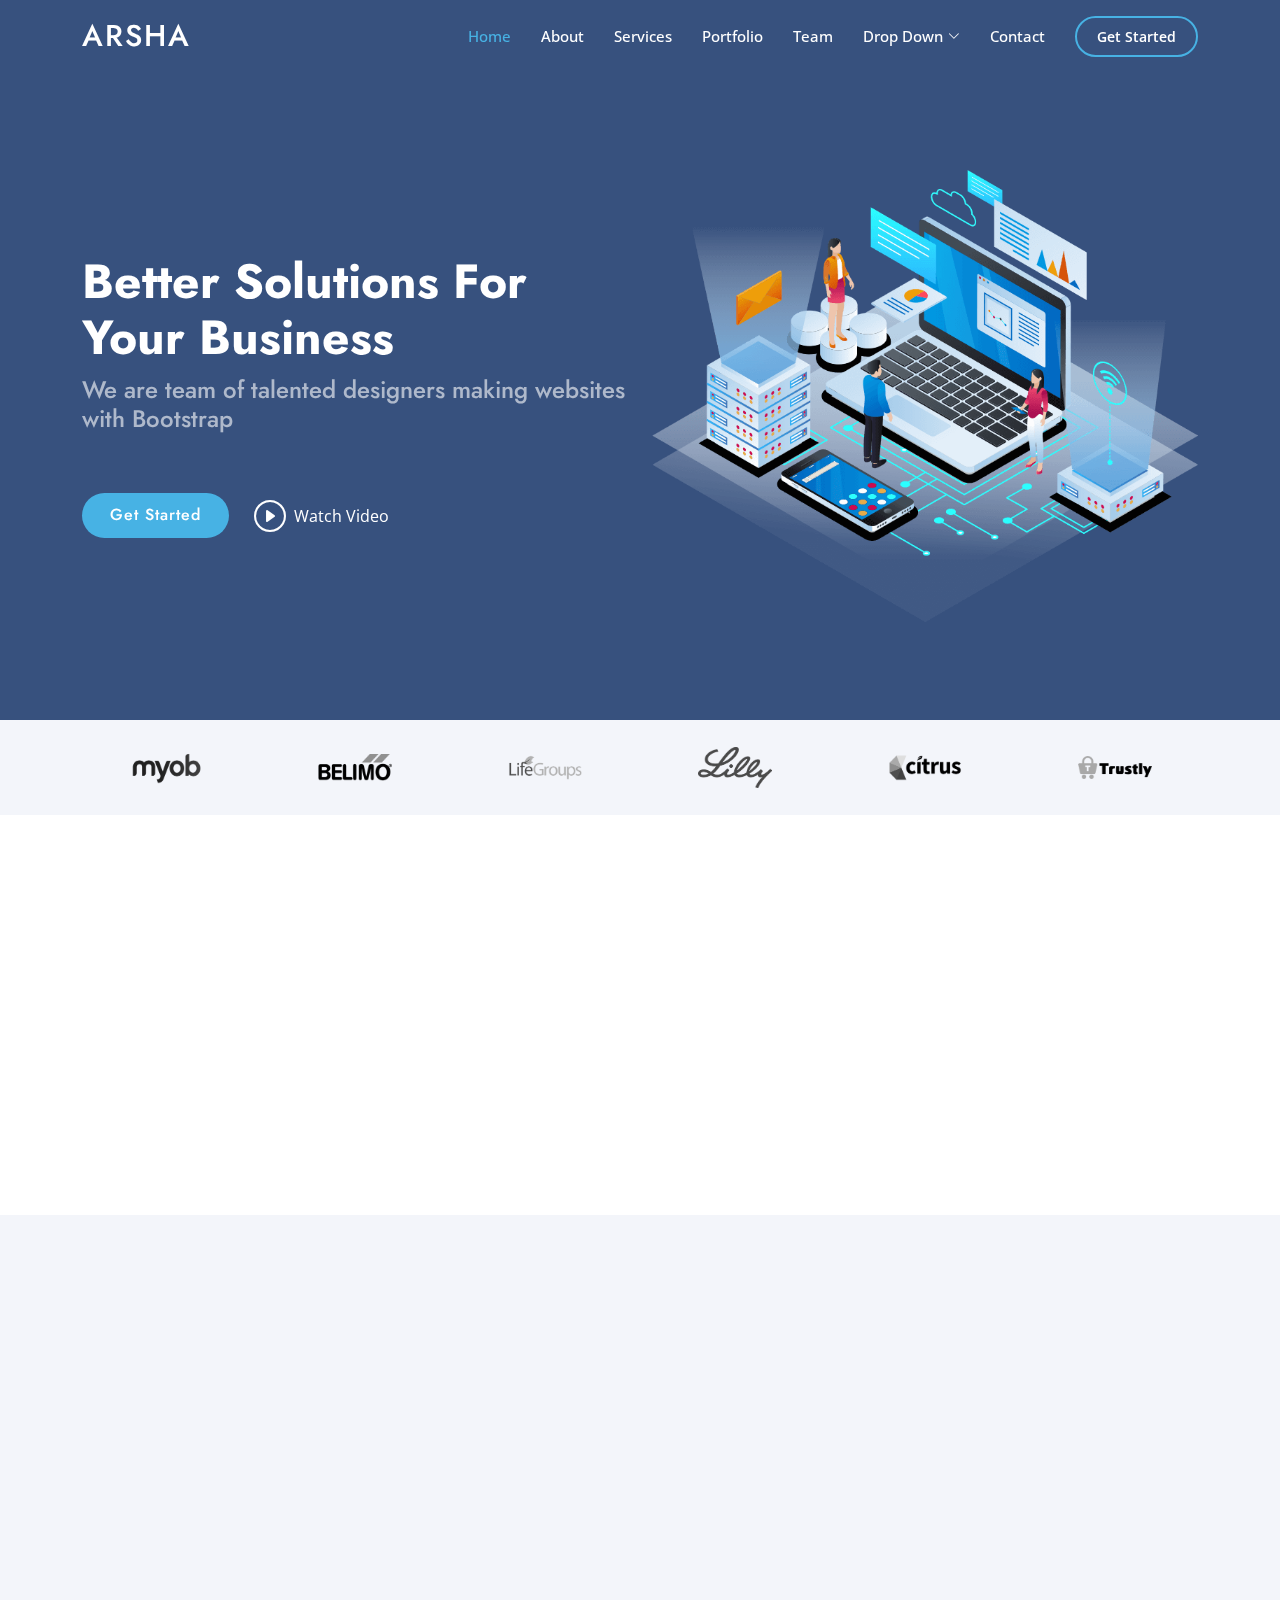
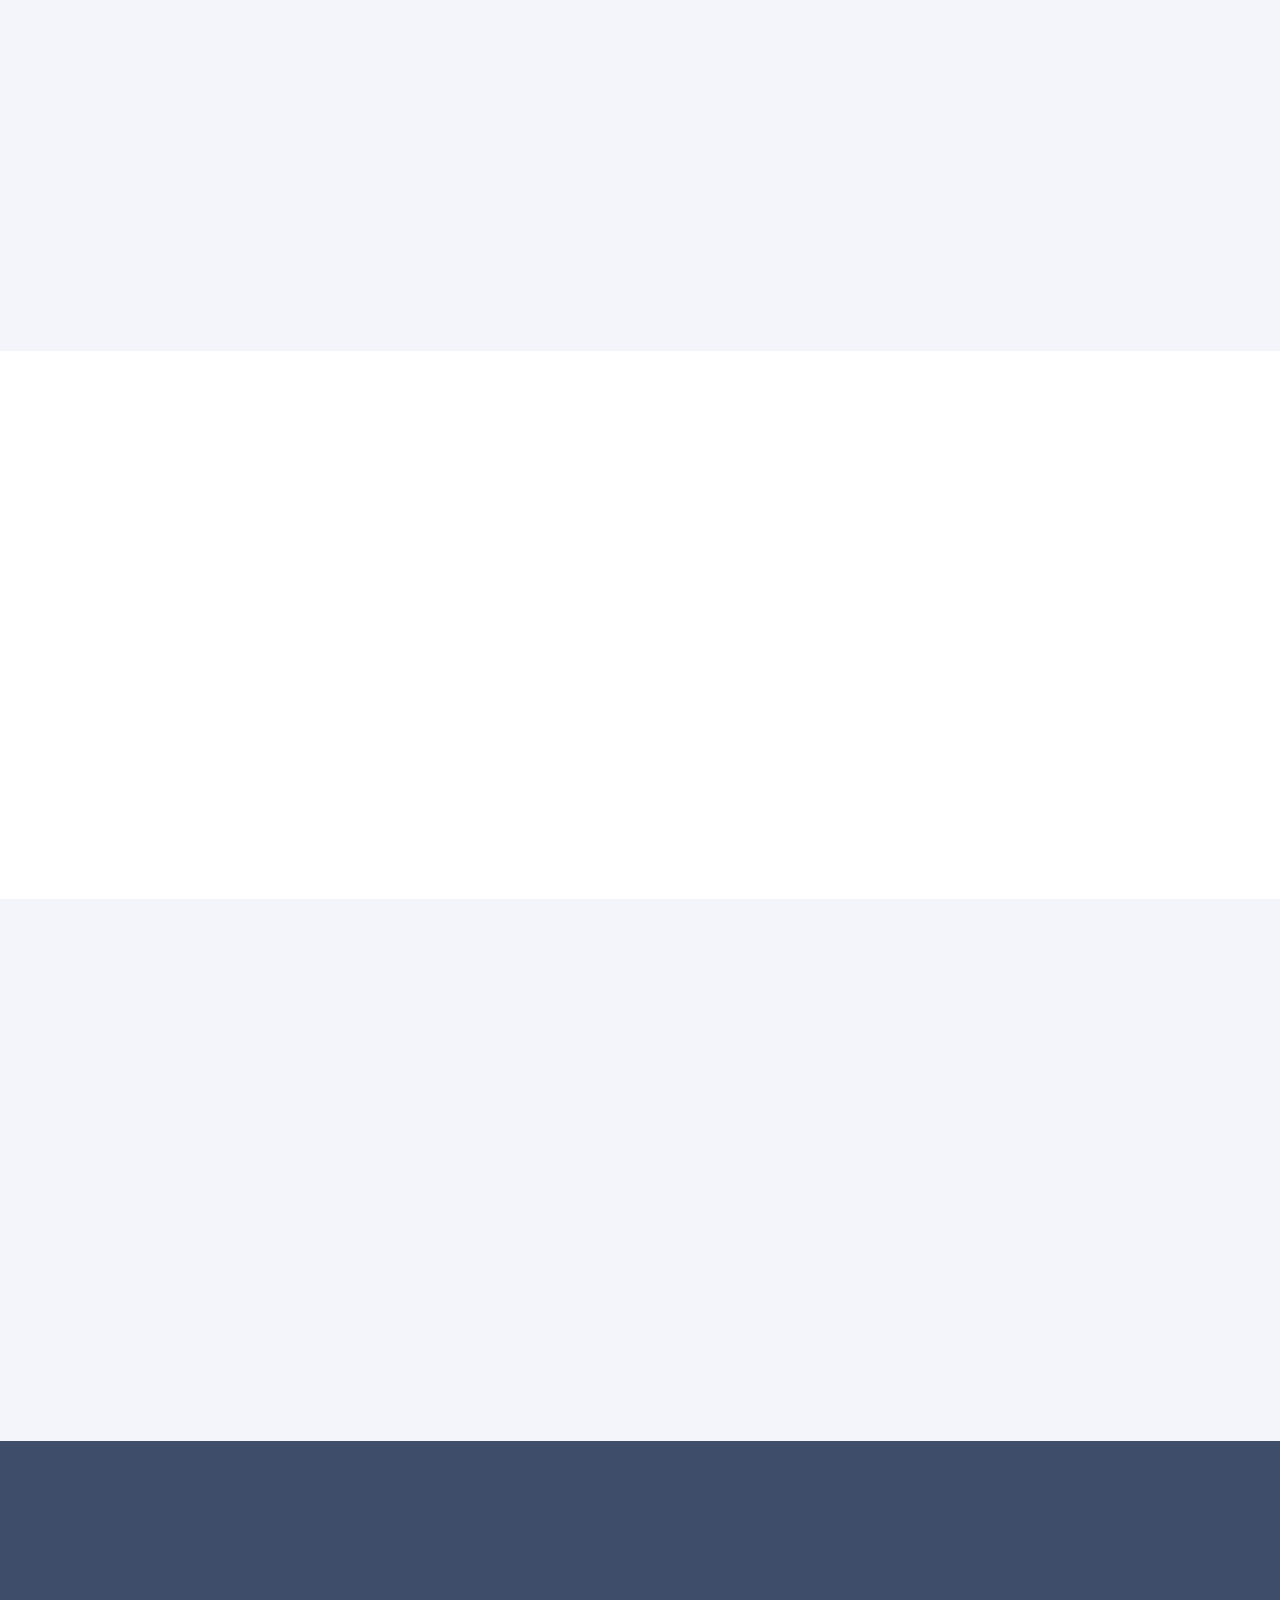
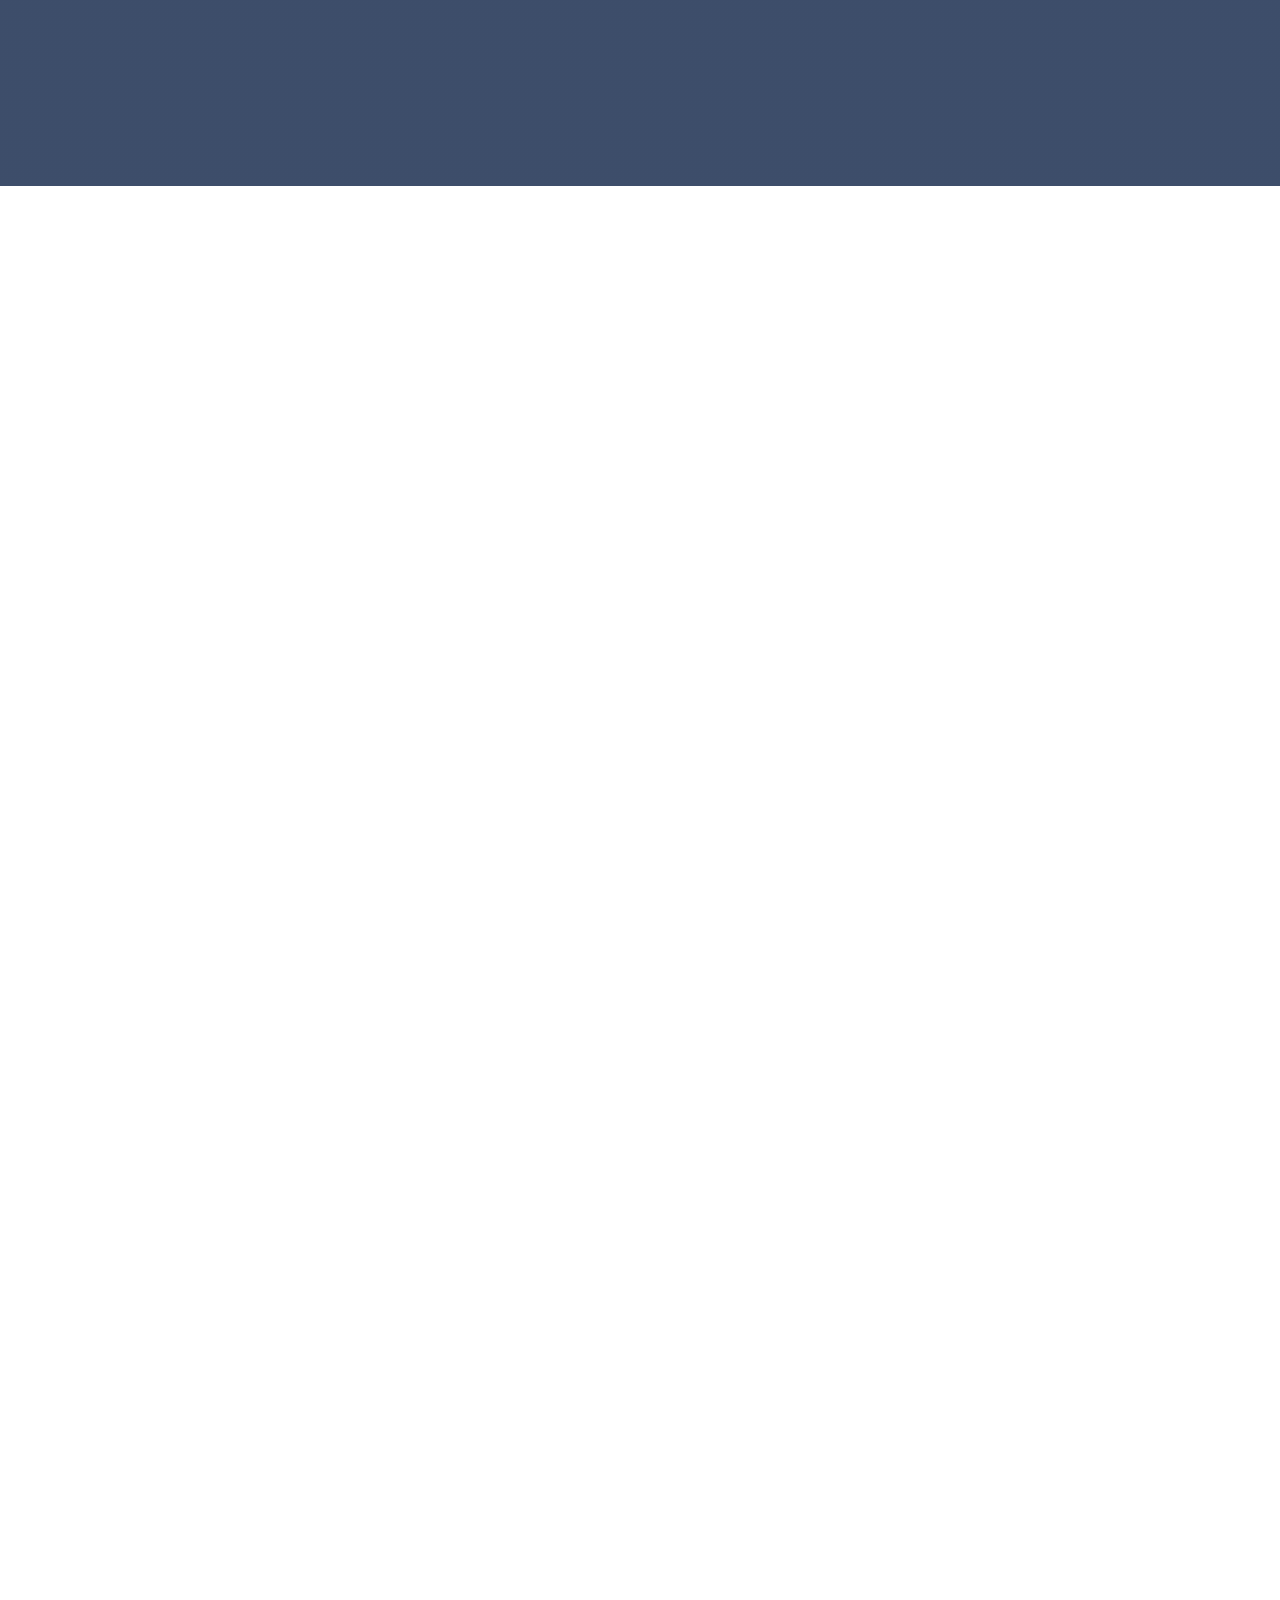
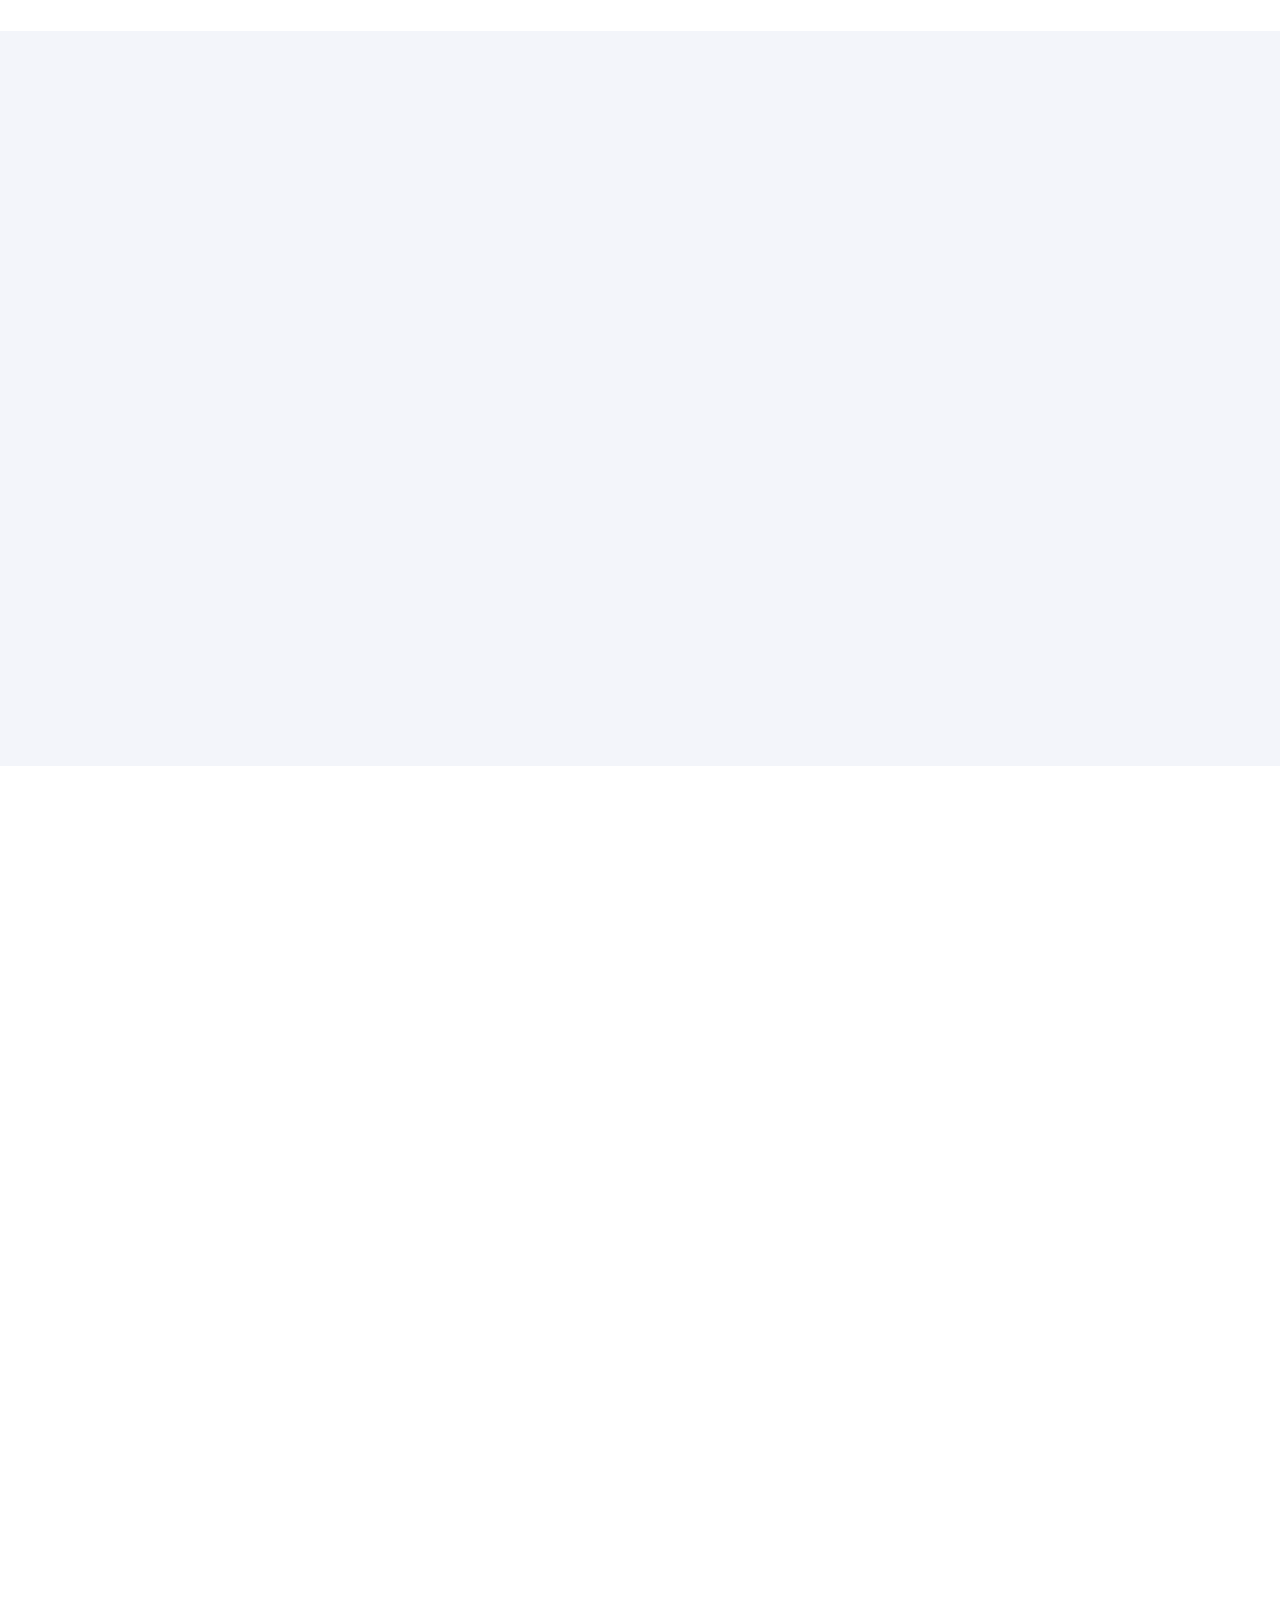
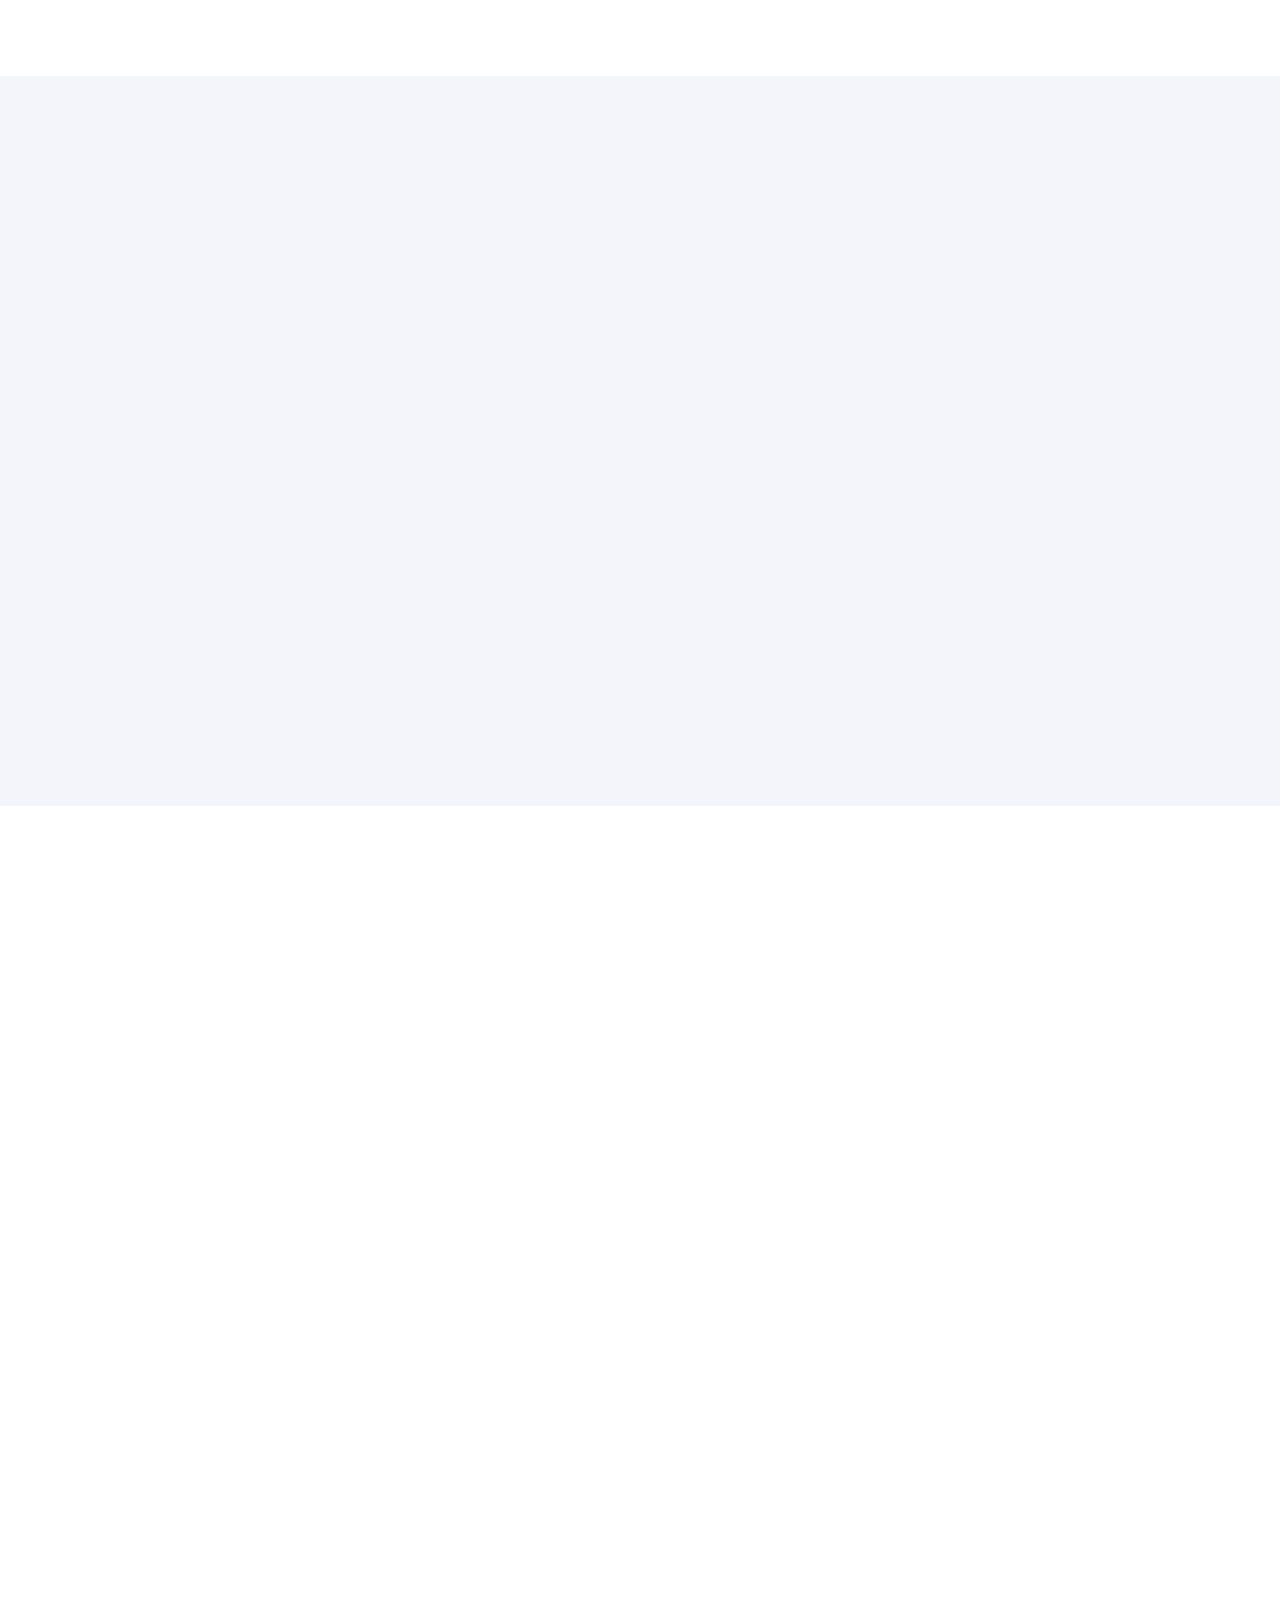
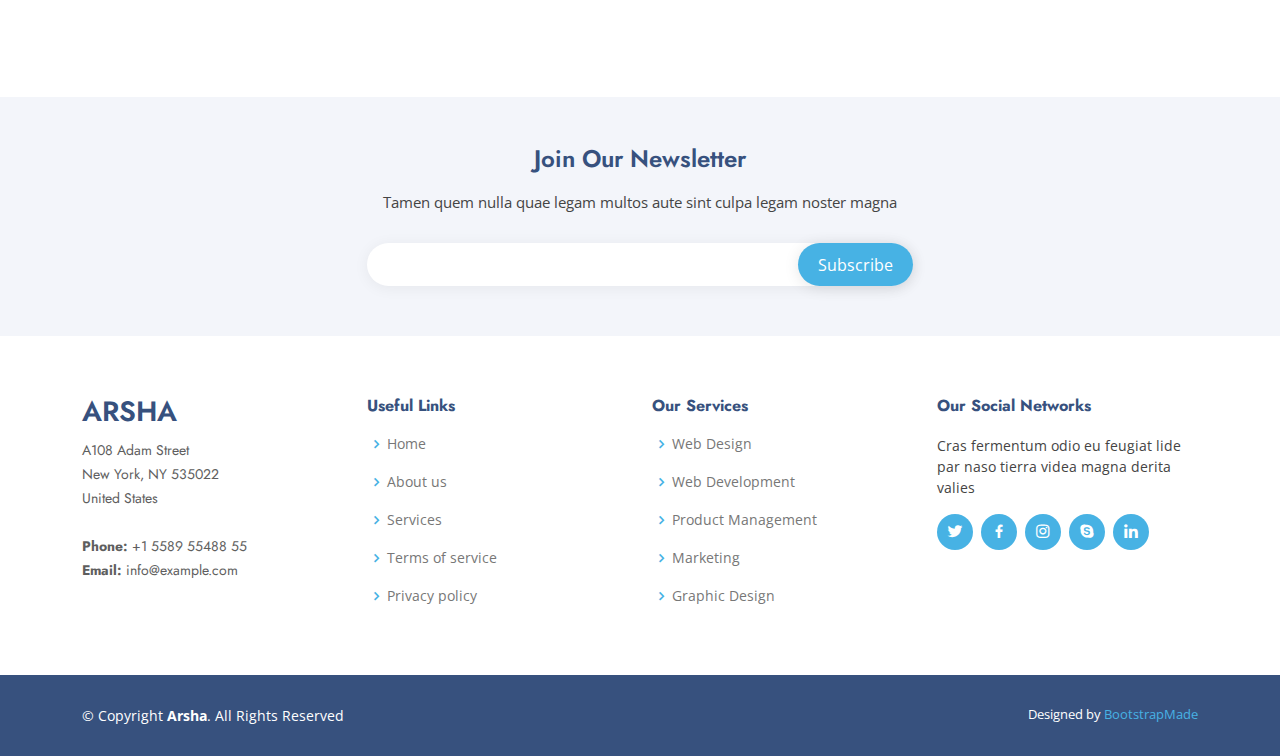
<file: Arsha/index.html>
<!DOCTYPE html>
<html lang="en">

<head>
  <meta charset="utf-8">
  <meta content="width=device-width, initial-scale=1.0" name="viewport">

  <title>Arsha Bootstrap Template - Index</title>
  <meta content="" name="description">
  <meta content="" name="keywords">

  <!-- Favicons -->
  <link href="assets/img/favicon.png" rel="icon">
  <link href="assets/img/apple-touch-icon.png" rel="apple-touch-icon">

  <!-- Google Fonts -->
  <link href="https://fonts.googleapis.com/css?family=Open+Sans:300,300i,400,400i,600,600i,700,700i|Jost:300,300i,400,400i,500,500i,600,600i,700,700i|Poppins:300,300i,400,400i,500,500i,600,600i,700,700i" rel="stylesheet">

  <!-- Vendor CSS Files -->
  <link href="assets/vendor/aos/aos.css" rel="stylesheet">
  <link href="assets/vendor/bootstrap/css/bootstrap.min.css" rel="stylesheet">
  <link href="assets/vendor/bootstrap-icons/bootstrap-icons.css" rel="stylesheet">
  <link href="assets/vendor/boxicons/css/boxicons.min.css" rel="stylesheet">
  <link href="assets/vendor/glightbox/css/glightbox.min.css" rel="stylesheet">
  <link href="assets/vendor/remixicon/remixicon.css" rel="stylesheet">
  <link href="assets/vendor/swiper/swiper-bundle.min.css" rel="stylesheet">

  <!-- Template Main CSS File -->
  <link href="assets/css/style.css" rel="stylesheet">

  <!-- =======================================================
  * Template Name: Arsha
  * Updated: Mar 09 2023 with Bootstrap v5.2.3
  * Template URL: https://bootstrapmade.com/arsha-free-bootstrap-html-template-corporate/
  * Author: BootstrapMade.com
  * License: https://bootstrapmade.com/license/
  ======================================================== -->
</head>

<body>

  <!-- ======= Header ======= -->
  <header id="header" class="fixed-top ">
    <div class="container d-flex align-items-center">

      <h1 class="logo me-auto"><a href="index.html">Arsha</a></h1>
      <!-- Uncomment below if you prefer to use an image logo -->
      <!-- <a href="index.html" class="logo me-auto"><img src="assets/img/logo.png" alt="" class="img-fluid"></a>-->

      <nav id="navbar" class="navbar">
        <ul>
          <li><a class="nav-link scrollto active" href="#hero">Home</a></li>
          <li><a class="nav-link scrollto" href="#about">About</a></li>
          <li><a class="nav-link scrollto" href="#services">Services</a></li>
          <li><a class="nav-link   scrollto" href="#portfolio">Portfolio</a></li>
          <li><a class="nav-link scrollto" href="#team">Team</a></li>
          <li class="dropdown"><a href="#"><span>Drop Down</span> <i class="bi bi-chevron-down"></i></a>
            <ul>
              <li><a href="#">Drop Down 1</a></li>
              <li class="dropdown"><a href="#"><span>Deep Drop Down</span> <i class="bi bi-chevron-right"></i></a>
                <ul>
                  <li><a href="#">Deep Drop Down 1</a></li>
                  <li><a href="#">Deep Drop Down 2</a></li>
                  <li><a href="#">Deep Drop Down 3</a></li>
                  <li><a href="#">Deep Drop Down 4</a></li>
                  <li><a href="#">Deep Drop Down 5</a></li>
                </ul>
              </li>
              <li><a href="#">Drop Down 2</a></li>
              <li><a href="#">Drop Down 3</a></li>
              <li><a href="#">Drop Down 4</a></li>
            </ul>
          </li>
          <li><a class="nav-link scrollto" href="#contact">Contact</a></li>
          <li><a class="getstarted scrollto" href="#about">Get Started</a></li>
        </ul>
        <i class="bi bi-list mobile-nav-toggle"></i>
      </nav><!-- .navbar -->

    </div>
  </header><!-- End Header -->

  <!-- ======= Hero Section ======= -->
  <section id="hero" class="d-flex align-items-center">

    <div class="container">
      <div class="row">
        <div class="col-lg-6 d-flex flex-column justify-content-center pt-4 pt-lg-0 order-2 order-lg-1" data-aos="fade-up" data-aos-delay="200">
          <h1>Better Solutions For Your Business</h1>
          <h2>We are team of talented designers making websites with Bootstrap</h2>
          <div class="d-flex justify-content-center justify-content-lg-start">
            <a href="#about" class="btn-get-started scrollto">Get Started</a>
            <a href="https://www.youtube.com/watch?v=jDDaplaOz7Q" class="glightbox btn-watch-video"><i class="bi bi-play-circle"></i><span>Watch Video</span></a>
          </div>
        </div>
        <div class="col-lg-6 order-1 order-lg-2 hero-img" data-aos="zoom-in" data-aos-delay="200">
          <img src="assets/img/hero-img.png" class="img-fluid animated" alt="">
        </div>
      </div>
    </div>

  </section><!-- End Hero -->

  <main id="main">

    <!-- ======= Clients Section ======= -->
    <section id="clients" class="clients section-bg">
      <div class="container">

        <div class="row" data-aos="zoom-in">

          <div class="col-lg-2 col-md-4 col-6 d-flex align-items-center justify-content-center">
            <img src="assets/img/clients/client-1.png" class="img-fluid" alt="">
          </div>

          <div class="col-lg-2 col-md-4 col-6 d-flex align-items-center justify-content-center">
            <img src="assets/img/clients/client-2.png" class="img-fluid" alt="">
          </div>

          <div class="col-lg-2 col-md-4 col-6 d-flex align-items-center justify-content-center">
            <img src="assets/img/clients/client-3.png" class="img-fluid" alt="">
          </div>

          <div class="col-lg-2 col-md-4 col-6 d-flex align-items-center justify-content-center">
            <img src="assets/img/clients/client-4.png" class="img-fluid" alt="">
          </div>

          <div class="col-lg-2 col-md-4 col-6 d-flex align-items-center justify-content-center">
            <img src="assets/img/clients/client-5.png" class="img-fluid" alt="">
          </div>

          <div class="col-lg-2 col-md-4 col-6 d-flex align-items-center justify-content-center">
            <img src="assets/img/clients/client-6.png" class="img-fluid" alt="">
          </div>

        </div>

      </div>
    </section><!-- End Cliens Section -->

    <!-- ======= About Us Section ======= -->
    <section id="about" class="about">
      <div class="container" data-aos="fade-up">

        <div class="section-title">
          <h2>About Us</h2>
        </div>

        <div class="row content">
          <div class="col-lg-6">
            <p>
              Lorem ipsum dolor sit amet, consectetur adipiscing elit, sed do eiusmod tempor incididunt ut labore et dolore
              magna aliqua.
            </p>
            <ul>
              <li><i class="ri-check-double-line"></i> Ullamco laboris nisi ut aliquip ex ea commodo consequat</li>
              <li><i class="ri-check-double-line"></i> Duis aute irure dolor in reprehenderit in voluptate velit</li>
              <li><i class="ri-check-double-line"></i> Ullamco laboris nisi ut aliquip ex ea commodo consequat</li>
            </ul>
          </div>
          <div class="col-lg-6 pt-4 pt-lg-0">
            <p>
              Ullamco laboris nisi ut aliquip ex ea commodo consequat. Duis aute irure dolor in reprehenderit in voluptate
              velit esse cillum dolore eu fugiat nulla pariatur. Excepteur sint occaecat cupidatat non proident, sunt in
              culpa qui officia deserunt mollit anim id est laborum.
            </p>
            <a href="#" class="btn-learn-more">Learn More</a>
          </div>
        </div>

      </div>
    </section><!-- End About Us Section -->

    <!-- ======= Why Us Section ======= -->
    <section id="why-us" class="why-us section-bg">
      <div class="container-fluid" data-aos="fade-up">

        <div class="row">

          <div class="col-lg-7 d-flex flex-column justify-content-center align-items-stretch  order-2 order-lg-1">

            <div class="content">
              <h3>Eum ipsam laborum deleniti <strong>velit pariatur architecto aut nihil</strong></h3>
              <p>
                Lorem ipsum dolor sit amet, consectetur adipiscing elit, sed do eiusmod tempor incididunt ut labore et dolore magna aliqua. Duis aute irure dolor in reprehenderit
              </p>
            </div>

            <div class="accordion-list">
              <ul>
                <li>
                  <a data-bs-toggle="collapse" class="collapse" data-bs-target="#accordion-list-1"><span>01</span> Non consectetur a erat nam at lectus urna duis? <i class="bx bx-chevron-down icon-show"></i><i class="bx bx-chevron-up icon-close"></i></a>
                  <div id="accordion-list-1" class="collapse show" data-bs-parent=".accordion-list">
                    <p>
                      Feugiat pretium nibh ipsum consequat. Tempus iaculis urna id volutpat lacus laoreet non curabitur gravida. Venenatis lectus magna fringilla urna porttitor rhoncus dolor purus non.
                    </p>
                  </div>
                </li>

                <li>
                  <a data-bs-toggle="collapse" data-bs-target="#accordion-list-2" class="collapsed"><span>02</span> Feugiat scelerisque varius morbi enim nunc? <i class="bx bx-chevron-down icon-show"></i><i class="bx bx-chevron-up icon-close"></i></a>
                  <div id="accordion-list-2" class="collapse" data-bs-parent=".accordion-list">
                    <p>
                      Dolor sit amet consectetur adipiscing elit pellentesque habitant morbi. Id interdum velit laoreet id donec ultrices. Fringilla phasellus faucibus scelerisque eleifend donec pretium. Est pellentesque elit ullamcorper dignissim. Mauris ultrices eros in cursus turpis massa tincidunt dui.
                    </p>
                  </div>
                </li>

                <li>
                  <a data-bs-toggle="collapse" data-bs-target="#accordion-list-3" class="collapsed"><span>03</span> Dolor sit amet consectetur adipiscing elit? <i class="bx bx-chevron-down icon-show"></i><i class="bx bx-chevron-up icon-close"></i></a>
                  <div id="accordion-list-3" class="collapse" data-bs-parent=".accordion-list">
                    <p>
                      Eleifend mi in nulla posuere sollicitudin aliquam ultrices sagittis orci. Faucibus pulvinar elementum integer enim. Sem nulla pharetra diam sit amet nisl suscipit. Rutrum tellus pellentesque eu tincidunt. Lectus urna duis convallis convallis tellus. Urna molestie at elementum eu facilisis sed odio morbi quis
                    </p>
                  </div>
                </li>

              </ul>
            </div>

          </div>

          <div class="col-lg-5 align-items-stretch order-1 order-lg-2 img" style='background-image: url("assets/img/why-us.png");' data-aos="zoom-in" data-aos-delay="150">&nbsp;</div>
        </div>

      </div>
    </section><!-- End Why Us Section -->

    <!-- ======= Skills Section ======= -->
    <section id="skills" class="skills">
      <div class="container" data-aos="fade-up">

        <div class="row">
          <div class="col-lg-6 d-flex align-items-center" data-aos="fade-right" data-aos-delay="100">
            <img src="assets/img/skills.png" class="img-fluid" alt="">
          </div>
          <div class="col-lg-6 pt-4 pt-lg-0 content" data-aos="fade-left" data-aos-delay="100">
            <h3>Voluptatem dignissimos provident quasi corporis voluptates</h3>
            <p class="fst-italic">
              Lorem ipsum dolor sit amet, consectetur adipiscing elit, sed do eiusmod tempor incididunt ut labore et dolore
              magna aliqua.
            </p>

            <div class="skills-content">

              <div class="progress">
                <span class="skill">HTML <i class="val">100%</i></span>
                <div class="progress-bar-wrap">
                  <div class="progress-bar" role="progressbar" aria-valuenow="100" aria-valuemin="0" aria-valuemax="100"></div>
                </div>
              </div>

              <div class="progress">
                <span class="skill">CSS <i class="val">90%</i></span>
                <div class="progress-bar-wrap">
                  <div class="progress-bar" role="progressbar" aria-valuenow="90" aria-valuemin="0" aria-valuemax="100"></div>
                </div>
              </div>

              <div class="progress">
                <span class="skill">JavaScript <i class="val">75%</i></span>
                <div class="progress-bar-wrap">
                  <div class="progress-bar" role="progressbar" aria-valuenow="75" aria-valuemin="0" aria-valuemax="100"></div>
                </div>
              </div>

              <div class="progress">
                <span class="skill">Photoshop <i class="val">55%</i></span>
                <div class="progress-bar-wrap">
                  <div class="progress-bar" role="progressbar" aria-valuenow="55" aria-valuemin="0" aria-valuemax="100"></div>
                </div>
              </div>

            </div>

          </div>
        </div>

      </div>
    </section><!-- End Skills Section -->

    <!-- ======= Services Section ======= -->
    <section id="services" class="services section-bg">
      <div class="container" data-aos="fade-up">

        <div class="section-title">
          <h2>Services</h2>
          <p>Magnam dolores commodi suscipit. Necessitatibus eius consequatur ex aliquid fuga eum quidem. Sit sint consectetur velit. Quisquam quos quisquam cupiditate. Et nemo qui impedit suscipit alias ea. Quia fugiat sit in iste officiis commodi quidem hic quas.</p>
        </div>

        <div class="row">
          <div class="col-xl-3 col-md-6 d-flex align-items-stretch" data-aos="zoom-in" data-aos-delay="100">
            <div class="icon-box">
              <div class="icon"><i class="bx bxl-dribbble"></i></div>
              <h4><a href="">Lorem Ipsum</a></h4>
              <p>Voluptatum deleniti atque corrupti quos dolores et quas molestias excepturi</p>
            </div>
          </div>

          <div class="col-xl-3 col-md-6 d-flex align-items-stretch mt-4 mt-md-0" data-aos="zoom-in" data-aos-delay="200">
            <div class="icon-box">
              <div class="icon"><i class="bx bx-file"></i></div>
              <h4><a href="">Sed ut perspici</a></h4>
              <p>Duis aute irure dolor in reprehenderit in voluptate velit esse cillum dolore</p>
            </div>
          </div>

          <div class="col-xl-3 col-md-6 d-flex align-items-stretch mt-4 mt-xl-0" data-aos="zoom-in" data-aos-delay="300">
            <div class="icon-box">
              <div class="icon"><i class="bx bx-tachometer"></i></div>
              <h4><a href="">Magni Dolores</a></h4>
              <p>Excepteur sint occaecat cupidatat non proident, sunt in culpa qui officia</p>
            </div>
          </div>

          <div class="col-xl-3 col-md-6 d-flex align-items-stretch mt-4 mt-xl-0" data-aos="zoom-in" data-aos-delay="400">
            <div class="icon-box">
              <div class="icon"><i class="bx bx-layer"></i></div>
              <h4><a href="">Nemo Enim</a></h4>
              <p>At vero eos et accusamus et iusto odio dignissimos ducimus qui blanditiis</p>
            </div>
          </div>

        </div>

      </div>
    </section><!-- End Services Section -->

    <!-- ======= Cta Section ======= -->
    <section id="cta" class="cta">
      <div class="container" data-aos="zoom-in">

        <div class="row">
          <div class="col-lg-9 text-center text-lg-start">
            <h3>Call To Action</h3>
            <p> Duis aute irure dolor in reprehenderit in voluptate velit esse cillum dolore eu fugiat nulla pariatur. Excepteur sint occaecat cupidatat non proident, sunt in culpa qui officia deserunt mollit anim id est laborum.</p>
          </div>
          <div class="col-lg-3 cta-btn-container text-center">
            <a class="cta-btn align-middle" href="#">Call To Action</a>
          </div>
        </div>

      </div>
    </section><!-- End Cta Section -->

    <!-- ======= Portfolio Section ======= -->
    <section id="portfolio" class="portfolio">
      <div class="container" data-aos="fade-up">

        <div class="section-title">
          <h2>Portfolio</h2>
          <p>Magnam dolores commodi suscipit. Necessitatibus eius consequatur ex aliquid fuga eum quidem. Sit sint consectetur velit. Quisquam quos quisquam cupiditate. Et nemo qui impedit suscipit alias ea. Quia fugiat sit in iste officiis commodi quidem hic quas.</p>
        </div>

        <ul id="portfolio-flters" class="d-flex justify-content-center" data-aos="fade-up" data-aos-delay="100">
          <li data-filter="*" class="filter-active">All</li>
          <li data-filter=".filter-app">App</li>
          <li data-filter=".filter-card">Card</li>
          <li data-filter=".filter-web">Web</li>
        </ul>

        <div class="row portfolio-container" data-aos="fade-up" data-aos-delay="200">

          <div class="col-lg-4 col-md-6 portfolio-item filter-app">
            <div class="portfolio-img"><img src="assets/img/portfolio/portfolio-1.jpg" class="img-fluid" alt=""></div>
            <div class="portfolio-info">
              <h4>App 1</h4>
              <p>App</p>
              <a href="assets/img/portfolio/portfolio-1.jpg" data-gallery="portfolioGallery" class="portfolio-lightbox preview-link" title="App 1"><i class="bx bx-plus"></i></a>
              <a href="portfolio-details.html" class="details-link" title="More Details"><i class="bx bx-link"></i></a>
            </div>
          </div>

          <div class="col-lg-4 col-md-6 portfolio-item filter-web">
            <div class="portfolio-img"><img src="assets/img/portfolio/portfolio-2.jpg" class="img-fluid" alt=""></div>
            <div class="portfolio-info">
              <h4>Web 3</h4>
              <p>Web</p>
              <a href="assets/img/portfolio/portfolio-2.jpg" data-gallery="portfolioGallery" class="portfolio-lightbox preview-link" title="Web 3"><i class="bx bx-plus"></i></a>
              <a href="portfolio-details.html" class="details-link" title="More Details"><i class="bx bx-link"></i></a>
            </div>
          </div>

          <div class="col-lg-4 col-md-6 portfolio-item filter-app">
            <div class="portfolio-img"><img src="assets/img/portfolio/portfolio-3.jpg" class="img-fluid" alt=""></div>
            <div class="portfolio-info">
              <h4>App 2</h4>
              <p>App</p>
              <a href="assets/img/portfolio/portfolio-3.jpg" data-gallery="portfolioGallery" class="portfolio-lightbox preview-link" title="App 2"><i class="bx bx-plus"></i></a>
              <a href="portfolio-details.html" class="details-link" title="More Details"><i class="bx bx-link"></i></a>
            </div>
          </div>

          <div class="col-lg-4 col-md-6 portfolio-item filter-card">
            <div class="portfolio-img"><img src="assets/img/portfolio/portfolio-4.jpg" class="img-fluid" alt=""></div>
            <div class="portfolio-info">
              <h4>Card 2</h4>
              <p>Card</p>
              <a href="assets/img/portfolio/portfolio-4.jpg" data-gallery="portfolioGallery" class="portfolio-lightbox preview-link" title="Card 2"><i class="bx bx-plus"></i></a>
              <a href="portfolio-details.html" class="details-link" title="More Details"><i class="bx bx-link"></i></a>
            </div>
          </div>

          <div class="col-lg-4 col-md-6 portfolio-item filter-web">
            <div class="portfolio-img"><img src="assets/img/portfolio/portfolio-5.jpg" class="img-fluid" alt=""></div>
            <div class="portfolio-info">
              <h4>Web 2</h4>
              <p>Web</p>
              <a href="assets/img/portfolio/portfolio-5.jpg" data-gallery="portfolioGallery" class="portfolio-lightbox preview-link" title="Web 2"><i class="bx bx-plus"></i></a>
              <a href="portfolio-details.html" class="details-link" title="More Details"><i class="bx bx-link"></i></a>
            </div>
          </div>

          <div class="col-lg-4 col-md-6 portfolio-item filter-app">
            <div class="portfolio-img"><img src="assets/img/portfolio/portfolio-6.jpg" class="img-fluid" alt=""></div>
            <div class="portfolio-info">
              <h4>App 3</h4>
              <p>App</p>
              <a href="assets/img/portfolio/portfolio-6.jpg" data-gallery="portfolioGallery" class="portfolio-lightbox preview-link" title="App 3"><i class="bx bx-plus"></i></a>
              <a href="portfolio-details.html" class="details-link" title="More Details"><i class="bx bx-link"></i></a>
            </div>
          </div>

          <div class="col-lg-4 col-md-6 portfolio-item filter-card">
            <div class="portfolio-img"><img src="assets/img/portfolio/portfolio-7.jpg" class="img-fluid" alt=""></div>
            <div class="portfolio-info">
              <h4>Card 1</h4>
              <p>Card</p>
              <a href="assets/img/portfolio/portfolio-7.jpg" data-gallery="portfolioGallery" class="portfolio-lightbox preview-link" title="Card 1"><i class="bx bx-plus"></i></a>
              <a href="portfolio-details.html" class="details-link" title="More Details"><i class="bx bx-link"></i></a>
            </div>
          </div>

          <div class="col-lg-4 col-md-6 portfolio-item filter-card">
            <div class="portfolio-img"><img src="assets/img/portfolio/portfolio-8.jpg" class="img-fluid" alt=""></div>
            <div class="portfolio-info">
              <h4>Card 3</h4>
              <p>Card</p>
              <a href="assets/img/portfolio/portfolio-8.jpg" data-gallery="portfolioGallery" class="portfolio-lightbox preview-link" title="Card 3"><i class="bx bx-plus"></i></a>
              <a href="portfolio-details.html" class="details-link" title="More Details"><i class="bx bx-link"></i></a>
            </div>
          </div>

          <div class="col-lg-4 col-md-6 portfolio-item filter-web">
            <div class="portfolio-img"><img src="assets/img/portfolio/portfolio-9.jpg" class="img-fluid" alt=""></div>
            <div class="portfolio-info">
              <h4>Web 3</h4>
              <p>Web</p>
              <a href="assets/img/portfolio/portfolio-9.jpg" data-gallery="portfolioGallery" class="portfolio-lightbox preview-link" title="Web 3"><i class="bx bx-plus"></i></a>
              <a href="portfolio-details.html" class="details-link" title="More Details"><i class="bx bx-link"></i></a>
            </div>
          </div>

        </div>

      </div>
    </section><!-- End Portfolio Section -->

    <!-- ======= Team Section ======= -->
    <section id="team" class="team section-bg">
      <div class="container" data-aos="fade-up">

        <div class="section-title">
          <h2>Team</h2>
          <p>Magnam dolores commodi suscipit. Necessitatibus eius consequatur ex aliquid fuga eum quidem. Sit sint consectetur velit. Quisquam quos quisquam cupiditate. Et nemo qui impedit suscipit alias ea. Quia fugiat sit in iste officiis commodi quidem hic quas.</p>
        </div>

        <div class="row">

          <div class="col-lg-6" data-aos="zoom-in" data-aos-delay="100">
            <div class="member d-flex align-items-start">
              <div class="pic"><img src="assets/img/team/team-1.jpg" class="img-fluid" alt=""></div>
              <div class="member-info">
                <h4>Walter White</h4>
                <span>Chief Executive Officer</span>
                <p>Explicabo voluptatem mollitia et repellat qui dolorum quasi</p>
                <div class="social">
                  <a href=""><i class="ri-twitter-fill"></i></a>
                  <a href=""><i class="ri-facebook-fill"></i></a>
                  <a href=""><i class="ri-instagram-fill"></i></a>
                  <a href=""> <i class="ri-linkedin-box-fill"></i> </a>
                </div>
              </div>
            </div>
          </div>

          <div class="col-lg-6 mt-4 mt-lg-0" data-aos="zoom-in" data-aos-delay="200">
            <div class="member d-flex align-items-start">
              <div class="pic"><img src="assets/img/team/team-2.jpg" class="img-fluid" alt=""></div>
              <div class="member-info">
                <h4>Sarah Jhonson</h4>
                <span>Product Manager</span>
                <p>Aut maiores voluptates amet et quis praesentium qui senda para</p>
                <div class="social">
                  <a href=""><i class="ri-twitter-fill"></i></a>
                  <a href=""><i class="ri-facebook-fill"></i></a>
                  <a href=""><i class="ri-instagram-fill"></i></a>
                  <a href=""> <i class="ri-linkedin-box-fill"></i> </a>
                </div>
              </div>
            </div>
          </div>

          <div class="col-lg-6 mt-4" data-aos="zoom-in" data-aos-delay="300">
            <div class="member d-flex align-items-start">
              <div class="pic"><img src="assets/img/team/team-3.jpg" class="img-fluid" alt=""></div>
              <div class="member-info">
                <h4>William Anderson</h4>
                <span>CTO</span>
                <p>Quisquam facilis cum velit laborum corrupti fuga rerum quia</p>
                <div class="social">
                  <a href=""><i class="ri-twitter-fill"></i></a>
                  <a href=""><i class="ri-facebook-fill"></i></a>
                  <a href=""><i class="ri-instagram-fill"></i></a>
                  <a href=""> <i class="ri-linkedin-box-fill"></i> </a>
                </div>
              </div>
            </div>
          </div>

          <div class="col-lg-6 mt-4" data-aos="zoom-in" data-aos-delay="400">
            <div class="member d-flex align-items-start">
              <div class="pic"><img src="assets/img/team/team-4.jpg" class="img-fluid" alt=""></div>
              <div class="member-info">
                <h4>Amanda Jepson</h4>
                <span>Accountant</span>
                <p>Dolorum tempora officiis odit laborum officiis et et accusamus</p>
                <div class="social">
                  <a href=""><i class="ri-twitter-fill"></i></a>
                  <a href=""><i class="ri-facebook-fill"></i></a>
                  <a href=""><i class="ri-instagram-fill"></i></a>
                  <a href=""> <i class="ri-linkedin-box-fill"></i> </a>
                </div>
              </div>
            </div>
          </div>

        </div>

      </div>
    </section><!-- End Team Section -->

    <!-- ======= Pricing Section ======= -->
    <section id="pricing" class="pricing">
      <div class="container" data-aos="fade-up">

        <div class="section-title">
          <h2>Pricing</h2>
          <p>Magnam dolores commodi suscipit. Necessitatibus eius consequatur ex aliquid fuga eum quidem. Sit sint consectetur velit. Quisquam quos quisquam cupiditate. Et nemo qui impedit suscipit alias ea. Quia fugiat sit in iste officiis commodi quidem hic quas.</p>
        </div>

        <div class="row">

          <div class="col-lg-4" data-aos="fade-up" data-aos-delay="100">
            <div class="box">
              <h3>Free Plan</h3>
              <h4><sup>$</sup>0<span>per month</span></h4>
              <ul>
                <li><i class="bx bx-check"></i> Quam adipiscing vitae proin</li>
                <li><i class="bx bx-check"></i> Nec feugiat nisl pretium</li>
                <li><i class="bx bx-check"></i> Nulla at volutpat diam uteera</li>
                <li class="na"><i class="bx bx-x"></i> <span>Pharetra massa massa ultricies</span></li>
                <li class="na"><i class="bx bx-x"></i> <span>Massa ultricies mi quis hendrerit</span></li>
              </ul>
              <a href="#" class="buy-btn">Get Started</a>
            </div>
          </div>

          <div class="col-lg-4 mt-4 mt-lg-0" data-aos="fade-up" data-aos-delay="200">
            <div class="box featured">
              <h3>Business Plan</h3>
              <h4><sup>$</sup>29<span>per month</span></h4>
              <ul>
                <li><i class="bx bx-check"></i> Quam adipiscing vitae proin</li>
                <li><i class="bx bx-check"></i> Nec feugiat nisl pretium</li>
                <li><i class="bx bx-check"></i> Nulla at volutpat diam uteera</li>
                <li><i class="bx bx-check"></i> Pharetra massa massa ultricies</li>
                <li><i class="bx bx-check"></i> Massa ultricies mi quis hendrerit</li>
              </ul>
              <a href="#" class="buy-btn">Get Started</a>
            </div>
          </div>

          <div class="col-lg-4 mt-4 mt-lg-0" data-aos="fade-up" data-aos-delay="300">
            <div class="box">
              <h3>Developer Plan</h3>
              <h4><sup>$</sup>49<span>per month</span></h4>
              <ul>
                <li><i class="bx bx-check"></i> Quam adipiscing vitae proin</li>
                <li><i class="bx bx-check"></i> Nec feugiat nisl pretium</li>
                <li><i class="bx bx-check"></i> Nulla at volutpat diam uteera</li>
                <li><i class="bx bx-check"></i> Pharetra massa massa ultricies</li>
                <li><i class="bx bx-check"></i> Massa ultricies mi quis hendrerit</li>
              </ul>
              <a href="#" class="buy-btn">Get Started</a>
            </div>
          </div>

        </div>

      </div>
    </section><!-- End Pricing Section -->

    <!-- ======= Frequently Asked Questions Section ======= -->
    <section id="faq" class="faq section-bg">
      <div class="container" data-aos="fade-up">

        <div class="section-title">
          <h2>Frequently Asked Questions</h2>
          <p>Magnam dolores commodi suscipit. Necessitatibus eius consequatur ex aliquid fuga eum quidem. Sit sint consectetur velit. Quisquam quos quisquam cupiditate. Et nemo qui impedit suscipit alias ea. Quia fugiat sit in iste officiis commodi quidem hic quas.</p>
        </div>

        <div class="faq-list">
          <ul>
            <li data-aos="fade-up" data-aos-delay="100">
              <i class="bx bx-help-circle icon-help"></i> <a data-bs-toggle="collapse" class="collapse" data-bs-target="#faq-list-1">Non consectetur a erat nam at lectus urna duis? <i class="bx bx-chevron-down icon-show"></i><i class="bx bx-chevron-up icon-close"></i></a>
              <div id="faq-list-1" class="collapse show" data-bs-parent=".faq-list">
                <p>
                  Feugiat pretium nibh ipsum consequat. Tempus iaculis urna id volutpat lacus laoreet non curabitur gravida. Venenatis lectus magna fringilla urna porttitor rhoncus dolor purus non.
                </p>
              </div>
            </li>

            <li data-aos="fade-up" data-aos-delay="200">
              <i class="bx bx-help-circle icon-help"></i> <a data-bs-toggle="collapse" data-bs-target="#faq-list-2" class="collapsed">Feugiat scelerisque varius morbi enim nunc? <i class="bx bx-chevron-down icon-show"></i><i class="bx bx-chevron-up icon-close"></i></a>
              <div id="faq-list-2" class="collapse" data-bs-parent=".faq-list">
                <p>
                  Dolor sit amet consectetur adipiscing elit pellentesque habitant morbi. Id interdum velit laoreet id donec ultrices. Fringilla phasellus faucibus scelerisque eleifend donec pretium. Est pellentesque elit ullamcorper dignissim. Mauris ultrices eros in cursus turpis massa tincidunt dui.
                </p>
              </div>
            </li>

            <li data-aos="fade-up" data-aos-delay="300">
              <i class="bx bx-help-circle icon-help"></i> <a data-bs-toggle="collapse" data-bs-target="#faq-list-3" class="collapsed">Dolor sit amet consectetur adipiscing elit? <i class="bx bx-chevron-down icon-show"></i><i class="bx bx-chevron-up icon-close"></i></a>
              <div id="faq-list-3" class="collapse" data-bs-parent=".faq-list">
                <p>
                  Eleifend mi in nulla posuere sollicitudin aliquam ultrices sagittis orci. Faucibus pulvinar elementum integer enim. Sem nulla pharetra diam sit amet nisl suscipit. Rutrum tellus pellentesque eu tincidunt. Lectus urna duis convallis convallis tellus. Urna molestie at elementum eu facilisis sed odio morbi quis
                </p>
              </div>
            </li>

            <li data-aos="fade-up" data-aos-delay="400">
              <i class="bx bx-help-circle icon-help"></i> <a data-bs-toggle="collapse" data-bs-target="#faq-list-4" class="collapsed">Tempus quam pellentesque nec nam aliquam sem et tortor consequat? <i class="bx bx-chevron-down icon-show"></i><i class="bx bx-chevron-up icon-close"></i></a>
              <div id="faq-list-4" class="collapse" data-bs-parent=".faq-list">
                <p>
                  Molestie a iaculis at erat pellentesque adipiscing commodo. Dignissim suspendisse in est ante in. Nunc vel risus commodo viverra maecenas accumsan. Sit amet nisl suscipit adipiscing bibendum est. Purus gravida quis blandit turpis cursus in.
                </p>
              </div>
            </li>

            <li data-aos="fade-up" data-aos-delay="500">
              <i class="bx bx-help-circle icon-help"></i> <a data-bs-toggle="collapse" data-bs-target="#faq-list-5" class="collapsed">Tortor vitae purus faucibus ornare. Varius vel pharetra vel turpis nunc eget lorem dolor? <i class="bx bx-chevron-down icon-show"></i><i class="bx bx-chevron-up icon-close"></i></a>
              <div id="faq-list-5" class="collapse" data-bs-parent=".faq-list">
                <p>
                  Laoreet sit amet cursus sit amet dictum sit amet justo. Mauris vitae ultricies leo integer malesuada nunc vel. Tincidunt eget nullam non nisi est sit amet. Turpis nunc eget lorem dolor sed. Ut venenatis tellus in metus vulputate eu scelerisque.
                </p>
              </div>
            </li>

          </ul>
        </div>

      </div>
    </section><!-- End Frequently Asked Questions Section -->

    <!-- ======= Contact Section ======= -->
    <section id="contact" class="contact">
      <div class="container" data-aos="fade-up">

        <div class="section-title">
          <h2>Contact</h2>
          <p>Magnam dolores commodi suscipit. Necessitatibus eius consequatur ex aliquid fuga eum quidem. Sit sint consectetur velit. Quisquam quos quisquam cupiditate. Et nemo qui impedit suscipit alias ea. Quia fugiat sit in iste officiis commodi quidem hic quas.</p>
        </div>

        <div class="row">

          <div class="col-lg-5 d-flex align-items-stretch">
            <div class="info">
              <div class="address">
                <i class="bi bi-geo-alt"></i>
                <h4>Location:</h4>
                <p>A108 Adam Street, New York, NY 535022</p>
              </div>

              <div class="email">
                <i class="bi bi-envelope"></i>
                <h4>Email:</h4>
                <p>info@example.com</p>
              </div>

              <div class="phone">
                <i class="bi bi-phone"></i>
                <h4>Call:</h4>
                <p>+1 5589 55488 55s</p>
              </div>

              <iframe src="https://www.google.com/maps/embed?pb=!1m14!1m8!1m3!1d12097.433213460943!2d-74.0062269!3d40.7101282!3m2!1i1024!2i768!4f13.1!3m3!1m2!1s0x0%3A0xb89d1fe6bc499443!2sDowntown+Conference+Center!5e0!3m2!1smk!2sbg!4v1539943755621" frameborder="0" style="border:0; width: 100%; height: 290px;" allowfullscreen></iframe>
            </div>

          </div>

          <div class="col-lg-7 mt-5 mt-lg-0 d-flex align-items-stretch">
            <form action="forms/contact.php" method="post" role="form" class="php-email-form">
              <div class="row">
                <div class="form-group col-md-6">
                  <label for="name">Your Name</label>
                  <input type="text" name="name" class="form-control" id="name" required>
                </div>
                <div class="form-group col-md-6">
                  <label for="name">Your Email</label>
                  <input type="email" class="form-control" name="email" id="email" required>
                </div>
              </div>
              <div class="form-group">
                <label for="name">Subject</label>
                <input type="text" class="form-control" name="subject" id="subject" required>
              </div>
              <div class="form-group">
                <label for="name">Message</label>
                <textarea class="form-control" name="message" rows="10" required></textarea>
              </div>
              <div class="my-3">
                <div class="loading">Loading</div>
                <div class="error-message"></div>
                <div class="sent-message">Your message has been sent. Thank you!</div>
              </div>
              <div class="text-center"><button type="submit">Send Message</button></div>
            </form>
          </div>

        </div>

      </div>
    </section><!-- End Contact Section -->

  </main><!-- End #main -->

  <!-- ======= Footer ======= -->
  <footer id="footer">

    <div class="footer-newsletter">
      <div class="container">
        <div class="row justify-content-center">
          <div class="col-lg-6">
            <h4>Join Our Newsletter</h4>
            <p>Tamen quem nulla quae legam multos aute sint culpa legam noster magna</p>
            <form action="" method="post">
              <input type="email" name="email"><input type="submit" value="Subscribe">
            </form>
          </div>
        </div>
      </div>
    </div>

    <div class="footer-top">
      <div class="container">
        <div class="row">

          <div class="col-lg-3 col-md-6 footer-contact">
            <h3>Arsha</h3>
            <p>
              A108 Adam Street <br>
              New York, NY 535022<br>
              United States <br><br>
              <strong>Phone:</strong> +1 5589 55488 55<br>
              <strong>Email:</strong> info@example.com<br>
            </p>
          </div>

          <div class="col-lg-3 col-md-6 footer-links">
            <h4>Useful Links</h4>
            <ul>
              <li><i class="bx bx-chevron-right"></i> <a href="#">Home</a></li>
              <li><i class="bx bx-chevron-right"></i> <a href="#">About us</a></li>
              <li><i class="bx bx-chevron-right"></i> <a href="#">Services</a></li>
              <li><i class="bx bx-chevron-right"></i> <a href="#">Terms of service</a></li>
              <li><i class="bx bx-chevron-right"></i> <a href="#">Privacy policy</a></li>
            </ul>
          </div>

          <div class="col-lg-3 col-md-6 footer-links">
            <h4>Our Services</h4>
            <ul>
              <li><i class="bx bx-chevron-right"></i> <a href="#">Web Design</a></li>
              <li><i class="bx bx-chevron-right"></i> <a href="#">Web Development</a></li>
              <li><i class="bx bx-chevron-right"></i> <a href="#">Product Management</a></li>
              <li><i class="bx bx-chevron-right"></i> <a href="#">Marketing</a></li>
              <li><i class="bx bx-chevron-right"></i> <a href="#">Graphic Design</a></li>
            </ul>
          </div>

          <div class="col-lg-3 col-md-6 footer-links">
            <h4>Our Social Networks</h4>
            <p>Cras fermentum odio eu feugiat lide par naso tierra videa magna derita valies</p>
            <div class="social-links mt-3">
              <a href="#" class="twitter"><i class="bx bxl-twitter"></i></a>
              <a href="#" class="facebook"><i class="bx bxl-facebook"></i></a>
              <a href="#" class="instagram"><i class="bx bxl-instagram"></i></a>
              <a href="#" class="google-plus"><i class="bx bxl-skype"></i></a>
              <a href="#" class="linkedin"><i class="bx bxl-linkedin"></i></a>
            </div>
          </div>

        </div>
      </div>
    </div>

    <div class="container footer-bottom clearfix">
      <div class="copyright">
        &copy; Copyright <strong><span>Arsha</span></strong>. All Rights Reserved
      </div>
      <div class="credits">
        <!-- All the links in the footer should remain intact. -->
        <!-- You can delete the links only if you purchased the pro version. -->
        <!-- Licensing information: https://bootstrapmade.com/license/ -->
        <!-- Purchase the pro version with working PHP/AJAX contact form: https://bootstrapmade.com/arsha-free-bootstrap-html-template-corporate/ -->
        Designed by <a href="https://bootstrapmade.com/">BootstrapMade</a>
      </div>
    </div>
  </footer><!-- End Footer -->

  <div id="preloader"></div>
  <a href="#" class="back-to-top d-flex align-items-center justify-content-center"><i class="bi bi-arrow-up-short"></i></a>

  <!-- Vendor JS Files -->
  <script src="assets/vendor/aos/aos.js"></script>
  <script src="assets/vendor/bootstrap/js/bootstrap.bundle.min.js"></script>
  <script src="assets/vendor/glightbox/js/glightbox.min.js"></script>
  <script src="assets/vendor/isotope-layout/isotope.pkgd.min.js"></script>
  <script src="assets/vendor/swiper/swiper-bundle.min.js"></script>
  <script src="assets/vendor/waypoints/noframework.waypoints.js"></script>
  <script src="assets/vendor/php-email-form/validate.js"></script>

  <!-- Template Main JS File -->
  <script src="assets/js/main.js"></script>

</body>

</html>
</file>
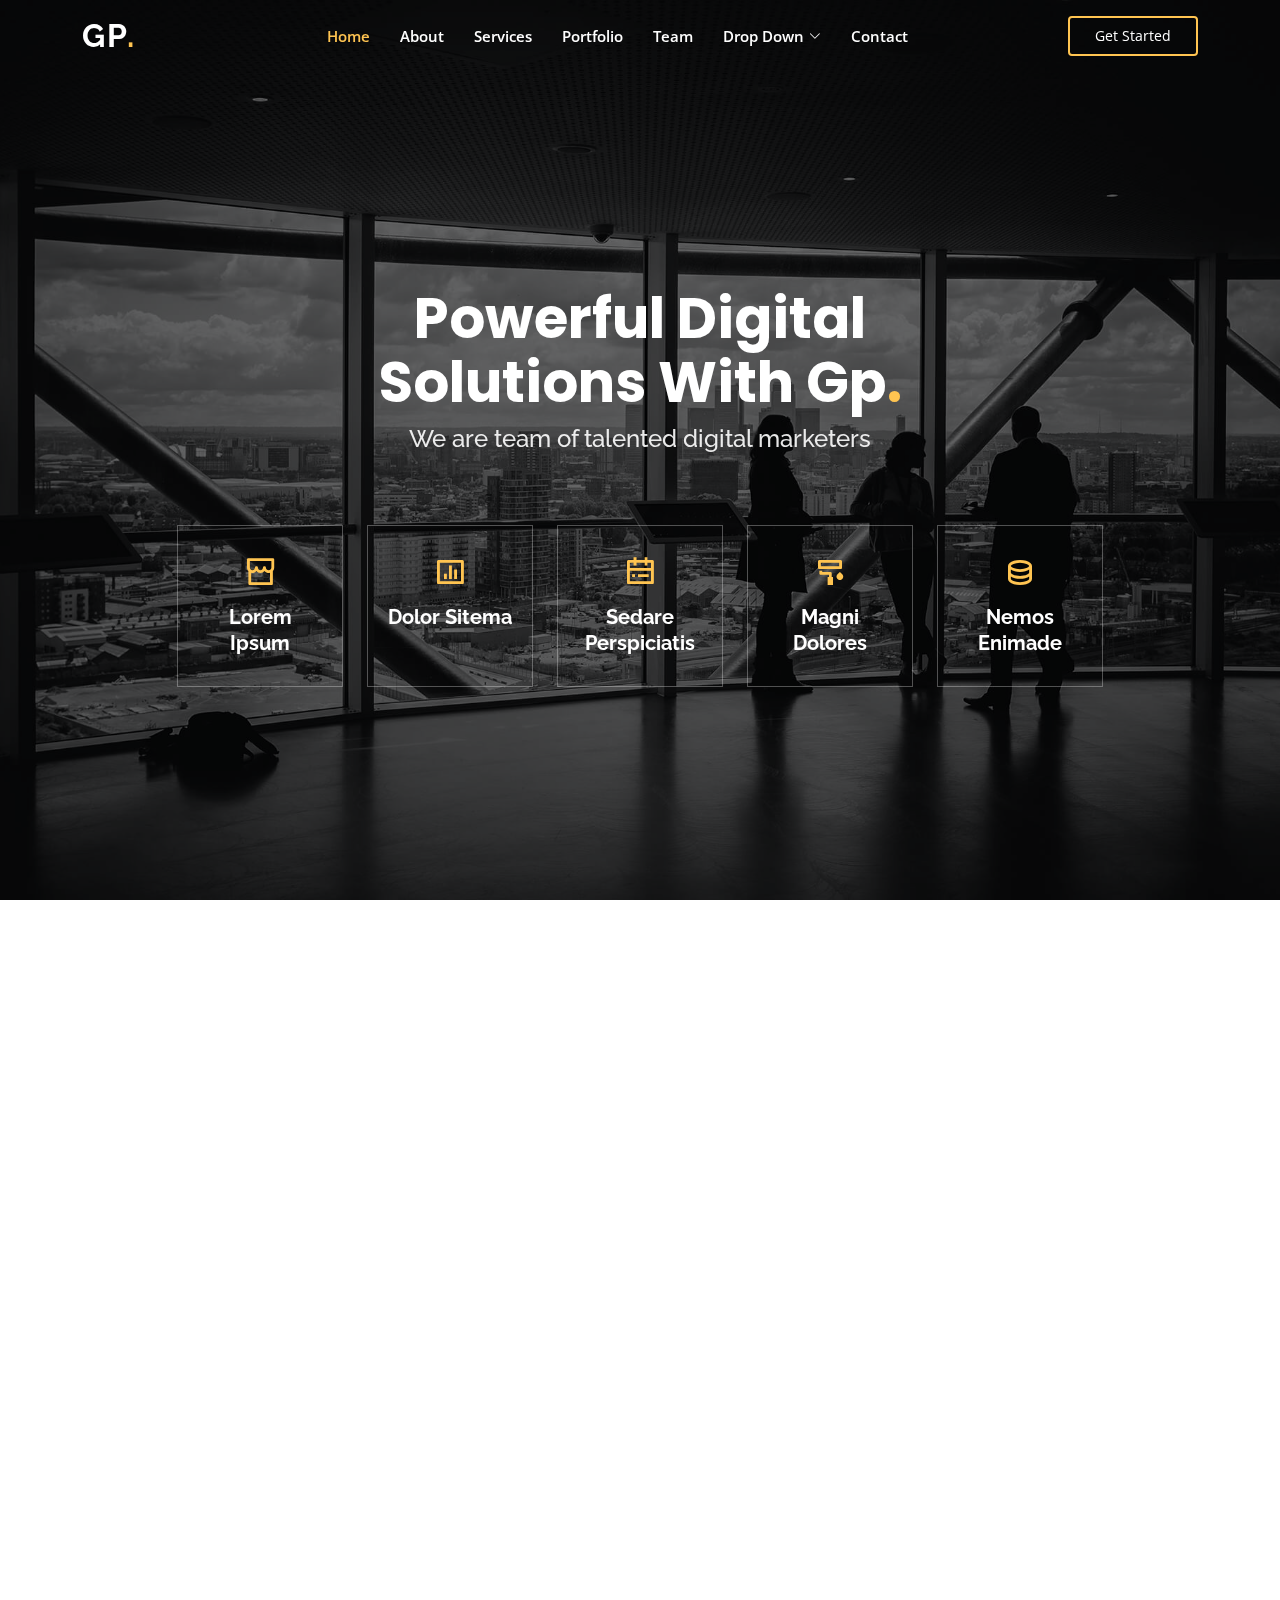
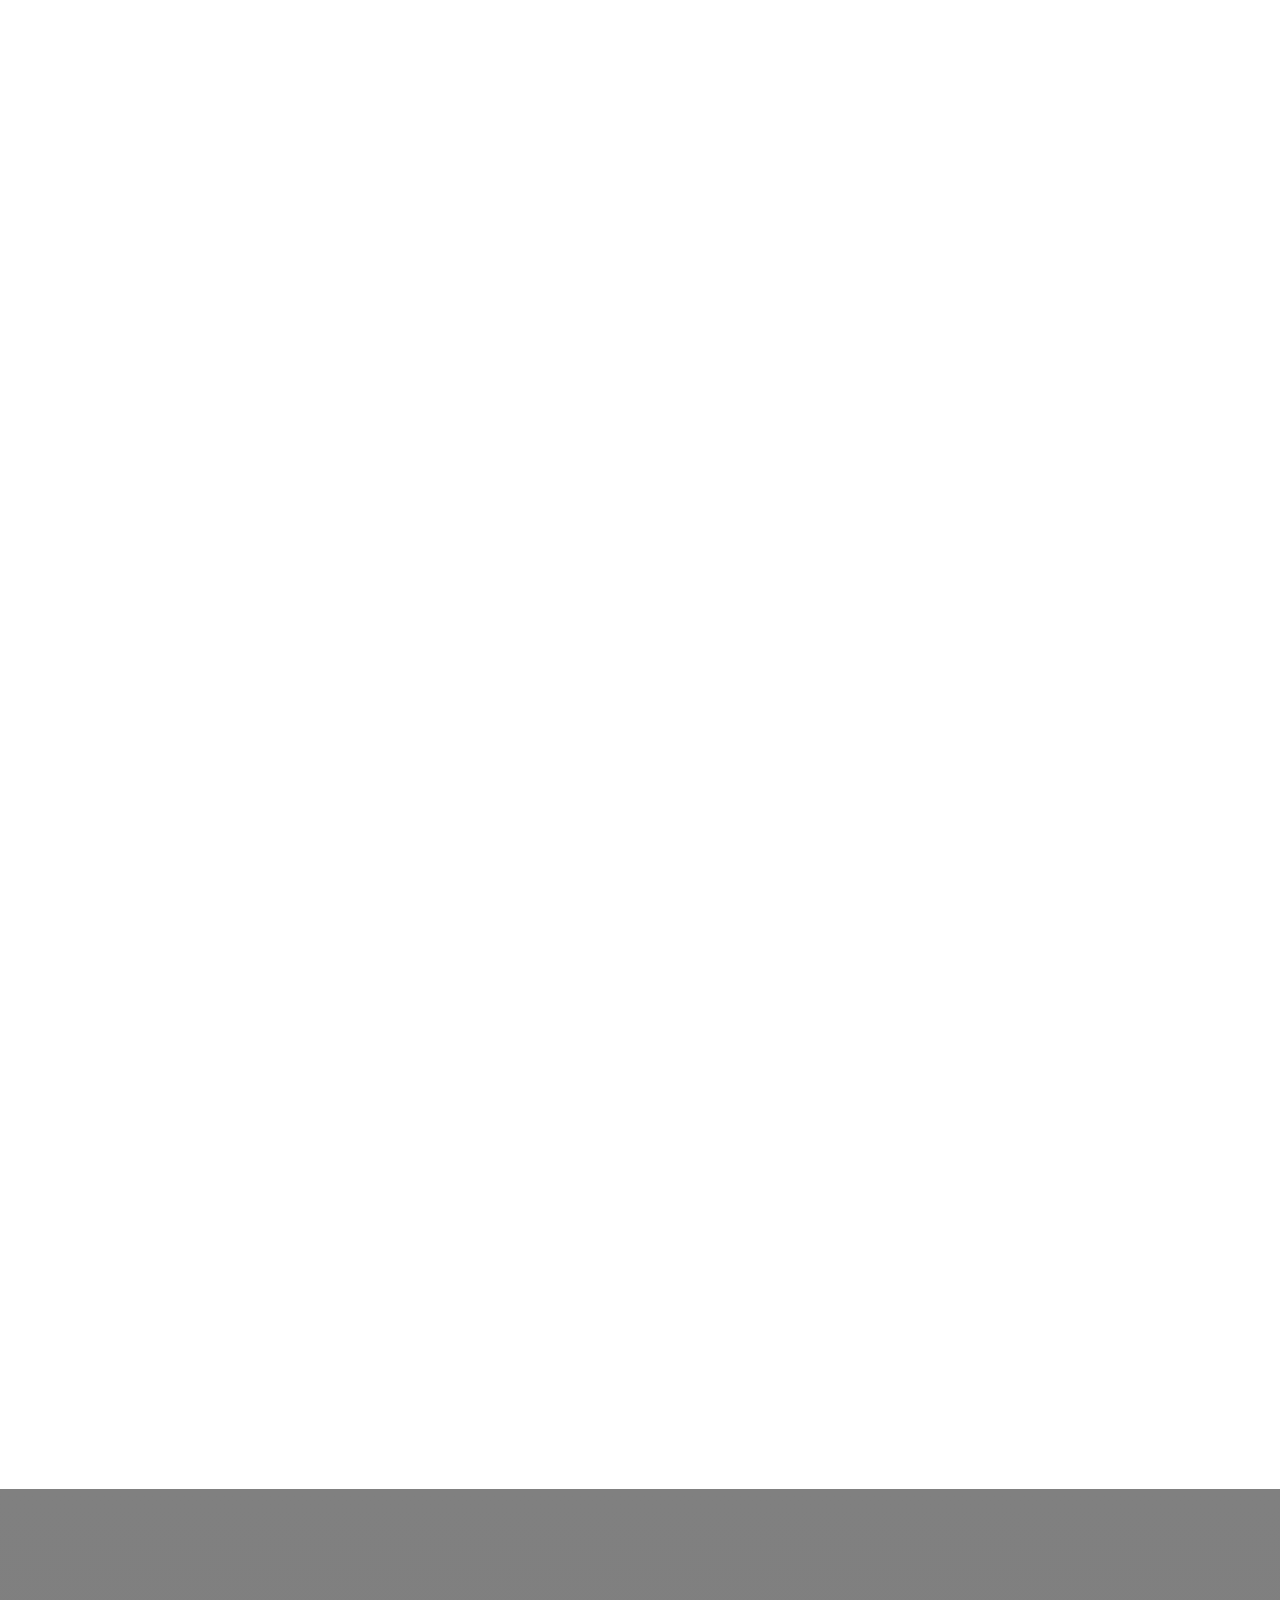
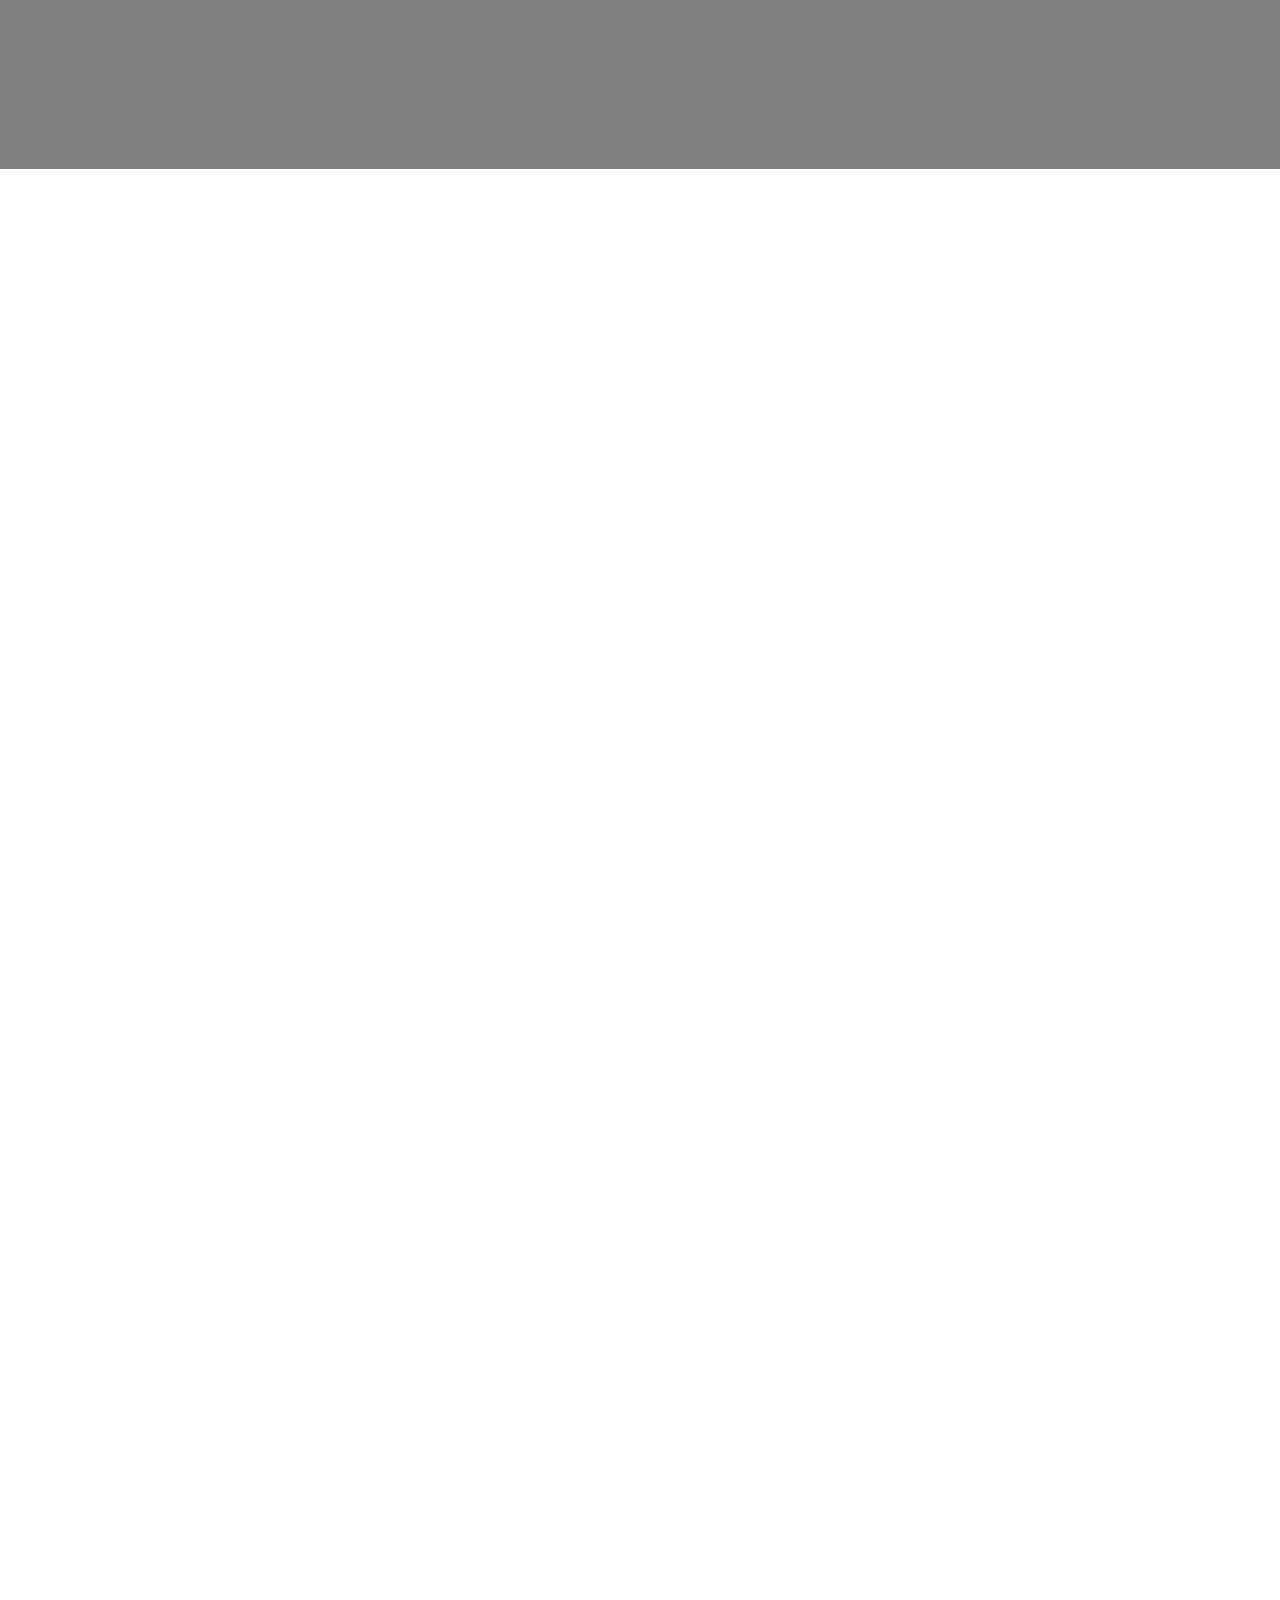
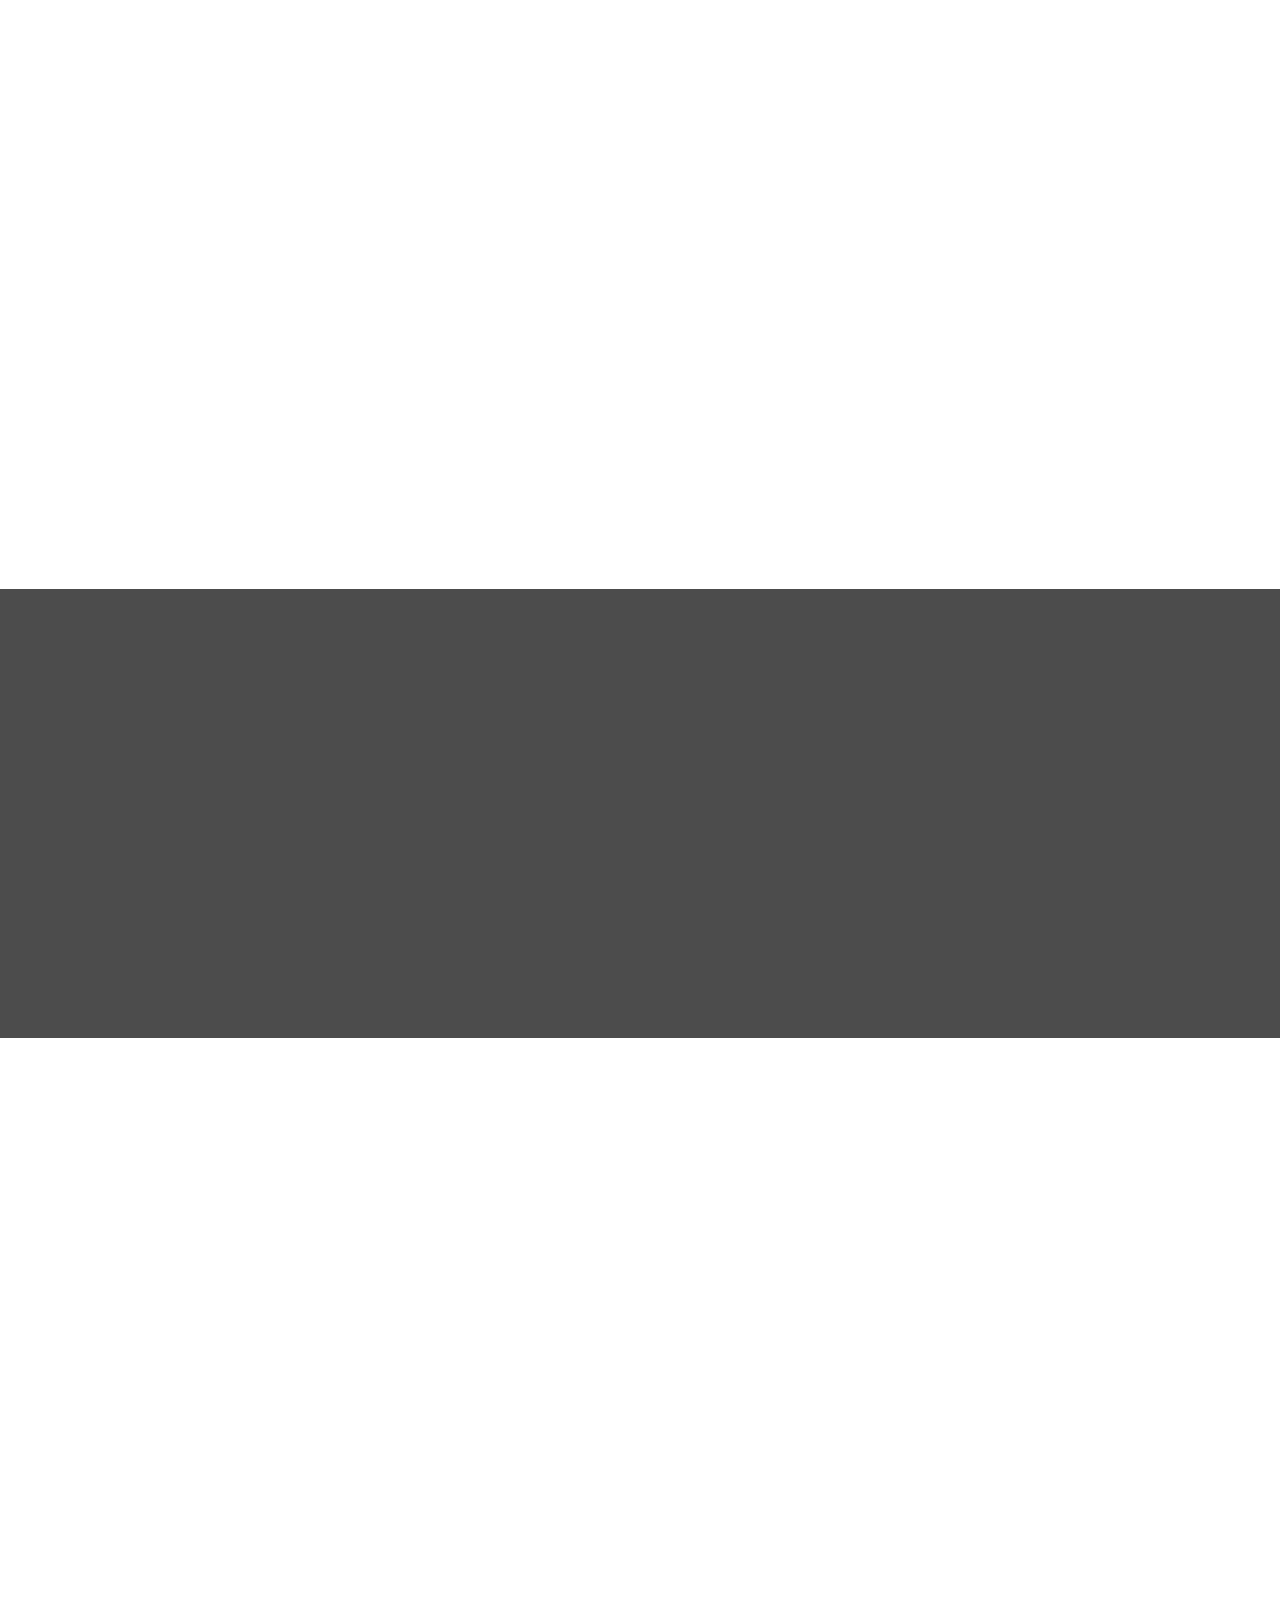
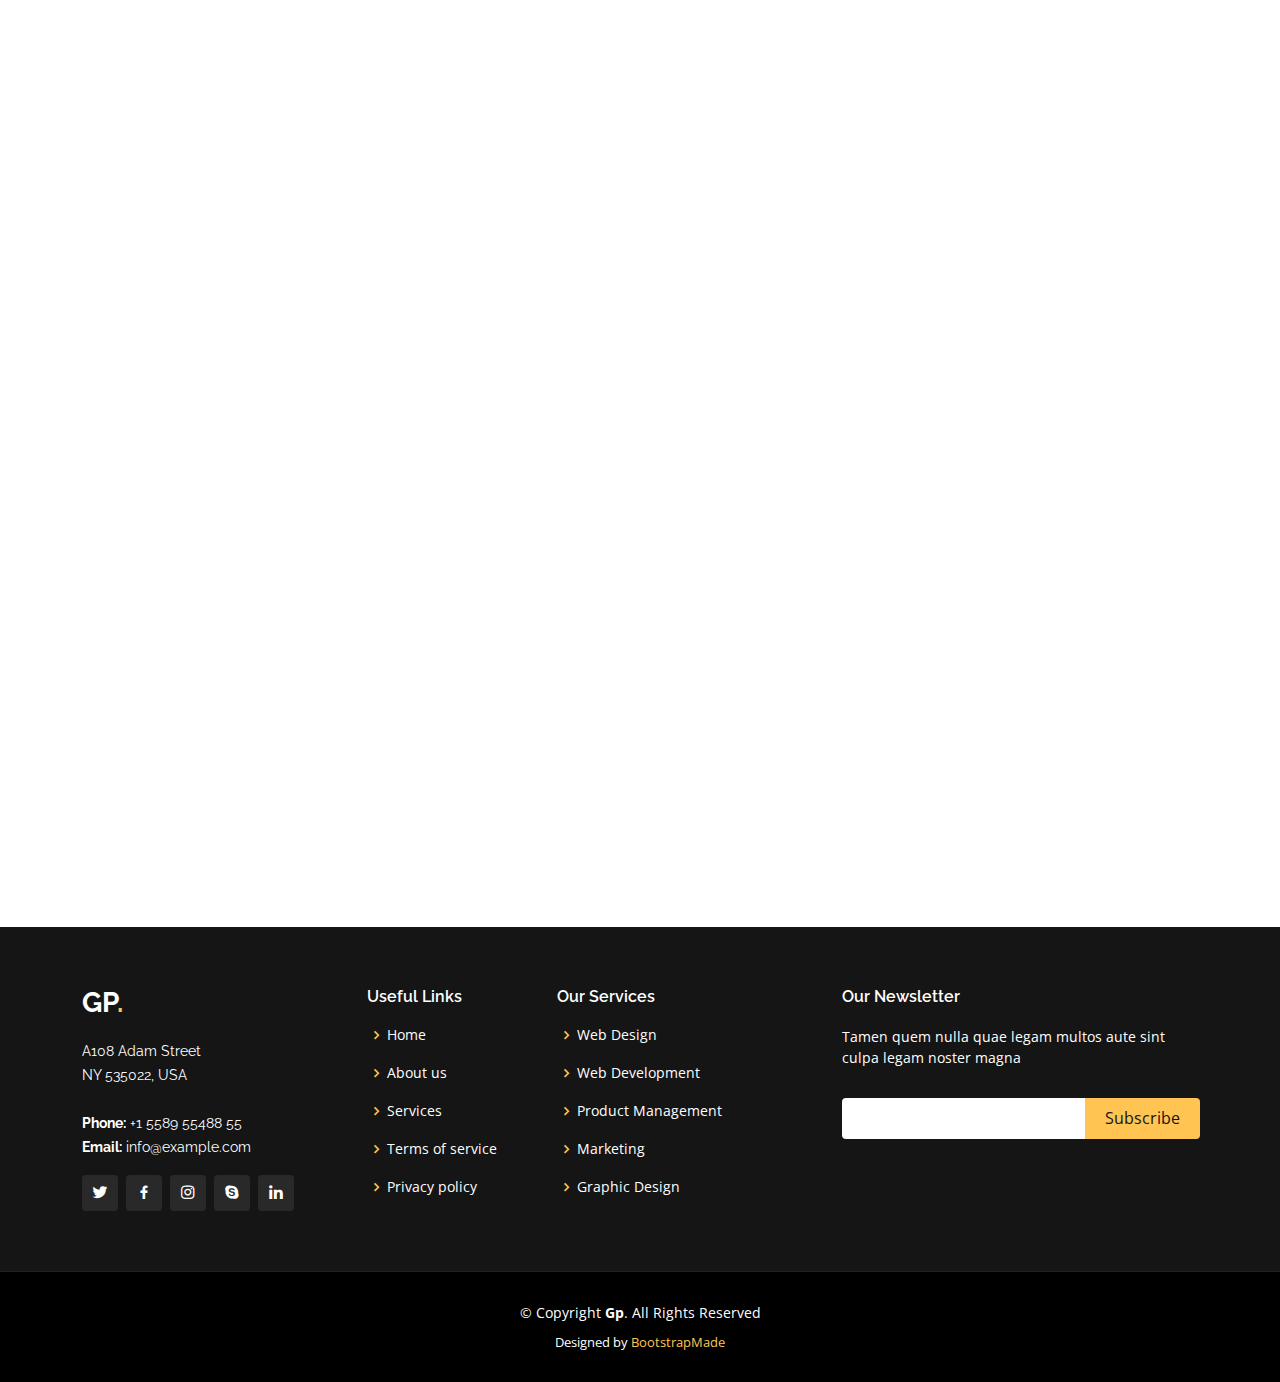
<file: Gp/index.html>
<!DOCTYPE html>
<html lang="en">

<head>
  <meta charset="utf-8">
  <meta content="width=device-width, initial-scale=1.0" name="viewport">

  <title>Gp Bootstrap Template - Index</title>
  <meta content="" name="description">
  <meta content="" name="keywords">

  <!-- Favicons -->
  <link href="assets/img/favicon.png" rel="icon">
  <link href="assets/img/apple-touch-icon.png" rel="apple-touch-icon">

  <!-- Google Fonts -->
  <link href="https://fonts.googleapis.com/css?family=Open+Sans:300,300i,400,400i,600,600i,700,700i|Raleway:300,300i,400,400i,500,500i,600,600i,700,700i|Poppins:300,300i,400,400i,500,500i,600,600i,700,700i" rel="stylesheet">

  <!-- Vendor CSS Files -->
  <link href="assets/vendor/aos/aos.css" rel="stylesheet">
  <link href="assets/vendor/bootstrap/css/bootstrap.min.css" rel="stylesheet">
  <link href="assets/vendor/bootstrap-icons/bootstrap-icons.css" rel="stylesheet">
  <link href="assets/vendor/boxicons/css/boxicons.min.css" rel="stylesheet">
  <link href="assets/vendor/glightbox/css/glightbox.min.css" rel="stylesheet">
  <link href="assets/vendor/remixicon/remixicon.css" rel="stylesheet">
  <link href="assets/vendor/swiper/swiper-bundle.min.css" rel="stylesheet">

  <!-- Template Main CSS File -->
  <link href="assets/css/style.css" rel="stylesheet">

  <!-- =======================================================
  * Template Name: Gp
  * Updated: Mar 09 2023 with Bootstrap v5.2.3
  * Template URL: https://bootstrapmade.com/gp-free-multipurpose-html-bootstrap-template/
  * Author: BootstrapMade.com
  * License: https://bootstrapmade.com/license/
  ======================================================== -->
</head>

<body>

  <!-- ======= Header ======= -->
  <header id="header" class="fixed-top ">
    <div class="container d-flex align-items-center justify-content-lg-between">

      <h1 class="logo me-auto me-lg-0"><a href="index.html">Gp<span>.</span></a></h1>
      <!-- Uncomment below if you prefer to use an image logo -->
      <!-- <a href="index.html" class="logo me-auto me-lg-0"><img src="assets/img/logo.png" alt="" class="img-fluid"></a>-->

      <nav id="navbar" class="navbar order-last order-lg-0">
        <ul>
          <li><a class="nav-link scrollto active" href="#hero">Home</a></li>
          <li><a class="nav-link scrollto" href="#about">About</a></li>
          <li><a class="nav-link scrollto" href="#services">Services</a></li>
          <li><a class="nav-link scrollto " href="#portfolio">Portfolio</a></li>
          <li><a class="nav-link scrollto" href="#team">Team</a></li>
          <li class="dropdown"><a href="#"><span>Drop Down</span> <i class="bi bi-chevron-down"></i></a>
            <ul>
              <li><a href="#">Drop Down 1</a></li>
              <li class="dropdown"><a href="#"><span>Deep Drop Down</span> <i class="bi bi-chevron-right"></i></a>
                <ul>
                  <li><a href="#">Deep Drop Down 1</a></li>
                  <li><a href="#">Deep Drop Down 2</a></li>
                  <li><a href="#">Deep Drop Down 3</a></li>
                  <li><a href="#">Deep Drop Down 4</a></li>
                  <li><a href="#">Deep Drop Down 5</a></li>
                </ul>
              </li>
              <li><a href="#">Drop Down 2</a></li>
              <li><a href="#">Drop Down 3</a></li>
              <li><a href="#">Drop Down 4</a></li>
            </ul>
          </li>
          <li><a class="nav-link scrollto" href="#contact">Contact</a></li>
        </ul>
        <i class="bi bi-list mobile-nav-toggle"></i>
      </nav><!-- .navbar -->

      <a href="#about" class="get-started-btn scrollto">Get Started</a>

    </div>
  </header><!-- End Header -->

  <!-- ======= Hero Section ======= -->
  <section id="hero" class="d-flex align-items-center justify-content-center">
    <div class="container" data-aos="fade-up">

      <div class="row justify-content-center" data-aos="fade-up" data-aos-delay="150">
        <div class="col-xl-6 col-lg-8">
          <h1>Powerful Digital Solutions With Gp<span>.</span></h1>
          <h2>We are team of talented digital marketers</h2>
        </div>
      </div>

      <div class="row gy-4 mt-5 justify-content-center" data-aos="zoom-in" data-aos-delay="250">
        <div class="col-xl-2 col-md-4">
          <div class="icon-box">
            <i class="ri-store-line"></i>
            <h3><a href="">Lorem Ipsum</a></h3>
          </div>
        </div>
        <div class="col-xl-2 col-md-4">
          <div class="icon-box">
            <i class="ri-bar-chart-box-line"></i>
            <h3><a href="">Dolor Sitema</a></h3>
          </div>
        </div>
        <div class="col-xl-2 col-md-4">
          <div class="icon-box">
            <i class="ri-calendar-todo-line"></i>
            <h3><a href="">Sedare Perspiciatis</a></h3>
          </div>
        </div>
        <div class="col-xl-2 col-md-4">
          <div class="icon-box">
            <i class="ri-paint-brush-line"></i>
            <h3><a href="">Magni Dolores</a></h3>
          </div>
        </div>
        <div class="col-xl-2 col-md-4">
          <div class="icon-box">
            <i class="ri-database-2-line"></i>
            <h3><a href="">Nemos Enimade</a></h3>
          </div>
        </div>
      </div>

    </div>
  </section><!-- End Hero -->

  <main id="main">

    <!-- ======= About Section ======= -->
    <section id="about" class="about">
      <div class="container" data-aos="fade-up">

        <div class="row">
          <div class="col-lg-6 order-1 order-lg-2" data-aos="fade-left" data-aos-delay="100">
            <img src="assets/img/about.jpg" class="img-fluid" alt="">
          </div>
          <div class="col-lg-6 pt-4 pt-lg-0 order-2 order-lg-1 content" data-aos="fade-right" data-aos-delay="100">
            <h3>Voluptatem dignissimos provident quasi corporis voluptates sit assumenda.</h3>
            <p class="fst-italic">
              Lorem ipsum dolor sit amet, consectetur adipiscing elit, sed do eiusmod tempor incididunt ut labore et dolore
              magna aliqua.
            </p>
            <ul>
              <li><i class="ri-check-double-line"></i> Ullamco laboris nisi ut aliquip ex ea commodo consequat.</li>
              <li><i class="ri-check-double-line"></i> Duis aute irure dolor in reprehenderit in voluptate velit.</li>
              <li><i class="ri-check-double-line"></i> Ullamco laboris nisi ut aliquip ex ea commodo consequat. Duis aute irure dolor in reprehenderit in voluptate trideta storacalaperda mastiro dolore eu fugiat nulla pariatur.</li>
            </ul>
            <p>
              Ullamco laboris nisi ut aliquip ex ea commodo consequat. Duis aute irure dolor in reprehenderit in voluptate
              velit esse cillum dolore eu fugiat nulla pariatur. Excepteur sint occaecat cupidatat non proident
            </p>
          </div>
        </div>

      </div>
    </section><!-- End About Section -->

    <!-- ======= Clients Section ======= -->
    <section id="clients" class="clients">
      <div class="container" data-aos="zoom-in">

        <div class="clients-slider swiper">
          <div class="swiper-wrapper align-items-center">
            <div class="swiper-slide"><img src="assets/img/clients/client-1.png" class="img-fluid" alt=""></div>
            <div class="swiper-slide"><img src="assets/img/clients/client-2.png" class="img-fluid" alt=""></div>
            <div class="swiper-slide"><img src="assets/img/clients/client-3.png" class="img-fluid" alt=""></div>
            <div class="swiper-slide"><img src="assets/img/clients/client-4.png" class="img-fluid" alt=""></div>
            <div class="swiper-slide"><img src="assets/img/clients/client-5.png" class="img-fluid" alt=""></div>
            <div class="swiper-slide"><img src="assets/img/clients/client-6.png" class="img-fluid" alt=""></div>
            <div class="swiper-slide"><img src="assets/img/clients/client-7.png" class="img-fluid" alt=""></div>
            <div class="swiper-slide"><img src="assets/img/clients/client-8.png" class="img-fluid" alt=""></div>
          </div>
          <div class="swiper-pagination"></div>
        </div>

      </div>
    </section><!-- End Clients Section -->

    <!-- ======= Features Section ======= -->
    <section id="features" class="features">
      <div class="container" data-aos="fade-up">

        <div class="row">
          <div class="image col-lg-6" style='background-image: url("assets/img/features.jpg");' data-aos="fade-right"></div>
          <div class="col-lg-6" data-aos="fade-left" data-aos-delay="100">
            <div class="icon-box mt-5 mt-lg-0" data-aos="zoom-in" data-aos-delay="150">
              <i class="bx bx-receipt"></i>
              <h4>Est labore ad</h4>
              <p>Consequuntur sunt aut quasi enim aliquam quae harum pariatur laboris nisi ut aliquip</p>
            </div>
            <div class="icon-box mt-5" data-aos="zoom-in" data-aos-delay="150">
              <i class="bx bx-cube-alt"></i>
              <h4>Harum esse qui</h4>
              <p>Excepteur sint occaecat cupidatat non proident, sunt in culpa qui officia deserunt</p>
            </div>
            <div class="icon-box mt-5" data-aos="zoom-in" data-aos-delay="150">
              <i class="bx bx-images"></i>
              <h4>Aut occaecati</h4>
              <p>Aut suscipit aut cum nemo deleniti aut omnis. Doloribus ut maiores omnis facere</p>
            </div>
            <div class="icon-box mt-5" data-aos="zoom-in" data-aos-delay="150">
              <i class="bx bx-shield"></i>
              <h4>Beatae veritatis</h4>
              <p>Expedita veritatis consequuntur nihil tempore laudantium vitae denat pacta</p>
            </div>
          </div>
        </div>

      </div>
    </section><!-- End Features Section -->

    <!-- ======= Services Section ======= -->
    <section id="services" class="services">
      <div class="container" data-aos="fade-up">

        <div class="section-title">
          <h2>Services</h2>
          <p>Check our Services</p>
        </div>

        <div class="row">
          <div class="col-lg-4 col-md-6 d-flex align-items-stretch" data-aos="zoom-in" data-aos-delay="100">
            <div class="icon-box">
              <div class="icon"><i class="bx bxl-dribbble"></i></div>
              <h4><a href="">Lorem Ipsum</a></h4>
              <p>Voluptatum deleniti atque corrupti quos dolores et quas molestias excepturi</p>
            </div>
          </div>

          <div class="col-lg-4 col-md-6 d-flex align-items-stretch mt-4 mt-md-0" data-aos="zoom-in" data-aos-delay="200">
            <div class="icon-box">
              <div class="icon"><i class="bx bx-file"></i></div>
              <h4><a href="">Sed ut perspiciatis</a></h4>
              <p>Duis aute irure dolor in reprehenderit in voluptate velit esse cillum dolore</p>
            </div>
          </div>

          <div class="col-lg-4 col-md-6 d-flex align-items-stretch mt-4 mt-lg-0" data-aos="zoom-in" data-aos-delay="300">
            <div class="icon-box">
              <div class="icon"><i class="bx bx-tachometer"></i></div>
              <h4><a href="">Magni Dolores</a></h4>
              <p>Excepteur sint occaecat cupidatat non proident, sunt in culpa qui officia</p>
            </div>
          </div>

          <div class="col-lg-4 col-md-6 d-flex align-items-stretch mt-4" data-aos="zoom-in" data-aos-delay="100">
            <div class="icon-box">
              <div class="icon"><i class="bx bx-world"></i></div>
              <h4><a href="">Nemo Enim</a></h4>
              <p>At vero eos et accusamus et iusto odio dignissimos ducimus qui blanditiis</p>
            </div>
          </div>

          <div class="col-lg-4 col-md-6 d-flex align-items-stretch mt-4" data-aos="zoom-in" data-aos-delay="200">
            <div class="icon-box">
              <div class="icon"><i class="bx bx-slideshow"></i></div>
              <h4><a href="">Dele cardo</a></h4>
              <p>Quis consequatur saepe eligendi voluptatem consequatur dolor consequuntur</p>
            </div>
          </div>

          <div class="col-lg-4 col-md-6 d-flex align-items-stretch mt-4" data-aos="zoom-in" data-aos-delay="300">
            <div class="icon-box">
              <div class="icon"><i class="bx bx-arch"></i></div>
              <h4><a href="">Divera don</a></h4>
              <p>Modi nostrum vel laborum. Porro fugit error sit minus sapiente sit aspernatur</p>
            </div>
          </div>

        </div>

      </div>
    </section><!-- End Services Section -->

    <!-- ======= Cta Section ======= -->
    <section id="cta" class="cta">
      <div class="container" data-aos="zoom-in">

        <div class="text-center">
          <h3>Call To Action</h3>
          <p> Duis aute irure dolor in reprehenderit in voluptate velit esse cillum dolore eu fugiat nulla pariatur. Excepteur sint occaecat cupidatat non proident, sunt in culpa qui officia deserunt mollit anim id est laborum.</p>
          <a class="cta-btn" href="#">Call To Action</a>
        </div>

      </div>
    </section><!-- End Cta Section -->

    <!-- ======= Portfolio Section ======= -->
    <section id="portfolio" class="portfolio">
      <div class="container" data-aos="fade-up">

        <div class="section-title">
          <h2>Portfolio</h2>
          <p>Check our Portfolio</p>
        </div>

        <div class="row" data-aos="fade-up" data-aos-delay="100">
          <div class="col-lg-12 d-flex justify-content-center">
            <ul id="portfolio-flters">
              <li data-filter="*" class="filter-active">All</li>
              <li data-filter=".filter-app">App</li>
              <li data-filter=".filter-card">Card</li>
              <li data-filter=".filter-web">Web</li>
            </ul>
          </div>
        </div>

        <div class="row portfolio-container" data-aos="fade-up" data-aos-delay="200">

          <div class="col-lg-4 col-md-6 portfolio-item filter-app">
            <div class="portfolio-wrap">
              <img src="assets/img/portfolio/portfolio-1.jpg" class="img-fluid" alt="">
              <div class="portfolio-info">
                <h4>App 1</h4>
                <p>App</p>
                <div class="portfolio-links">
                  <a href="assets/img/portfolio/portfolio-1.jpg" data-gallery="portfolioGallery" class="portfolio-lightbox" title="App 1"><i class="bx bx-plus"></i></a>
                  <a href="portfolio-details.html" title="More Details"><i class="bx bx-link"></i></a>
                </div>
              </div>
            </div>
          </div>

          <div class="col-lg-4 col-md-6 portfolio-item filter-web">
            <div class="portfolio-wrap">
              <img src="assets/img/portfolio/portfolio-2.jpg" class="img-fluid" alt="">
              <div class="portfolio-info">
                <h4>Web 3</h4>
                <p>Web</p>
                <div class="portfolio-links">
                  <a href="assets/img/portfolio/portfolio-2.jpg" data-gallery="portfolioGallery" class="portfolio-lightbox" title="Web 3"><i class="bx bx-plus"></i></a>
                  <a href="portfolio-details.html" title="More Details"><i class="bx bx-link"></i></a>
                </div>
              </div>
            </div>
          </div>

          <div class="col-lg-4 col-md-6 portfolio-item filter-app">
            <div class="portfolio-wrap">
              <img src="assets/img/portfolio/portfolio-3.jpg" class="img-fluid" alt="">
              <div class="portfolio-info">
                <h4>App 2</h4>
                <p>App</p>
                <div class="portfolio-links">
                  <a href="assets/img/portfolio/portfolio-3.jpg" data-gallery="portfolioGallery" class="portfolio-lightbox" title="App 2"><i class="bx bx-plus"></i></a>
                  <a href="portfolio-details.html" title="More Details"><i class="bx bx-link"></i></a>
                </div>
              </div>
            </div>
          </div>

          <div class="col-lg-4 col-md-6 portfolio-item filter-card">
            <div class="portfolio-wrap">
              <img src="assets/img/portfolio/portfolio-4.jpg" class="img-fluid" alt="">
              <div class="portfolio-info">
                <h4>Card 2</h4>
                <p>Card</p>
                <div class="portfolio-links">
                  <a href="assets/img/portfolio/portfolio-4.jpg" data-gallery="portfolioGallery" class="portfolio-lightbox" title="Card 2"><i class="bx bx-plus"></i></a>
                  <a href="portfolio-details.html" title="More Details"><i class="bx bx-link"></i></a>
                </div>
              </div>
            </div>
          </div>

          <div class="col-lg-4 col-md-6 portfolio-item filter-web">
            <div class="portfolio-wrap">
              <img src="assets/img/portfolio/portfolio-5.jpg" class="img-fluid" alt="">
              <div class="portfolio-info">
                <h4>Web 2</h4>
                <p>Web</p>
                <div class="portfolio-links">
                  <a href="assets/img/portfolio/portfolio-5.jpg" data-gallery="portfolioGallery" class="portfolio-lightbox" title="Web 2"><i class="bx bx-plus"></i></a>
                  <a href="portfolio-details.html" title="More Details"><i class="bx bx-link"></i></a>
                </div>
              </div>
            </div>
          </div>

          <div class="col-lg-4 col-md-6 portfolio-item filter-app">
            <div class="portfolio-wrap">
              <img src="assets/img/portfolio/portfolio-6.jpg" class="img-fluid" alt="">
              <div class="portfolio-info">
                <h4>App 3</h4>
                <p>App</p>
                <div class="portfolio-links">
                  <a href="assets/img/portfolio/portfolio-6.jpg" data-gallery="portfolioGallery" class="portfolio-lightbox" title="App 3"><i class="bx bx-plus"></i></a>
                  <a href="portfolio-details.html" title="More Details"><i class="bx bx-link"></i></a>
                </div>
              </div>
            </div>
          </div>

          <div class="col-lg-4 col-md-6 portfolio-item filter-card">
            <div class="portfolio-wrap">
              <img src="assets/img/portfolio/portfolio-7.jpg" class="img-fluid" alt="">
              <div class="portfolio-info">
                <h4>Card 1</h4>
                <p>Card</p>
                <div class="portfolio-links">
                  <a href="assets/img/portfolio/portfolio-7.jpg" data-gallery="portfolioGallery" class="portfolio-lightbox" title="Card 1"><i class="bx bx-plus"></i></a>
                  <a href="portfolio-details.html" title="More Details"><i class="bx bx-link"></i></a>
                </div>
              </div>
            </div>
          </div>

          <div class="col-lg-4 col-md-6 portfolio-item filter-card">
            <div class="portfolio-wrap">
              <img src="assets/img/portfolio/portfolio-8.jpg" class="img-fluid" alt="">
              <div class="portfolio-info">
                <h4>Card 3</h4>
                <p>Card</p>
                <div class="portfolio-links">
                  <a href="assets/img/portfolio/portfolio-8.jpg" data-gallery="portfolioGallery" class="portfolio-lightbox" title="Card 3"><i class="bx bx-plus"></i></a>
                  <a href="portfolio-details.html" title="More Details"><i class="bx bx-link"></i></a>
                </div>
              </div>
            </div>
          </div>

          <div class="col-lg-4 col-md-6 portfolio-item filter-web">
            <div class="portfolio-wrap">
              <img src="assets/img/portfolio/portfolio-9.jpg" class="img-fluid" alt="">
              <div class="portfolio-info">
                <h4>Web 3</h4>
                <p>Web</p>
                <div class="portfolio-links">
                  <a href="assets/img/portfolio/portfolio-9.jpg" data-gallery="portfolioGallery" class="portfolio-lightbox" title="Web 3"><i class="bx bx-plus"></i></a>
                  <a href="portfolio-details.html" title="More Details"><i class="bx bx-link"></i></a>
                </div>
              </div>
            </div>
          </div>

        </div>

      </div>
    </section><!-- End Portfolio Section -->

    <!-- ======= Counts Section ======= -->
    <section id="counts" class="counts">
      <div class="container" data-aos="fade-up">

        <div class="row no-gutters">
          <div class="image col-xl-5 d-flex align-items-stretch justify-content-center justify-content-lg-start" data-aos="fade-right" data-aos-delay="100"></div>
          <div class="col-xl-7 ps-0 ps-lg-5 pe-lg-1 d-flex align-items-stretch" data-aos="fade-left" data-aos-delay="100">
            <div class="content d-flex flex-column justify-content-center">
              <h3>Voluptatem dignissimos provident quasi</h3>
              <p>
                Lorem ipsum dolor sit amet, consectetur adipiscing elit, sed do eiusmod tempor incididunt ut labore et dolore magna aliqua. Duis aute irure dolor in reprehenderit
              </p>
              <div class="row">
                <div class="col-md-6 d-md-flex align-items-md-stretch">
                  <div class="count-box">
                    <i class="bi bi-emoji-smile"></i>
                    <span data-purecounter-start="0" data-purecounter-end="65" data-purecounter-duration="2" class="purecounter"></span>
                    <p><strong>Happy Clients</strong> consequuntur voluptas nostrum aliquid ipsam architecto ut.</p>
                  </div>
                </div>

                <div class="col-md-6 d-md-flex align-items-md-stretch">
                  <div class="count-box">
                    <i class="bi bi-journal-richtext"></i>
                    <span data-purecounter-start="0" data-purecounter-end="85" data-purecounter-duration="2" class="purecounter"></span>
                    <p><strong>Projects</strong> adipisci atque cum quia aspernatur totam laudantium et quia dere tan</p>
                  </div>
                </div>

                <div class="col-md-6 d-md-flex align-items-md-stretch">
                  <div class="count-box">
                    <i class="bi bi-clock"></i>
                    <span data-purecounter-start="0" data-purecounter-end="35" data-purecounter-duration="4" class="purecounter"></span>
                    <p><strong>Years of experience</strong> aut commodi quaerat modi aliquam nam ducimus aut voluptate non vel</p>
                  </div>
                </div>

                <div class="col-md-6 d-md-flex align-items-md-stretch">
                  <div class="count-box">
                    <i class="bi bi-award"></i>
                    <span data-purecounter-start="0" data-purecounter-end="20" data-purecounter-duration="4" class="purecounter"></span>
                    <p><strong>Awards</strong> rerum asperiores dolor alias quo reprehenderit eum et nemo pad der</p>
                  </div>
                </div>
              </div>
            </div><!-- End .content-->
          </div>
        </div>

      </div>
    </section><!-- End Counts Section -->

    <!-- ======= Testimonials Section ======= -->
    <section id="testimonials" class="testimonials">
      <div class="container" data-aos="zoom-in">

        <div class="testimonials-slider swiper" data-aos="fade-up" data-aos-delay="100">
          <div class="swiper-wrapper">

            <div class="swiper-slide">
              <div class="testimonial-item">
                <img src="assets/img/testimonials/testimonials-1.jpg" class="testimonial-img" alt="">
                <h3>Saul Goodman</h3>
                <h4>Ceo &amp; Founder</h4>
                <p>
                  <i class="bx bxs-quote-alt-left quote-icon-left"></i>
                  Proin iaculis purus consequat sem cure digni ssim donec porttitora entum suscipit rhoncus. Accusantium quam, ultricies eget id, aliquam eget nibh et. Maecen aliquam, risus at semper.
                  <i class="bx bxs-quote-alt-right quote-icon-right"></i>
                </p>
              </div>
            </div><!-- End testimonial item -->

            <div class="swiper-slide">
              <div class="testimonial-item">
                <img src="assets/img/testimonials/testimonials-2.jpg" class="testimonial-img" alt="">
                <h3>Sara Wilsson</h3>
                <h4>Designer</h4>
                <p>
                  <i class="bx bxs-quote-alt-left quote-icon-left"></i>
                  Export tempor illum tamen malis malis eram quae irure esse labore quem cillum quid cillum eram malis quorum velit fore eram velit sunt aliqua noster fugiat irure amet legam anim culpa.
                  <i class="bx bxs-quote-alt-right quote-icon-right"></i>
                </p>
              </div>
            </div><!-- End testimonial item -->

            <div class="swiper-slide">
              <div class="testimonial-item">
                <img src="assets/img/testimonials/testimonials-3.jpg" class="testimonial-img" alt="">
                <h3>Jena Karlis</h3>
                <h4>Store Owner</h4>
                <p>
                  <i class="bx bxs-quote-alt-left quote-icon-left"></i>
                  Enim nisi quem export duis labore cillum quae magna enim sint quorum nulla quem veniam duis minim tempor labore quem eram duis noster aute amet eram fore quis sint minim.
                  <i class="bx bxs-quote-alt-right quote-icon-right"></i>
                </p>
              </div>
            </div><!-- End testimonial item -->

            <div class="swiper-slide">
              <div class="testimonial-item">
                <img src="assets/img/testimonials/testimonials-4.jpg" class="testimonial-img" alt="">
                <h3>Matt Brandon</h3>
                <h4>Freelancer</h4>
                <p>
                  <i class="bx bxs-quote-alt-left quote-icon-left"></i>
                  Fugiat enim eram quae cillum dolore dolor amet nulla culpa multos export minim fugiat minim velit minim dolor enim duis veniam ipsum anim magna sunt elit fore quem dolore labore illum veniam.
                  <i class="bx bxs-quote-alt-right quote-icon-right"></i>
                </p>
              </div>
            </div><!-- End testimonial item -->

            <div class="swiper-slide">
              <div class="testimonial-item">
                <img src="assets/img/testimonials/testimonials-5.jpg" class="testimonial-img" alt="">
                <h3>John Larson</h3>
                <h4>Entrepreneur</h4>
                <p>
                  <i class="bx bxs-quote-alt-left quote-icon-left"></i>
                  Quis quorum aliqua sint quem legam fore sunt eram irure aliqua veniam tempor noster veniam enim culpa labore duis sunt culpa nulla illum cillum fugiat legam esse veniam culpa fore nisi cillum quid.
                  <i class="bx bxs-quote-alt-right quote-icon-right"></i>
                </p>
              </div>
            </div><!-- End testimonial item -->
          </div>
          <div class="swiper-pagination"></div>
        </div>

      </div>
    </section><!-- End Testimonials Section -->

    <!-- ======= Team Section ======= -->
    <section id="team" class="team">
      <div class="container" data-aos="fade-up">

        <div class="section-title">
          <h2>Team</h2>
          <p>Check our Team</p>
        </div>

        <div class="row">

          <div class="col-lg-3 col-md-6 d-flex align-items-stretch">
            <div class="member" data-aos="fade-up" data-aos-delay="100">
              <div class="member-img">
                <img src="assets/img/team/team-1.jpg" class="img-fluid" alt="">
                <div class="social">
                  <a href=""><i class="bi bi-twitter"></i></a>
                  <a href=""><i class="bi bi-facebook"></i></a>
                  <a href=""><i class="bi bi-instagram"></i></a>
                  <a href=""><i class="bi bi-linkedin"></i></a>
                </div>
              </div>
              <div class="member-info">
                <h4>Walter White</h4>
                <span>Chief Executive Officer</span>
              </div>
            </div>
          </div>

          <div class="col-lg-3 col-md-6 d-flex align-items-stretch">
            <div class="member" data-aos="fade-up" data-aos-delay="200">
              <div class="member-img">
                <img src="assets/img/team/team-2.jpg" class="img-fluid" alt="">
                <div class="social">
                  <a href=""><i class="bi bi-twitter"></i></a>
                  <a href=""><i class="bi bi-facebook"></i></a>
                  <a href=""><i class="bi bi-instagram"></i></a>
                  <a href=""><i class="bi bi-linkedin"></i></a>
                </div>
              </div>
              <div class="member-info">
                <h4>Sarah Jhonson</h4>
                <span>Product Manager</span>
              </div>
            </div>
          </div>

          <div class="col-lg-3 col-md-6 d-flex align-items-stretch">
            <div class="member" data-aos="fade-up" data-aos-delay="300">
              <div class="member-img">
                <img src="assets/img/team/team-3.jpg" class="img-fluid" alt="">
                <div class="social">
                  <a href=""><i class="bi bi-twitter"></i></a>
                  <a href=""><i class="bi bi-facebook"></i></a>
                  <a href=""><i class="bi bi-instagram"></i></a>
                  <a href=""><i class="bi bi-linkedin"></i></a>
                </div>
              </div>
              <div class="member-info">
                <h4>William Anderson</h4>
                <span>CTO</span>
              </div>
            </div>
          </div>

          <div class="col-lg-3 col-md-6 d-flex align-items-stretch">
            <div class="member" data-aos="fade-up" data-aos-delay="400">
              <div class="member-img">
                <img src="assets/img/team/team-4.jpg" class="img-fluid" alt="">
                <div class="social">
                  <a href=""><i class="bi bi-twitter"></i></a>
                  <a href=""><i class="bi bi-facebook"></i></a>
                  <a href=""><i class="bi bi-instagram"></i></a>
                  <a href=""><i class="bi bi-linkedin"></i></a>
                </div>
              </div>
              <div class="member-info">
                <h4>Amanda Jepson</h4>
                <span>Accountant</span>
              </div>
            </div>
          </div>

        </div>

      </div>
    </section><!-- End Team Section -->

    <!-- ======= Contact Section ======= -->
    <section id="contact" class="contact">
      <div class="container" data-aos="fade-up">

        <div class="section-title">
          <h2>Contact</h2>
          <p>Contact Us</p>
        </div>

        <div>
          <iframe style="border:0; width: 100%; height: 270px;" src="https://www.google.com/maps/embed?pb=!1m14!1m8!1m3!1d12097.433213460943!2d-74.0062269!3d40.7101282!3m2!1i1024!2i768!4f13.1!3m3!1m2!1s0x0%3A0xb89d1fe6bc499443!2sDowntown+Conference+Center!5e0!3m2!1smk!2sbg!4v1539943755621" frameborder="0" allowfullscreen></iframe>
        </div>

        <div class="row mt-5">

          <div class="col-lg-4">
            <div class="info">
              <div class="address">
                <i class="bi bi-geo-alt"></i>
                <h4>Location:</h4>
                <p>A108 Adam Street, New York, NY 535022</p>
              </div>

              <div class="email">
                <i class="bi bi-envelope"></i>
                <h4>Email:</h4>
                <p>info@example.com</p>
              </div>

              <div class="phone">
                <i class="bi bi-phone"></i>
                <h4>Call:</h4>
                <p>+1 5589 55488 55s</p>
              </div>

            </div>

          </div>

          <div class="col-lg-8 mt-5 mt-lg-0">

            <form action="forms/contact.php" method="post" role="form" class="php-email-form">
              <div class="row">
                <div class="col-md-6 form-group">
                  <input type="text" name="name" class="form-control" id="name" placeholder="Your Name" required>
                </div>
                <div class="col-md-6 form-group mt-3 mt-md-0">
                  <input type="email" class="form-control" name="email" id="email" placeholder="Your Email" required>
                </div>
              </div>
              <div class="form-group mt-3">
                <input type="text" class="form-control" name="subject" id="subject" placeholder="Subject" required>
              </div>
              <div class="form-group mt-3">
                <textarea class="form-control" name="message" rows="5" placeholder="Message" required></textarea>
              </div>
              <div class="my-3">
                <div class="loading">Loading</div>
                <div class="error-message"></div>
                <div class="sent-message">Your message has been sent. Thank you!</div>
              </div>
              <div class="text-center"><button type="submit">Send Message</button></div>
            </form>

          </div>

        </div>

      </div>
    </section><!-- End Contact Section -->

  </main><!-- End #main -->

  <!-- ======= Footer ======= -->
  <footer id="footer">
    <div class="footer-top">
      <div class="container">
        <div class="row">

          <div class="col-lg-3 col-md-6">
            <div class="footer-info">
              <h3>Gp<span>.</span></h3>
              <p>
                A108 Adam Street <br>
                NY 535022, USA<br><br>
                <strong>Phone:</strong> +1 5589 55488 55<br>
                <strong>Email:</strong> info@example.com<br>
              </p>
              <div class="social-links mt-3">
                <a href="#" class="twitter"><i class="bx bxl-twitter"></i></a>
                <a href="#" class="facebook"><i class="bx bxl-facebook"></i></a>
                <a href="#" class="instagram"><i class="bx bxl-instagram"></i></a>
                <a href="#" class="google-plus"><i class="bx bxl-skype"></i></a>
                <a href="#" class="linkedin"><i class="bx bxl-linkedin"></i></a>
              </div>
            </div>
          </div>

          <div class="col-lg-2 col-md-6 footer-links">
            <h4>Useful Links</h4>
            <ul>
              <li><i class="bx bx-chevron-right"></i> <a href="#">Home</a></li>
              <li><i class="bx bx-chevron-right"></i> <a href="#">About us</a></li>
              <li><i class="bx bx-chevron-right"></i> <a href="#">Services</a></li>
              <li><i class="bx bx-chevron-right"></i> <a href="#">Terms of service</a></li>
              <li><i class="bx bx-chevron-right"></i> <a href="#">Privacy policy</a></li>
            </ul>
          </div>

          <div class="col-lg-3 col-md-6 footer-links">
            <h4>Our Services</h4>
            <ul>
              <li><i class="bx bx-chevron-right"></i> <a href="#">Web Design</a></li>
              <li><i class="bx bx-chevron-right"></i> <a href="#">Web Development</a></li>
              <li><i class="bx bx-chevron-right"></i> <a href="#">Product Management</a></li>
              <li><i class="bx bx-chevron-right"></i> <a href="#">Marketing</a></li>
              <li><i class="bx bx-chevron-right"></i> <a href="#">Graphic Design</a></li>
            </ul>
          </div>

          <div class="col-lg-4 col-md-6 footer-newsletter">
            <h4>Our Newsletter</h4>
            <p>Tamen quem nulla quae legam multos aute sint culpa legam noster magna</p>
            <form action="" method="post">
              <input type="email" name="email"><input type="submit" value="Subscribe">
            </form>

          </div>

        </div>
      </div>
    </div>

    <div class="container">
      <div class="copyright">
        &copy; Copyright <strong><span>Gp</span></strong>. All Rights Reserved
      </div>
      <div class="credits">
        <!-- All the links in the footer should remain intact. -->
        <!-- You can delete the links only if you purchased the pro version. -->
        <!-- Licensing information: https://bootstrapmade.com/license/ -->
        <!-- Purchase the pro version with working PHP/AJAX contact form: https://bootstrapmade.com/gp-free-multipurpose-html-bootstrap-template/ -->
        Designed by <a href="https://bootstrapmade.com/">BootstrapMade</a>
      </div>
    </div>
  </footer><!-- End Footer -->

  <div id="preloader"></div>
  <a href="#" class="back-to-top d-flex align-items-center justify-content-center"><i class="bi bi-arrow-up-short"></i></a>

  <!-- Vendor JS Files -->
  <script src="assets/vendor/purecounter/purecounter_vanilla.js"></script>
  <script src="assets/vendor/aos/aos.js"></script>
  <script src="assets/vendor/bootstrap/js/bootstrap.bundle.min.js"></script>
  <script src="assets/vendor/glightbox/js/glightbox.min.js"></script>
  <script src="assets/vendor/isotope-layout/isotope.pkgd.min.js"></script>
  <script src="assets/vendor/swiper/swiper-bundle.min.js"></script>
  <script src="assets/vendor/php-email-form/validate.js"></script>

  <!-- Template Main JS File -->
  <script src="assets/js/main.js"></script>

</body>

</html>
</file>
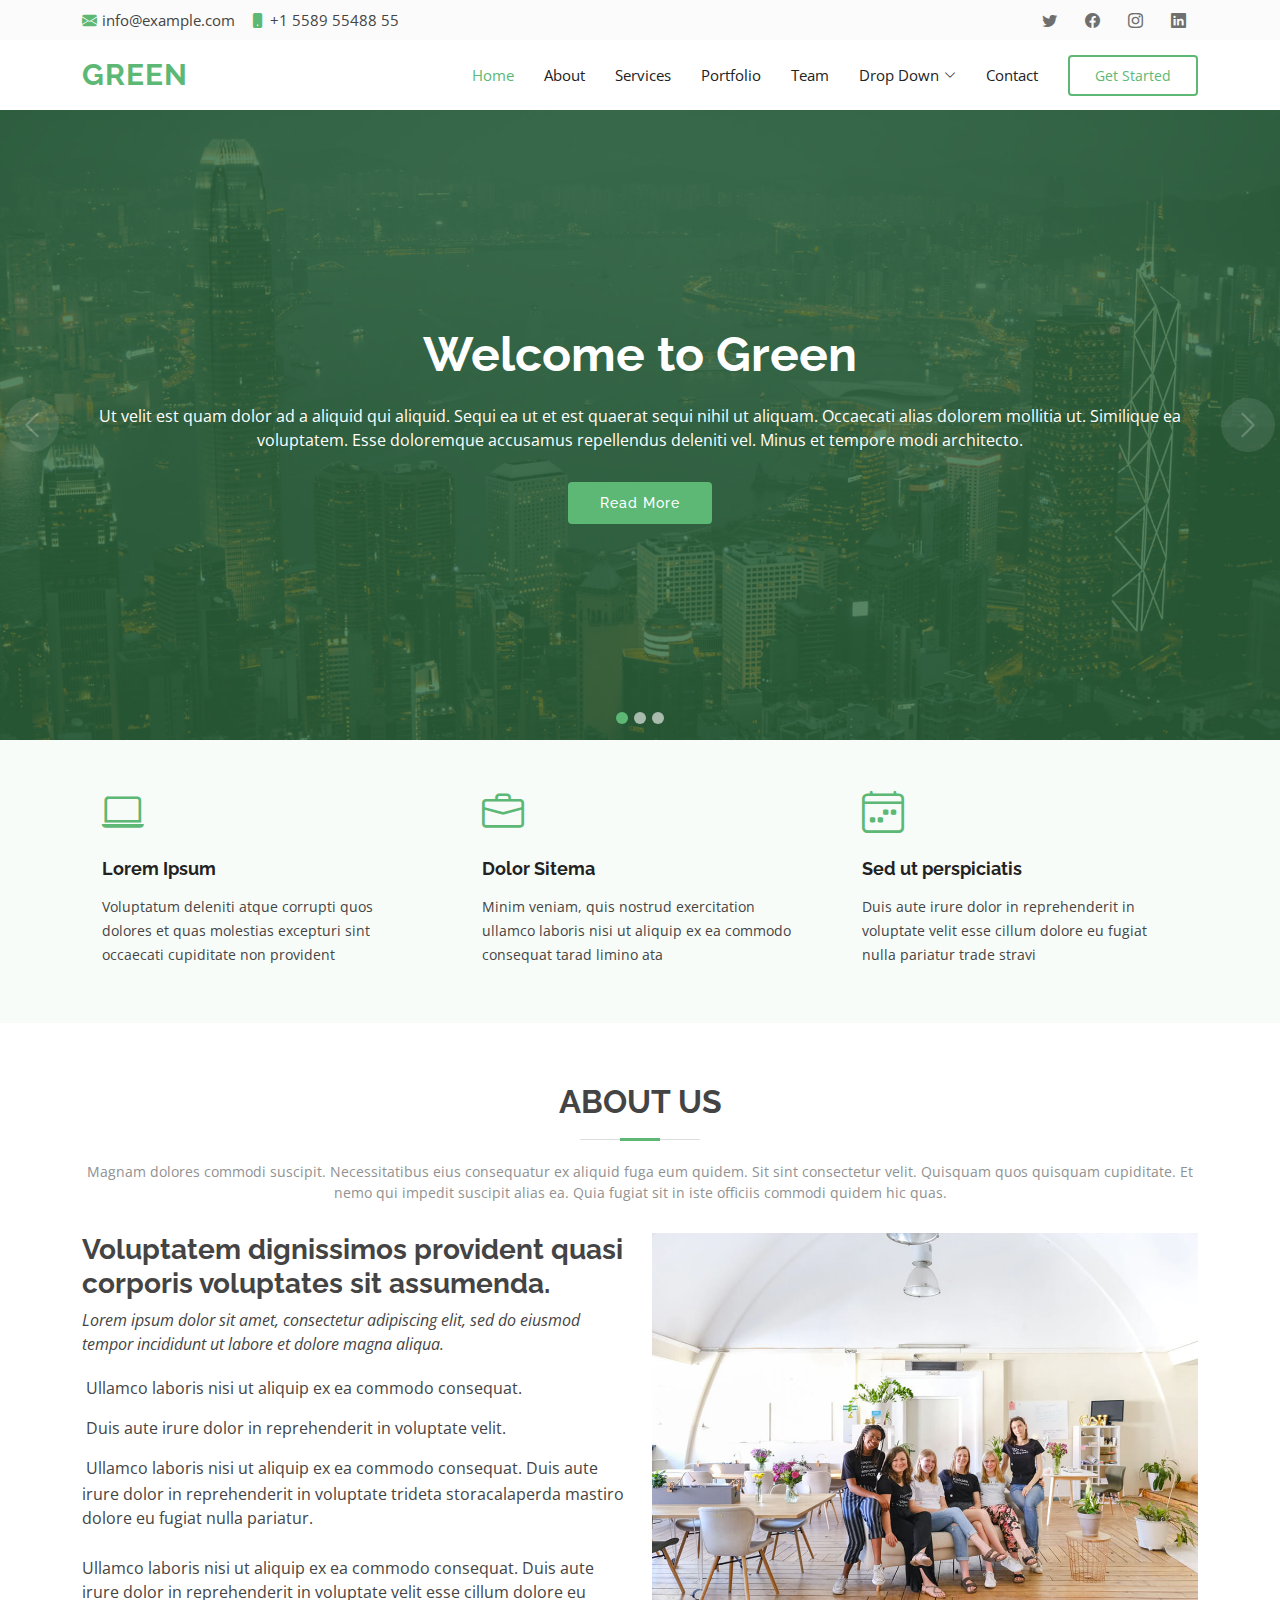
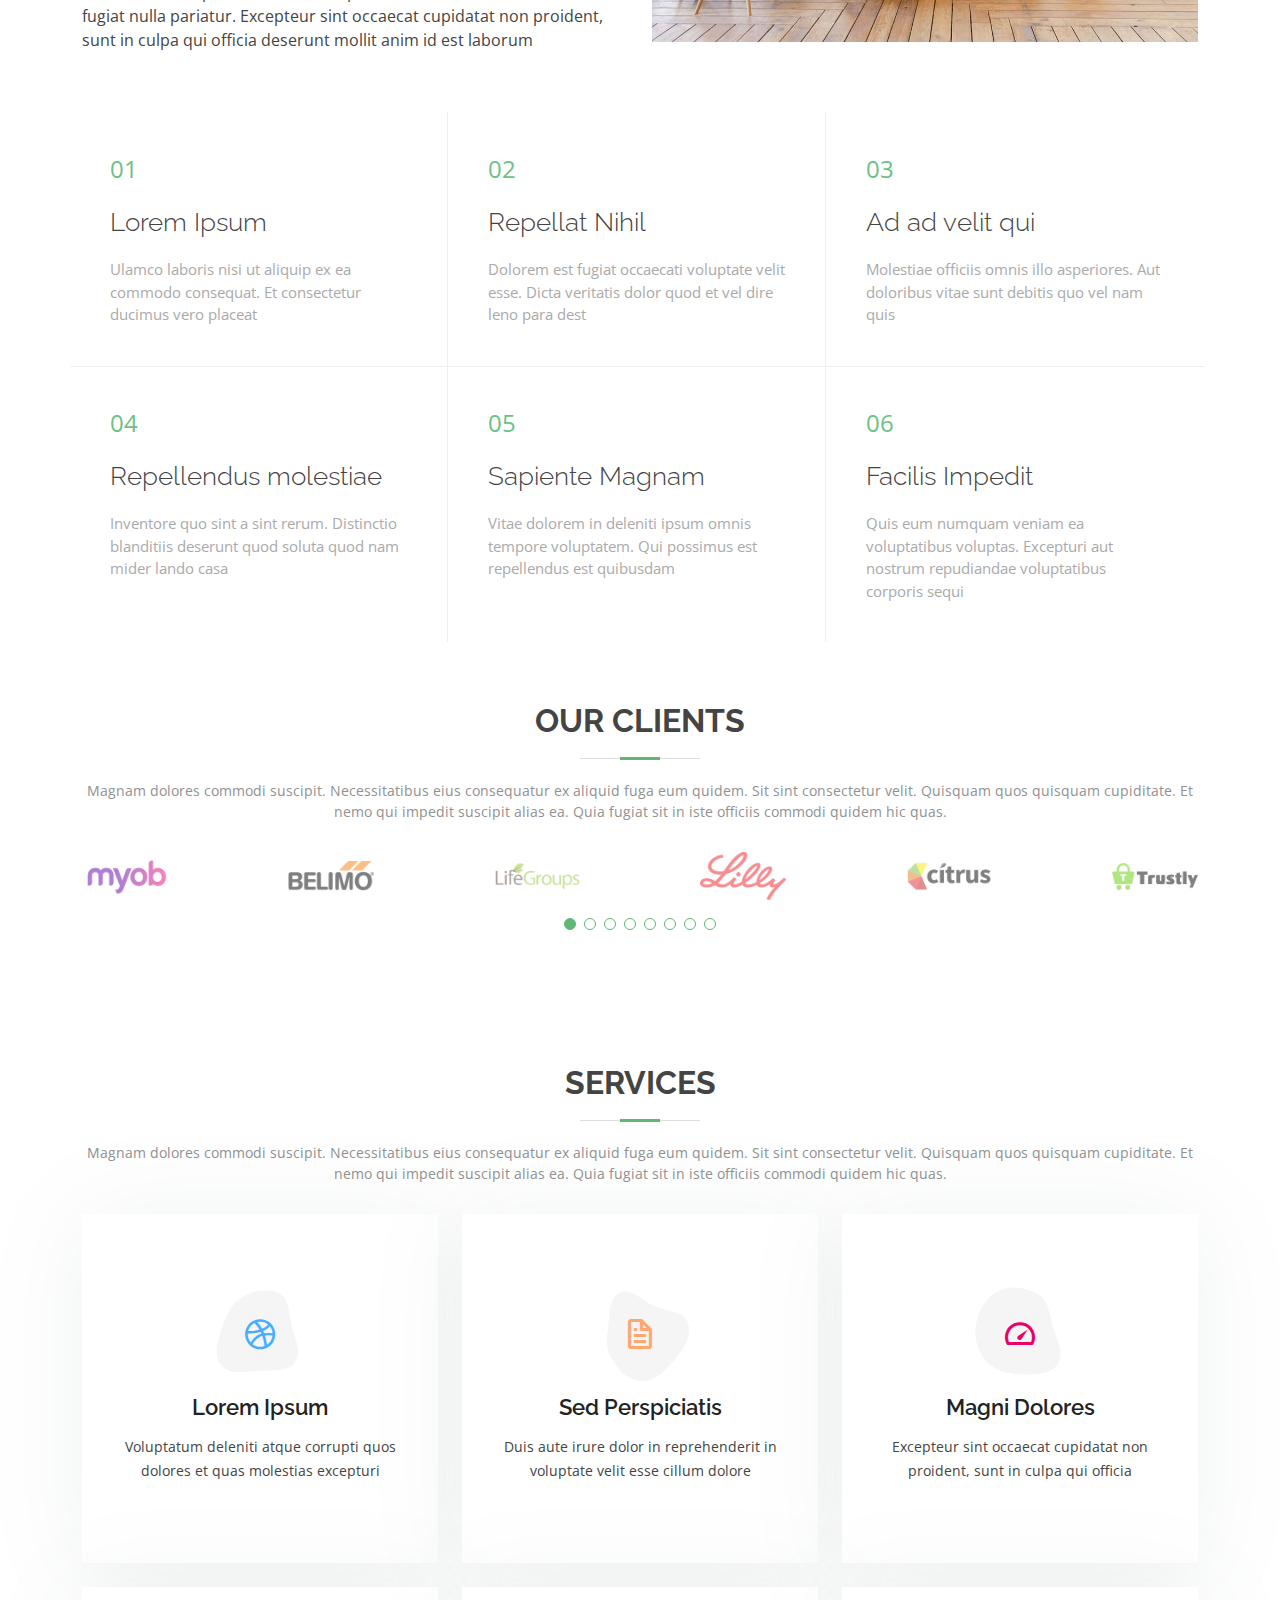
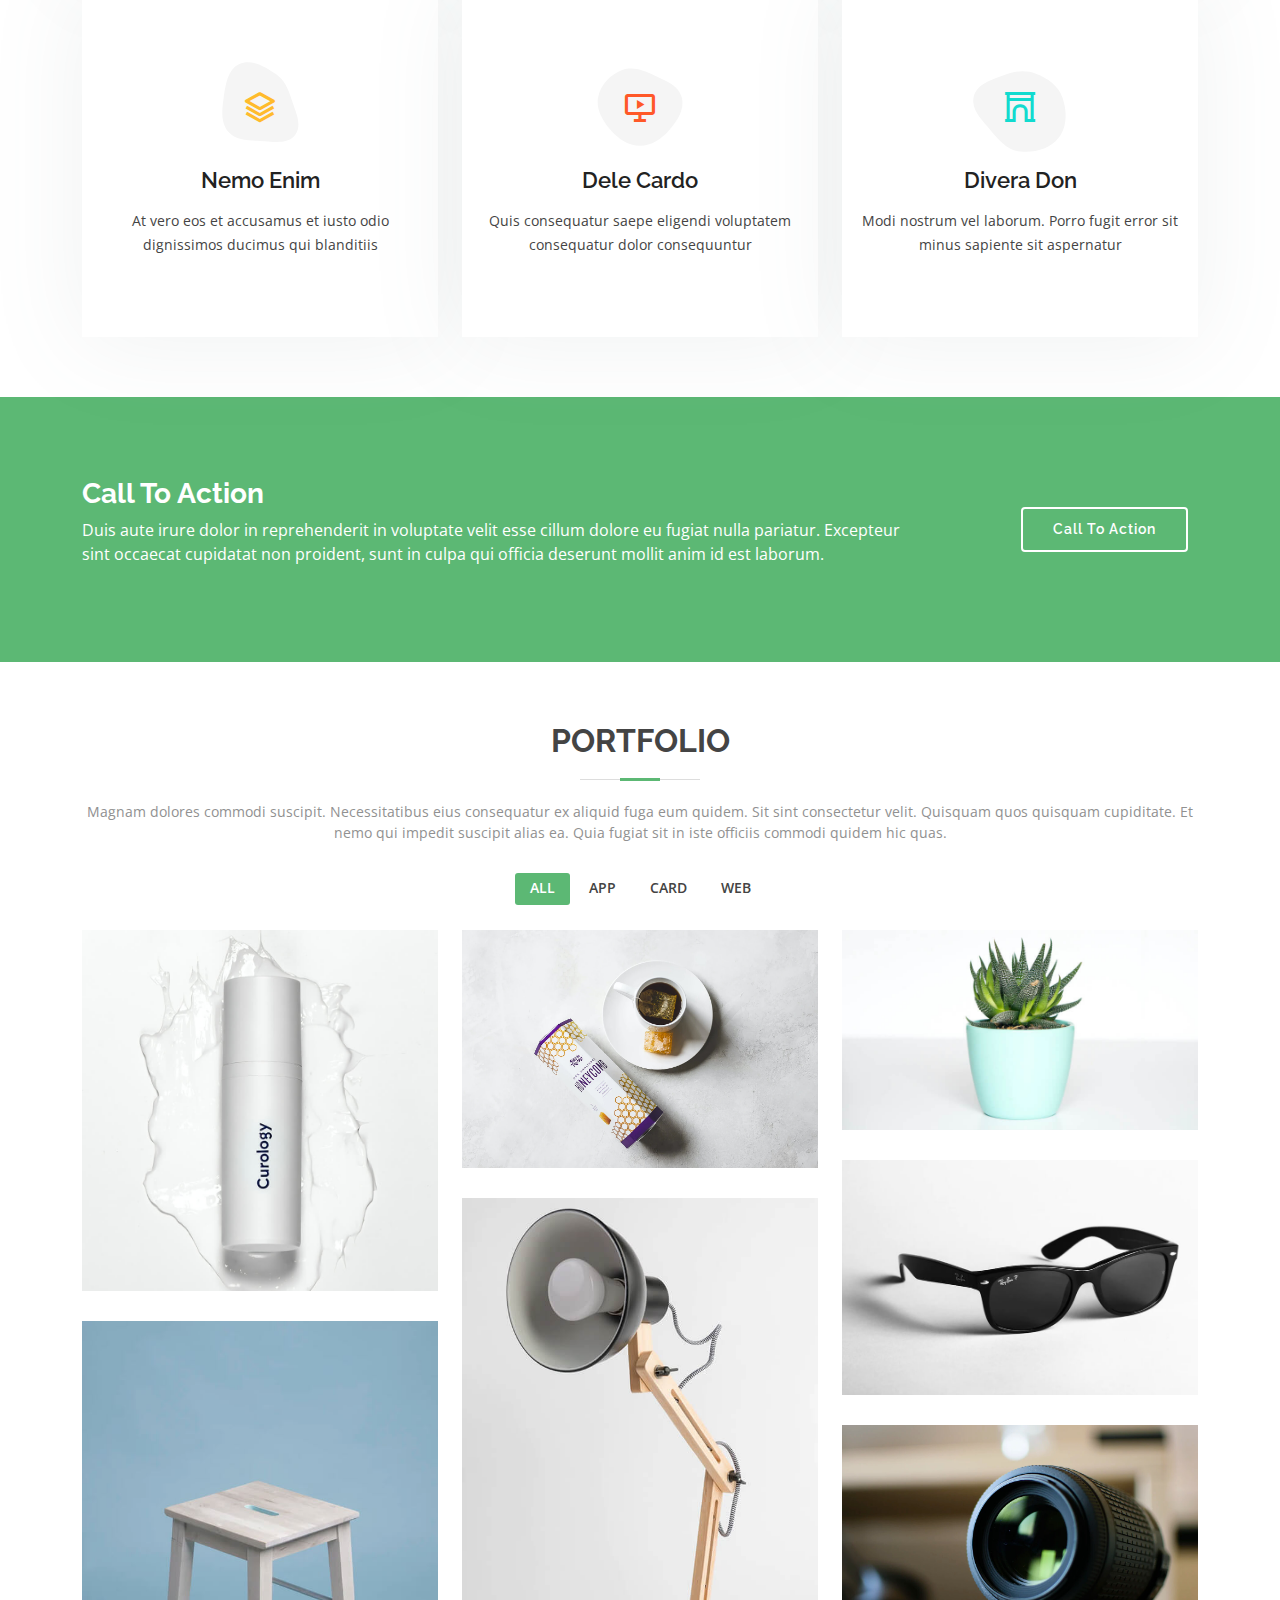
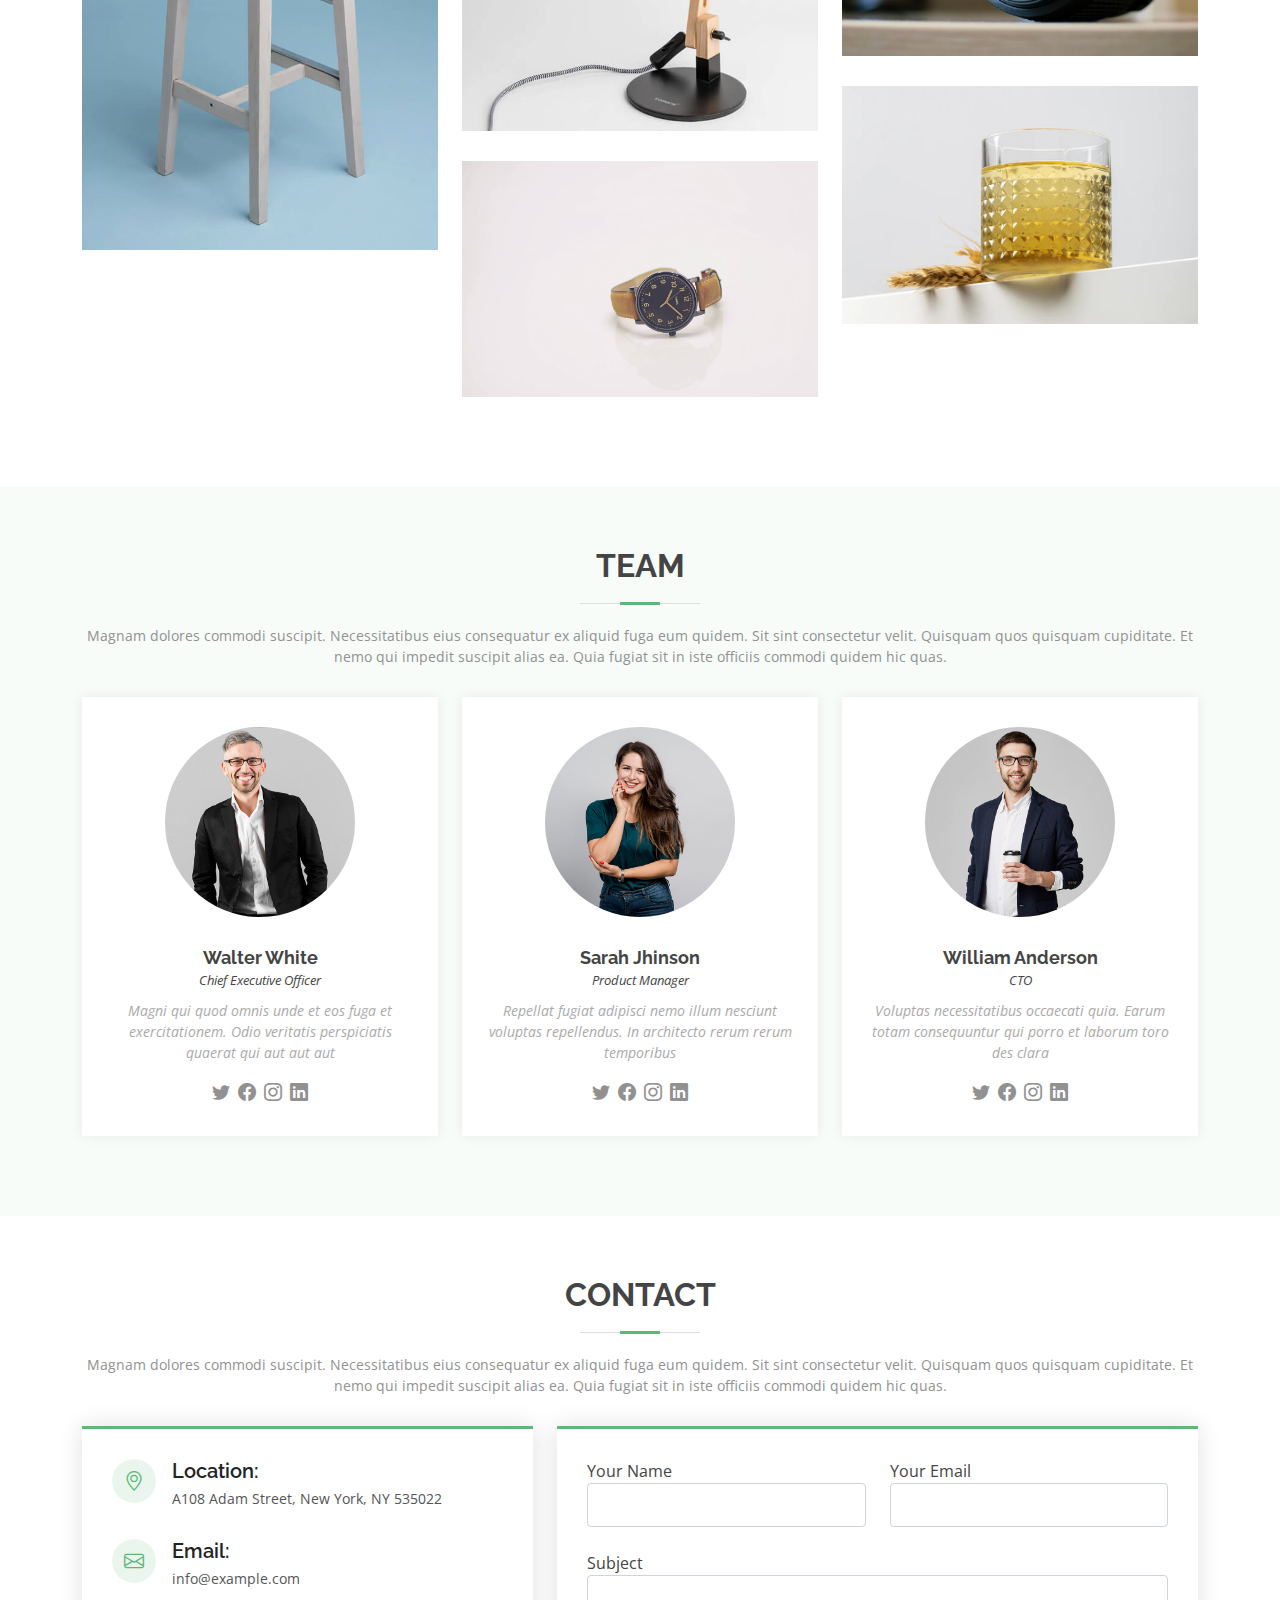
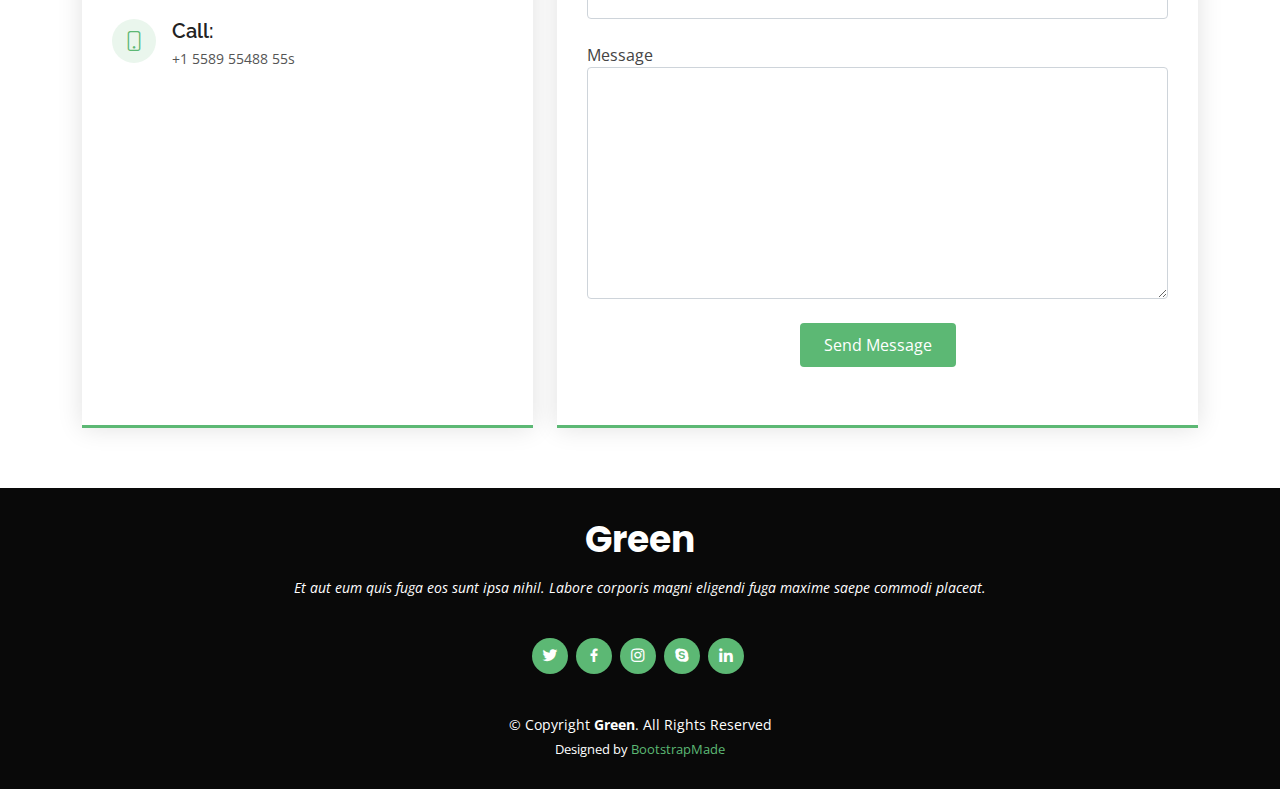
<file: Green/index.html>
<!DOCTYPE html>
<html lang="en">

<head>
  <meta charset="utf-8">
  <meta content="width=device-width, initial-scale=1.0" name="viewport">

  <title>Green Bootstrap Template - Index</title>
  <meta content="" name="description">
  <meta content="" name="keywords">

  <!-- Favicons -->
  <link href="assets/img/favicon.png" rel="icon">
  <link href="assets/img/apple-touch-icon.png" rel="apple-touch-icon">

  <!-- Google Fonts -->
  <link href="https://fonts.googleapis.com/css?family=Open+Sans:300,300i,400,400i,600,600i,700,700i|Raleway:300,300i,400,400i,500,500i,600,600i,700,700i|Poppins:300,300i,400,400i,500,500i,600,600i,700,700i" rel="stylesheet">

  <!-- Vendor CSS Files -->
  <link href="assets/vendor/animate.css/animate.min.css" rel="stylesheet">
  <link href="assets/vendor/bootstrap/css/bootstrap.min.css" rel="stylesheet">
  <link href="assets/vendor/bootstrap-icons/bootstrap-icons.css" rel="stylesheet">
  <link href="assets/vendor/boxicons/css/boxicons.min.css" rel="stylesheet">
  <link href="assets/vendor/glightbox/css/glightbox.min.css" rel="stylesheet">
  <link href="assets/vendor/swiper/swiper-bundle.min.css" rel="stylesheet">

  <!-- Template Main CSS File -->
  <link href="assets/css/style.css" rel="stylesheet">

  <!-- =======================================================
  * Template Name: Green
  * Updated: Mar 09 2023 with Bootstrap v5.2.3
  * Template URL: https://bootstrapmade.com/green-free-one-page-bootstrap-template/
  * Author: BootstrapMade.com
  * License: https://bootstrapmade.com/license/
  ======================================================== -->
</head>

<body>

  <!-- ======= Top Bar ======= -->
  <section id="topbar" class="d-flex align-items-center">
    <div class="container d-flex justify-content-center justify-content-md-between">
      <div class="contact-info d-flex align-items-center">
        <i class="bi bi-envelope-fill"></i><a href="mailto:contact@example.com">info@example.com</a>
        <i class="bi bi-phone-fill phone-icon"></i> +1 5589 55488 55
      </div>
      <div class="social-links d-none d-md-block">
        <a href="#" class="twitter"><i class="bi bi-twitter"></i></a>
        <a href="#" class="facebook"><i class="bi bi-facebook"></i></a>
        <a href="#" class="instagram"><i class="bi bi-instagram"></i></a>
        <a href="#" class="linkedin"><i class="bi bi-linkedin"></i></i></a>
      </div>
    </div>
  </section>

  <!-- ======= Header ======= -->
  <header id="header" class="d-flex align-items-center">
    <div class="container d-flex align-items-center">

      <h1 class="logo me-auto"><a href="index.html">Green</a></h1>
      <!-- Uncomment below if you prefer to use an image logo -->
      <!-- <a href="index.html" class="logo me-auto"><img src="assets/img/logo.png" alt="" class="img-fluid"></a>-->

      <nav id="navbar" class="navbar">
        <ul>
          <li><a class="nav-link scrollto active" href="#hero">Home</a></li>
          <li><a class="nav-link scrollto" href="#about">About</a></li>
          <li><a class="nav-link scrollto" href="#services">Services</a></li>
          <li><a class="nav-link scrollto " href="#portfolio">Portfolio</a></li>
          <li><a class="nav-link scrollto" href="#team">Team</a></li>
          <li class="dropdown"><a href="#"><span>Drop Down</span> <i class="bi bi-chevron-down"></i></a>
            <ul>
              <li><a href="#">Drop Down 1</a></li>
              <li class="dropdown"><a href="#"><span>Deep Drop Down</span> <i class="bi bi-chevron-right"></i></a>
                <ul>
                  <li><a href="#">Deep Drop Down 1</a></li>
                  <li><a href="#">Deep Drop Down 2</a></li>
                  <li><a href="#">Deep Drop Down 3</a></li>
                  <li><a href="#">Deep Drop Down 4</a></li>
                  <li><a href="#">Deep Drop Down 5</a></li>
                </ul>
              </li>
              <li><a href="#">Drop Down 2</a></li>
              <li><a href="#">Drop Down 3</a></li>
              <li><a href="#">Drop Down 4</a></li>
            </ul>
          </li>
          <li><a class="nav-link scrollto" href="#contact">Contact</a></li>
          <li><a class="getstarted scrollto" href="#about">Get Started</a></li>
        </ul>
        <i class="bi bi-list mobile-nav-toggle"></i>
      </nav><!-- .navbar -->

    </div>
  </header><!-- End Header -->

  <!-- ======= Hero Section ======= -->
  <section id="hero">
    <div id="heroCarousel" data-bs-interval="5000" class="carousel slide carousel-fade" data-bs-ride="carousel">

      <ol class="carousel-indicators" id="hero-carousel-indicators"></ol>

      <div class="carousel-inner" role="listbox">

        <!-- Slide 1 -->
        <div class="carousel-item active" style="background-image: url(assets/img/slide/slide-1.jpg)">
          <div class="carousel-container">
            <div class="container">
              <h2 class="animate__animated animate__fadeInDown">Welcome to <span>Green</span></h2>
              <p class="animate__animated animate__fadeInUp">Ut velit est quam dolor ad a aliquid qui aliquid. Sequi ea ut et est quaerat sequi nihil ut aliquam. Occaecati alias dolorem mollitia ut. Similique ea voluptatem. Esse doloremque accusamus repellendus deleniti vel. Minus et tempore modi architecto.</p>
              <a href="#about" class="btn-get-started animate__animated animate__fadeInUp scrollto">Read More</a>
            </div>
          </div>
        </div>

        <!-- Slide 2 -->
        <div class="carousel-item" style="background-image: url(assets/img/slide/slide-2.jpg)">
          <div class="carousel-container">
            <div class="container">
              <h2 class="animate__animated animate__fadeInDown">Lorem Ipsum Dolor</h2>
              <p class="animate__animated animate__fadeInUp">Ut velit est quam dolor ad a aliquid qui aliquid. Sequi ea ut et est quaerat sequi nihil ut aliquam. Occaecati alias dolorem mollitia ut. Similique ea voluptatem. Esse doloremque accusamus repellendus deleniti vel. Minus et tempore modi architecto.</p>
              <a href="#about" class="btn-get-started animate__animated animate__fadeInUp scrollto">Read More</a>
            </div>
          </div>
        </div>

        <!-- Slide 3 -->
        <div class="carousel-item" style="background-image: url(assets/img/slide/slide-3.jpg)">
          <div class="carousel-container">
            <div class="container">
              <h2 class="animate__animated animate__fadeInDown">Sequi ea ut et est quaerat</h2>
              <p class="animate__animated animate__fadeInUp">Ut velit est quam dolor ad a aliquid qui aliquid. Sequi ea ut et est quaerat sequi nihil ut aliquam. Occaecati alias dolorem mollitia ut. Similique ea voluptatem. Esse doloremque accusamus repellendus deleniti vel. Minus et tempore modi architecto.</p>
              <a href="#about" class="btn-get-started animate__animated animate__fadeInUp scrollto">Read More</a>
            </div>
          </div>
        </div>

      </div>

      <a class="carousel-control-prev" href="#heroCarousel" role="button" data-bs-slide="prev">
        <span class="carousel-control-prev-icon bi bi-chevron-left" aria-hidden="true"></span>
      </a>

      <a class="carousel-control-next" href="#heroCarousel" role="button" data-bs-slide="next">
        <span class="carousel-control-next-icon bi bi-chevron-right" aria-hidden="true"></span>
      </a>

    </div>
  </section><!-- End Hero -->

  <main id="main">

    <!-- ======= Featured Services Section ======= -->
    <section id="featured-services" class="featured-services section-bg">
      <div class="container">

        <div class="row no-gutters">
          <div class="col-lg-4 col-md-6">
            <div class="icon-box">
              <div class="icon"><i class="bi bi-laptop"></i></div>
              <h4 class="title"><a href="">Lorem Ipsum</a></h4>
              <p class="description">Voluptatum deleniti atque corrupti quos dolores et quas molestias excepturi sint occaecati cupiditate non provident</p>
            </div>
          </div>
          <div class="col-lg-4 col-md-6">
            <div class="icon-box">
              <div class="icon"><i class="bi bi-briefcase"></i></div>
              <h4 class="title"><a href="">Dolor Sitema</a></h4>
              <p class="description">Minim veniam, quis nostrud exercitation ullamco laboris nisi ut aliquip ex ea commodo consequat tarad limino ata</p>
            </div>
          </div>
          <div class="col-lg-4 col-md-6">
            <div class="icon-box">
              <div class="icon"><i class="bi bi-calendar4-week"></i></div>
              <h4 class="title"><a href="">Sed ut perspiciatis</a></h4>
              <p class="description">Duis aute irure dolor in reprehenderit in voluptate velit esse cillum dolore eu fugiat nulla pariatur trade stravi</p>
            </div>
          </div>
        </div>

      </div>
    </section><!-- End Featured Services Section -->

    <!-- ======= About Us Section ======= -->
    <section id="about" class="about">
      <div class="container">

        <div class="section-title">
          <h2>About Us</h2>
          <p>Magnam dolores commodi suscipit. Necessitatibus eius consequatur ex aliquid fuga eum quidem. Sit sint consectetur velit. Quisquam quos quisquam cupiditate. Et nemo qui impedit suscipit alias ea. Quia fugiat sit in iste officiis commodi quidem hic quas.</p>
        </div>

        <div class="row">
          <div class="col-lg-6 order-1 order-lg-2">
            <img src="assets/img/about.jpg" class="img-fluid" alt="">
          </div>
          <div class="col-lg-6 pt-4 pt-lg-0 order-2 order-lg-1 content">
            <h3>Voluptatem dignissimos provident quasi corporis voluptates sit assumenda.</h3>
            <p class="fst-italic">
              Lorem ipsum dolor sit amet, consectetur adipiscing elit, sed do eiusmod tempor incididunt ut labore et dolore
              magna aliqua.
            </p>
            <ul>
              <li><i class="bi bi-check-circled"></i> Ullamco laboris nisi ut aliquip ex ea commodo consequat.</li>
              <li><i class="bi bi-check-circled"></i> Duis aute irure dolor in reprehenderit in voluptate velit.</li>
              <li><i class="bi bi-check-circled"></i> Ullamco laboris nisi ut aliquip ex ea commodo consequat. Duis aute irure dolor in reprehenderit in voluptate trideta storacalaperda mastiro dolore eu fugiat nulla pariatur.</li>
            </ul>
            <p>
              Ullamco laboris nisi ut aliquip ex ea commodo consequat. Duis aute irure dolor in reprehenderit in voluptate
              velit esse cillum dolore eu fugiat nulla pariatur. Excepteur sint occaecat cupidatat non proident, sunt in
              culpa qui officia deserunt mollit anim id est laborum
            </p>
          </div>
        </div>

      </div>
    </section><!-- End About Us Section -->

    <!-- ======= Why Us Section ======= -->
    <section id="why-us" class="why-us">
      <div class="container">

        <div class="row no-gutters">

          <div class="col-lg-4 col-md-6 content-item">
            <span>01</span>
            <h4>Lorem Ipsum</h4>
            <p>Ulamco laboris nisi ut aliquip ex ea commodo consequat. Et consectetur ducimus vero placeat</p>
          </div>

          <div class="col-lg-4 col-md-6 content-item">
            <span>02</span>
            <h4>Repellat Nihil</h4>
            <p>Dolorem est fugiat occaecati voluptate velit esse. Dicta veritatis dolor quod et vel dire leno para dest</p>
          </div>

          <div class="col-lg-4 col-md-6 content-item">
            <span>03</span>
            <h4> Ad ad velit qui</h4>
            <p>Molestiae officiis omnis illo asperiores. Aut doloribus vitae sunt debitis quo vel nam quis</p>
          </div>

          <div class="col-lg-4 col-md-6 content-item">
            <span>04</span>
            <h4>Repellendus molestiae</h4>
            <p>Inventore quo sint a sint rerum. Distinctio blanditiis deserunt quod soluta quod nam mider lando casa</p>
          </div>

          <div class="col-lg-4 col-md-6 content-item">
            <span>05</span>
            <h4>Sapiente Magnam</h4>
            <p>Vitae dolorem in deleniti ipsum omnis tempore voluptatem. Qui possimus est repellendus est quibusdam</p>
          </div>

          <div class="col-lg-4 col-md-6 content-item">
            <span>06</span>
            <h4>Facilis Impedit</h4>
            <p>Quis eum numquam veniam ea voluptatibus voluptas. Excepturi aut nostrum repudiandae voluptatibus corporis sequi</p>
          </div>

        </div>

      </div>
    </section><!-- End Why Us Section -->

    <!-- ======= Our Clients Section ======= -->
    <section id="clients" class="clients">
      <div class="container">

        <div class="section-title">
          <h2>Our Clients</h2>
          <p>Magnam dolores commodi suscipit. Necessitatibus eius consequatur ex aliquid fuga eum quidem. Sit sint consectetur velit. Quisquam quos quisquam cupiditate. Et nemo qui impedit suscipit alias ea. Quia fugiat sit in iste officiis commodi quidem hic quas.</p>
        </div>

        <div class="clients-slider swiper">
          <div class="swiper-wrapper align-items-center">
            <div class="swiper-slide"><img src="assets/img/clients/client-1.png" class="img-fluid" alt=""></div>
            <div class="swiper-slide"><img src="assets/img/clients/client-2.png" class="img-fluid" alt=""></div>
            <div class="swiper-slide"><img src="assets/img/clients/client-3.png" class="img-fluid" alt=""></div>
            <div class="swiper-slide"><img src="assets/img/clients/client-4.png" class="img-fluid" alt=""></div>
            <div class="swiper-slide"><img src="assets/img/clients/client-5.png" class="img-fluid" alt=""></div>
            <div class="swiper-slide"><img src="assets/img/clients/client-6.png" class="img-fluid" alt=""></div>
            <div class="swiper-slide"><img src="assets/img/clients/client-7.png" class="img-fluid" alt=""></div>
            <div class="swiper-slide"><img src="assets/img/clients/client-8.png" class="img-fluid" alt=""></div>
          </div>
          <div class="swiper-pagination"></div>
        </div>

      </div>
    </section><!-- End Our Clients Section -->

    <!-- ======= Services Section ======= -->
    <section id="services" class="services">
      <div class="container">

        <div class="section-title">
          <h2>Services</h2>
          <p>Magnam dolores commodi suscipit. Necessitatibus eius consequatur ex aliquid fuga eum quidem. Sit sint consectetur velit. Quisquam quos quisquam cupiditate. Et nemo qui impedit suscipit alias ea. Quia fugiat sit in iste officiis commodi quidem hic quas.</p>
        </div>

        <div class="row">
          <div class="col-lg-4 col-md-6 d-flex align-items-stretch" data-aos="zoom-in" data-aos-delay="100">
            <div class="icon-box iconbox-blue">
              <div class="icon">
                <svg width="100" height="100" viewBox="0 0 600 600" xmlns="http://www.w3.org/2000/svg">
                  <path stroke="none" stroke-width="0" fill="#f5f5f5" d="M300,521.0016835830174C376.1290562159157,517.8887921683347,466.0731472004068,529.7835943286574,510.70327084640275,468.03025145048787C554.3714126377745,407.6079735673963,508.03601936045806,328.9844924480964,491.2728898941984,256.3432110539036C474.5976632858925,184.082847569629,479.9380746630129,96.60480741107993,416.23090153303,58.64404602377083C348.86323505073057,18.502131276798302,261.93793281208167,40.57373210992963,193.5410806939664,78.93577620505333C130.42746243093433,114.334589627462,98.30271207620316,179.96522072025542,76.75703585869454,249.04625023123273C51.97151888228291,328.5150500222984,13.704378332031375,421.85034740162234,66.52175969318436,486.19268352777647C119.04800174914682,550.1803526380478,217.28368757567262,524.383925680826,300,521.0016835830174"></path>
                </svg>
                <i class="bx bxl-dribbble"></i>
              </div>
              <h4><a href="">Lorem Ipsum</a></h4>
              <p>Voluptatum deleniti atque corrupti quos dolores et quas molestias excepturi</p>
            </div>
          </div>

          <div class="col-lg-4 col-md-6 d-flex align-items-stretch mt-4 mt-md-0" data-aos="zoom-in" data-aos-delay="200">
            <div class="icon-box iconbox-orange ">
              <div class="icon">
                <svg width="100" height="100" viewBox="0 0 600 600" xmlns="http://www.w3.org/2000/svg">
                  <path stroke="none" stroke-width="0" fill="#f5f5f5" d="M300,582.0697525312426C382.5290701553225,586.8405444964366,449.9789794690241,525.3245884688669,502.5850820975895,461.55621195738473C556.606425686781,396.0723002908107,615.8543463187945,314.28637112970534,586.6730223649479,234.56875336149918C558.9533121215079,158.8439757836574,454.9685369536778,164.00468322053177,381.49747125262974,130.76875717737553C312.15926192815925,99.40240125094834,248.97055460311594,18.661163978235184,179.8680185752513,50.54337015887873C110.5421016452524,82.52863877960104,119.82277516462835,180.83849132639028,109.12597500060166,256.43424936330496C100.08760227029461,320.3096726198365,92.17705696193138,384.0621239912766,124.79988738764834,439.7174275375508C164.83382741302287,508.01625554203684,220.96474134820875,577.5009287672846,300,582.0697525312426"></path>
                </svg>
                <i class="bx bx-file"></i>
              </div>
              <h4><a href="">Sed Perspiciatis</a></h4>
              <p>Duis aute irure dolor in reprehenderit in voluptate velit esse cillum dolore</p>
            </div>
          </div>

          <div class="col-lg-4 col-md-6 d-flex align-items-stretch mt-4 mt-lg-0" data-aos="zoom-in" data-aos-delay="300">
            <div class="icon-box iconbox-pink">
              <div class="icon">
                <svg width="100" height="100" viewBox="0 0 600 600" xmlns="http://www.w3.org/2000/svg">
                  <path stroke="none" stroke-width="0" fill="#f5f5f5" d="M300,541.5067337569781C382.14930387511276,545.0595476570109,479.8736841581634,548.3450877840088,526.4010558755058,480.5488172755941C571.5218469581645,414.80211281144784,517.5187510058486,332.0715597781072,496.52539010469104,255.14436215662573C477.37192572678356,184.95920475031193,473.57363656557914,105.61284051026155,413.0603344069578,65.22779650032875C343.27470386102294,18.654635553484475,251.2091493199835,5.337323636656869,175.0934190732945,40.62881213300186C97.87086631185822,76.43348514350839,51.98124368387456,156.15599469081315,36.44837278890362,239.84606092416172C21.716077023791087,319.22268207091537,43.775223500013084,401.1760424656574,96.891909868211,461.97329694683043C147.22146801428983,519.5804099606455,223.5754009179313,538.201503339737,300,541.5067337569781"></path>
                </svg>
                <i class="bx bx-tachometer"></i>
              </div>
              <h4><a href="">Magni Dolores</a></h4>
              <p>Excepteur sint occaecat cupidatat non proident, sunt in culpa qui officia</p>
            </div>
          </div>

          <div class="col-lg-4 col-md-6 d-flex align-items-stretch mt-4" data-aos="zoom-in" data-aos-delay="100">
            <div class="icon-box iconbox-yellow">
              <div class="icon">
                <svg width="100" height="100" viewBox="0 0 600 600" xmlns="http://www.w3.org/2000/svg">
                  <path stroke="none" stroke-width="0" fill="#f5f5f5" d="M300,503.46388370962813C374.79870501325706,506.71871716319447,464.8034551963731,527.1746412648533,510.4981551193396,467.86667711651364C555.9287308511215,408.9015244558933,512.6030010748507,327.5744911775523,490.211057578863,256.5855673507754C471.097692560561,195.9906835881958,447.69079081568157,138.11976852964426,395.19560036434837,102.3242989838813C329.3053358748298,57.3949838291264,248.02791733380457,8.279543830951368,175.87071277845988,42.242879143198664C103.41431057327972,76.34704239035025,93.79494320519305,170.9812938413882,81.28167332365135,250.07896920659033C70.17666984294237,320.27484674793965,64.84698225790005,396.69656628748305,111.28512138212992,450.4950937839243C156.20124167950087,502.5303643271138,231.32542653798444,500.4755392045468,300,503.46388370962813"></path>
                </svg>
                <i class="bx bx-layer"></i>
              </div>
              <h4><a href="">Nemo Enim</a></h4>
              <p>At vero eos et accusamus et iusto odio dignissimos ducimus qui blanditiis</p>
            </div>
          </div>

          <div class="col-lg-4 col-md-6 d-flex align-items-stretch mt-4" data-aos="zoom-in" data-aos-delay="200">
            <div class="icon-box iconbox-red">
              <div class="icon">
                <svg width="100" height="100" viewBox="0 0 600 600" xmlns="http://www.w3.org/2000/svg">
                  <path stroke="none" stroke-width="0" fill="#f5f5f5" d="M300,532.3542879108572C369.38199826031484,532.3153073249985,429.10787420159085,491.63046689027357,474.5244479745417,439.17860296908856C522.8885846962883,383.3225815378663,569.1668002868075,314.3205725914397,550.7432151929288,242.7694973846089C532.6665558377875,172.5657663291529,456.2379748765914,142.6223662098291,390.3689995646985,112.34683881706744C326.66090330228417,83.06452184765237,258.84405631176094,53.51806209861945,193.32584062364296,78.48882559362697C121.61183558270385,105.82097193414197,62.805066853699245,167.19869350419734,48.57481801355237,242.6138429142374C34.843463184063346,315.3850353017275,76.69343916112496,383.4422959591041,125.22947124332185,439.3748458443577C170.7312796277747,491.8107796887764,230.57421082200815,532.3932930995766,300,532.3542879108572"></path>
                </svg>
                <i class="bx bx-slideshow"></i>
              </div>
              <h4><a href="">Dele Cardo</a></h4>
              <p>Quis consequatur saepe eligendi voluptatem consequatur dolor consequuntur</p>
            </div>
          </div>

          <div class="col-lg-4 col-md-6 d-flex align-items-stretch mt-4" data-aos="zoom-in" data-aos-delay="300">
            <div class="icon-box iconbox-teal">
              <div class="icon">
                <svg width="100" height="100" viewBox="0 0 600 600" xmlns="http://www.w3.org/2000/svg">
                  <path stroke="none" stroke-width="0" fill="#f5f5f5" d="M300,566.797414625762C385.7384707136149,576.1784315230908,478.7894351017131,552.8928747891023,531.9192734346935,484.94944893311C584.6109503024035,417.5663521118492,582.489472248146,322.67544863468447,553.9536738515405,242.03673114598146C529.1557734026468,171.96086150256528,465.24506316201064,127.66468636344209,395.9583748389544,100.7403814666027C334.2173773831606,76.7482773500951,269.4350130405921,84.62216499799875,207.1952322260088,107.2889140133804C132.92018162631612,134.33871894543012,41.79353780512637,160.00259165414826,22.644507872594943,236.69541883565114C3.319112789854554,314.0945973066697,72.72355303640163,379.243833228382,124.04198916343866,440.3218312028393C172.9286146004772,498.5055451809895,224.45579914871206,558.5317968840102,300,566.797414625762"></path>
                </svg>
                <i class="bx bx-arch"></i>
              </div>
              <h4><a href="">Divera Don</a></h4>
              <p>Modi nostrum vel laborum. Porro fugit error sit minus sapiente sit aspernatur</p>
            </div>
          </div>

        </div>

      </div>
    </section><!-- End Services Section -->

    <!-- ======= Cta Section ======= -->
    <section id="cta" class="cta">
      <div class="container">

        <div class="row">
          <div class="col-lg-9 text-center text-lg-start">
            <h3>Call To Action</h3>
            <p> Duis aute irure dolor in reprehenderit in voluptate velit esse cillum dolore eu fugiat nulla pariatur. Excepteur sint occaecat cupidatat non proident, sunt in culpa qui officia deserunt mollit anim id est laborum.</p>
          </div>
          <div class="col-lg-3 cta-btn-container text-center">
            <a class="cta-btn align-middle" href="#">Call To Action</a>
          </div>
        </div>

      </div>
    </section><!-- End Cta Section -->

    <!-- ======= Portfolio Section ======= -->
    <section id="portfolio" class="portfolio">
      <div class="container">

        <div class="section-title">
          <h2>Portfolio</h2>
          <p>Magnam dolores commodi suscipit. Necessitatibus eius consequatur ex aliquid fuga eum quidem. Sit sint consectetur velit. Quisquam quos quisquam cupiditate. Et nemo qui impedit suscipit alias ea. Quia fugiat sit in iste officiis commodi quidem hic quas.</p>
        </div>

        <div class="row">
          <div class="col-lg-12 d-flex justify-content-center">
            <ul id="portfolio-flters">
              <li data-filter="*" class="filter-active">All</li>
              <li data-filter=".filter-app">App</li>
              <li data-filter=".filter-card">Card</li>
              <li data-filter=".filter-web">Web</li>
            </ul>
          </div>
        </div>

        <div class="row portfolio-container">

          <div class="col-lg-4 col-md-6 portfolio-item filter-app">
            <div class="portfolio-wrap">
              <img src="assets/img/portfolio/portfolio-1.jpg" class="img-fluid" alt="">
              <div class="portfolio-info">
                <h4>App 1</h4>
                <p>App</p>
                <div class="portfolio-links">
                  <a href="assets/img/portfolio/portfolio-1.jpg" data-gallery="portfolioGallery" class="portfolio-lightbox" title="App 1"><i class="bx bx-plus"></i></a>
                  <a href="portfolio-details.html" title="More Details"><i class="bx bx-link"></i></a>
                </div>
              </div>
            </div>
          </div>

          <div class="col-lg-4 col-md-6 portfolio-item filter-web">
            <div class="portfolio-wrap">
              <img src="assets/img/portfolio/portfolio-2.jpg" class="img-fluid" alt="">
              <div class="portfolio-info">
                <h4>Web 3</h4>
                <p>Web</p>
                <div class="portfolio-links">
                  <a href="assets/img/portfolio/portfolio-2.jpg" data-gallery="portfolioGallery" class="portfolio-lightbox" title="Web 3"><i class="bx bx-plus"></i></a>
                  <a href="portfolio-details.html" title="More Details"><i class="bx bx-link"></i></a>
                </div>
              </div>
            </div>
          </div>

          <div class="col-lg-4 col-md-6 portfolio-item filter-app">
            <div class="portfolio-wrap">
              <img src="assets/img/portfolio/portfolio-3.jpg" class="img-fluid" alt="">
              <div class="portfolio-info">
                <h4>App 2</h4>
                <p>App</p>
                <div class="portfolio-links">
                  <a href="assets/img/portfolio/portfolio-3.jpg" data-gallery="portfolioGallery" class="portfolio-lightbox" title="App 2"><i class="bx bx-plus"></i></a>
                  <a href="portfolio-details.html" title="More Details"><i class="bx bx-link"></i></a>
                </div>
              </div>
            </div>
          </div>

          <div class="col-lg-4 col-md-6 portfolio-item filter-card">
            <div class="portfolio-wrap">
              <img src="assets/img/portfolio/portfolio-4.jpg" class="img-fluid" alt="">
              <div class="portfolio-info">
                <h4>Card 2</h4>
                <p>Card</p>
                <div class="portfolio-links">
                  <a href="assets/img/portfolio/portfolio-4.jpg" data-gallery="portfolioGallery" class="portfolio-lightbox" title="Card 2"><i class="bx bx-plus"></i></a>
                  <a href="portfolio-details.html" title="More Details"><i class="bx bx-link"></i></a>
                </div>
              </div>
            </div>
          </div>

          <div class="col-lg-4 col-md-6 portfolio-item filter-web">
            <div class="portfolio-wrap">
              <img src="assets/img/portfolio/portfolio-5.jpg" class="img-fluid" alt="">
              <div class="portfolio-info">
                <h4>Web 2</h4>
                <p>Web</p>
                <div class="portfolio-links">
                  <a href="assets/img/portfolio/portfolio-5.jpg" data-gallery="portfolioGallery" class="portfolio-lightbox" title="Web 2"><i class="bx bx-plus"></i></a>
                  <a href="portfolio-details.html" title="More Details"><i class="bx bx-link"></i></a>
                </div>
              </div>
            </div>
          </div>

          <div class="col-lg-4 col-md-6 portfolio-item filter-app">
            <div class="portfolio-wrap">
              <img src="assets/img/portfolio/portfolio-6.jpg" class="img-fluid" alt="">
              <div class="portfolio-info">
                <h4>App 3</h4>
                <p>App</p>
                <div class="portfolio-links">
                  <a href="assets/img/portfolio/portfolio-6.jpg" data-gallery="portfolioGallery" class="portfolio-lightbox" title="App 3"><i class="bx bx-plus"></i></a>
                  <a href="portfolio-details.html" title="More Details"><i class="bx bx-link"></i></a>
                </div>
              </div>
            </div>
          </div>

          <div class="col-lg-4 col-md-6 portfolio-item filter-card">
            <div class="portfolio-wrap">
              <img src="assets/img/portfolio/portfolio-7.jpg" class="img-fluid" alt="">
              <div class="portfolio-info">
                <h4>Card 1</h4>
                <p>Card</p>
                <div class="portfolio-links">
                  <a href="assets/img/portfolio/portfolio-7.jpg" data-gallery="portfolioGallery" class="portfolio-lightbox" title="Card 1"><i class="bx bx-plus"></i></a>
                  <a href="portfolio-details.html" title="More Details"><i class="bx bx-link"></i></a>
                </div>
              </div>
            </div>
          </div>

          <div class="col-lg-4 col-md-6 portfolio-item filter-card">
            <div class="portfolio-wrap">
              <img src="assets/img/portfolio/portfolio-8.jpg" class="img-fluid" alt="">
              <div class="portfolio-info">
                <h4>Card 3</h4>
                <p>Card</p>
                <div class="portfolio-links">
                  <a href="assets/img/portfolio/portfolio-8.jpg" data-gallery="portfolioGallery" class="portfolio-lightbox" title="Card 3"><i class="bx bx-plus"></i></a>
                  <a href="portfolio-details.html" title="More Details"><i class="bx bx-link"></i></a>
                </div>
              </div>
            </div>
          </div>

          <div class="col-lg-4 col-md-6 portfolio-item filter-web">
            <div class="portfolio-wrap">
              <img src="assets/img/portfolio/portfolio-9.jpg" class="img-fluid" alt="">
              <div class="portfolio-info">
                <h4>Web 3</h4>
                <p>Web</p>
                <div class="portfolio-links">
                  <a href="assets/img/portfolio/portfolio-9.jpg" data-gallery="portfolioGallery" class="portfolio-lightbox" title="Web 3"><i class="bx bx-plus"></i></a>
                  <a href="portfolio-details.html" title="More Details"><i class="bx bx-link"></i></a>
                </div>
              </div>
            </div>
          </div>

        </div>

      </div>
    </section><!-- End Portfolio Section -->

    <!-- ======= Team Section ======= -->
    <section id="team" class="team section-bg">
      <div class="container">

        <div class="section-title">
          <h2>Team</h2>
          <p>Magnam dolores commodi suscipit. Necessitatibus eius consequatur ex aliquid fuga eum quidem. Sit sint consectetur velit. Quisquam quos quisquam cupiditate. Et nemo qui impedit suscipit alias ea. Quia fugiat sit in iste officiis commodi quidem hic quas.</p>
        </div>

        <div class="row">
          <div class="col-lg-4 col-md-6 d-flex align-items-stretch">
            <div class="member">
              <img src="assets/img/team/team-1.jpg" alt="">
              <h4>Walter White</h4>
              <span>Chief Executive Officer</span>
              <p>
                Magni qui quod omnis unde et eos fuga et exercitationem. Odio veritatis perspiciatis quaerat qui aut aut aut
              </p>
              <div class="social">
                <a href=""><i class="bi bi-twitter"></i></a>
                <a href=""><i class="bi bi-facebook"></i></a>
                <a href=""><i class="bi bi-instagram"></i></a>
                <a href=""><i class="bi bi-linkedin"></i></a>
              </div>
            </div>
          </div>

          <div class="col-lg-4 col-md-6 d-flex align-items-stretch">
            <div class="member">
              <img src="assets/img/team/team-2.jpg" alt="">
              <h4>Sarah Jhinson</h4>
              <span>Product Manager</span>
              <p>
                Repellat fugiat adipisci nemo illum nesciunt voluptas repellendus. In architecto rerum rerum temporibus
              </p>
              <div class="social">
                <a href=""><i class="bi bi-twitter"></i></a>
                <a href=""><i class="bi bi-facebook"></i></a>
                <a href=""><i class="bi bi-instagram"></i></a>
                <a href=""><i class="bi bi-linkedin"></i></a>
              </div>
            </div>
          </div>

          <div class="col-lg-4 col-md-6 d-flex align-items-stretch">
            <div class="member">
              <img src="assets/img/team/team-3.jpg" alt="">
              <h4>William Anderson</h4>
              <span>CTO</span>
              <p>
                Voluptas necessitatibus occaecati quia. Earum totam consequuntur qui porro et laborum toro des clara
              </p>
              <div class="social">
                <a href=""><i class="bi bi-twitter"></i></a>
                <a href=""><i class="bi bi-facebook"></i></a>
                <a href=""><i class="bi bi-instagram"></i></a>
                <a href=""><i class="bi bi-linkedin"></i></a>
              </div>
            </div>
          </div>

        </div>

      </div>
    </section><!-- End Team Section -->

    <!-- ======= Contact Section ======= -->
    <section id="contact" class="contact">
      <div class="container">

        <div class="section-title">
          <h2>Contact</h2>
          <p>Magnam dolores commodi suscipit. Necessitatibus eius consequatur ex aliquid fuga eum quidem. Sit sint consectetur velit. Quisquam quos quisquam cupiditate. Et nemo qui impedit suscipit alias ea. Quia fugiat sit in iste officiis commodi quidem hic quas.</p>
        </div>

        <div class="row">

          <div class="col-lg-5 d-flex align-items-stretch">
            <div class="info">
              <div class="address">
                <i class="bi bi-geo-alt"></i>
                <h4>Location:</h4>
                <p>A108 Adam Street, New York, NY 535022</p>
              </div>

              <div class="email">
                <i class="bi bi-envelope"></i>
                <h4>Email:</h4>
                <p>info@example.com</p>
              </div>

              <div class="phone">
                <i class="bi bi-phone"></i>
                <h4>Call:</h4>
                <p>+1 5589 55488 55s</p>
              </div>

              <iframe src="https://www.google.com/maps/embed?pb=!1m14!1m8!1m3!1d12097.433213460943!2d-74.0062269!3d40.7101282!3m2!1i1024!2i768!4f13.1!3m3!1m2!1s0x0%3A0xb89d1fe6bc499443!2sDowntown+Conference+Center!5e0!3m2!1smk!2sbg!4v1539943755621" frameborder="0" style="border:0; width: 100%; height: 290px;" allowfullscreen></iframe>
            </div>

          </div>

          <div class="col-lg-7 mt-5 mt-lg-0 d-flex align-items-stretch">
            <form action="forms/contact.php" method="post" role="form" class="php-email-form">
              <div class="row">
                <div class="form-group col-md-6">
                  <label for="name">Your Name</label>
                  <input type="text" name="name" class="form-control" id="name" required>
                </div>
                <div class="form-group col-md-6 mt-3 mt-md-0">
                  <label for="name">Your Email</label>
                  <input type="email" class="form-control" name="email" id="email" required>
                </div>
              </div>
              <div class="form-group mt-3">
                <label for="name">Subject</label>
                <input type="text" class="form-control" name="subject" id="subject" required>
              </div>
              <div class="form-group mt-3">
                <label for="name">Message</label>
                <textarea class="form-control" name="message" rows="10" required></textarea>
              </div>
              <div class="my-3">
                <div class="loading">Loading</div>
                <div class="error-message"></div>
                <div class="sent-message">Your message has been sent. Thank you!</div>
              </div>
              <div class="text-center"><button type="submit">Send Message</button></div>
            </form>
          </div>

        </div>

      </div>
    </section><!-- End Contact Section -->

  </main><!-- End #main -->

  <!-- ======= Footer ======= -->
  <footer id="footer">
    <div class="container">
      <h3>Green</h3>
      <p>Et aut eum quis fuga eos sunt ipsa nihil. Labore corporis magni eligendi fuga maxime saepe commodi placeat.</p>
      <div class="social-links">
        <a href="#" class="twitter"><i class="bx bxl-twitter"></i></a>
        <a href="#" class="facebook"><i class="bx bxl-facebook"></i></a>
        <a href="#" class="instagram"><i class="bx bxl-instagram"></i></a>
        <a href="#" class="google-plus"><i class="bx bxl-skype"></i></a>
        <a href="#" class="linkedin"><i class="bx bxl-linkedin"></i></a>
      </div>
      <div class="copyright">
        &copy; Copyright <strong><span>Green</span></strong>. All Rights Reserved
      </div>
      <div class="credits">
        <!-- All the links in the footer should remain intact. -->
        <!-- You can delete the links only if you purchased the pro version. -->
        <!-- Licensing information: https://bootstrapmade.com/license/ -->
        <!-- Purchase the pro version with working PHP/AJAX contact form: https://bootstrapmade.com/green-free-one-page-bootstrap-template/ -->
        Designed by <a href="https://bootstrapmade.com/">BootstrapMade</a>
      </div>
    </div>
  </footer><!-- End Footer -->

  <a href="#" class="back-to-top d-flex align-items-center justify-content-center"><i class="bi bi-arrow-up-short"></i></a>

  <!-- Vendor JS Files -->
  <script src="assets/vendor/bootstrap/js/bootstrap.bundle.min.js"></script>
  <script src="assets/vendor/glightbox/js/glightbox.min.js"></script>
  <script src="assets/vendor/isotope-layout/isotope.pkgd.min.js"></script>
  <script src="assets/vendor/swiper/swiper-bundle.min.js"></script>
  <script src="assets/vendor/php-email-form/validate.js"></script>

  <!-- Template Main JS File -->
  <script src="assets/js/main.js"></script>

</body>

</html>
</file>
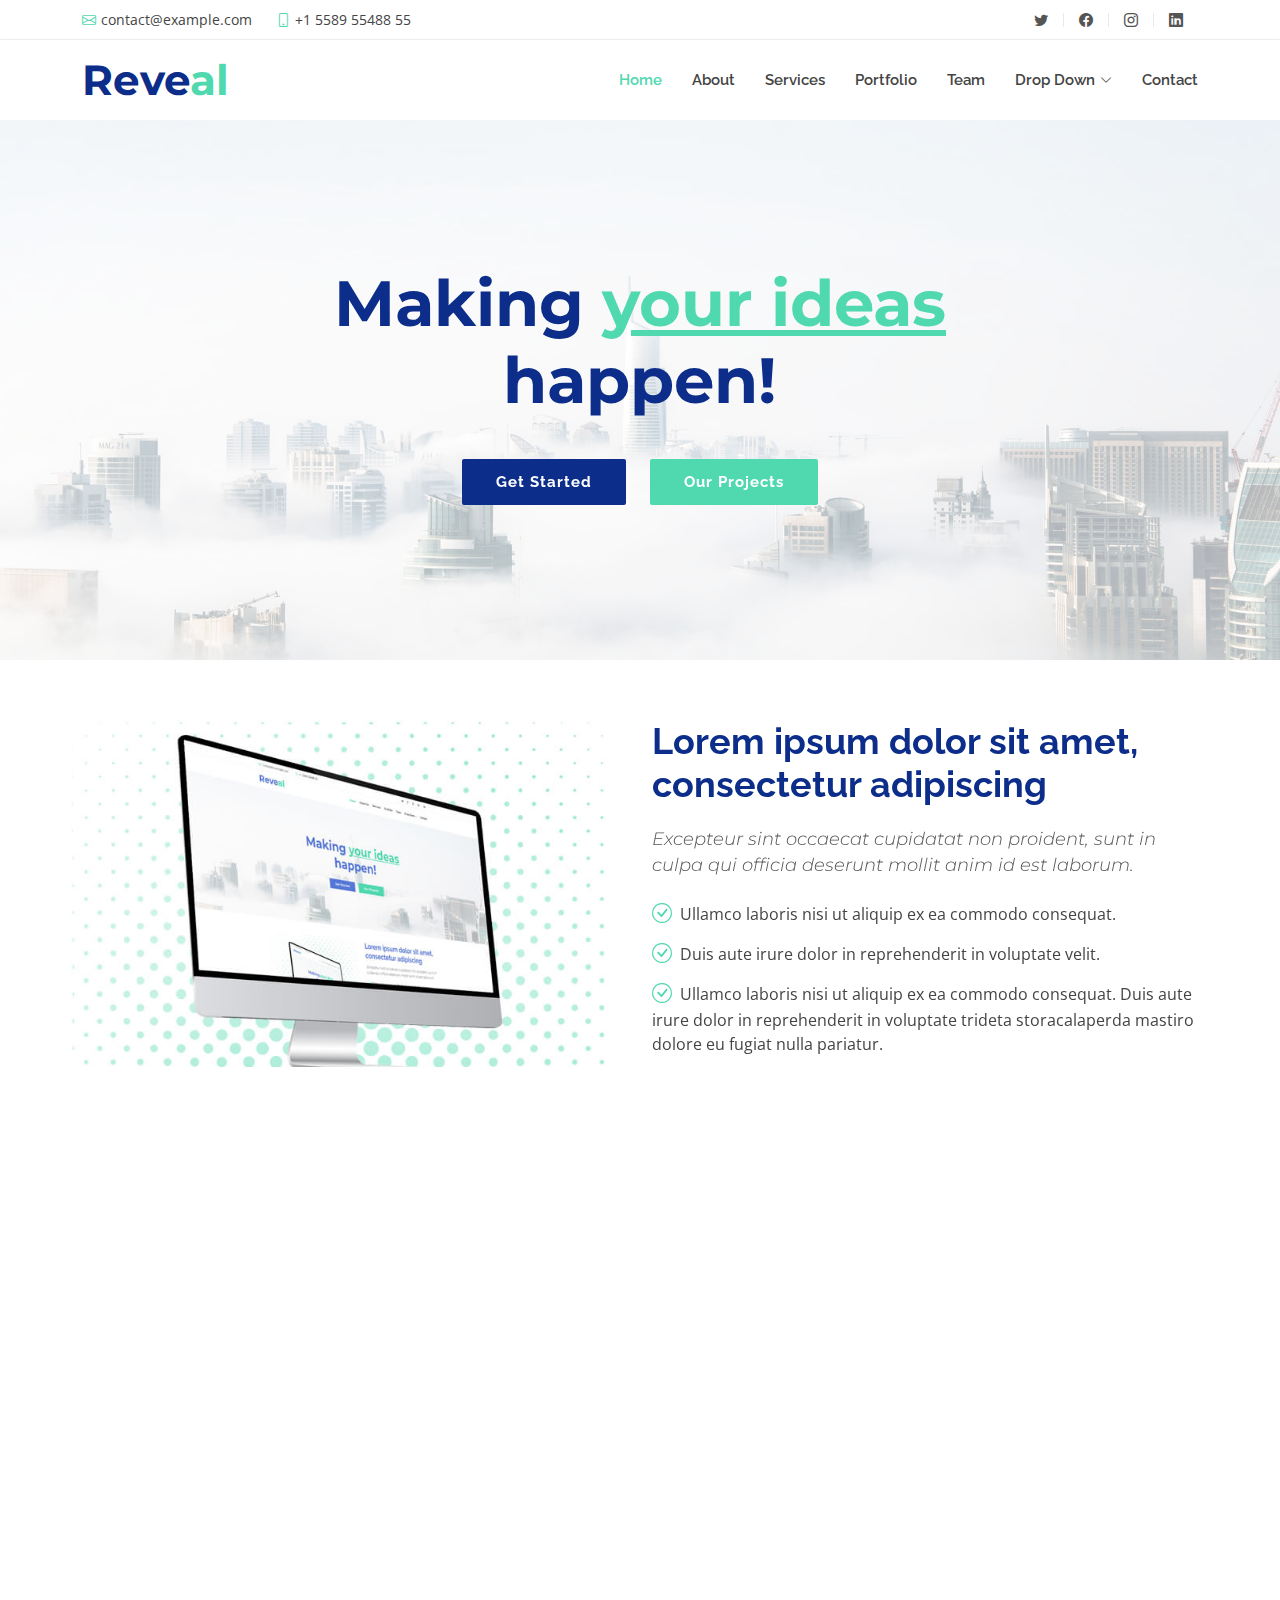
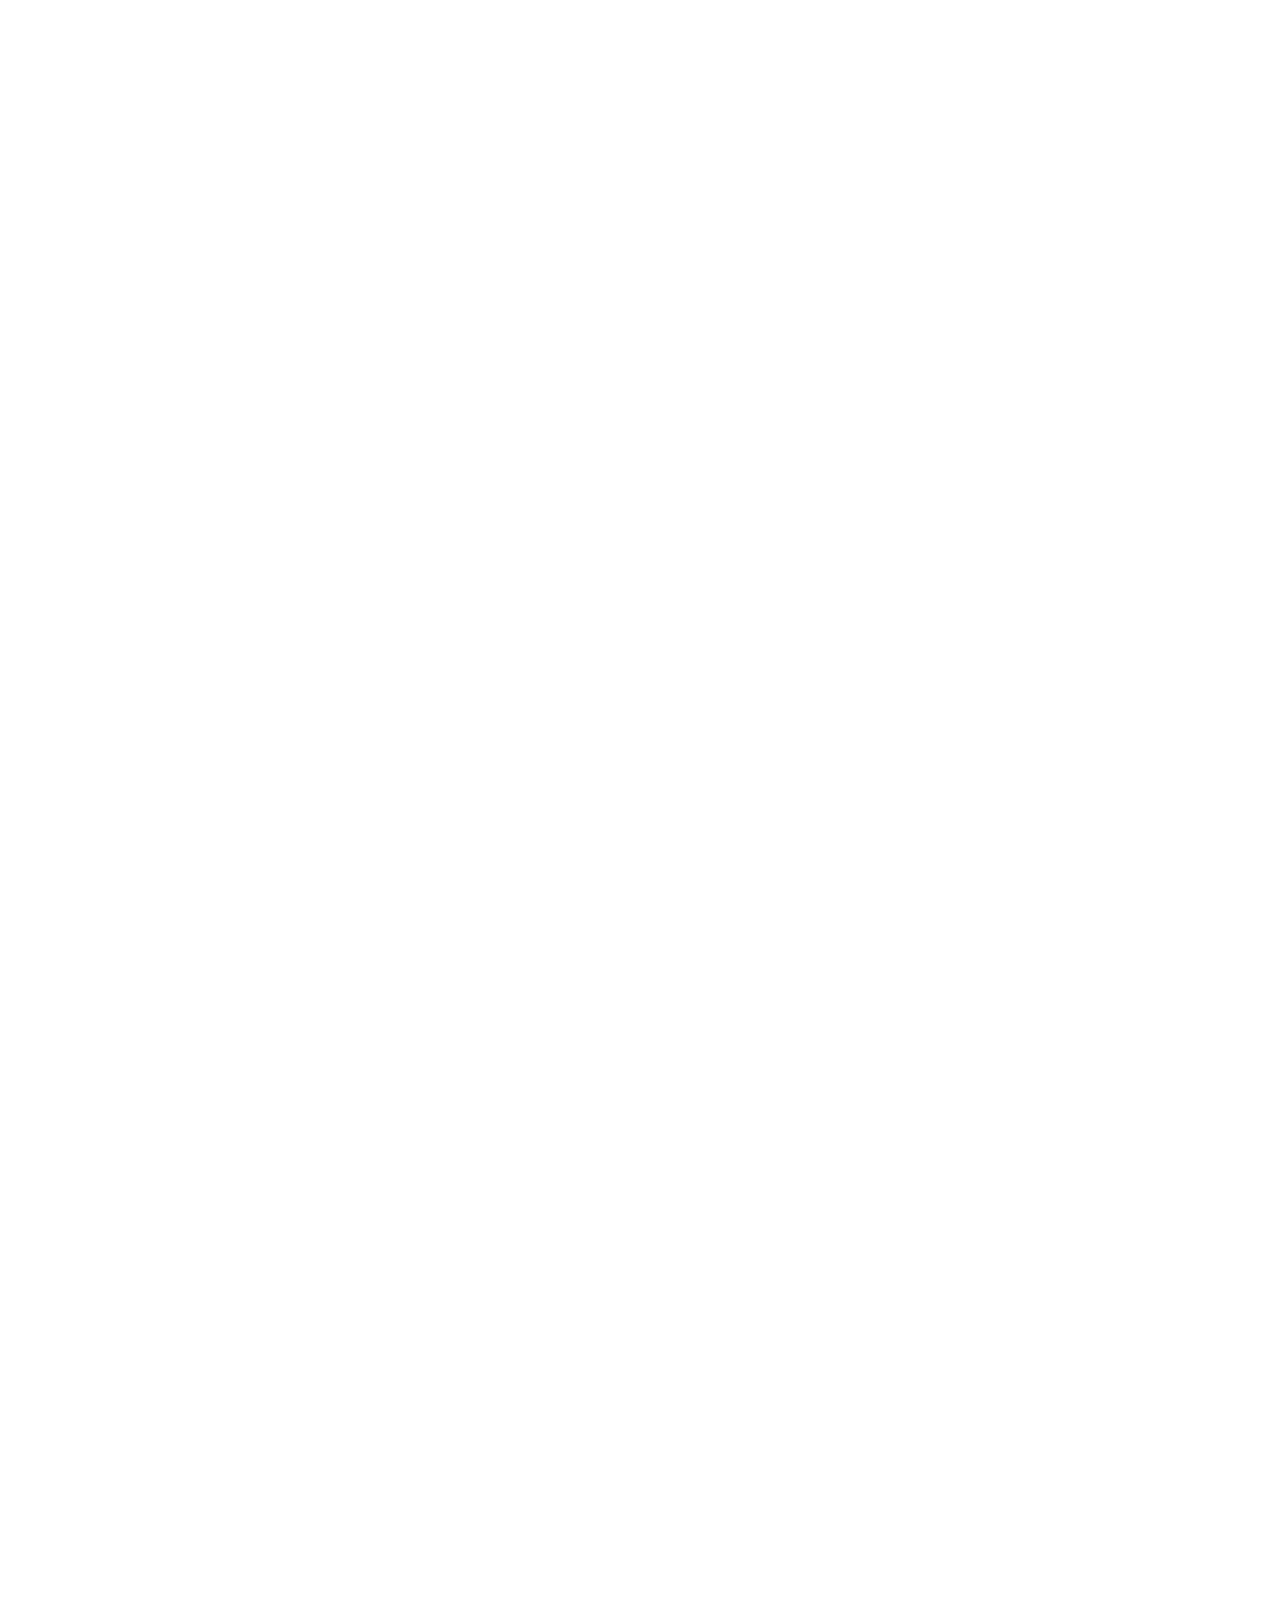
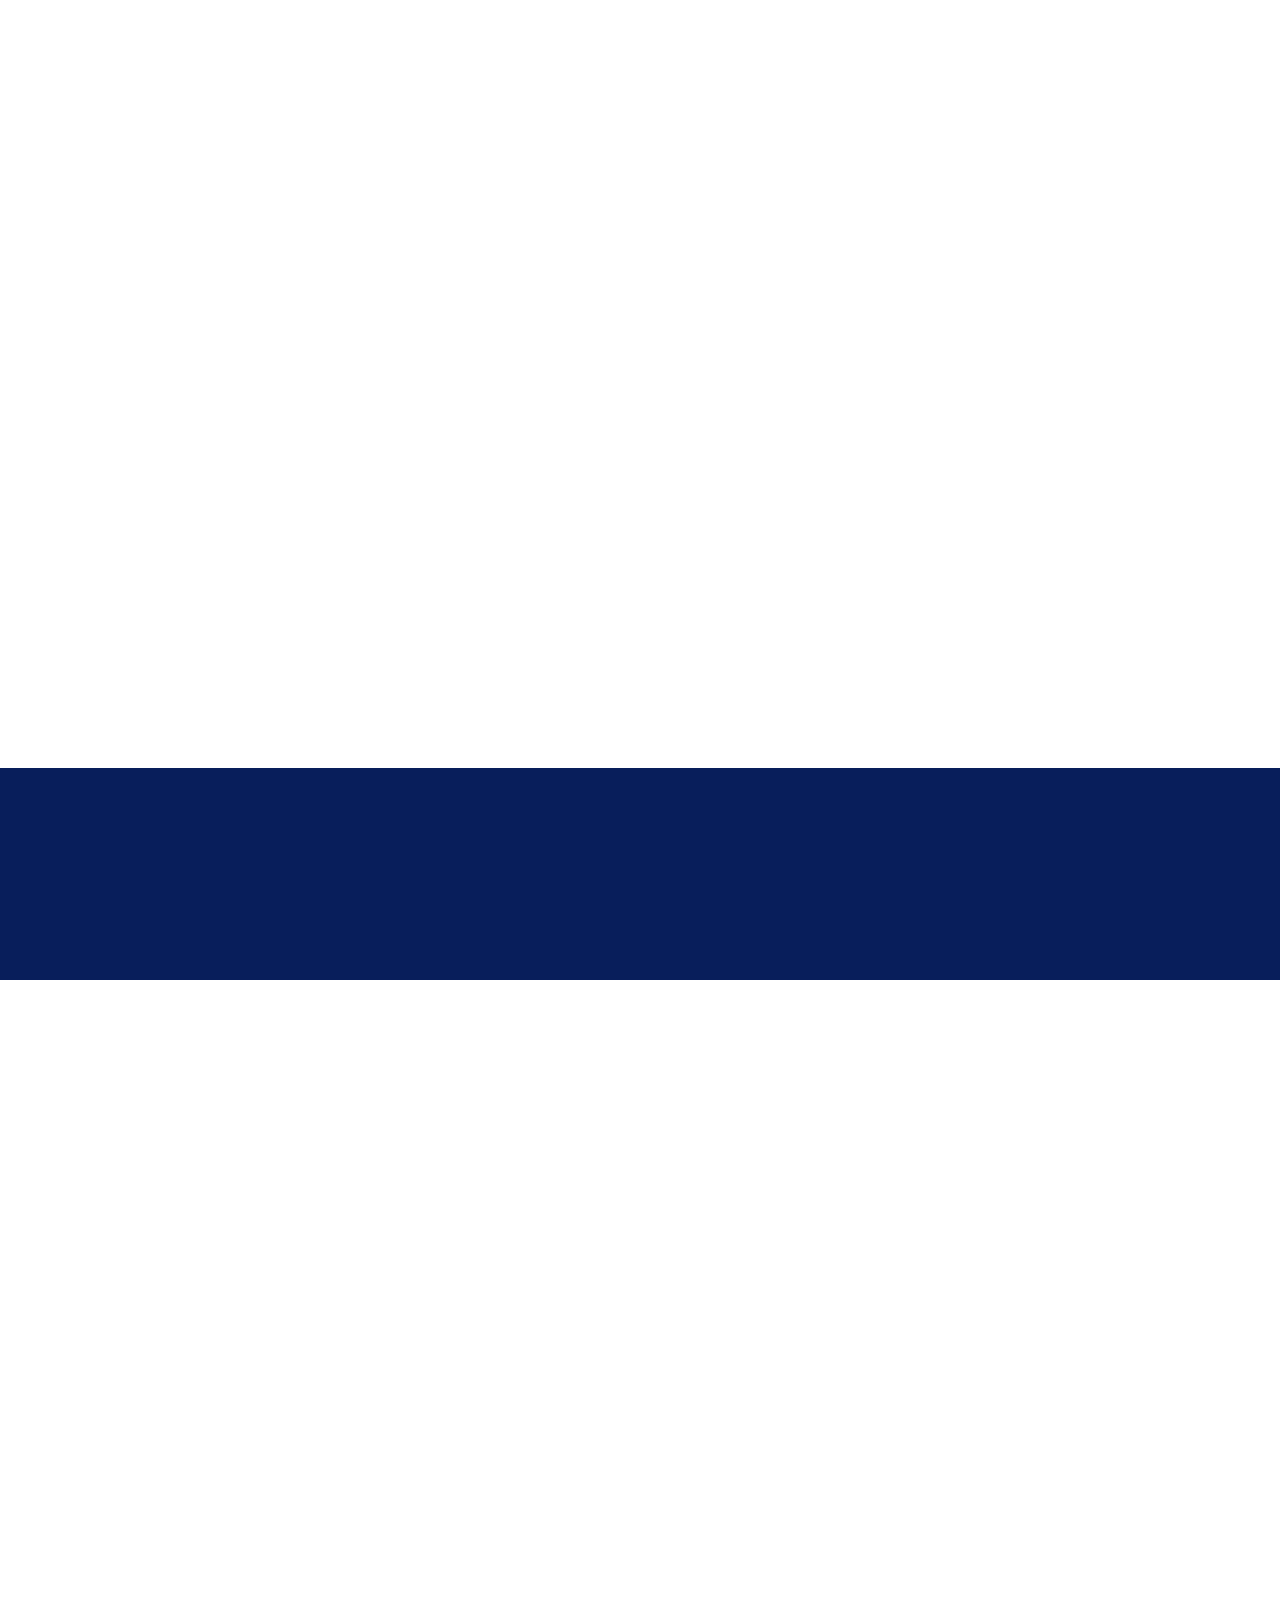
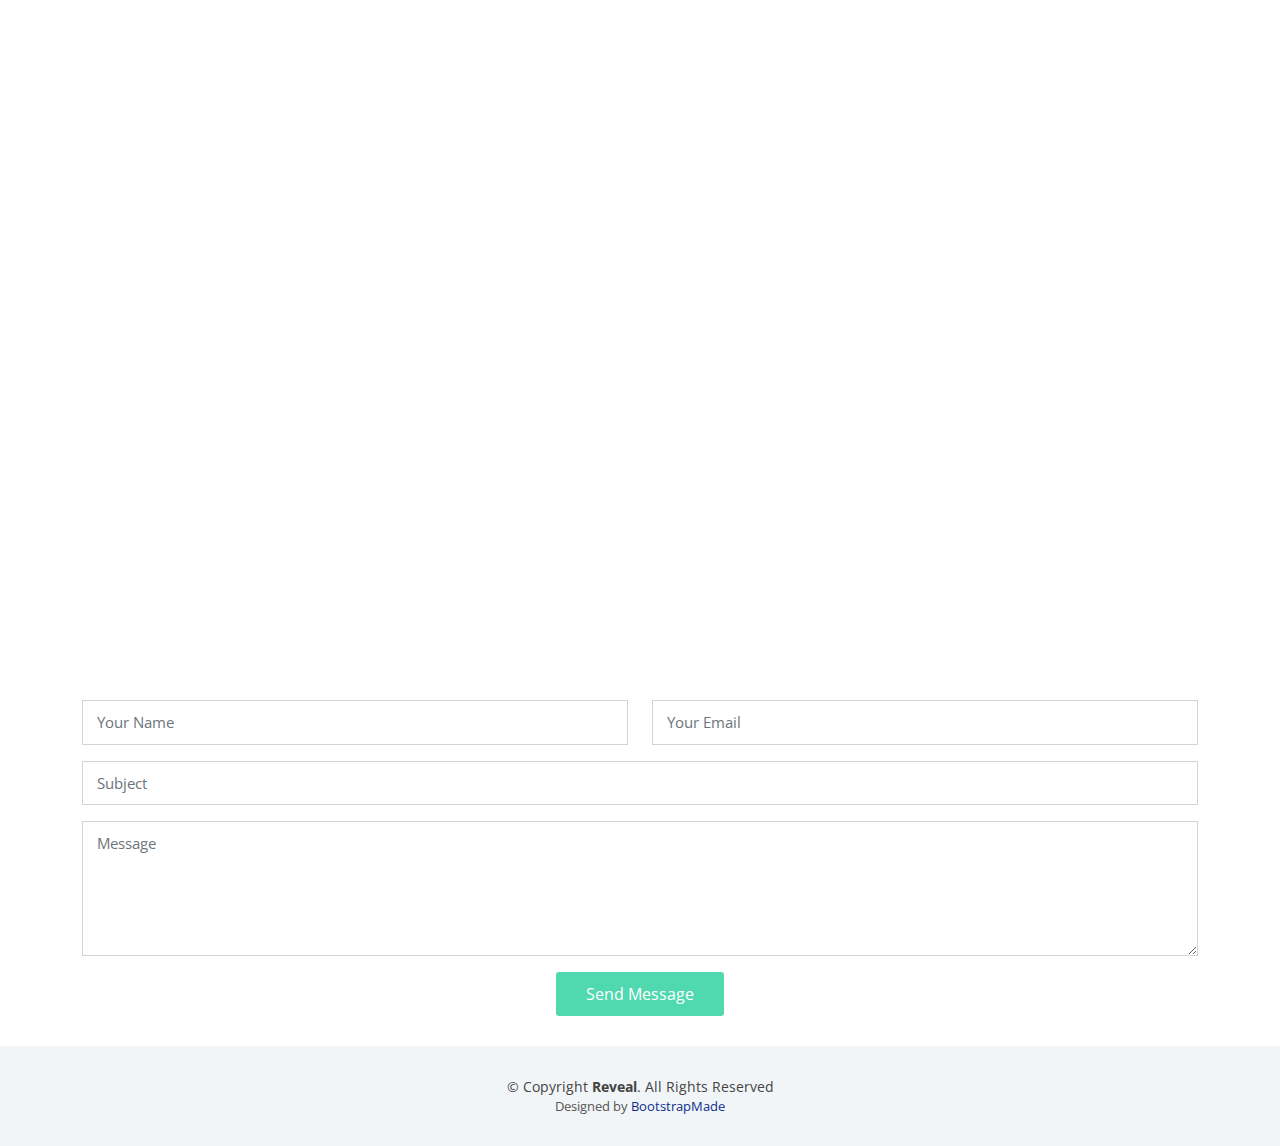
<file: Reveal/index.html>
<!DOCTYPE html>
<html lang="en">

<head>
  <meta charset="utf-8">
  <meta content="width=device-width, initial-scale=1.0" name="viewport">

  <title>Reveal Bootstrap Template</title>
  <meta content="" name="description">
  <meta content="" name="keywords">

  <!-- Favicons -->
  <link href="assets/img/favicon.png" rel="icon">
  <link href="assets/img/apple-touch-icon.png" rel="apple-touch-icon">

  <!-- Google Fonts -->
  <link href="https://fonts.googleapis.com/css?family=Open+Sans:300,300i,400,400i,700,700i|Raleway:300,400,500,700,800|Montserrat:300,400,700" rel="stylesheet">

  <!-- Vendor CSS Files -->
  <link href="assets/vendor/aos/aos.css" rel="stylesheet">
  <link href="assets/vendor/bootstrap/css/bootstrap.min.css" rel="stylesheet">
  <link href="assets/vendor/bootstrap-icons/bootstrap-icons.css" rel="stylesheet">
  <link href="assets/vendor/boxicons/css/boxicons.min.css" rel="stylesheet">
  <link href="assets/vendor/glightbox/css/glightbox.min.css" rel="stylesheet">
  <link href="assets/vendor/swiper/swiper-bundle.min.css" rel="stylesheet">

  <!-- Template Main CSS File -->
  <link href="assets/css/style.css" rel="stylesheet">

  <!-- =======================================================
  * Template Name: Reveal
  * Updated: Mar 09 2023 with Bootstrap v5.2.3
  * Template URL: https://bootstrapmade.com/reveal-bootstrap-corporate-template/
  * Author: BootstrapMade.com
  * License: https://bootstrapmade.com/license/
  ======================================================== -->
</head>

<body>

  <!-- ======= Top Bar ======= -->
  <section id="topbar" class="d-flex align-items-center">
    <div class="container d-flex justify-content-center justify-content-md-between">
      <div class="contact-info d-flex align-items-center">
        <i class="bi bi-envelope d-flex align-items-center"><a href="mailto:contact@example.com">contact@example.com</a></i>
        <i class="bi bi-phone d-flex align-items-center ms-4"><span>+1 5589 55488 55</span></i>
      </div>
      <div class="social-links d-none d-md-flex align-items-center">
        <a href="#" class="twitter"><i class="bi bi-twitter"></i></a>
        <a href="#" class="facebook"><i class="bi bi-facebook"></i></a>
        <a href="#" class="instagram"><i class="bi bi-instagram"></i></a>
        <a href="#" class="linkedin"><i class="bi bi-linkedin"></i></i></a>
      </div>
    </div>
  </section><!-- End Top Bar-->

  <!-- ======= Header ======= -->
  <header id="header" class="d-flex align-items-center">
    <div class="container d-flex justify-content-between">

      <div id="logo">
        <h1><a href="index.html">Reve<span>al</span></a></h1>
        <!-- Uncomment below if you prefer to use an image logo -->
        <!-- <a href="index.html"><img src="assets/img/logo.png" alt=""></a>-->
      </div>

      <nav id="navbar" class="navbar">
        <ul>
          <li><a class="nav-link scrollto active" href="#hero">Home</a></li>
          <li><a class="nav-link scrollto" href="#about">About</a></li>
          <li><a class="nav-link scrollto" href="#services">Services</a></li>
          <li><a class="nav-link scrollto " href="#portfolio">Portfolio</a></li>
          <li><a class="nav-link scrollto" href="#team">Team</a></li>
          <li class="dropdown"><a href="#"><span>Drop Down</span> <i class="bi bi-chevron-down"></i></a>
            <ul>
              <li><a href="#">Drop Down 1</a></li>
              <li class="dropdown"><a href="#"><span>Deep Drop Down</span> <i class="bi bi-chevron-right"></i></a>
                <ul>
                  <li><a href="#">Deep Drop Down 1</a></li>
                  <li><a href="#">Deep Drop Down 2</a></li>
                  <li><a href="#">Deep Drop Down 3</a></li>
                  <li><a href="#">Deep Drop Down 4</a></li>
                  <li><a href="#">Deep Drop Down 5</a></li>
                </ul>
              </li>
              <li><a href="#">Drop Down 2</a></li>
              <li><a href="#">Drop Down 3</a></li>
              <li><a href="#">Drop Down 4</a></li>
            </ul>
          </li>
          <li><a class="nav-link scrollto" href="#contact">Contact</a></li>
        </ul>
        <i class="bi bi-list mobile-nav-toggle"></i>
      </nav><!-- .navbar -->

    </div>
  </header><!-- End Header -->

  <!-- ======= hero Section ======= -->
  <section id="hero">

    <div class="hero-content" data-aos="fade-up">
      <h2>Making <span>your ideas</span><br>happen!</h2>
      <div>
        <a href="#about" class="btn-get-started scrollto">Get Started</a>
        <a href="#portfolio" class="btn-projects scrollto">Our Projects</a>
      </div>
    </div>

    <div class="hero-slider swiper">
      <div class="swiper-wrapper">
        <div class="swiper-slide" style="background-image: url('assets/img/hero-carousel/1.jpg');"></div>
        <div class="swiper-slide" style="background-image: url('assets/img/hero-carousel/2.jpg');"></div>
        <div class="swiper-slide" style="background-image: url('assets/img/hero-carousel/3.jpg');"></div>
        <div class="swiper-slide" style="background-image: url('assets/img/hero-carousel/4.jpg');"></div>
        <div class="swiper-slide" style="background-image: url('assets/img/hero-carousel/5.jpg');"></div>
      </div>
    </div>

  </section><!-- End Hero Section -->

  <main id="main">

    <!-- ======= About Section ======= -->
    <section id="about">
      <div class="container" data-aos="fade-up">
        <div class="row">
          <div class="col-lg-6 about-img">
            <img src="assets/img/about-img.jpg" alt="">
          </div>

          <div class="col-lg-6 content">
            <h2>Lorem ipsum dolor sit amet, consectetur adipiscing</h2>
            <h3>Excepteur sint occaecat cupidatat non proident, sunt in culpa qui officia deserunt mollit anim id est laborum.</h3>

            <ul>
              <li><i class="bi bi-check-circle"></i> Ullamco laboris nisi ut aliquip ex ea commodo consequat.</li>
              <li><i class="bi bi-check-circle"></i> Duis aute irure dolor in reprehenderit in voluptate velit.</li>
              <li><i class="bi bi-check-circle"></i> Ullamco laboris nisi ut aliquip ex ea commodo consequat. Duis aute irure dolor in reprehenderit in voluptate trideta storacalaperda mastiro dolore eu fugiat nulla pariatur.</li>
            </ul>

          </div>
        </div>

      </div>
    </section><!-- End About Section -->

    <!-- ======= Services Section ======= -->
    <section id="services">
      <div class="container" data-aos="fade-up">
        <div class="section-header">
          <h2>Services</h2>
          <p>Sed tamen tempor magna labore dolore dolor sint tempor duis magna elit veniam aliqua esse amet veniam enim export quid quid veniam aliqua eram noster malis nulla duis fugiat culpa esse aute nulla ipsum velit export irure minim illum fore</p>
        </div>

        <div class="row gy-4">

          <div class="col-lg-6" data-aos="fade-up" data-aos-delay="100">
            <div class="box">
              <div class="icon"><i class="bi bi-briefcase"></i></div>
              <h4 class="title"><a href="">Lorem Ipsum</a></h4>
              <p class="description">Voluptatum deleniti atque corrupti quos dolores et quas molestias excepturi sint occaecati cupiditate non provident etiro rabeta lingo.</p>
            </div>
          </div>

          <div class="col-lg-6" data-aos="fade-up" data-aos-delay="200">
            <div class="box">
              <div class="icon"><i class="bi bi-card-checklist"></i></div>
              <h4 class="title"><a href="">Dolor Sitema</a></h4>
              <p class="description">Minim veniam, quis nostrud exercitation ullamco laboris nisi ut aliquip ex ea commodo consequat tarad limino ata nodera clas.</p>
            </div>
          </div>

          <div class="col-lg-6" data-aos="fade-up" data-aos-delay="300">
            <div class="box">
              <div class="icon"><i class="bi bi-bar-chart"></i></div>
              <h4 class="title"><a href="">Sed ut perspiciatis</a></h4>
              <p class="description">Duis aute irure dolor in reprehenderit in voluptate velit esse cillum dolore eu fugiat nulla pariatur trinige zareta lobur trade.</p>
            </div>
          </div>

          <div class="col-lg-6" data-aos="fade-up" data-aos-delay="400">
            <div class="box">
              <div class="icon"><i class="bi bi-binoculars"></i></div>
              <h4 class="title"><a href="">Magni Dolores</a></h4>
              <p class="description">Excepteur sint occaecat cupidatat non proident, sunt in culpa qui officia deserunt mollit anim id est laborum rideta zanox satirente madera</p>
            </div>
          </div>

        </div>

      </div>
    </section><!-- End Services Section -->

    <!-- ======= Clients Section ======= -->
    <section id="clients">
      <div class="container" data-aos="fade-up">
        <div class="section-header">
          <h2>Clients</h2>
          <p>Sed tamen tempor magna labore dolore dolor sint tempor duis magna elit veniam aliqua esse amet veniam enim export quid quid veniam aliqua eram noster malis nulla duis fugiat culpa esse aute nulla ipsum velit export irure minim illum fore</p>
        </div>

        <div class="clients-slider swiper" data-aos="fade-up" data-aos-delay="100">
          <div class="swiper-wrapper align-items-center">
            <div class="swiper-slide"><img src="assets/img/clients/client-1.png" class="img-fluid" alt=""></div>
            <div class="swiper-slide"><img src="assets/img/clients/client-2.png" class="img-fluid" alt=""></div>
            <div class="swiper-slide"><img src="assets/img/clients/client-3.png" class="img-fluid" alt=""></div>
            <div class="swiper-slide"><img src="assets/img/clients/client-4.png" class="img-fluid" alt=""></div>
            <div class="swiper-slide"><img src="assets/img/clients/client-5.png" class="img-fluid" alt=""></div>
            <div class="swiper-slide"><img src="assets/img/clients/client-6.png" class="img-fluid" alt=""></div>
            <div class="swiper-slide"><img src="assets/img/clients/client-7.png" class="img-fluid" alt=""></div>
            <div class="swiper-slide"><img src="assets/img/clients/client-8.png" class="img-fluid" alt=""></div>
          </div>
          <div class="swiper-pagination"></div>
        </div>

      </div>
    </section><!-- End Clients Section -->

    <!-- ======= Portfolio Section ======= -->
    <section id="portfolio" class="portfolio">
      <div class="container" data-aos="fade-up">
        <div class="section-header">
          <h2>Our Portfolio</h2>
          <p>Sed tamen tempor magna labore dolore dolor sint tempor duis magna elit veniam aliqua esse amet veniam enim export quid quid veniam aliqua eram noster malis nulla duis fugiat culpa esse aute nulla ipsum velit export irure minim illum fore</p>
        </div>

        <div class="row" data-aos="fade-up" data-aos-delay="100">
          <div class="col-lg-12 d-flex justify-content-center">
            <ul id="portfolio-flters">
              <li data-filter="*" class="filter-active">All</li>
              <li data-filter=".filter-app">App</li>
              <li data-filter=".filter-card">Card</li>
              <li data-filter=".filter-web">Web</li>
            </ul>
          </div>
        </div>

        <div class="row portfolio-container" data-aos="fade-up" data-aos-delay="200">

          <div class="col-lg-4 col-md-6 portfolio-item filter-app">
            <img src="assets/img/portfolio/portfolio-1.jpg" class="img-fluid" alt="">
            <div class="portfolio-info">
              <h4>App 1</h4>
              <p>App</p>
              <a href="assets/img/portfolio/portfolio-1.jpg" data-gallery="portfolioGallery" class="portfolio-lightbox preview-link" title="App 1"><i class="bx bx-plus"></i></a>
              <a href="portfolio-details.html" class="details-link" title="More Details"><i class="bx bx-link"></i></a>
            </div>
          </div>

          <div class="col-lg-4 col-md-6 portfolio-item filter-web">
            <img src="assets/img/portfolio/portfolio-2.jpg" class="img-fluid" alt="">
            <div class="portfolio-info">
              <h4>Web 3</h4>
              <p>Web</p>
              <a href="assets/img/portfolio/portfolio-2.jpg" data-gallery="portfolioGallery" class="portfolio-lightbox preview-link" title="Web 3"><i class="bx bx-plus"></i></a>
              <a href="portfolio-details.html" class="details-link" title="More Details"><i class="bx bx-link"></i></a>
            </div>
          </div>

          <div class="col-lg-4 col-md-6 portfolio-item filter-app">
            <img src="assets/img/portfolio/portfolio-3.jpg" class="img-fluid" alt="">
            <div class="portfolio-info">
              <h4>App 2</h4>
              <p>App</p>
              <a href="assets/img/portfolio/portfolio-3.jpg" data-gallery="portfolioGallery" class="portfolio-lightbox preview-link" title="App 2"><i class="bx bx-plus"></i></a>
              <a href="portfolio-details.html" class="details-link" title="More Details"><i class="bx bx-link"></i></a>
            </div>
          </div>

          <div class="col-lg-4 col-md-6 portfolio-item filter-card">
            <img src="assets/img/portfolio/portfolio-4.jpg" class="img-fluid" alt="">
            <div class="portfolio-info">
              <h4>Card 2</h4>
              <p>Card</p>
              <a href="assets/img/portfolio/portfolio-4.jpg" data-gallery="portfolioGallery" class="portfolio-lightbox preview-link" title="Card 2"><i class="bx bx-plus"></i></a>
              <a href="portfolio-details.html" class="details-link" title="More Details"><i class="bx bx-link"></i></a>
            </div>
          </div>

          <div class="col-lg-4 col-md-6 portfolio-item filter-web">
            <img src="assets/img/portfolio/portfolio-5.jpg" class="img-fluid" alt="">
            <div class="portfolio-info">
              <h4>Web 2</h4>
              <p>Web</p>
              <a href="assets/img/portfolio/portfolio-5.jpg" data-gallery="portfolioGallery" class="portfolio-lightbox preview-link" title="Web 2"><i class="bx bx-plus"></i></a>
              <a href="portfolio-details.html" class="details-link" title="More Details"><i class="bx bx-link"></i></a>
            </div>
          </div>

          <div class="col-lg-4 col-md-6 portfolio-item filter-app">
            <img src="assets/img/portfolio/portfolio-6.jpg" class="img-fluid" alt="">
            <div class="portfolio-info">
              <h4>App 3</h4>
              <p>App</p>
              <a href="assets/img/portfolio/portfolio-6.jpg" data-gallery="portfolioGallery" class="portfolio-lightbox preview-link" title="App 3"><i class="bx bx-plus"></i></a>
              <a href="portfolio-details.html" class="details-link" title="More Details"><i class="bx bx-link"></i></a>
            </div>
          </div>

          <div class="col-lg-4 col-md-6 portfolio-item filter-card">
            <img src="assets/img/portfolio/portfolio-7.jpg" class="img-fluid" alt="">
            <div class="portfolio-info">
              <h4>Card 1</h4>
              <p>Card</p>
              <a href="assets/img/portfolio/portfolio-7.jpg" data-gallery="portfolioGallery" class="portfolio-lightbox preview-link" title="Card 1"><i class="bx bx-plus"></i></a>
              <a href="portfolio-details.html" class="details-link" title="More Details"><i class="bx bx-link"></i></a>
            </div>
          </div>

          <div class="col-lg-4 col-md-6 portfolio-item filter-card">
            <img src="assets/img/portfolio/portfolio-8.jpg" class="img-fluid" alt="">
            <div class="portfolio-info">
              <h4>Card 3</h4>
              <p>Card</p>
              <a href="assets/img/portfolio/portfolio-8.jpg" data-gallery="portfolioGallery" class="portfolio-lightbox preview-link" title="Card 3"><i class="bx bx-plus"></i></a>
              <a href="portfolio-details.html" class="details-link" title="More Details"><i class="bx bx-link"></i></a>
            </div>
          </div>

          <div class="col-lg-4 col-md-6 portfolio-item filter-web">
            <img src="assets/img/portfolio/portfolio-9.jpg" class="img-fluid" alt="">
            <div class="portfolio-info">
              <h4>Web 3</h4>
              <p>Web</p>
              <a href="assets/img/portfolio/portfolio-9.jpg" data-gallery="portfolioGallery" class="portfolio-lightbox preview-link" title="Web 3"><i class="bx bx-plus"></i></a>
              <a href="portfolio-details.html" class="details-link" title="More Details"><i class="bx bx-link"></i></a>
            </div>
          </div>

        </div>

      </div>
    </section><!-- End Portfolio Section -->

    <!-- ======= Testimonials Section ======= -->
    <section id="testimonials">
      <div class="container" data-aos="fade-up">
        <div class="section-header">
          <h2>Testimonials</h2>
          <p>Sed tamen tempor magna labore dolore dolor sint tempor duis magna elit veniam aliqua esse amet veniam enim export quid quid veniam aliqua eram noster malis nulla duis fugiat culpa esse aute nulla ipsum velit export irure minim illum fore</p>
        </div>

        <div class="testimonials-slider swiper" data-aos="fade-up" data-aos-delay="100">
          <div class="swiper-wrapper">

            <div class="swiper-slide">
              <div class="testimonial-item">
                <p>
                  <img src="assets/img/quote-sign-left.png" class="quote-sign-left" alt="">
                  Proin iaculis purus consequat sem cure digni ssim donec porttitora entum suscipit rhoncus. Accusantium quam, ultricies eget id, aliquam eget nibh et. Maecen aliquam, risus at semper.
                  <img src="assets/img/quote-sign-right.png" class="quote-sign-right" alt="">
                </p>
                <img src="assets/img/testimonial-1.jpg" class="testimonial-img" alt="">
                <h3>Saul Goodman</h3>
                <h4>Ceo &amp; Founder</h4>
              </div>
            </div><!-- End testimonial item -->

            <div class="swiper-slide">
              <div class="testimonial-item">
                <p>
                  <img src="assets/img/quote-sign-left.png" class="quote-sign-left" alt="">
                  Export tempor illum tamen malis malis eram quae irure esse labore quem cillum quid cillum eram malis quorum velit fore eram velit sunt aliqua noster fugiat irure amet legam anim culpa.
                  <img src="assets/img/quote-sign-right.png" class="quote-sign-right" alt="">
                </p>
                <img src="assets/img/testimonial-2.jpg" class="testimonial-img" alt="">
                <h3>Sara Wilsson</h3>
                <h4>Designer</h4>
              </div>
            </div><!-- End testimonial item -->

            <div class="swiper-slide">
              <div class="testimonial-item">
                <p>
                  <img src="assets/img/quote-sign-left.png" class="quote-sign-left" alt="">
                  Enim nisi quem export duis labore cillum quae magna enim sint quorum nulla quem veniam duis minim tempor labore quem eram duis noster aute amet eram fore quis sint minim.
                  <img src="assets/img/quote-sign-right.png" class="quote-sign-right" alt="">
                </p>
                <img src="assets/img/testimonial-3.jpg" class="testimonial-img" alt="">
                <h3>Jena Karlis</h3>
                <h4>Store Owner</h4>
              </div>
            </div><!-- End testimonial item -->

            <div class="swiper-slide">
              <div class="testimonial-item">
                <p>
                  <img src="assets/img/quote-sign-left.png" class="quote-sign-left" alt="">
                  Fugiat enim eram quae cillum dolore dolor amet nulla culpa multos export minim fugiat minim velit minim dolor enim duis veniam ipsum anim magna sunt elit fore quem dolore labore illum veniam.
                  <img src="assets/img/quote-sign-right.png" class="quote-sign-right" alt="">
                </p>
                <img src="assets/img/testimonial-4.jpg" class="testimonial-img" alt="">
                <h3>Matt Brandon</h3>
                <h4>Freelancer</h4>
              </div>
            </div><!-- End testimonial item -->

            <div class="swiper-slide">
              <div class="testimonial-item">
                <p>
                  <img src="assets/img/quote-sign-left.png" class="quote-sign-left" alt="">
                  Quis quorum aliqua sint quem legam fore sunt eram irure aliqua veniam tempor noster veniam enim culpa labore duis sunt culpa nulla illum cillum fugiat legam esse veniam culpa fore nisi cillum quid.
                  <img src="assets/img/quote-sign-right.png" class="quote-sign-right" alt="">
                </p>
                <img src="assets/img/testimonial-5.jpg" class="testimonial-img" alt="">
                <h3>John Larson</h3>
                <h4>Entrepreneur</h4>
              </div>
            </div><!-- End testimonial item -->

          </div>
          <div class="swiper-pagination"></div>
        </div>

      </div>
    </section><!-- End Testimonials Section -->

    <!-- ======= Call To Action Section ======= -->
    <section id="call-to-action">
      <div class="container" data-aos="zoom-out">
        <div class="row">
          <div class="col-lg-9 text-center text-lg-start">
            <h3 class="cta-title">Call To Action</h3>
            <p class="cta-text"> Duis aute irure dolor in reprehenderit in voluptate velit esse cillum dolore eu fugiat nulla pariatur. Excepteur sint occaecat cupidatat non proident, sunt in culpa qui officia deserunt mollit anim id est laborum.</p>
          </div>
          <div class="col-lg-3 cta-btn-container text-center">
            <a class="cta-btn align-middle" href="#">Call To Action</a>
          </div>
        </div>
      </div>
    </section><!-- End Call To Action Section -->

    <!-- ======= Team Section ======= -->
    <section id="team">
      <div class="container" data-aos="fade-up">
        <div class="section-header">
          <h2>Our Team</h2>
        </div>
        <div class="row">
          <div class="col-lg-3 col-md-6">
            <div class="member">
              <div class="pic"><img src="assets/img/team-1.jpg" alt=""></div>
              <div class="details">
                <h4>Walter White</h4>
                <span>Chief Executive Officer</span>
                <div class="social">
                  <a href=""><i class="bi bi-twitter"></i></a>
                  <a href=""><i class="bi bi-facebook"></i></a>
                  <a href=""><i class="bi bi-instagram"></i></a>
                  <a href=""><i class="bi bi-linkedin"></i></a>
                </div>
              </div>
            </div>
          </div>

          <div class="col-lg-3 col-md-6">
            <div class="member">
              <div class="pic"><img src="assets/img/team-2.jpg" alt=""></div>
              <div class="details">
                <h4>Sarah Jhinson</h4>
                <span>Product Manager</span>
                <div class="social">
                  <a href=""><i class="bi bi-twitter"></i></a>
                  <a href=""><i class="bi bi-facebook"></i></a>
                  <a href=""><i class="bi bi-instagram"></i></a>
                  <a href=""><i class="bi bi-linkedin"></i></a>
                </div>
              </div>
            </div>
          </div>

          <div class="col-lg-3 col-md-6">
            <div class="member">
              <div class="pic"><img src="assets/img/team-3.jpg" alt=""></div>
              <div class="details">
                <h4>William Anderson</h4>
                <span>CTO</span>
                <div class="social">
                  <a href=""><i class="bi bi-twitter"></i></a>
                  <a href=""><i class="bi bi-facebook"></i></a>
                  <a href=""><i class="bi bi-instagram"></i></a>
                  <a href=""><i class="bi bi-linkedin"></i></a>
                </div>
              </div>
            </div>
          </div>

          <div class="col-lg-3 col-md-6">
            <div class="member">
              <div class="pic"><img src="assets/img/team-4.jpg" alt=""></div>
              <div class="details">
                <h4>Amanda Jepson</h4>
                <span>Accountant</span>
                <div class="social">
                  <a href=""><i class="bi bi-twitter"></i></a>
                  <a href=""><i class="bi bi-facebook"></i></a>
                  <a href=""><i class="bi bi-instagram"></i></a>
                  <a href=""><i class="bi bi-linkedin"></i></a>
                </div>
              </div>
            </div>
          </div>
        </div>

      </div>
    </section><!-- End Team Section -->

    <!-- ======= Contact Section ======= -->
    <section id="contact">
      <div class="container" data-aos="fade-up">
        <div class="section-header">
          <h2>Contact Us</h2>
          <p>Sed tamen tempor magna labore dolore dolor sint tempor duis magna elit veniam aliqua esse amet veniam enim export quid quid veniam aliqua eram noster malis nulla duis fugiat culpa esse aute nulla ipsum velit export irure minim illum fore</p>
        </div>

        <div class="row contact-info">

          <div class="col-md-4">
            <div class="contact-address">
              <i class="bi bi-geo-alt"></i>
              <h3>Address</h3>
              <address>A108 Adam Street, NY 535022, USA</address>
            </div>
          </div>

          <div class="col-md-4">
            <div class="contact-phone">
              <i class="bi bi-phone"></i>
              <h3>Phone Number</h3>
              <p><a href="tel:+155895548855">+1 5589 55488 55</a></p>
            </div>
          </div>

          <div class="col-md-4">
            <div class="contact-email">
              <i class="bi bi-envelope"></i>
              <h3>Email</h3>
              <p><a href="mailto:info@example.com">info@example.com</a></p>
            </div>
          </div>

        </div>
      </div>

      <div class="container mb-4">
        <iframe src="https://www.google.com/maps/embed?pb=!1m18!1m12!1m3!1d22864.11283411948!2d-73.96468908098944!3d40.630720240038435!2m3!1f0!2f0!3f0!3m2!1i1024!2i768!4f13.1!3m3!1m2!1s0x89c24fa5d33f083b%3A0xc80b8f06e177fe62!2sNew+York%2C+NY%2C+USA!5e0!3m2!1sen!2sbg!4v1540447494452" width="100%" height="380" frameborder="0" style="border:0" allowfullscreen></iframe>
      </div>

      <div class="container">
        <div class="form">
          <form action="forms/contact.php" method="post" role="form" class="php-email-form">
            <div class="row">
              <div class="form-group col-md-6">
                <input type="text" name="name" class="form-control" id="name" placeholder="Your Name" required>
              </div>
              <div class="form-group col-md-6 mt-3 mt-md-0">
                <input type="email" class="form-control" name="email" id="email" placeholder="Your Email" required>
              </div>
            </div>
            <div class="form-group mt-3">
              <input type="text" class="form-control" name="subject" id="subject" placeholder="Subject" required>
            </div>
            <div class="form-group mt-3">
              <textarea class="form-control" name="message" rows="5" placeholder="Message" required></textarea>
            </div>

            <div class="my-3">
              <div class="loading">Loading</div>
              <div class="error-message"></div>
              <div class="sent-message">Your message has been sent. Thank you!</div>
            </div>

            <div class="text-center"><button type="submit">Send Message</button></div>
          </form>
        </div>

      </div>
    </section><!-- End Contact Section -->

  </main><!-- End #main -->

  <!-- ======= Footer ======= -->
  <footer id="footer">
    <div class="container">
      <div class="copyright">
        &copy; Copyright <strong>Reveal</strong>. All Rights Reserved
      </div>
      <div class="credits">
        <!--
        All the links in the footer should remain intact.
        You can delete the links only if you purchased the pro version.
        Licensing information: https://bootstrapmade.com/license/
        Purchase the pro version with working PHP/AJAX contact form: https://bootstrapmade.com/buy/?theme=Reveal
      -->
        Designed by <a href="https://bootstrapmade.com/">BootstrapMade</a>
      </div>
    </div>
  </footer><!-- End Footer -->

  <a href="#" class="back-to-top d-flex align-items-center justify-content-center"><i class="bi bi-arrow-up-short"></i></a>

  <!-- Vendor JS Files -->
  <script src="assets/vendor/aos/aos.js"></script>
  <script src="assets/vendor/bootstrap/js/bootstrap.bundle.min.js"></script>
  <script src="assets/vendor/glightbox/js/glightbox.min.js"></script>
  <script src="assets/vendor/isotope-layout/isotope.pkgd.min.js"></script>
  <script src="assets/vendor/swiper/swiper-bundle.min.js"></script>
  <script src="assets/vendor/php-email-form/validate.js"></script>

  <!-- Template Main JS File -->
  <script src="assets/js/main.js"></script>

</body>

</html>
</file>
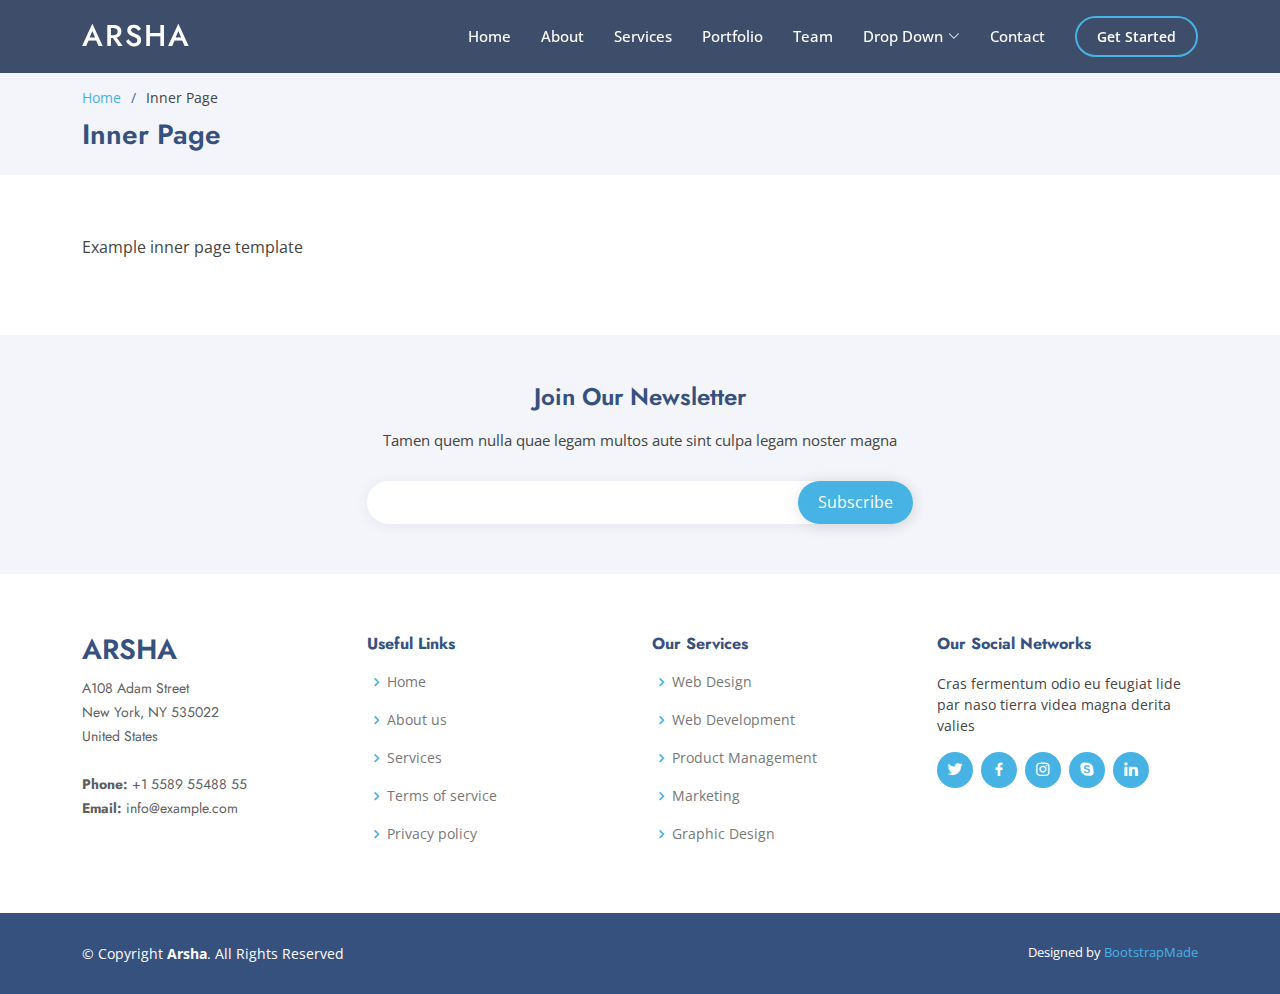
<file: Arsha/inner-page.html>
<!DOCTYPE html>
<html lang="en">

<head>
  <meta charset="utf-8">
  <meta content="width=device-width, initial-scale=1.0" name="viewport">

  <title>Inner Page - Arsha Bootstrap Template</title>
  <meta content="" name="description">
  <meta content="" name="keywords">

  <!-- Favicons -->
  <link href="assets/img/favicon.png" rel="icon">
  <link href="assets/img/apple-touch-icon.png" rel="apple-touch-icon">

  <!-- Google Fonts -->
  <link href="https://fonts.googleapis.com/css?family=Open+Sans:300,300i,400,400i,600,600i,700,700i|Jost:300,300i,400,400i,500,500i,600,600i,700,700i|Poppins:300,300i,400,400i,500,500i,600,600i,700,700i" rel="stylesheet">

  <!-- Vendor CSS Files -->
  <link href="assets/vendor/aos/aos.css" rel="stylesheet">
  <link href="assets/vendor/bootstrap/css/bootstrap.min.css" rel="stylesheet">
  <link href="assets/vendor/bootstrap-icons/bootstrap-icons.css" rel="stylesheet">
  <link href="assets/vendor/boxicons/css/boxicons.min.css" rel="stylesheet">
  <link href="assets/vendor/glightbox/css/glightbox.min.css" rel="stylesheet">
  <link href="assets/vendor/remixicon/remixicon.css" rel="stylesheet">
  <link href="assets/vendor/swiper/swiper-bundle.min.css" rel="stylesheet">

  <!-- Template Main CSS File -->
  <link href="assets/css/style.css" rel="stylesheet">

  <!-- =======================================================
  * Template Name: Arsha
  * Updated: Mar 09 2023 with Bootstrap v5.2.3
  * Template URL: https://bootstrapmade.com/arsha-free-bootstrap-html-template-corporate/
  * Author: BootstrapMade.com
  * License: https://bootstrapmade.com/license/
  ======================================================== -->
</head>

<body>

  <!-- ======= Header ======= -->
  <header id="header" class="fixed-top header-inner-pages">
    <div class="container d-flex align-items-center">

      <h1 class="logo me-auto"><a href="index.html">Arsha</a></h1>
      <!-- Uncomment below if you prefer to use an image logo -->
      <!-- <a href="index.html" class="logo me-auto"><img src="assets/img/logo.png" alt="" class="img-fluid"></a>-->

      <nav id="navbar" class="navbar">
        <ul>
          <li><a class="nav-link scrollto " href="#hero">Home</a></li>
          <li><a class="nav-link scrollto" href="#about">About</a></li>
          <li><a class="nav-link scrollto" href="#services">Services</a></li>
          <li><a class="nav-link   scrollto" href="#portfolio">Portfolio</a></li>
          <li><a class="nav-link scrollto" href="#team">Team</a></li>
          <li class="dropdown"><a href="#"><span>Drop Down</span> <i class="bi bi-chevron-down"></i></a>
            <ul>
              <li><a href="#">Drop Down 1</a></li>
              <li class="dropdown"><a href="#"><span>Deep Drop Down</span> <i class="bi bi-chevron-right"></i></a>
                <ul>
                  <li><a href="#">Deep Drop Down 1</a></li>
                  <li><a href="#">Deep Drop Down 2</a></li>
                  <li><a href="#">Deep Drop Down 3</a></li>
                  <li><a href="#">Deep Drop Down 4</a></li>
                  <li><a href="#">Deep Drop Down 5</a></li>
                </ul>
              </li>
              <li><a href="#">Drop Down 2</a></li>
              <li><a href="#">Drop Down 3</a></li>
              <li><a href="#">Drop Down 4</a></li>
            </ul>
          </li>
          <li><a class="nav-link scrollto" href="#contact">Contact</a></li>
          <li><a class="getstarted scrollto" href="#about">Get Started</a></li>
        </ul>
        <i class="bi bi-list mobile-nav-toggle"></i>
      </nav><!-- .navbar -->

    </div>
  </header><!-- End Header -->

  <main id="main">

    <!-- ======= Breadcrumbs ======= -->
    <section id="breadcrumbs" class="breadcrumbs">
      <div class="container">

        <ol>
          <li><a href="index.html">Home</a></li>
          <li>Inner Page</li>
        </ol>
        <h2>Inner Page</h2>

      </div>
    </section><!-- End Breadcrumbs -->

    <section class="inner-page">
      <div class="container">
        <p>
          Example inner page template
        </p>
      </div>
    </section>

  </main><!-- End #main -->

  <!-- ======= Footer ======= -->
  <footer id="footer">

    <div class="footer-newsletter">
      <div class="container">
        <div class="row justify-content-center">
          <div class="col-lg-6">
            <h4>Join Our Newsletter</h4>
            <p>Tamen quem nulla quae legam multos aute sint culpa legam noster magna</p>
            <form action="" method="post">
              <input type="email" name="email"><input type="submit" value="Subscribe">
            </form>
          </div>
        </div>
      </div>
    </div>

    <div class="footer-top">
      <div class="container">
        <div class="row">

          <div class="col-lg-3 col-md-6 footer-contact">
            <h3>Arsha</h3>
            <p>
              A108 Adam Street <br>
              New York, NY 535022<br>
              United States <br><br>
              <strong>Phone:</strong> +1 5589 55488 55<br>
              <strong>Email:</strong> info@example.com<br>
            </p>
          </div>

          <div class="col-lg-3 col-md-6 footer-links">
            <h4>Useful Links</h4>
            <ul>
              <li><i class="bx bx-chevron-right"></i> <a href="#">Home</a></li>
              <li><i class="bx bx-chevron-right"></i> <a href="#">About us</a></li>
              <li><i class="bx bx-chevron-right"></i> <a href="#">Services</a></li>
              <li><i class="bx bx-chevron-right"></i> <a href="#">Terms of service</a></li>
              <li><i class="bx bx-chevron-right"></i> <a href="#">Privacy policy</a></li>
            </ul>
          </div>

          <div class="col-lg-3 col-md-6 footer-links">
            <h4>Our Services</h4>
            <ul>
              <li><i class="bx bx-chevron-right"></i> <a href="#">Web Design</a></li>
              <li><i class="bx bx-chevron-right"></i> <a href="#">Web Development</a></li>
              <li><i class="bx bx-chevron-right"></i> <a href="#">Product Management</a></li>
              <li><i class="bx bx-chevron-right"></i> <a href="#">Marketing</a></li>
              <li><i class="bx bx-chevron-right"></i> <a href="#">Graphic Design</a></li>
            </ul>
          </div>

          <div class="col-lg-3 col-md-6 footer-links">
            <h4>Our Social Networks</h4>
            <p>Cras fermentum odio eu feugiat lide par naso tierra videa magna derita valies</p>
            <div class="social-links mt-3">
              <a href="#" class="twitter"><i class="bx bxl-twitter"></i></a>
              <a href="#" class="facebook"><i class="bx bxl-facebook"></i></a>
              <a href="#" class="instagram"><i class="bx bxl-instagram"></i></a>
              <a href="#" class="google-plus"><i class="bx bxl-skype"></i></a>
              <a href="#" class="linkedin"><i class="bx bxl-linkedin"></i></a>
            </div>
          </div>

        </div>
      </div>
    </div>

    <div class="container footer-bottom clearfix">
      <div class="copyright">
        &copy; Copyright <strong><span>Arsha</span></strong>. All Rights Reserved
      </div>
      <div class="credits">
        <!-- All the links in the footer should remain intact. -->
        <!-- You can delete the links only if you purchased the pro version. -->
        <!-- Licensing information: https://bootstrapmade.com/license/ -->
        <!-- Purchase the pro version with working PHP/AJAX contact form: https://bootstrapmade.com/arsha-free-bootstrap-html-template-corporate/ -->
        Designed by <a href="https://bootstrapmade.com/">BootstrapMade</a>
      </div>
    </div>
  </footer><!-- End Footer -->

  <div id="preloader"></div>
  <a href="#" class="back-to-top d-flex align-items-center justify-content-center"><i class="bi bi-arrow-up-short"></i></a>

  <!-- Vendor JS Files -->
  <script src="assets/vendor/aos/aos.js"></script>
  <script src="assets/vendor/bootstrap/js/bootstrap.bundle.min.js"></script>
  <script src="assets/vendor/glightbox/js/glightbox.min.js"></script>
  <script src="assets/vendor/isotope-layout/isotope.pkgd.min.js"></script>
  <script src="assets/vendor/swiper/swiper-bundle.min.js"></script>
  <script src="assets/vendor/waypoints/noframework.waypoints.js"></script>
  <script src="assets/vendor/php-email-form/validate.js"></script>

  <!-- Template Main JS File -->
  <script src="assets/js/main.js"></script>

</body>

</html>
</file>
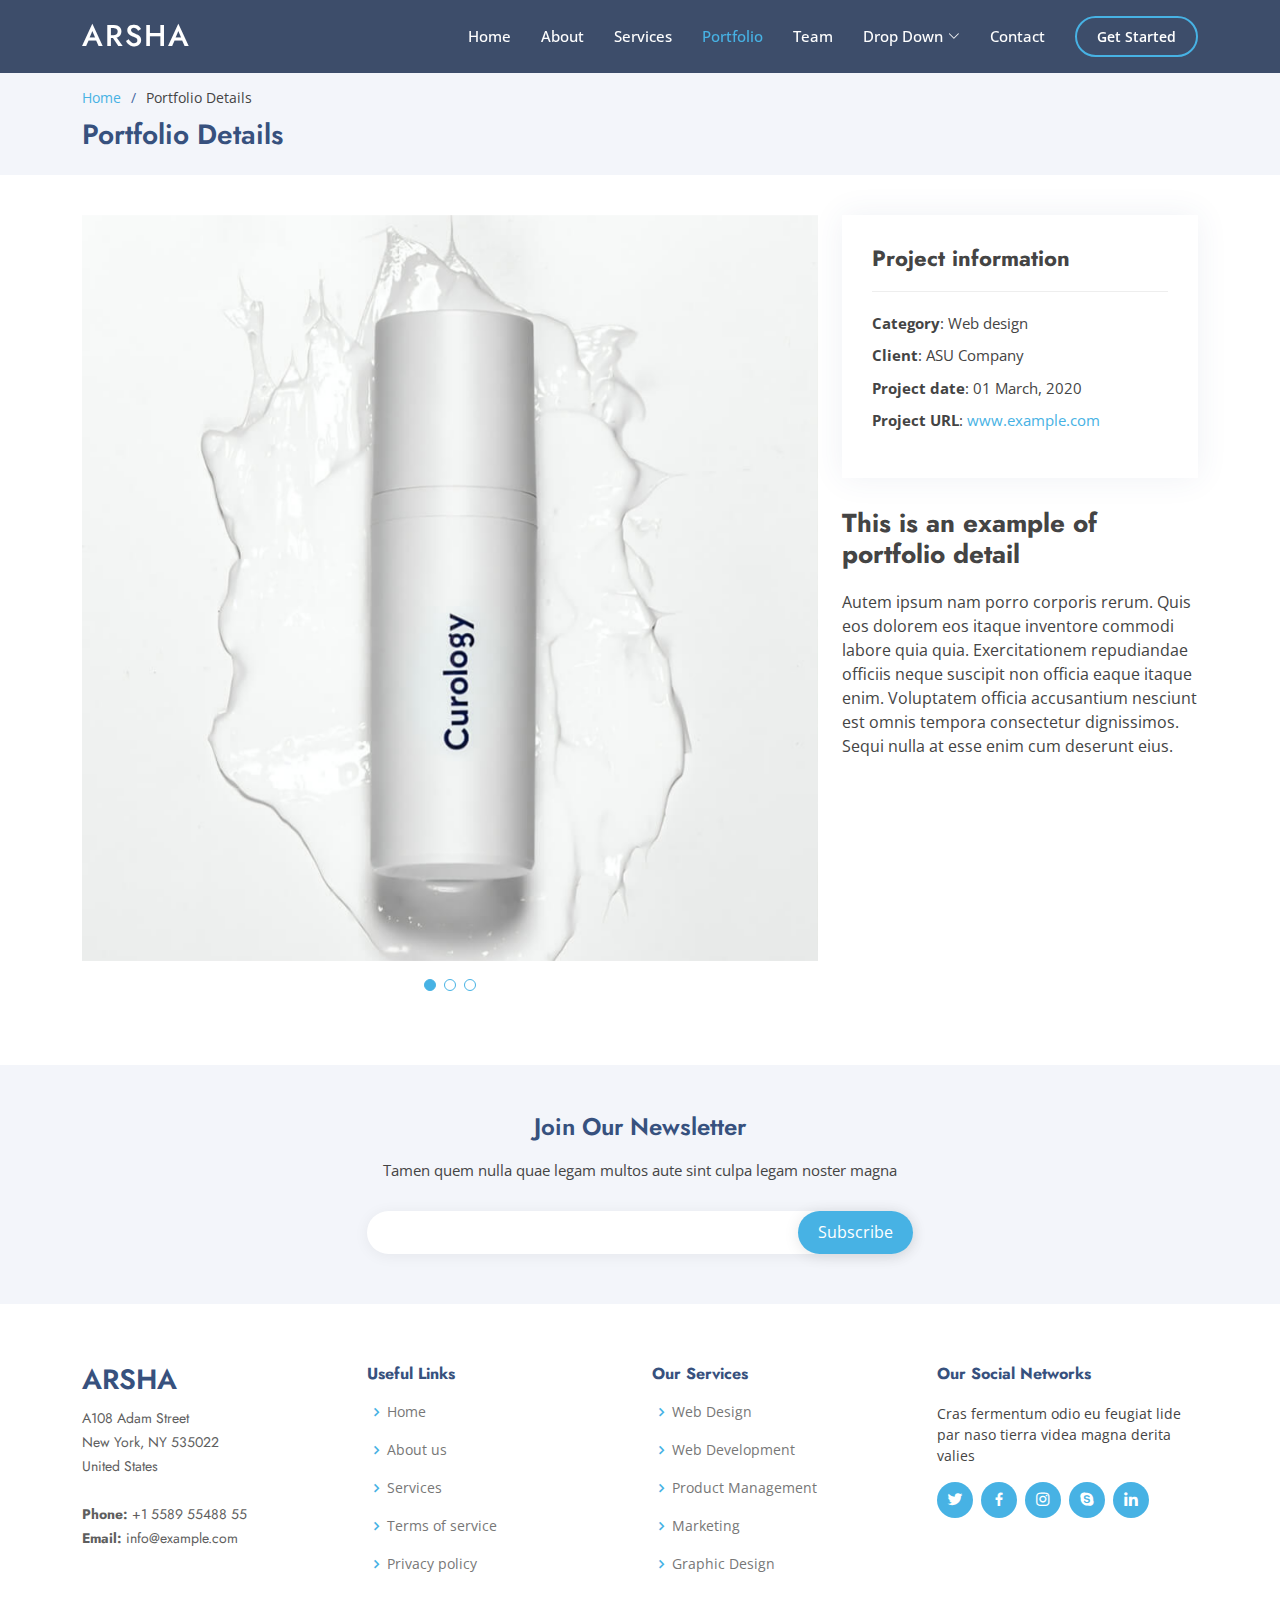
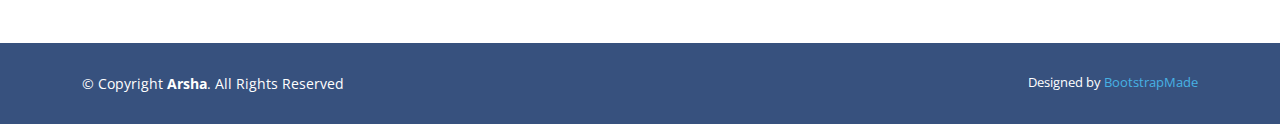
<file: Arsha/portfolio-details.html>
<!DOCTYPE html>
<html lang="en">

<head>
  <meta charset="utf-8">
  <meta content="width=device-width, initial-scale=1.0" name="viewport">

  <title>Portfolio Details - Arsha Bootstrap Template</title>
  <meta content="" name="description">
  <meta content="" name="keywords">

  <!-- Favicons -->
  <link href="assets/img/favicon.png" rel="icon">
  <link href="assets/img/apple-touch-icon.png" rel="apple-touch-icon">

  <!-- Google Fonts -->
  <link href="https://fonts.googleapis.com/css?family=Open+Sans:300,300i,400,400i,600,600i,700,700i|Jost:300,300i,400,400i,500,500i,600,600i,700,700i|Poppins:300,300i,400,400i,500,500i,600,600i,700,700i" rel="stylesheet">

  <!-- Vendor CSS Files -->
  <link href="assets/vendor/aos/aos.css" rel="stylesheet">
  <link href="assets/vendor/bootstrap/css/bootstrap.min.css" rel="stylesheet">
  <link href="assets/vendor/bootstrap-icons/bootstrap-icons.css" rel="stylesheet">
  <link href="assets/vendor/boxicons/css/boxicons.min.css" rel="stylesheet">
  <link href="assets/vendor/glightbox/css/glightbox.min.css" rel="stylesheet">
  <link href="assets/vendor/remixicon/remixicon.css" rel="stylesheet">
  <link href="assets/vendor/swiper/swiper-bundle.min.css" rel="stylesheet">

  <!-- Template Main CSS File -->
  <link href="assets/css/style.css" rel="stylesheet">

  <!-- =======================================================
  * Template Name: Arsha
  * Updated: Mar 09 2023 with Bootstrap v5.2.3
  * Template URL: https://bootstrapmade.com/arsha-free-bootstrap-html-template-corporate/
  * Author: BootstrapMade.com
  * License: https://bootstrapmade.com/license/
  ======================================================== -->
</head>

<body>

  <!-- ======= Header ======= -->
  <header id="header" class="fixed-top header-inner-pages">
    <div class="container d-flex align-items-center">

      <h1 class="logo me-auto"><a href="index.html">Arsha</a></h1>
      <!-- Uncomment below if you prefer to use an image logo -->
      <!-- <a href="index.html" class="logo me-auto"><img src="assets/img/logo.png" alt="" class="img-fluid"></a>-->

      <nav id="navbar" class="navbar">
        <ul>
          <li><a class="nav-link scrollto " href="#hero">Home</a></li>
          <li><a class="nav-link scrollto" href="#about">About</a></li>
          <li><a class="nav-link scrollto" href="#services">Services</a></li>
          <li><a class="nav-link  active scrollto" href="#portfolio">Portfolio</a></li>
          <li><a class="nav-link scrollto" href="#team">Team</a></li>
          <li class="dropdown"><a href="#"><span>Drop Down</span> <i class="bi bi-chevron-down"></i></a>
            <ul>
              <li><a href="#">Drop Down 1</a></li>
              <li class="dropdown"><a href="#"><span>Deep Drop Down</span> <i class="bi bi-chevron-right"></i></a>
                <ul>
                  <li><a href="#">Deep Drop Down 1</a></li>
                  <li><a href="#">Deep Drop Down 2</a></li>
                  <li><a href="#">Deep Drop Down 3</a></li>
                  <li><a href="#">Deep Drop Down 4</a></li>
                  <li><a href="#">Deep Drop Down 5</a></li>
                </ul>
              </li>
              <li><a href="#">Drop Down 2</a></li>
              <li><a href="#">Drop Down 3</a></li>
              <li><a href="#">Drop Down 4</a></li>
            </ul>
          </li>
          <li><a class="nav-link scrollto" href="#contact">Contact</a></li>
          <li><a class="getstarted scrollto" href="#about">Get Started</a></li>
        </ul>
        <i class="bi bi-list mobile-nav-toggle"></i>
      </nav><!-- .navbar -->

    </div>
  </header><!-- End Header -->

  <main id="main">

    <!-- ======= Breadcrumbs ======= -->
    <section id="breadcrumbs" class="breadcrumbs">
      <div class="container">

        <ol>
          <li><a href="index.html">Home</a></li>
          <li>Portfolio Details</li>
        </ol>
        <h2>Portfolio Details</h2>

      </div>
    </section><!-- End Breadcrumbs -->

    <!-- ======= Portfolio Details Section ======= -->
    <section id="portfolio-details" class="portfolio-details">
      <div class="container">

        <div class="row gy-4">

          <div class="col-lg-8">
            <div class="portfolio-details-slider swiper">
              <div class="swiper-wrapper align-items-center">

                <div class="swiper-slide">
                  <img src="assets/img/portfolio/portfolio-1.jpg" alt="">
                </div>

                <div class="swiper-slide">
                  <img src="assets/img/portfolio/portfolio-2.jpg" alt="">
                </div>

                <div class="swiper-slide">
                  <img src="assets/img/portfolio/portfolio-3.jpg" alt="">
                </div>

              </div>
              <div class="swiper-pagination"></div>
            </div>
          </div>

          <div class="col-lg-4">
            <div class="portfolio-info">
              <h3>Project information</h3>
              <ul>
                <li><strong>Category</strong>: Web design</li>
                <li><strong>Client</strong>: ASU Company</li>
                <li><strong>Project date</strong>: 01 March, 2020</li>
                <li><strong>Project URL</strong>: <a href="#">www.example.com</a></li>
              </ul>
            </div>
            <div class="portfolio-description">
              <h2>This is an example of portfolio detail</h2>
              <p>
                Autem ipsum nam porro corporis rerum. Quis eos dolorem eos itaque inventore commodi labore quia quia. Exercitationem repudiandae officiis neque suscipit non officia eaque itaque enim. Voluptatem officia accusantium nesciunt est omnis tempora consectetur dignissimos. Sequi nulla at esse enim cum deserunt eius.
              </p>
            </div>
          </div>

        </div>

      </div>
    </section><!-- End Portfolio Details Section -->

  </main><!-- End #main -->

  <!-- ======= Footer ======= -->
  <footer id="footer">

    <div class="footer-newsletter">
      <div class="container">
        <div class="row justify-content-center">
          <div class="col-lg-6">
            <h4>Join Our Newsletter</h4>
            <p>Tamen quem nulla quae legam multos aute sint culpa legam noster magna</p>
            <form action="" method="post">
              <input type="email" name="email"><input type="submit" value="Subscribe">
            </form>
          </div>
        </div>
      </div>
    </div>

    <div class="footer-top">
      <div class="container">
        <div class="row">

          <div class="col-lg-3 col-md-6 footer-contact">
            <h3>Arsha</h3>
            <p>
              A108 Adam Street <br>
              New York, NY 535022<br>
              United States <br><br>
              <strong>Phone:</strong> +1 5589 55488 55<br>
              <strong>Email:</strong> info@example.com<br>
            </p>
          </div>

          <div class="col-lg-3 col-md-6 footer-links">
            <h4>Useful Links</h4>
            <ul>
              <li><i class="bx bx-chevron-right"></i> <a href="#">Home</a></li>
              <li><i class="bx bx-chevron-right"></i> <a href="#">About us</a></li>
              <li><i class="bx bx-chevron-right"></i> <a href="#">Services</a></li>
              <li><i class="bx bx-chevron-right"></i> <a href="#">Terms of service</a></li>
              <li><i class="bx bx-chevron-right"></i> <a href="#">Privacy policy</a></li>
            </ul>
          </div>

          <div class="col-lg-3 col-md-6 footer-links">
            <h4>Our Services</h4>
            <ul>
              <li><i class="bx bx-chevron-right"></i> <a href="#">Web Design</a></li>
              <li><i class="bx bx-chevron-right"></i> <a href="#">Web Development</a></li>
              <li><i class="bx bx-chevron-right"></i> <a href="#">Product Management</a></li>
              <li><i class="bx bx-chevron-right"></i> <a href="#">Marketing</a></li>
              <li><i class="bx bx-chevron-right"></i> <a href="#">Graphic Design</a></li>
            </ul>
          </div>

          <div class="col-lg-3 col-md-6 footer-links">
            <h4>Our Social Networks</h4>
            <p>Cras fermentum odio eu feugiat lide par naso tierra videa magna derita valies</p>
            <div class="social-links mt-3">
              <a href="#" class="twitter"><i class="bx bxl-twitter"></i></a>
              <a href="#" class="facebook"><i class="bx bxl-facebook"></i></a>
              <a href="#" class="instagram"><i class="bx bxl-instagram"></i></a>
              <a href="#" class="google-plus"><i class="bx bxl-skype"></i></a>
              <a href="#" class="linkedin"><i class="bx bxl-linkedin"></i></a>
            </div>
          </div>

        </div>
      </div>
    </div>

    <div class="container footer-bottom clearfix">
      <div class="copyright">
        &copy; Copyright <strong><span>Arsha</span></strong>. All Rights Reserved
      </div>
      <div class="credits">
        <!-- All the links in the footer should remain intact. -->
        <!-- You can delete the links only if you purchased the pro version. -->
        <!-- Licensing information: https://bootstrapmade.com/license/ -->
        <!-- Purchase the pro version with working PHP/AJAX contact form: https://bootstrapmade.com/arsha-free-bootstrap-html-template-corporate/ -->
        Designed by <a href="https://bootstrapmade.com/">BootstrapMade</a>
      </div>
    </div>
  </footer><!-- End Footer -->

  <div id="preloader"></div>
  <a href="#" class="back-to-top d-flex align-items-center justify-content-center"><i class="bi bi-arrow-up-short"></i></a>

  <!-- Vendor JS Files -->
  <script src="assets/vendor/aos/aos.js"></script>
  <script src="assets/vendor/bootstrap/js/bootstrap.bundle.min.js"></script>
  <script src="assets/vendor/glightbox/js/glightbox.min.js"></script>
  <script src="assets/vendor/isotope-layout/isotope.pkgd.min.js"></script>
  <script src="assets/vendor/swiper/swiper-bundle.min.js"></script>
  <script src="assets/vendor/waypoints/noframework.waypoints.js"></script>
  <script src="assets/vendor/php-email-form/validate.js"></script>

  <!-- Template Main JS File -->
  <script src="assets/js/main.js"></script>

</body>

</html>
</file>
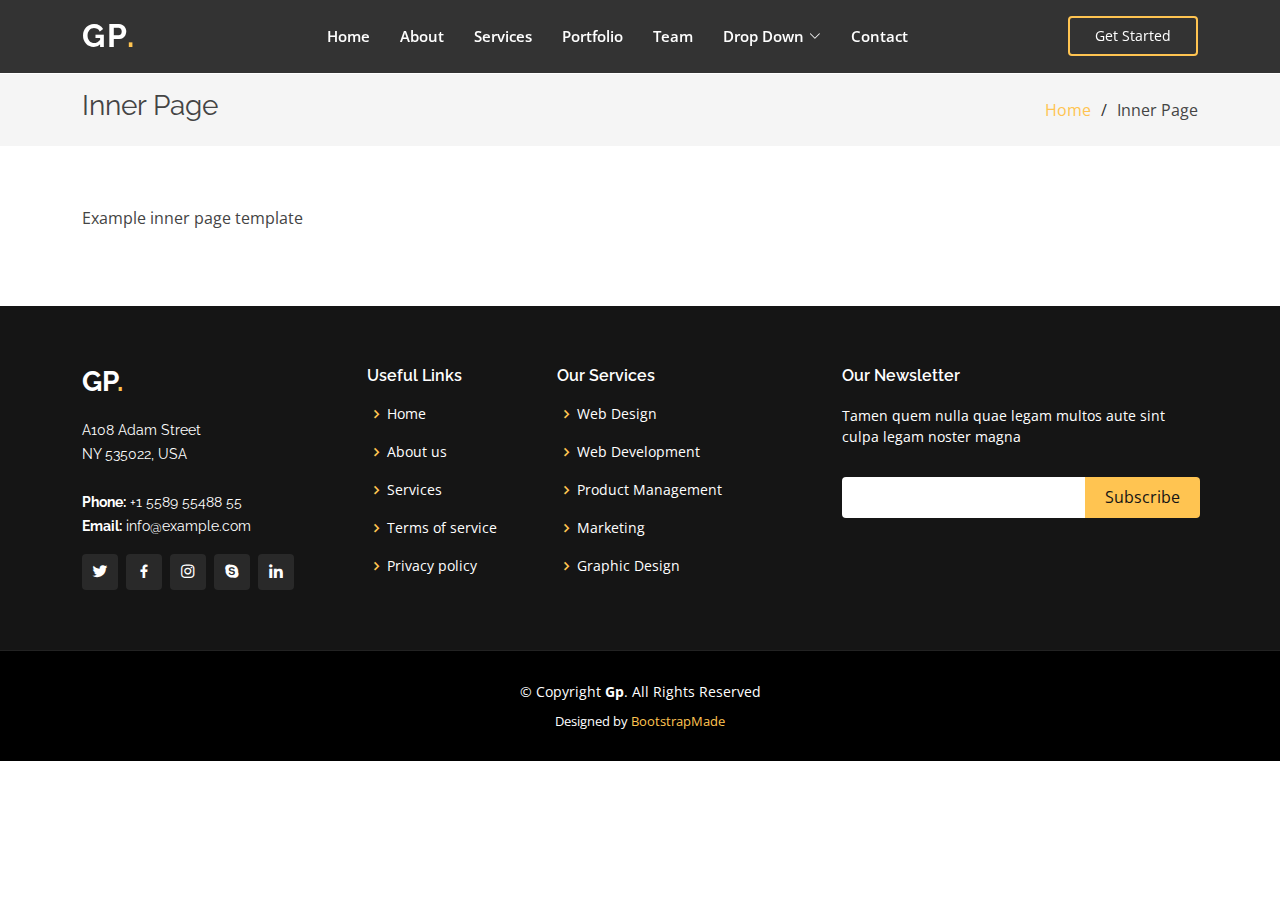
<file: Gp/inner-page.html>
<!DOCTYPE html>
<html lang="en">

<head>
  <meta charset="utf-8">
  <meta content="width=device-width, initial-scale=1.0" name="viewport">

  <title>Inner Page - Gp Bootstrap Template</title>
  <meta content="" name="description">
  <meta content="" name="keywords">

  <!-- Favicons -->
  <link href="assets/img/favicon.png" rel="icon">
  <link href="assets/img/apple-touch-icon.png" rel="apple-touch-icon">

  <!-- Google Fonts -->
  <link href="https://fonts.googleapis.com/css?family=Open+Sans:300,300i,400,400i,600,600i,700,700i|Raleway:300,300i,400,400i,500,500i,600,600i,700,700i|Poppins:300,300i,400,400i,500,500i,600,600i,700,700i" rel="stylesheet">

  <!-- Vendor CSS Files -->
  <link href="assets/vendor/aos/aos.css" rel="stylesheet">
  <link href="assets/vendor/bootstrap/css/bootstrap.min.css" rel="stylesheet">
  <link href="assets/vendor/bootstrap-icons/bootstrap-icons.css" rel="stylesheet">
  <link href="assets/vendor/boxicons/css/boxicons.min.css" rel="stylesheet">
  <link href="assets/vendor/glightbox/css/glightbox.min.css" rel="stylesheet">
  <link href="assets/vendor/remixicon/remixicon.css" rel="stylesheet">
  <link href="assets/vendor/swiper/swiper-bundle.min.css" rel="stylesheet">

  <!-- Template Main CSS File -->
  <link href="assets/css/style.css" rel="stylesheet">

  <!-- =======================================================
  * Template Name: Gp
  * Updated: Mar 09 2023 with Bootstrap v5.2.3
  * Template URL: https://bootstrapmade.com/gp-free-multipurpose-html-bootstrap-template/
  * Author: BootstrapMade.com
  * License: https://bootstrapmade.com/license/
  ======================================================== -->
</head>

<body>

  <!-- ======= Header ======= -->
  <header id="header" class="fixed-top header-inner-pages">
    <div class="container d-flex align-items-center justify-content-lg-between">

      <h1 class="logo me-auto me-lg-0"><a href="index.html">Gp<span>.</span></a></h1>
      <!-- Uncomment below if you prefer to use an image logo -->
      <!-- <a href="index.html" class="logo me-auto me-lg-0"><img src="assets/img/logo.png" alt="" class="img-fluid"></a>-->

      <nav id="navbar" class="navbar order-last order-lg-0">
        <ul>
          <li><a class="nav-link scrollto " href="#hero">Home</a></li>
          <li><a class="nav-link scrollto" href="#about">About</a></li>
          <li><a class="nav-link scrollto" href="#services">Services</a></li>
          <li><a class="nav-link scrollto " href="#portfolio">Portfolio</a></li>
          <li><a class="nav-link scrollto" href="#team">Team</a></li>
          <li class="dropdown"><a href="#"><span>Drop Down</span> <i class="bi bi-chevron-down"></i></a>
            <ul>
              <li><a href="#">Drop Down 1</a></li>
              <li class="dropdown"><a href="#"><span>Deep Drop Down</span> <i class="bi bi-chevron-right"></i></a>
                <ul>
                  <li><a href="#">Deep Drop Down 1</a></li>
                  <li><a href="#">Deep Drop Down 2</a></li>
                  <li><a href="#">Deep Drop Down 3</a></li>
                  <li><a href="#">Deep Drop Down 4</a></li>
                  <li><a href="#">Deep Drop Down 5</a></li>
                </ul>
              </li>
              <li><a href="#">Drop Down 2</a></li>
              <li><a href="#">Drop Down 3</a></li>
              <li><a href="#">Drop Down 4</a></li>
            </ul>
          </li>
          <li><a class="nav-link scrollto" href="#contact">Contact</a></li>
        </ul>
        <i class="bi bi-list mobile-nav-toggle"></i>
      </nav><!-- .navbar -->

      <a href="#about" class="get-started-btn scrollto">Get Started</a>

    </div>
  </header><!-- End Header -->

  <main id="main">

    <!-- ======= Breadcrumbs ======= -->
    <section class="breadcrumbs">
      <div class="container">

        <div class="d-flex justify-content-between align-items-center">
          <h2>Inner Page</h2>
          <ol>
            <li><a href="index.html">Home</a></li>
            <li>Inner Page</li>
          </ol>
        </div>

      </div>
    </section><!-- End Breadcrumbs -->

    <section class="inner-page">
      <div class="container">
        <p>
          Example inner page template
        </p>
      </div>
    </section>

  </main><!-- End #main -->

  <!-- ======= Footer ======= -->
  <footer id="footer">
    <div class="footer-top">
      <div class="container">
        <div class="row">

          <div class="col-lg-3 col-md-6">
            <div class="footer-info">
              <h3>Gp<span>.</span></h3>
              <p>
                A108 Adam Street <br>
                NY 535022, USA<br><br>
                <strong>Phone:</strong> +1 5589 55488 55<br>
                <strong>Email:</strong> info@example.com<br>
              </p>
              <div class="social-links mt-3">
                <a href="#" class="twitter"><i class="bx bxl-twitter"></i></a>
                <a href="#" class="facebook"><i class="bx bxl-facebook"></i></a>
                <a href="#" class="instagram"><i class="bx bxl-instagram"></i></a>
                <a href="#" class="google-plus"><i class="bx bxl-skype"></i></a>
                <a href="#" class="linkedin"><i class="bx bxl-linkedin"></i></a>
              </div>
            </div>
          </div>

          <div class="col-lg-2 col-md-6 footer-links">
            <h4>Useful Links</h4>
            <ul>
              <li><i class="bx bx-chevron-right"></i> <a href="#">Home</a></li>
              <li><i class="bx bx-chevron-right"></i> <a href="#">About us</a></li>
              <li><i class="bx bx-chevron-right"></i> <a href="#">Services</a></li>
              <li><i class="bx bx-chevron-right"></i> <a href="#">Terms of service</a></li>
              <li><i class="bx bx-chevron-right"></i> <a href="#">Privacy policy</a></li>
            </ul>
          </div>

          <div class="col-lg-3 col-md-6 footer-links">
            <h4>Our Services</h4>
            <ul>
              <li><i class="bx bx-chevron-right"></i> <a href="#">Web Design</a></li>
              <li><i class="bx bx-chevron-right"></i> <a href="#">Web Development</a></li>
              <li><i class="bx bx-chevron-right"></i> <a href="#">Product Management</a></li>
              <li><i class="bx bx-chevron-right"></i> <a href="#">Marketing</a></li>
              <li><i class="bx bx-chevron-right"></i> <a href="#">Graphic Design</a></li>
            </ul>
          </div>

          <div class="col-lg-4 col-md-6 footer-newsletter">
            <h4>Our Newsletter</h4>
            <p>Tamen quem nulla quae legam multos aute sint culpa legam noster magna</p>
            <form action="" method="post">
              <input type="email" name="email"><input type="submit" value="Subscribe">
            </form>

          </div>

        </div>
      </div>
    </div>

    <div class="container">
      <div class="copyright">
        &copy; Copyright <strong><span>Gp</span></strong>. All Rights Reserved
      </div>
      <div class="credits">
        <!-- All the links in the footer should remain intact. -->
        <!-- You can delete the links only if you purchased the pro version. -->
        <!-- Licensing information: https://bootstrapmade.com/license/ -->
        <!-- Purchase the pro version with working PHP/AJAX contact form: https://bootstrapmade.com/gp-free-multipurpose-html-bootstrap-template/ -->
        Designed by <a href="https://bootstrapmade.com/">BootstrapMade</a>
      </div>
    </div>
  </footer><!-- End Footer -->

  <div id="preloader"></div>
  <a href="#" class="back-to-top d-flex align-items-center justify-content-center"><i class="bi bi-arrow-up-short"></i></a>

  <!-- Vendor JS Files -->
  <script src="assets/vendor/purecounter/purecounter_vanilla.js"></script>
  <script src="assets/vendor/aos/aos.js"></script>
  <script src="assets/vendor/bootstrap/js/bootstrap.bundle.min.js"></script>
  <script src="assets/vendor/glightbox/js/glightbox.min.js"></script>
  <script src="assets/vendor/isotope-layout/isotope.pkgd.min.js"></script>
  <script src="assets/vendor/swiper/swiper-bundle.min.js"></script>
  <script src="assets/vendor/php-email-form/validate.js"></script>

  <!-- Template Main JS File -->
  <script src="assets/js/main.js"></script>

</body>

</html>
</file>
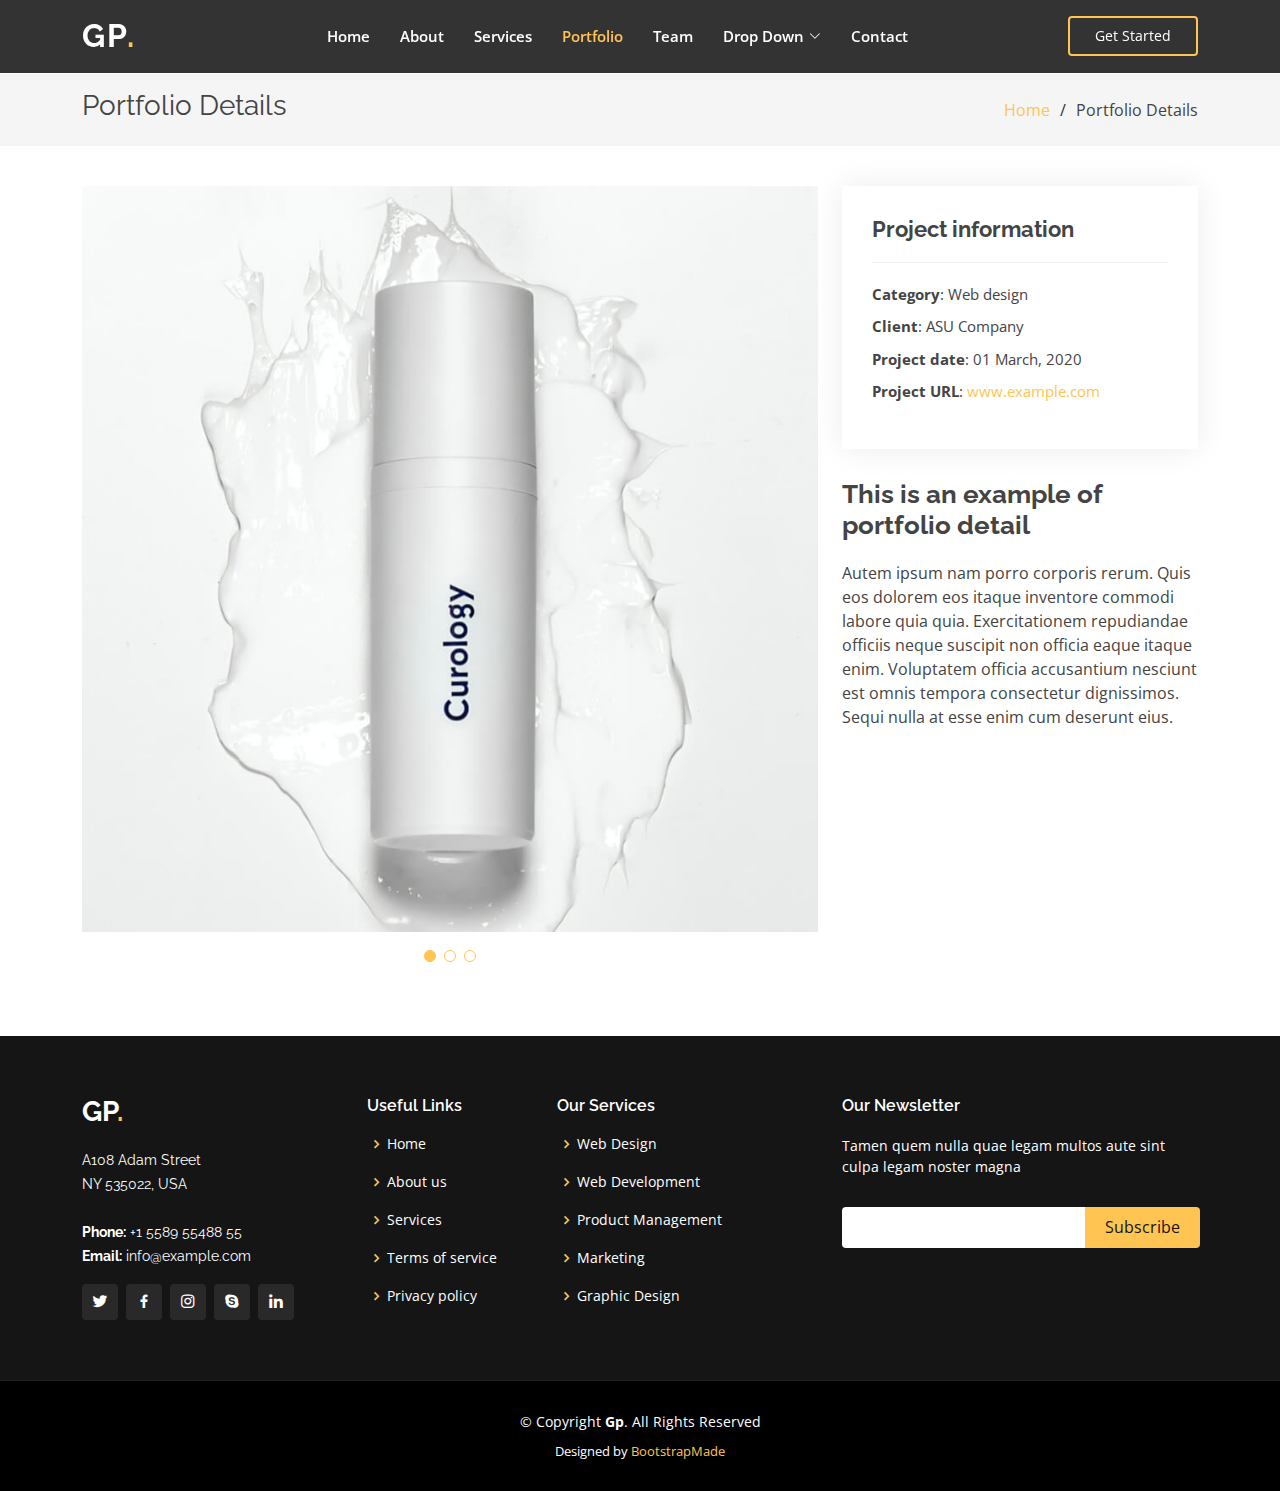
<file: Gp/portfolio-details.html>
<!DOCTYPE html>
<html lang="en">

<head>
  <meta charset="utf-8">
  <meta content="width=device-width, initial-scale=1.0" name="viewport">

  <title>Portfolio Details - Gp Bootstrap Template</title>
  <meta content="" name="description">
  <meta content="" name="keywords">

  <!-- Favicons -->
  <link href="assets/img/favicon.png" rel="icon">
  <link href="assets/img/apple-touch-icon.png" rel="apple-touch-icon">

  <!-- Google Fonts -->
  <link href="https://fonts.googleapis.com/css?family=Open+Sans:300,300i,400,400i,600,600i,700,700i|Raleway:300,300i,400,400i,500,500i,600,600i,700,700i|Poppins:300,300i,400,400i,500,500i,600,600i,700,700i" rel="stylesheet">

  <!-- Vendor CSS Files -->
  <link href="assets/vendor/aos/aos.css" rel="stylesheet">
  <link href="assets/vendor/bootstrap/css/bootstrap.min.css" rel="stylesheet">
  <link href="assets/vendor/bootstrap-icons/bootstrap-icons.css" rel="stylesheet">
  <link href="assets/vendor/boxicons/css/boxicons.min.css" rel="stylesheet">
  <link href="assets/vendor/glightbox/css/glightbox.min.css" rel="stylesheet">
  <link href="assets/vendor/remixicon/remixicon.css" rel="stylesheet">
  <link href="assets/vendor/swiper/swiper-bundle.min.css" rel="stylesheet">

  <!-- Template Main CSS File -->
  <link href="assets/css/style.css" rel="stylesheet">

  <!-- =======================================================
  * Template Name: Gp
  * Updated: Mar 09 2023 with Bootstrap v5.2.3
  * Template URL: https://bootstrapmade.com/gp-free-multipurpose-html-bootstrap-template/
  * Author: BootstrapMade.com
  * License: https://bootstrapmade.com/license/
  ======================================================== -->
</head>

<body>

  <!-- ======= Header ======= -->
  <header id="header" class="fixed-top header-inner-pages">
    <div class="container d-flex align-items-center justify-content-lg-between">

      <h1 class="logo me-auto me-lg-0"><a href="index.html">Gp<span>.</span></a></h1>
      <!-- Uncomment below if you prefer to use an image logo -->
      <!-- <a href="index.html" class="logo me-auto me-lg-0"><img src="assets/img/logo.png" alt="" class="img-fluid"></a>-->

      <nav id="navbar" class="navbar order-last order-lg-0">
        <ul>
          <li><a class="nav-link scrollto " href="#hero">Home</a></li>
          <li><a class="nav-link scrollto" href="#about">About</a></li>
          <li><a class="nav-link scrollto" href="#services">Services</a></li>
          <li><a class="nav-link scrollto active" href="#portfolio">Portfolio</a></li>
          <li><a class="nav-link scrollto" href="#team">Team</a></li>
          <li class="dropdown"><a href="#"><span>Drop Down</span> <i class="bi bi-chevron-down"></i></a>
            <ul>
              <li><a href="#">Drop Down 1</a></li>
              <li class="dropdown"><a href="#"><span>Deep Drop Down</span> <i class="bi bi-chevron-right"></i></a>
                <ul>
                  <li><a href="#">Deep Drop Down 1</a></li>
                  <li><a href="#">Deep Drop Down 2</a></li>
                  <li><a href="#">Deep Drop Down 3</a></li>
                  <li><a href="#">Deep Drop Down 4</a></li>
                  <li><a href="#">Deep Drop Down 5</a></li>
                </ul>
              </li>
              <li><a href="#">Drop Down 2</a></li>
              <li><a href="#">Drop Down 3</a></li>
              <li><a href="#">Drop Down 4</a></li>
            </ul>
          </li>
          <li><a class="nav-link scrollto" href="#contact">Contact</a></li>
        </ul>
        <i class="bi bi-list mobile-nav-toggle"></i>
      </nav><!-- .navbar -->

      <a href="#about" class="get-started-btn scrollto">Get Started</a>

    </div>
  </header><!-- End Header -->

  <main id="main">

    <!-- ======= Breadcrumbs ======= -->
    <section id="breadcrumbs" class="breadcrumbs">
      <div class="container">

        <div class="d-flex justify-content-between align-items-center">
          <h2>Portfolio Details</h2>
          <ol>
            <li><a href="index.html">Home</a></li>
            <li>Portfolio Details</li>
          </ol>
        </div>

      </div>
    </section><!-- End Breadcrumbs -->

    <!-- ======= Portfolio Details Section ======= -->
    <section id="portfolio-details" class="portfolio-details">
      <div class="container">

        <div class="row gy-4">

          <div class="col-lg-8">
            <div class="portfolio-details-slider swiper">
              <div class="swiper-wrapper align-items-center">

                <div class="swiper-slide">
                  <img src="assets/img/portfolio/portfolio-1.jpg" alt="">
                </div>

                <div class="swiper-slide">
                  <img src="assets/img/portfolio/portfolio-2.jpg" alt="">
                </div>

                <div class="swiper-slide">
                  <img src="assets/img/portfolio/portfolio-3.jpg" alt="">
                </div>

              </div>
              <div class="swiper-pagination"></div>
            </div>
          </div>

          <div class="col-lg-4">
            <div class="portfolio-info">
              <h3>Project information</h3>
              <ul>
                <li><strong>Category</strong>: Web design</li>
                <li><strong>Client</strong>: ASU Company</li>
                <li><strong>Project date</strong>: 01 March, 2020</li>
                <li><strong>Project URL</strong>: <a href="#">www.example.com</a></li>
              </ul>
            </div>
            <div class="portfolio-description">
              <h2>This is an example of portfolio detail</h2>
              <p>
                Autem ipsum nam porro corporis rerum. Quis eos dolorem eos itaque inventore commodi labore quia quia. Exercitationem repudiandae officiis neque suscipit non officia eaque itaque enim. Voluptatem officia accusantium nesciunt est omnis tempora consectetur dignissimos. Sequi nulla at esse enim cum deserunt eius.
              </p>
            </div>
          </div>

        </div>

      </div>
    </section><!-- End Portfolio Details Section -->

  </main><!-- End #main -->

  <!-- ======= Footer ======= -->
  <footer id="footer">
    <div class="footer-top">
      <div class="container">
        <div class="row">

          <div class="col-lg-3 col-md-6">
            <div class="footer-info">
              <h3>Gp<span>.</span></h3>
              <p>
                A108 Adam Street <br>
                NY 535022, USA<br><br>
                <strong>Phone:</strong> +1 5589 55488 55<br>
                <strong>Email:</strong> info@example.com<br>
              </p>
              <div class="social-links mt-3">
                <a href="#" class="twitter"><i class="bx bxl-twitter"></i></a>
                <a href="#" class="facebook"><i class="bx bxl-facebook"></i></a>
                <a href="#" class="instagram"><i class="bx bxl-instagram"></i></a>
                <a href="#" class="google-plus"><i class="bx bxl-skype"></i></a>
                <a href="#" class="linkedin"><i class="bx bxl-linkedin"></i></a>
              </div>
            </div>
          </div>

          <div class="col-lg-2 col-md-6 footer-links">
            <h4>Useful Links</h4>
            <ul>
              <li><i class="bx bx-chevron-right"></i> <a href="#">Home</a></li>
              <li><i class="bx bx-chevron-right"></i> <a href="#">About us</a></li>
              <li><i class="bx bx-chevron-right"></i> <a href="#">Services</a></li>
              <li><i class="bx bx-chevron-right"></i> <a href="#">Terms of service</a></li>
              <li><i class="bx bx-chevron-right"></i> <a href="#">Privacy policy</a></li>
            </ul>
          </div>

          <div class="col-lg-3 col-md-6 footer-links">
            <h4>Our Services</h4>
            <ul>
              <li><i class="bx bx-chevron-right"></i> <a href="#">Web Design</a></li>
              <li><i class="bx bx-chevron-right"></i> <a href="#">Web Development</a></li>
              <li><i class="bx bx-chevron-right"></i> <a href="#">Product Management</a></li>
              <li><i class="bx bx-chevron-right"></i> <a href="#">Marketing</a></li>
              <li><i class="bx bx-chevron-right"></i> <a href="#">Graphic Design</a></li>
            </ul>
          </div>

          <div class="col-lg-4 col-md-6 footer-newsletter">
            <h4>Our Newsletter</h4>
            <p>Tamen quem nulla quae legam multos aute sint culpa legam noster magna</p>
            <form action="" method="post">
              <input type="email" name="email"><input type="submit" value="Subscribe">
            </form>

          </div>

        </div>
      </div>
    </div>

    <div class="container">
      <div class="copyright">
        &copy; Copyright <strong><span>Gp</span></strong>. All Rights Reserved
      </div>
      <div class="credits">
        <!-- All the links in the footer should remain intact. -->
        <!-- You can delete the links only if you purchased the pro version. -->
        <!-- Licensing information: https://bootstrapmade.com/license/ -->
        <!-- Purchase the pro version with working PHP/AJAX contact form: https://bootstrapmade.com/gp-free-multipurpose-html-bootstrap-template/ -->
        Designed by <a href="https://bootstrapmade.com/">BootstrapMade</a>
      </div>
    </div>
  </footer><!-- End Footer -->

  <div id="preloader"></div>
  <a href="#" class="back-to-top d-flex align-items-center justify-content-center"><i class="bi bi-arrow-up-short"></i></a>

  <!-- Vendor JS Files -->
  <script src="assets/vendor/purecounter/purecounter_vanilla.js"></script>
  <script src="assets/vendor/aos/aos.js"></script>
  <script src="assets/vendor/bootstrap/js/bootstrap.bundle.min.js"></script>
  <script src="assets/vendor/glightbox/js/glightbox.min.js"></script>
  <script src="assets/vendor/isotope-layout/isotope.pkgd.min.js"></script>
  <script src="assets/vendor/swiper/swiper-bundle.min.js"></script>
  <script src="assets/vendor/php-email-form/validate.js"></script>

  <!-- Template Main JS File -->
  <script src="assets/js/main.js"></script>

</body>

</html>
</file>
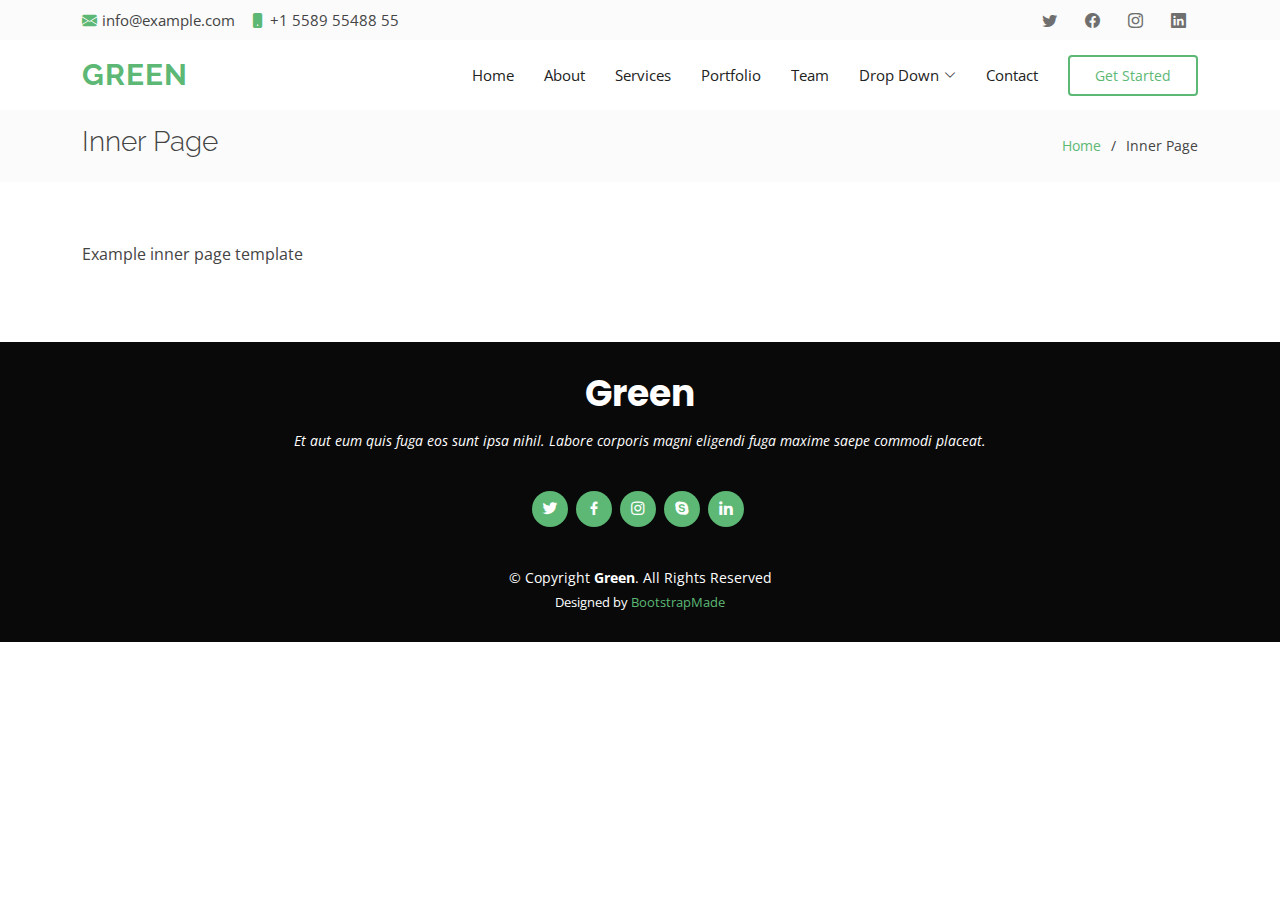
<file: Green/inner-page.html>
<!DOCTYPE html>
<html lang="en">

<head>
  <meta charset="utf-8">
  <meta content="width=device-width, initial-scale=1.0" name="viewport">

  <title>Inner Page - Green Bootstrap Template</title>
  <meta content="" name="description">
  <meta content="" name="keywords">

  <!-- Favicons -->
  <link href="assets/img/favicon.png" rel="icon">
  <link href="assets/img/apple-touch-icon.png" rel="apple-touch-icon">

  <!-- Google Fonts -->
  <link href="https://fonts.googleapis.com/css?family=Open+Sans:300,300i,400,400i,600,600i,700,700i|Raleway:300,300i,400,400i,500,500i,600,600i,700,700i|Poppins:300,300i,400,400i,500,500i,600,600i,700,700i" rel="stylesheet">

  <!-- Vendor CSS Files -->
  <link href="assets/vendor/animate.css/animate.min.css" rel="stylesheet">
  <link href="assets/vendor/bootstrap/css/bootstrap.min.css" rel="stylesheet">
  <link href="assets/vendor/bootstrap-icons/bootstrap-icons.css" rel="stylesheet">
  <link href="assets/vendor/boxicons/css/boxicons.min.css" rel="stylesheet">
  <link href="assets/vendor/glightbox/css/glightbox.min.css" rel="stylesheet">
  <link href="assets/vendor/swiper/swiper-bundle.min.css" rel="stylesheet">

  <!-- Template Main CSS File -->
  <link href="assets/css/style.css" rel="stylesheet">

  <!-- =======================================================
  * Template Name: Green
  * Updated: Mar 09 2023 with Bootstrap v5.2.3
  * Template URL: https://bootstrapmade.com/green-free-one-page-bootstrap-template/
  * Author: BootstrapMade.com
  * License: https://bootstrapmade.com/license/
  ======================================================== -->
</head>

<body>

  <!-- ======= Top Bar ======= -->
  <section id="topbar" class="d-flex align-items-center">
    <div class="container d-flex justify-content-center justify-content-md-between">
      <div class="contact-info d-flex align-items-center">
        <i class="bi bi-envelope-fill"></i><a href="mailto:contact@example.com">info@example.com</a>
        <i class="bi bi-phone-fill phone-icon"></i> +1 5589 55488 55
      </div>
      <div class="social-links d-none d-md-block">
        <a href="#" class="twitter"><i class="bi bi-twitter"></i></a>
        <a href="#" class="facebook"><i class="bi bi-facebook"></i></a>
        <a href="#" class="instagram"><i class="bi bi-instagram"></i></a>
        <a href="#" class="linkedin"><i class="bi bi-linkedin"></i></i></a>
      </div>
    </div>
  </section>

  <!-- ======= Header ======= -->
  <header id="header" class="d-flex align-items-center">
    <div class="container d-flex align-items-center">

      <h1 class="logo me-auto"><a href="index.html">Green</a></h1>
      <!-- Uncomment below if you prefer to use an image logo -->
      <!-- <a href="index.html" class="logo me-auto"><img src="assets/img/logo.png" alt="" class="img-fluid"></a>-->

      <nav id="navbar" class="navbar">
        <ul>
          <li><a class="nav-link scrollto " href="#hero">Home</a></li>
          <li><a class="nav-link scrollto" href="#about">About</a></li>
          <li><a class="nav-link scrollto" href="#services">Services</a></li>
          <li><a class="nav-link scrollto " href="#portfolio">Portfolio</a></li>
          <li><a class="nav-link scrollto" href="#team">Team</a></li>
          <li class="dropdown"><a href="#"><span>Drop Down</span> <i class="bi bi-chevron-down"></i></a>
            <ul>
              <li><a href="#">Drop Down 1</a></li>
              <li class="dropdown"><a href="#"><span>Deep Drop Down</span> <i class="bi bi-chevron-right"></i></a>
                <ul>
                  <li><a href="#">Deep Drop Down 1</a></li>
                  <li><a href="#">Deep Drop Down 2</a></li>
                  <li><a href="#">Deep Drop Down 3</a></li>
                  <li><a href="#">Deep Drop Down 4</a></li>
                  <li><a href="#">Deep Drop Down 5</a></li>
                </ul>
              </li>
              <li><a href="#">Drop Down 2</a></li>
              <li><a href="#">Drop Down 3</a></li>
              <li><a href="#">Drop Down 4</a></li>
            </ul>
          </li>
          <li><a class="nav-link scrollto" href="#contact">Contact</a></li>
          <li><a class="getstarted scrollto" href="#about">Get Started</a></li>
        </ul>
        <i class="bi bi-list mobile-nav-toggle"></i>
      </nav><!-- .navbar -->

    </div>
  </header><!-- End Header -->

  <main id="main">

    <!-- ======= Breadcrumbs ======= -->
    <section class="breadcrumbs">
      <div class="container">

        <div class="d-flex justify-content-between align-items-center">
          <h2>Inner Page</h2>
          <ol>
            <li><a href="index.html">Home</a></li>
            <li>Inner Page</li>
          </ol>
        </div>

      </div>
    </section><!-- End Breadcrumbs -->

    <section class="inner-page">
      <div class="container">
        <p>
          Example inner page template
        </p>
      </div>
    </section>

  </main><!-- End #main -->

  <!-- ======= Footer ======= -->
  <footer id="footer">
    <div class="container">
      <h3>Green</h3>
      <p>Et aut eum quis fuga eos sunt ipsa nihil. Labore corporis magni eligendi fuga maxime saepe commodi placeat.</p>
      <div class="social-links">
        <a href="#" class="twitter"><i class="bx bxl-twitter"></i></a>
        <a href="#" class="facebook"><i class="bx bxl-facebook"></i></a>
        <a href="#" class="instagram"><i class="bx bxl-instagram"></i></a>
        <a href="#" class="google-plus"><i class="bx bxl-skype"></i></a>
        <a href="#" class="linkedin"><i class="bx bxl-linkedin"></i></a>
      </div>
      <div class="copyright">
        &copy; Copyright <strong><span>Green</span></strong>. All Rights Reserved
      </div>
      <div class="credits">
        <!-- All the links in the footer should remain intact. -->
        <!-- You can delete the links only if you purchased the pro version. -->
        <!-- Licensing information: https://bootstrapmade.com/license/ -->
        <!-- Purchase the pro version with working PHP/AJAX contact form: https://bootstrapmade.com/green-free-one-page-bootstrap-template/ -->
        Designed by <a href="https://bootstrapmade.com/">BootstrapMade</a>
      </div>
    </div>
  </footer><!-- End Footer -->

  <a href="#" class="back-to-top d-flex align-items-center justify-content-center"><i class="bi bi-arrow-up-short"></i></a>

  <!-- Vendor JS Files -->
  <script src="assets/vendor/bootstrap/js/bootstrap.bundle.min.js"></script>
  <script src="assets/vendor/glightbox/js/glightbox.min.js"></script>
  <script src="assets/vendor/isotope-layout/isotope.pkgd.min.js"></script>
  <script src="assets/vendor/swiper/swiper-bundle.min.js"></script>
  <script src="assets/vendor/php-email-form/validate.js"></script>

  <!-- Template Main JS File -->
  <script src="assets/js/main.js"></script>

</body>

</html>
</file>
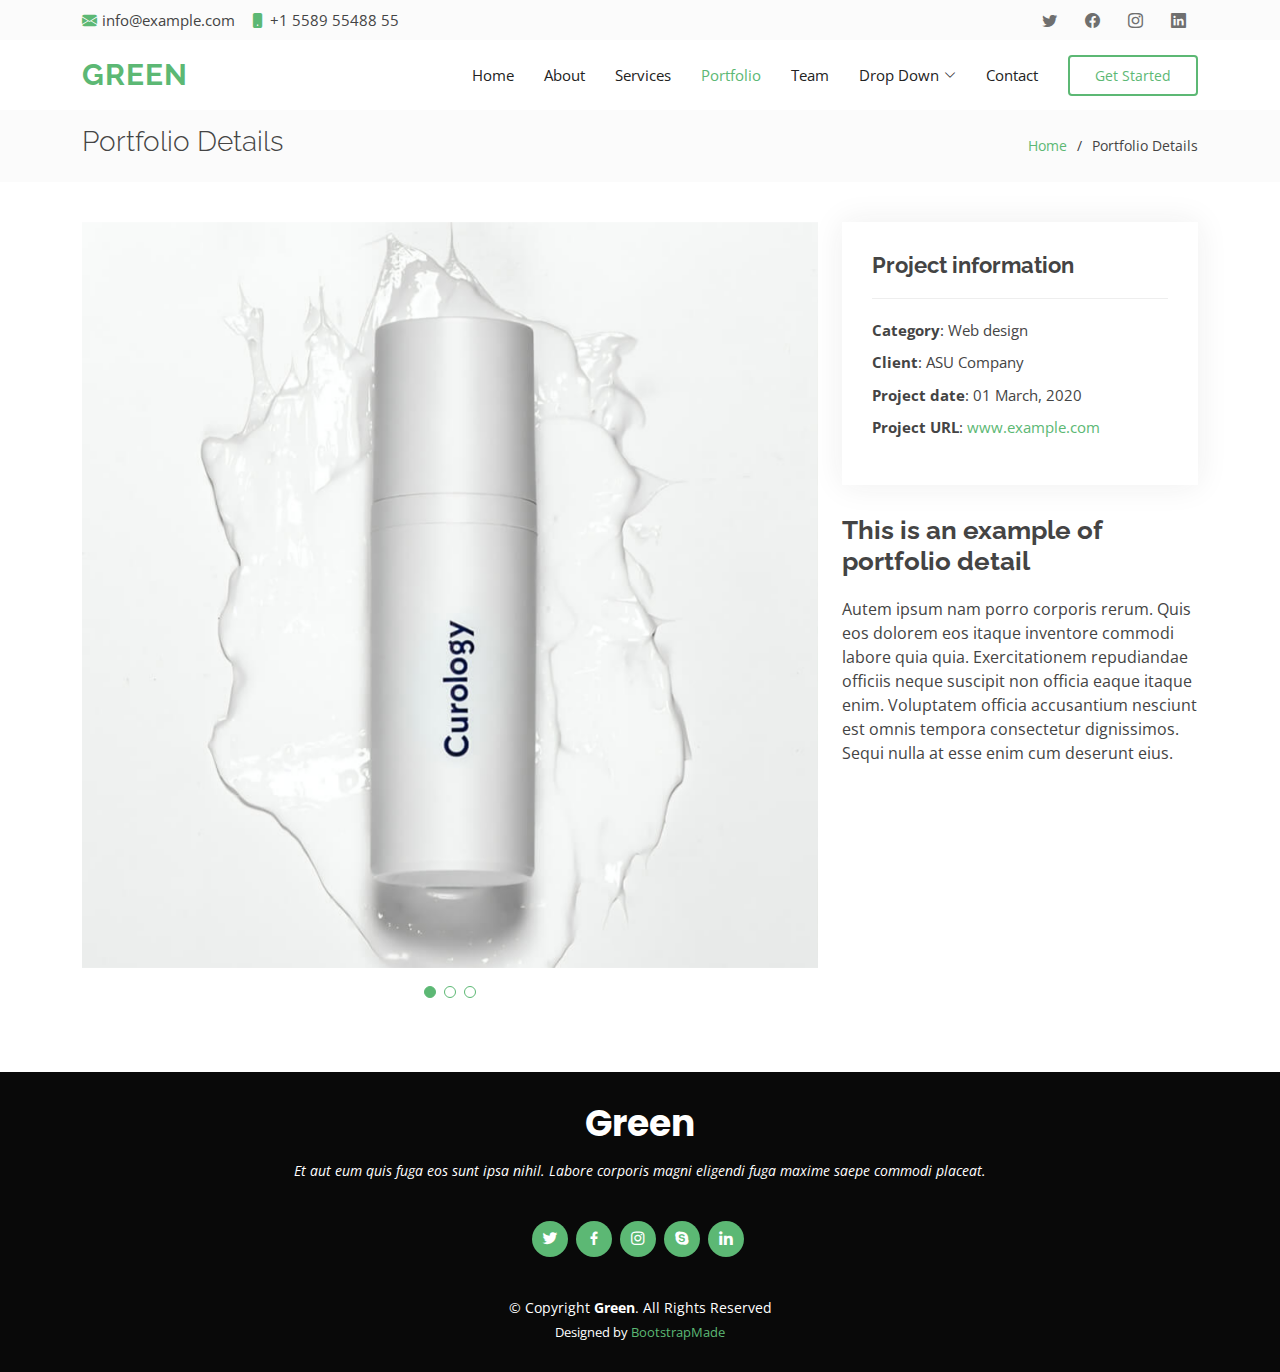
<file: Green/portfolio-details.html>
<!DOCTYPE html>
<html lang="en">

<head>
  <meta charset="utf-8">
  <meta content="width=device-width, initial-scale=1.0" name="viewport">

  <title>Portfolio Details - Green Bootstrap Template</title>
  <meta content="" name="description">
  <meta content="" name="keywords">

  <!-- Favicons -->
  <link href="assets/img/favicon.png" rel="icon">
  <link href="assets/img/apple-touch-icon.png" rel="apple-touch-icon">

  <!-- Google Fonts -->
  <link href="https://fonts.googleapis.com/css?family=Open+Sans:300,300i,400,400i,600,600i,700,700i|Raleway:300,300i,400,400i,500,500i,600,600i,700,700i|Poppins:300,300i,400,400i,500,500i,600,600i,700,700i" rel="stylesheet">

  <!-- Vendor CSS Files -->
  <link href="assets/vendor/animate.css/animate.min.css" rel="stylesheet">
  <link href="assets/vendor/bootstrap/css/bootstrap.min.css" rel="stylesheet">
  <link href="assets/vendor/bootstrap-icons/bootstrap-icons.css" rel="stylesheet">
  <link href="assets/vendor/boxicons/css/boxicons.min.css" rel="stylesheet">
  <link href="assets/vendor/glightbox/css/glightbox.min.css" rel="stylesheet">
  <link href="assets/vendor/swiper/swiper-bundle.min.css" rel="stylesheet">

  <!-- Template Main CSS File -->
  <link href="assets/css/style.css" rel="stylesheet">

  <!-- =======================================================
  * Template Name: Green
  * Updated: Mar 09 2023 with Bootstrap v5.2.3
  * Template URL: https://bootstrapmade.com/green-free-one-page-bootstrap-template/
  * Author: BootstrapMade.com
  * License: https://bootstrapmade.com/license/
  ======================================================== -->
</head>

<body>

  <!-- ======= Top Bar ======= -->
  <section id="topbar" class="d-flex align-items-center">
    <div class="container d-flex justify-content-center justify-content-md-between">
      <div class="contact-info d-flex align-items-center">
        <i class="bi bi-envelope-fill"></i><a href="mailto:contact@example.com">info@example.com</a>
        <i class="bi bi-phone-fill phone-icon"></i> +1 5589 55488 55
      </div>
      <div class="social-links d-none d-md-block">
        <a href="#" class="twitter"><i class="bi bi-twitter"></i></a>
        <a href="#" class="facebook"><i class="bi bi-facebook"></i></a>
        <a href="#" class="instagram"><i class="bi bi-instagram"></i></a>
        <a href="#" class="linkedin"><i class="bi bi-linkedin"></i></i></a>
      </div>
    </div>
  </section>

  <!-- ======= Header ======= -->
  <header id="header" class="d-flex align-items-center">
    <div class="container d-flex align-items-center">

      <h1 class="logo me-auto"><a href="index.html">Green</a></h1>
      <!-- Uncomment below if you prefer to use an image logo -->
      <!-- <a href="index.html" class="logo me-auto"><img src="assets/img/logo.png" alt="" class="img-fluid"></a>-->

      <nav id="navbar" class="navbar">
        <ul>
          <li><a class="nav-link scrollto " href="#hero">Home</a></li>
          <li><a class="nav-link scrollto" href="#about">About</a></li>
          <li><a class="nav-link scrollto" href="#services">Services</a></li>
          <li><a class="nav-link scrollto active " href="#portfolio">Portfolio</a></li>
          <li><a class="nav-link scrollto" href="#team">Team</a></li>
          <li class="dropdown"><a href="#"><span>Drop Down</span> <i class="bi bi-chevron-down"></i></a>
            <ul>
              <li><a href="#">Drop Down 1</a></li>
              <li class="dropdown"><a href="#"><span>Deep Drop Down</span> <i class="bi bi-chevron-right"></i></a>
                <ul>
                  <li><a href="#">Deep Drop Down 1</a></li>
                  <li><a href="#">Deep Drop Down 2</a></li>
                  <li><a href="#">Deep Drop Down 3</a></li>
                  <li><a href="#">Deep Drop Down 4</a></li>
                  <li><a href="#">Deep Drop Down 5</a></li>
                </ul>
              </li>
              <li><a href="#">Drop Down 2</a></li>
              <li><a href="#">Drop Down 3</a></li>
              <li><a href="#">Drop Down 4</a></li>
            </ul>
          </li>
          <li><a class="nav-link scrollto" href="#contact">Contact</a></li>
          <li><a class="getstarted scrollto" href="#about">Get Started</a></li>
        </ul>
        <i class="bi bi-list mobile-nav-toggle"></i>
      </nav><!-- .navbar -->

    </div>
  </header><!-- End Header -->

  <main id="main">

    <!-- ======= Breadcrumbs ======= -->
    <section id="breadcrumbs" class="breadcrumbs">
      <div class="container">

        <div class="d-flex justify-content-between align-items-center">
          <h2>Portfolio Details</h2>
          <ol>
            <li><a href="index.html">Home</a></li>
            <li>Portfolio Details</li>
          </ol>
        </div>

      </div>
    </section><!-- End Breadcrumbs -->

    <!-- ======= Portfolio Details Section ======= -->
    <section id="portfolio-details" class="portfolio-details">
      <div class="container">

        <div class="row gy-4">

          <div class="col-lg-8">
            <div class="portfolio-details-slider swiper">
              <div class="swiper-wrapper align-items-center">

                <div class="swiper-slide">
                  <img src="assets/img/portfolio/portfolio-1.jpg" alt="">
                </div>

                <div class="swiper-slide">
                  <img src="assets/img/portfolio/portfolio-2.jpg" alt="">
                </div>

                <div class="swiper-slide">
                  <img src="assets/img/portfolio/portfolio-3.jpg" alt="">
                </div>

              </div>
              <div class="swiper-pagination"></div>
            </div>
          </div>

          <div class="col-lg-4">
            <div class="portfolio-info">
              <h3>Project information</h3>
              <ul>
                <li><strong>Category</strong>: Web design</li>
                <li><strong>Client</strong>: ASU Company</li>
                <li><strong>Project date</strong>: 01 March, 2020</li>
                <li><strong>Project URL</strong>: <a href="#">www.example.com</a></li>
              </ul>
            </div>
            <div class="portfolio-description">
              <h2>This is an example of portfolio detail</h2>
              <p>
                Autem ipsum nam porro corporis rerum. Quis eos dolorem eos itaque inventore commodi labore quia quia. Exercitationem repudiandae officiis neque suscipit non officia eaque itaque enim. Voluptatem officia accusantium nesciunt est omnis tempora consectetur dignissimos. Sequi nulla at esse enim cum deserunt eius.
              </p>
            </div>
          </div>

        </div>

      </div>
    </section><!-- End Portfolio Details Section -->

  </main><!-- End #main -->

  <!-- ======= Footer ======= -->
  <footer id="footer">
    <div class="container">
      <h3>Green</h3>
      <p>Et aut eum quis fuga eos sunt ipsa nihil. Labore corporis magni eligendi fuga maxime saepe commodi placeat.</p>
      <div class="social-links">
        <a href="#" class="twitter"><i class="bx bxl-twitter"></i></a>
        <a href="#" class="facebook"><i class="bx bxl-facebook"></i></a>
        <a href="#" class="instagram"><i class="bx bxl-instagram"></i></a>
        <a href="#" class="google-plus"><i class="bx bxl-skype"></i></a>
        <a href="#" class="linkedin"><i class="bx bxl-linkedin"></i></a>
      </div>
      <div class="copyright">
        &copy; Copyright <strong><span>Green</span></strong>. All Rights Reserved
      </div>
      <div class="credits">
        <!-- All the links in the footer should remain intact. -->
        <!-- You can delete the links only if you purchased the pro version. -->
        <!-- Licensing information: https://bootstrapmade.com/license/ -->
        <!-- Purchase the pro version with working PHP/AJAX contact form: https://bootstrapmade.com/green-free-one-page-bootstrap-template/ -->
        Designed by <a href="https://bootstrapmade.com/">BootstrapMade</a>
      </div>
    </div>
  </footer><!-- End Footer -->

  <a href="#" class="back-to-top d-flex align-items-center justify-content-center"><i class="bi bi-arrow-up-short"></i></a>

  <!-- Vendor JS Files -->
  <script src="assets/vendor/bootstrap/js/bootstrap.bundle.min.js"></script>
  <script src="assets/vendor/glightbox/js/glightbox.min.js"></script>
  <script src="assets/vendor/isotope-layout/isotope.pkgd.min.js"></script>
  <script src="assets/vendor/swiper/swiper-bundle.min.js"></script>
  <script src="assets/vendor/php-email-form/validate.js"></script>

  <!-- Template Main JS File -->
  <script src="assets/js/main.js"></script>

</body>

</html>
</file>
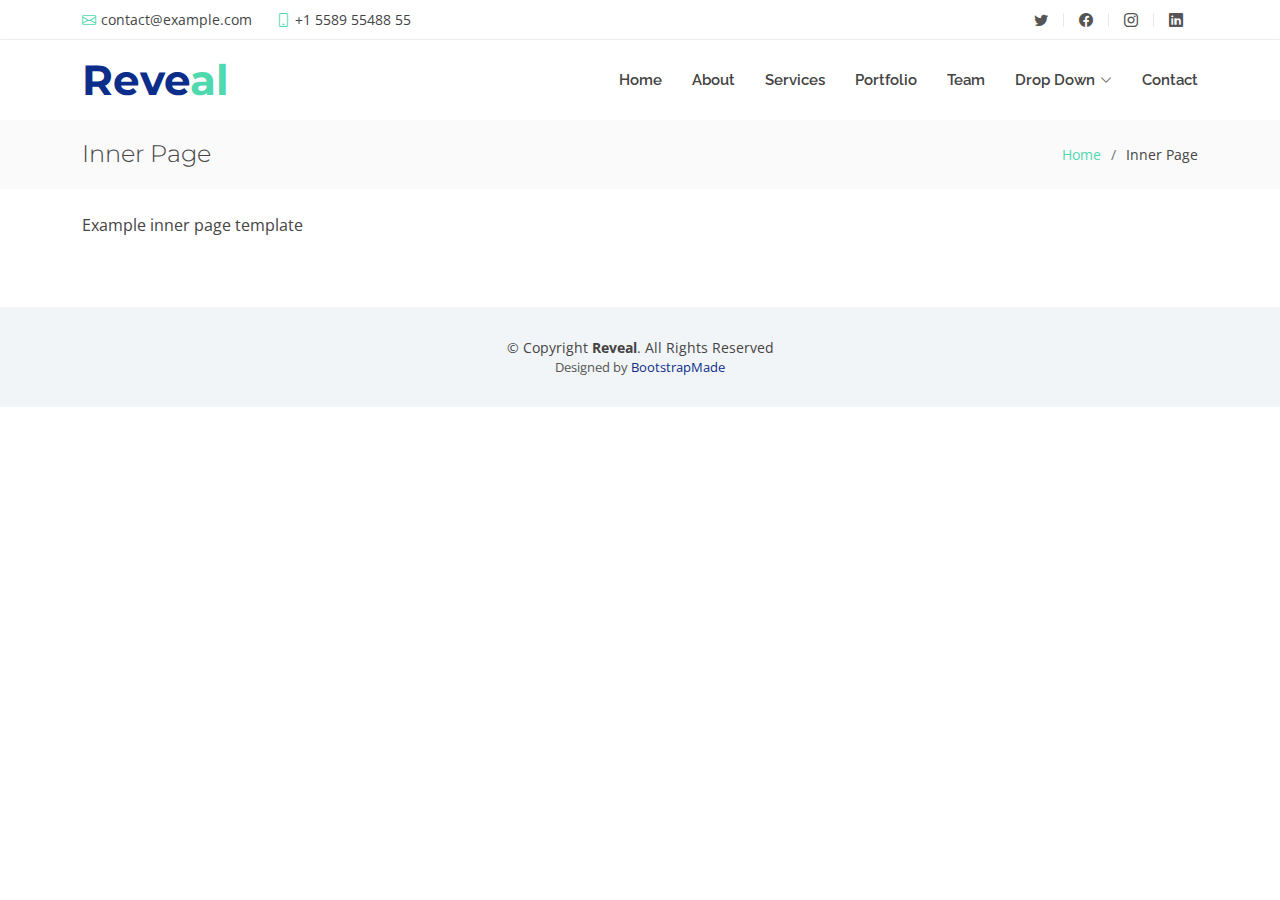
<file: Reveal/inner-page.html>
<!DOCTYPE html>
<html lang="en">

<head>
  <meta charset="utf-8">
  <meta content="width=device-width, initial-scale=1.0" name="viewport">

  <title>Inner Page - Reveal Bootstrap Template</title>
  <meta content="" name="description">
  <meta content="" name="keywords">

  <!-- Favicons -->
  <link href="assets/img/favicon.png" rel="icon">
  <link href="assets/img/apple-touch-icon.png" rel="apple-touch-icon">

  <!-- Google Fonts -->
  <link href="https://fonts.googleapis.com/css?family=Open+Sans:300,300i,400,400i,700,700i|Raleway:300,400,500,700,800|Montserrat:300,400,700" rel="stylesheet">

  <!-- Vendor CSS Files -->
  <link href="assets/vendor/aos/aos.css" rel="stylesheet">
  <link href="assets/vendor/bootstrap/css/bootstrap.min.css" rel="stylesheet">
  <link href="assets/vendor/bootstrap-icons/bootstrap-icons.css" rel="stylesheet">
  <link href="assets/vendor/boxicons/css/boxicons.min.css" rel="stylesheet">
  <link href="assets/vendor/glightbox/css/glightbox.min.css" rel="stylesheet">
  <link href="assets/vendor/swiper/swiper-bundle.min.css" rel="stylesheet">

  <!-- Template Main CSS File -->
  <link href="assets/css/style.css" rel="stylesheet">

  <!-- =======================================================
  * Template Name: Reveal
  * Updated: Mar 09 2023 with Bootstrap v5.2.3
  * Template URL: https://bootstrapmade.com/reveal-bootstrap-corporate-template/
  * Author: BootstrapMade.com
  * License: https://bootstrapmade.com/license/
  ======================================================== -->
</head>

<body>

  <!-- ======= Top Bar ======= -->
  <section id="topbar" class="d-flex align-items-center">
    <div class="container d-flex justify-content-center justify-content-md-between">
      <div class="contact-info d-flex align-items-center">
        <i class="bi bi-envelope d-flex align-items-center"><a href="mailto:contact@example.com">contact@example.com</a></i>
        <i class="bi bi-phone d-flex align-items-center ms-4"><span>+1 5589 55488 55</span></i>
      </div>
      <div class="social-links d-none d-md-flex align-items-center">
        <a href="#" class="twitter"><i class="bi bi-twitter"></i></a>
        <a href="#" class="facebook"><i class="bi bi-facebook"></i></a>
        <a href="#" class="instagram"><i class="bi bi-instagram"></i></a>
        <a href="#" class="linkedin"><i class="bi bi-linkedin"></i></i></a>
      </div>
    </div>
  </section><!-- End Top Bar-->

  <!-- ======= Header ======= -->
  <header id="header" class="d-flex align-items-center">
    <div class="container d-flex justify-content-between">

      <div id="logo">
        <h1><a href="index.html">Reve<span>al</span></a></h1>
        <!-- Uncomment below if you prefer to use an image logo -->
        <!-- <a href="index.html"><img src="assets/img/logo.png" alt=""></a>-->
      </div>

      <nav id="navbar" class="navbar">
        <ul>
          <li><a class="nav-link scrollto " href="#hero">Home</a></li>
          <li><a class="nav-link scrollto" href="#about">About</a></li>
          <li><a class="nav-link scrollto" href="#services">Services</a></li>
          <li><a class="nav-link scrollto " href="#portfolio">Portfolio</a></li>
          <li><a class="nav-link scrollto" href="#team">Team</a></li>
          <li class="dropdown"><a href="#"><span>Drop Down</span> <i class="bi bi-chevron-down"></i></a>
            <ul>
              <li><a href="#">Drop Down 1</a></li>
              <li class="dropdown"><a href="#"><span>Deep Drop Down</span> <i class="bi bi-chevron-right"></i></a>
                <ul>
                  <li><a href="#">Deep Drop Down 1</a></li>
                  <li><a href="#">Deep Drop Down 2</a></li>
                  <li><a href="#">Deep Drop Down 3</a></li>
                  <li><a href="#">Deep Drop Down 4</a></li>
                  <li><a href="#">Deep Drop Down 5</a></li>
                </ul>
              </li>
              <li><a href="#">Drop Down 2</a></li>
              <li><a href="#">Drop Down 3</a></li>
              <li><a href="#">Drop Down 4</a></li>
            </ul>
          </li>
          <li><a class="nav-link scrollto" href="#contact">Contact</a></li>
        </ul>
        <i class="bi bi-list mobile-nav-toggle"></i>
      </nav><!-- .navbar -->

    </div>
  </header><!-- End Header -->

  <main id="main">

    <!-- ======= Breadcrumbs Section ======= -->
    <section class="breadcrumbs">
      <div class="container">

        <div class="d-flex justify-content-between align-items-center">
          <h2>Inner Page</h2>
          <ol>
            <li><a href="index.html">Home</a></li>
            <li>Inner Page</li>
          </ol>
        </div>

      </div>
    </section><!-- End Breadcrumbs Section -->

    <section class="inner-page pt-4">
      <div class="container">
        <p>
          Example inner page template
        </p>
      </div>
    </section>

  </main><!-- End #main -->

  <!-- ======= Footer ======= -->
  <footer id="footer">
    <div class="container">
      <div class="copyright">
        &copy; Copyright <strong>Reveal</strong>. All Rights Reserved
      </div>
      <div class="credits">
        <!--
        All the links in the footer should remain intact.
        You can delete the links only if you purchased the pro version.
        Licensing information: https://bootstrapmade.com/license/
        Purchase the pro version with working PHP/AJAX contact form: https://bootstrapmade.com/buy/?theme=Reveal
      -->
        Designed by <a href="https://bootstrapmade.com/">BootstrapMade</a>
      </div>
    </div>
  </footer><!-- End Footer -->

  <a href="#" class="back-to-top d-flex align-items-center justify-content-center"><i class="bi bi-arrow-up-short"></i></a>

  <!-- Vendor JS Files -->
  <script src="assets/vendor/aos/aos.js"></script>
  <script src="assets/vendor/bootstrap/js/bootstrap.bundle.min.js"></script>
  <script src="assets/vendor/glightbox/js/glightbox.min.js"></script>
  <script src="assets/vendor/isotope-layout/isotope.pkgd.min.js"></script>
  <script src="assets/vendor/swiper/swiper-bundle.min.js"></script>
  <script src="assets/vendor/php-email-form/validate.js"></script>

  <!-- Template Main JS File -->
  <script src="assets/js/main.js"></script>

</body>

</html>
</file>
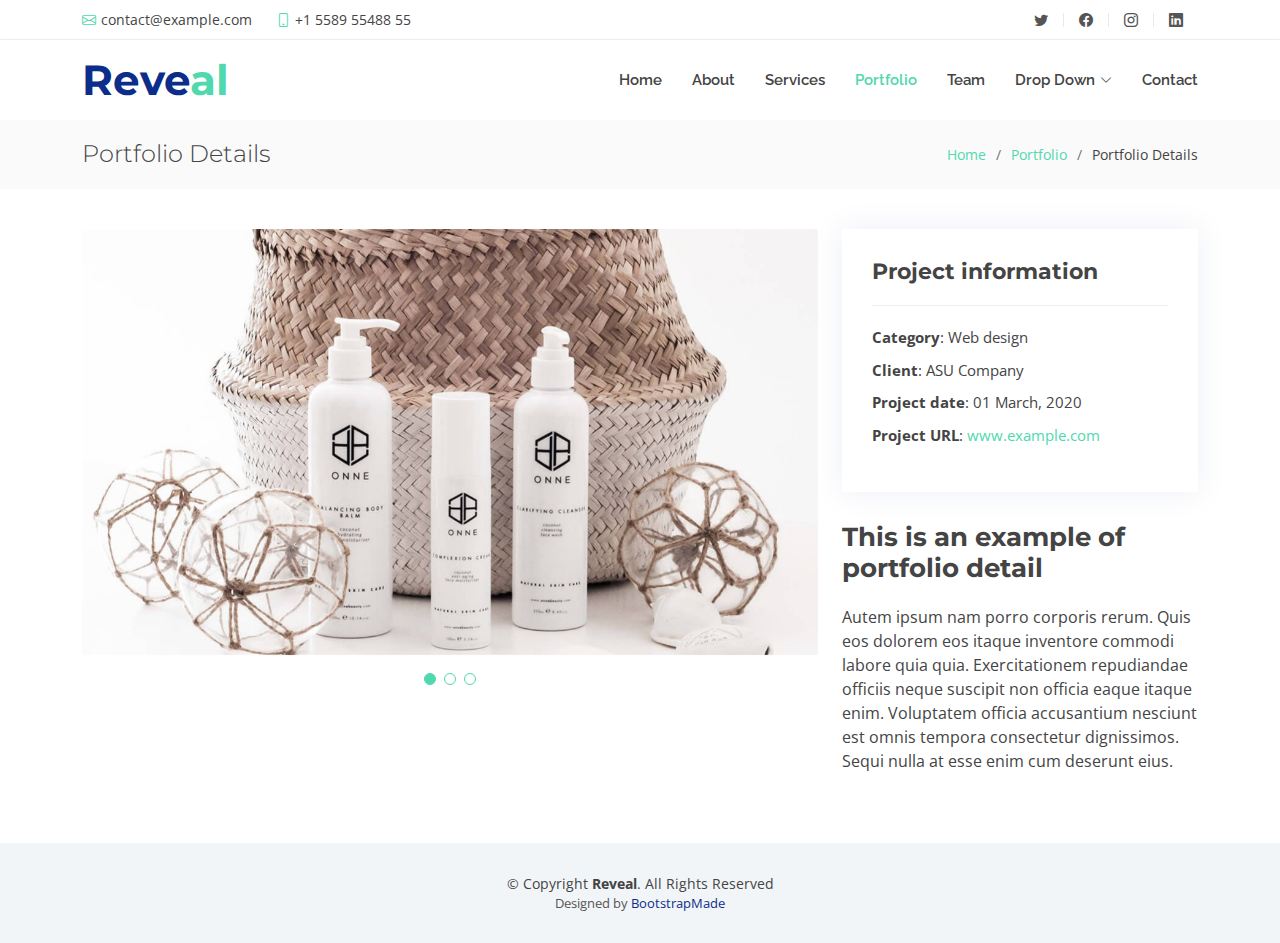
<file: Reveal/portfolio-details.html>
<!DOCTYPE html>
<html lang="en">

<head>
  <meta charset="utf-8">
  <meta content="width=device-width, initial-scale=1.0" name="viewport">

  <title>Portfolio Details - Reveal Bootstrap Template</title>
  <meta content="" name="description">
  <meta content="" name="keywords">

  <!-- Favicons -->
  <link href="assets/img/favicon.png" rel="icon">
  <link href="assets/img/apple-touch-icon.png" rel="apple-touch-icon">

  <!-- Google Fonts -->
  <link href="https://fonts.googleapis.com/css?family=Open+Sans:300,300i,400,400i,700,700i|Raleway:300,400,500,700,800|Montserrat:300,400,700" rel="stylesheet">

  <!-- Vendor CSS Files -->
  <link href="assets/vendor/aos/aos.css" rel="stylesheet">
  <link href="assets/vendor/bootstrap/css/bootstrap.min.css" rel="stylesheet">
  <link href="assets/vendor/bootstrap-icons/bootstrap-icons.css" rel="stylesheet">
  <link href="assets/vendor/boxicons/css/boxicons.min.css" rel="stylesheet">
  <link href="assets/vendor/glightbox/css/glightbox.min.css" rel="stylesheet">
  <link href="assets/vendor/swiper/swiper-bundle.min.css" rel="stylesheet">

  <!-- Template Main CSS File -->
  <link href="assets/css/style.css" rel="stylesheet">

  <!-- =======================================================
  * Template Name: Reveal
  * Updated: Mar 09 2023 with Bootstrap v5.2.3
  * Template URL: https://bootstrapmade.com/reveal-bootstrap-corporate-template/
  * Author: BootstrapMade.com
  * License: https://bootstrapmade.com/license/
  ======================================================== -->
</head>

<body>

  <!-- ======= Top Bar ======= -->
  <section id="topbar" class="d-flex align-items-center">
    <div class="container d-flex justify-content-center justify-content-md-between">
      <div class="contact-info d-flex align-items-center">
        <i class="bi bi-envelope d-flex align-items-center"><a href="mailto:contact@example.com">contact@example.com</a></i>
        <i class="bi bi-phone d-flex align-items-center ms-4"><span>+1 5589 55488 55</span></i>
      </div>
      <div class="social-links d-none d-md-flex align-items-center">
        <a href="#" class="twitter"><i class="bi bi-twitter"></i></a>
        <a href="#" class="facebook"><i class="bi bi-facebook"></i></a>
        <a href="#" class="instagram"><i class="bi bi-instagram"></i></a>
        <a href="#" class="linkedin"><i class="bi bi-linkedin"></i></i></a>
      </div>
    </div>
  </section><!-- End Top Bar-->

  <!-- ======= Header ======= -->
  <header id="header" class="d-flex align-items-center">
    <div class="container d-flex justify-content-between">

      <div id="logo">
        <h1><a href="index.html">Reve<span>al</span></a></h1>
        <!-- Uncomment below if you prefer to use an image logo -->
        <!-- <a href="index.html"><img src="assets/img/logo.png" alt=""></a>-->
      </div>

      <nav id="navbar" class="navbar">
        <ul>
          <li><a class="nav-link scrollto " href="#hero">Home</a></li>
          <li><a class="nav-link scrollto" href="#about">About</a></li>
          <li><a class="nav-link scrollto" href="#services">Services</a></li>
          <li><a class="nav-link scrollto active" href="#portfolio">Portfolio</a></li>
          <li><a class="nav-link scrollto" href="#team">Team</a></li>
          <li class="dropdown"><a href="#"><span>Drop Down</span> <i class="bi bi-chevron-down"></i></a>
            <ul>
              <li><a href="#">Drop Down 1</a></li>
              <li class="dropdown"><a href="#"><span>Deep Drop Down</span> <i class="bi bi-chevron-right"></i></a>
                <ul>
                  <li><a href="#">Deep Drop Down 1</a></li>
                  <li><a href="#">Deep Drop Down 2</a></li>
                  <li><a href="#">Deep Drop Down 3</a></li>
                  <li><a href="#">Deep Drop Down 4</a></li>
                  <li><a href="#">Deep Drop Down 5</a></li>
                </ul>
              </li>
              <li><a href="#">Drop Down 2</a></li>
              <li><a href="#">Drop Down 3</a></li>
              <li><a href="#">Drop Down 4</a></li>
            </ul>
          </li>
          <li><a class="nav-link scrollto" href="#contact">Contact</a></li>
        </ul>
        <i class="bi bi-list mobile-nav-toggle"></i>
      </nav><!-- .navbar -->

    </div>
  </header><!-- End Header -->

  <main id="main">

    <!-- ======= Breadcrumbs Section ======= -->
    <section class="breadcrumbs">
      <div class="container">

        <div class="d-flex justify-content-between align-items-center">
          <h2>Portfolio Details</h2>
          <ol>
            <li><a href="index.html">Home</a></li>
            <li><a href="portfolio.html">Portfolio</a></li>
            <li>Portfolio Details</li>
          </ol>
        </div>

      </div>
    </section><!-- Breadcrumbs Section -->

    <!-- ======= Portfolio Details Section ======= -->
    <section id="portfolio-details" class="portfolio-details">
      <div class="container">

        <div class="row gy-4">

          <div class="col-lg-8">
            <div class="portfolio-details-slider swiper">
              <div class="swiper-wrapper align-items-center">

                <div class="swiper-slide">
                  <img src="assets/img/portfolio/portfolio-details-1.jpg" alt="">
                </div>

                <div class="swiper-slide">
                  <img src="assets/img/portfolio/portfolio-details-2.jpg" alt="">
                </div>

                <div class="swiper-slide">
                  <img src="assets/img/portfolio/portfolio-details-3.jpg" alt="">
                </div>

              </div>
              <div class="swiper-pagination"></div>
            </div>
          </div>

          <div class="col-lg-4">
            <div class="portfolio-info">
              <h3>Project information</h3>
              <ul>
                <li><strong>Category</strong>: Web design</li>
                <li><strong>Client</strong>: ASU Company</li>
                <li><strong>Project date</strong>: 01 March, 2020</li>
                <li><strong>Project URL</strong>: <a href="#">www.example.com</a></li>
              </ul>
            </div>
            <div class="portfolio-description">
              <h2>This is an example of portfolio detail</h2>
              <p>
                Autem ipsum nam porro corporis rerum. Quis eos dolorem eos itaque inventore commodi labore quia quia. Exercitationem repudiandae officiis neque suscipit non officia eaque itaque enim. Voluptatem officia accusantium nesciunt est omnis tempora consectetur dignissimos. Sequi nulla at esse enim cum deserunt eius.
              </p>
            </div>
          </div>

        </div>

      </div>
    </section><!-- End Portfolio Details Section -->

  </main><!-- End #main -->

  <!-- ======= Footer ======= -->
  <footer id="footer">
    <div class="container">
      <div class="copyright">
        &copy; Copyright <strong>Reveal</strong>. All Rights Reserved
      </div>
      <div class="credits">
        <!--
        All the links in the footer should remain intact.
        You can delete the links only if you purchased the pro version.
        Licensing information: https://bootstrapmade.com/license/
        Purchase the pro version with working PHP/AJAX contact form: https://bootstrapmade.com/buy/?theme=Reveal
      -->
        Designed by <a href="https://bootstrapmade.com/">BootstrapMade</a>
      </div>
    </div>
  </footer><!-- End Footer -->

  <a href="#" class="back-to-top d-flex align-items-center justify-content-center"><i class="bi bi-arrow-up-short"></i></a>

  <!-- Vendor JS Files -->
  <script src="assets/vendor/aos/aos.js"></script>
  <script src="assets/vendor/bootstrap/js/bootstrap.bundle.min.js"></script>
  <script src="assets/vendor/glightbox/js/glightbox.min.js"></script>
  <script src="assets/vendor/isotope-layout/isotope.pkgd.min.js"></script>
  <script src="assets/vendor/swiper/swiper-bundle.min.js"></script>
  <script src="assets/vendor/php-email-form/validate.js"></script>

  <!-- Template Main JS File -->
  <script src="assets/js/main.js"></script>

</body>

</html>
</file>
<file: Arsha/assets/css/style.css>
/**
* Template Name: Arsha
* Updated: Mar 09 2023 with Bootstrap v5.2.3
* Template URL: https://bootstrapmade.com/arsha-free-bootstrap-html-template-corporate/
* Author: BootstrapMade.com
* License: https://bootstrapmade.com/license/
*/

/*--------------------------------------------------------------
# General
--------------------------------------------------------------*/
body {
  font-family: "Open Sans", sans-serif;
  color: #444444;
}

a {
  color: #47b2e4;
  text-decoration: none;
}

a:hover {
  color: #73c5eb;
  text-decoration: none;
}

h1,
h2,
h3,
h4,
h5,
h6 {
  font-family: "Jost", sans-serif;
}

/*--------------------------------------------------------------
# Preloader
--------------------------------------------------------------*/
#preloader {
  position: fixed;
  top: 0;
  left: 0;
  right: 0;
  bottom: 0;
  z-index: 9999;
  overflow: hidden;
  background: #37517e;
}

#preloader:before {
  content: "";
  position: fixed;
  top: calc(50% - 30px);
  left: calc(50% - 30px);
  border: 6px solid #37517e;
  border-top-color: #fff;
  border-bottom-color: #fff;
  border-radius: 50%;
  width: 60px;
  height: 60px;
  animation: animate-preloader 1s linear infinite;
}

@keyframes animate-preloader {
  0% {
    transform: rotate(0deg);
  }

  100% {
    transform: rotate(360deg);
  }
}

/*--------------------------------------------------------------
# Back to top button
--------------------------------------------------------------*/
.back-to-top {
  position: fixed;
  visibility: hidden;
  opacity: 0;
  right: 15px;
  bottom: 15px;
  z-index: 996;
  background: #47b2e4;
  width: 40px;
  height: 40px;
  border-radius: 50px;
  transition: all 0.4s;
}

.back-to-top i {
  font-size: 24px;
  color: #fff;
  line-height: 0;
}

.back-to-top:hover {
  background: #6bc1e9;
  color: #fff;
}

.back-to-top.active {
  visibility: visible;
  opacity: 1;
}

/*--------------------------------------------------------------
# Header
--------------------------------------------------------------*/
#header {
  transition: all 0.5s;
  z-index: 997;
  padding: 15px 0;
}

#header.header-scrolled,
#header.header-inner-pages {
  background: rgba(40, 58, 90, 0.9);
}

#header .logo {
  font-size: 30px;
  margin: 0;
  padding: 0;
  line-height: 1;
  font-weight: 500;
  letter-spacing: 2px;
  text-transform: uppercase;
}

#header .logo a {
  color: #fff;
}

#header .logo img {
  max-height: 40px;
}

/*--------------------------------------------------------------
# Navigation Menu
--------------------------------------------------------------*/
/**
* Desktop Navigation 
*/
.navbar {
  padding: 0;
}

.navbar ul {
  margin: 0;
  padding: 0;
  display: flex;
  list-style: none;
  align-items: center;
}

.navbar li {
  position: relative;
}

.navbar a,
.navbar a:focus {
  display: flex;
  align-items: center;
  justify-content: space-between;
  padding: 10px 0 10px 30px;
  font-size: 15px;
  font-weight: 500;
  color: #fff;
  white-space: nowrap;
  transition: 0.3s;
}

.navbar a i,
.navbar a:focus i {
  font-size: 12px;
  line-height: 0;
  margin-left: 5px;
}

.navbar a:hover,
.navbar .active,
.navbar .active:focus,
.navbar li:hover>a {
  color: #47b2e4;
}

.navbar .getstarted,
.navbar .getstarted:focus {
  padding: 8px 20px;
  margin-left: 30px;
  border-radius: 50px;
  color: #fff;
  font-size: 14px;
  border: 2px solid #47b2e4;
  font-weight: 600;
}

.navbar .getstarted:hover,
.navbar .getstarted:focus:hover {
  color: #fff;
  background: #31a9e1;
}

.navbar .dropdown ul {
  display: block;
  position: absolute;
  left: 14px;
  top: calc(100% + 30px);
  margin: 0;
  padding: 10px 0;
  z-index: 99;
  opacity: 0;
  visibility: hidden;
  background: #fff;
  box-shadow: 0px 0px 30px rgba(127, 137, 161, 0.25);
  transition: 0.3s;
  border-radius: 4px;
}

.navbar .dropdown ul li {
  min-width: 200px;
}

.navbar .dropdown ul a {
  padding: 10px 20px;
  font-size: 14px;
  text-transform: none;
  font-weight: 500;
  color: #0c3c53;
}

.navbar .dropdown ul a i {
  font-size: 12px;
}

.navbar .dropdown ul a:hover,
.navbar .dropdown ul .active:hover,
.navbar .dropdown ul li:hover>a {
  color: #47b2e4;
}

.navbar .dropdown:hover>ul {
  opacity: 1;
  top: 100%;
  visibility: visible;
}

.navbar .dropdown .dropdown ul {
  top: 0;
  left: calc(100% - 30px);
  visibility: hidden;
}

.navbar .dropdown .dropdown:hover>ul {
  opacity: 1;
  top: 0;
  left: 100%;
  visibility: visible;
}

@media (max-width: 1366px) {
  .navbar .dropdown .dropdown ul {
    left: -90%;
  }

  .navbar .dropdown .dropdown:hover>ul {
    left: -100%;
  }
}

/**
* Mobile Navigation 
*/
.mobile-nav-toggle {
  color: #fff;
  font-size: 28px;
  cursor: pointer;
  display: none;
  line-height: 0;
  transition: 0.5s;
}

.mobile-nav-toggle.bi-x {
  color: #fff;
}

@media (max-width: 991px) {
  .mobile-nav-toggle {
    display: block;
  }

  .navbar ul {
    display: none;
  }
}

.navbar-mobile {
  position: fixed;
  overflow: hidden;
  top: 0;
  right: 0;
  left: 0;
  bottom: 0;
  background: rgba(40, 58, 90, 0.9);
  transition: 0.3s;
  z-index: 999;
}

.navbar-mobile .mobile-nav-toggle {
  position: absolute;
  top: 15px;
  right: 15px;
}

.navbar-mobile ul {
  display: block;
  position: absolute;
  top: 55px;
  right: 15px;
  bottom: 15px;
  left: 15px;
  padding: 10px 0;
  border-radius: 10px;
  background-color: #fff;
  overflow-y: auto;
  transition: 0.3s;
}

.navbar-mobile a,
.navbar-mobile a:focus {
  padding: 10px 20px;
  font-size: 15px;
  color: #37517e;
}

.navbar-mobile a:hover,
.navbar-mobile .active,
.navbar-mobile li:hover>a {
  color: #47b2e4;
}

.navbar-mobile .getstarted,
.navbar-mobile .getstarted:focus {
  margin: 15px;
  color: #37517e;
}

.navbar-mobile .dropdown ul {
  position: static;
  display: none;
  margin: 10px 20px;
  padding: 10px 0;
  z-index: 99;
  opacity: 1;
  visibility: visible;
  background: #fff;
  box-shadow: 0px 0px 30px rgba(127, 137, 161, 0.25);
}

.navbar-mobile .dropdown ul li {
  min-width: 200px;
}

.navbar-mobile .dropdown ul a {
  padding: 10px 20px;
}

.navbar-mobile .dropdown ul a i {
  font-size: 12px;
}

.navbar-mobile .dropdown ul a:hover,
.navbar-mobile .dropdown ul .active:hover,
.navbar-mobile .dropdown ul li:hover>a {
  color: #47b2e4;
}

.navbar-mobile .dropdown>.dropdown-active {
  display: block;
}

/*--------------------------------------------------------------
# Hero Section
--------------------------------------------------------------*/
#hero {
  width: 100%;
  height: 80vh;
  background: #37517e;
}

#hero .container {
  padding-top: 72px;
}

#hero h1 {
  margin: 0 0 10px 0;
  font-size: 48px;
  font-weight: 700;
  line-height: 56px;
  color: #fff;
}

#hero h2 {
  color: rgba(255, 255, 255, 0.6);
  margin-bottom: 50px;
  font-size: 24px;
}

#hero .btn-get-started {
  font-family: "Jost", sans-serif;
  font-weight: 500;
  font-size: 16px;
  letter-spacing: 1px;
  display: inline-block;
  padding: 10px 28px 11px 28px;
  border-radius: 50px;
  transition: 0.5s;
  margin: 10px 0 0 0;
  color: #fff;
  background: #47b2e4;
}

#hero .btn-get-started:hover {
  background: #209dd8;
}

#hero .btn-watch-video {
  font-size: 16px;
  display: flex;
  align-items: center;
  transition: 0.5s;
  margin: 10px 0 0 25px;
  color: #fff;
  line-height: 1;
}

#hero .btn-watch-video i {
  line-height: 0;
  color: #fff;
  font-size: 32px;
  transition: 0.3s;
  margin-right: 8px;
}

#hero .btn-watch-video:hover i {
  color: #47b2e4;
}

#hero .animated {
  animation: up-down 2s ease-in-out infinite alternate-reverse both;
}

@media (max-width: 991px) {
  #hero {
    height: 100vh;
    text-align: center;
  }

  #hero .animated {
    animation: none;
  }

  #hero .hero-img {
    text-align: center;
  }

  #hero .hero-img img {
    width: 50%;
  }
}

@media (max-width: 768px) {
  #hero h1 {
    font-size: 28px;
    line-height: 36px;
  }

  #hero h2 {
    font-size: 18px;
    line-height: 24px;
    margin-bottom: 30px;
  }

  #hero .hero-img img {
    width: 70%;
  }
}

@media (max-width: 575px) {
  #hero .hero-img img {
    width: 80%;
  }

  #hero .btn-get-started {
    font-size: 16px;
    padding: 10px 24px 11px 24px;
  }
}

@keyframes up-down {
  0% {
    transform: translateY(10px);
  }

  100% {
    transform: translateY(-10px);
  }
}

/*--------------------------------------------------------------
# Sections General
--------------------------------------------------------------*/
section {
  padding: 60px 0;
  overflow: hidden;
}

.section-bg {
  background-color: #f3f5fa;
}

.section-title {
  text-align: center;
  padding-bottom: 30px;
}

.section-title h2 {
  font-size: 32px;
  font-weight: bold;
  text-transform: uppercase;
  margin-bottom: 20px;
  padding-bottom: 20px;
  position: relative;
  color: #37517e;
}

.section-title h2::before {
  content: "";
  position: absolute;
  display: block;
  width: 120px;
  height: 1px;
  background: #ddd;
  bottom: 1px;
  left: calc(50% - 60px);
}

.section-title h2::after {
  content: "";
  position: absolute;
  display: block;
  width: 40px;
  height: 3px;
  background: #47b2e4;
  bottom: 0;
  left: calc(50% - 20px);
}

.section-title p {
  margin-bottom: 0;
}

/*--------------------------------------------------------------
# Clients
--------------------------------------------------------------*/
.clients {
  padding: 12px 0;
  text-align: center;
}

.clients img {
  max-width: 45%;
  transition: all 0.4s ease-in-out;
  display: inline-block;
  padding: 15px 0;
  filter: grayscale(100);
}

.clients img:hover {
  filter: none;
  transform: scale(1.1);
}

@media (max-width: 768px) {
  .clients img {
    max-width: 40%;
  }
}

/*--------------------------------------------------------------
# About Us
--------------------------------------------------------------*/
.about .content h3 {
  font-weight: 600;
  font-size: 26px;
}

.about .content ul {
  list-style: none;
  padding: 0;
}

.about .content ul li {
  padding-left: 28px;
  position: relative;
}

.about .content ul li+li {
  margin-top: 10px;
}

.about .content ul i {
  position: absolute;
  left: 0;
  top: 2px;
  font-size: 20px;
  color: #47b2e4;
  line-height: 1;
}

.about .content p:last-child {
  margin-bottom: 0;
}

.about .content .btn-learn-more {
  font-family: "Poppins", sans-serif;
  font-weight: 500;
  font-size: 14px;
  letter-spacing: 1px;
  display: inline-block;
  padding: 12px 32px;
  border-radius: 4px;
  transition: 0.3s;
  line-height: 1;
  color: #47b2e4;
  animation-delay: 0.8s;
  margin-top: 6px;
  border: 2px solid #47b2e4;
}

.about .content .btn-learn-more:hover {
  background: #47b2e4;
  color: #fff;
  text-decoration: none;
}

/*--------------------------------------------------------------
# Why Us
--------------------------------------------------------------*/
.why-us .content {
  padding: 60px 100px 0 100px;
}

.why-us .content h3 {
  font-weight: 400;
  font-size: 34px;
  color: #37517e;
}

.why-us .content h4 {
  font-size: 20px;
  font-weight: 700;
  margin-top: 5px;
}

.why-us .content p {
  font-size: 15px;
  color: #848484;
}

.why-us .img {
  background-size: contain;
  background-repeat: no-repeat;
  background-position: center center;
}

.why-us .accordion-list {
  padding: 0 100px 60px 100px;
}

.why-us .accordion-list ul {
  padding: 0;
  list-style: none;
}

.why-us .accordion-list li+li {
  margin-top: 15px;
}

.why-us .accordion-list li {
  padding: 20px;
  background: #fff;
  border-radius: 4px;
}

.why-us .accordion-list a {
  display: block;
  position: relative;
  font-family: "Poppins", sans-serif;
  font-size: 16px;
  line-height: 24px;
  font-weight: 500;
  padding-right: 30px;
  outline: none;
  cursor: pointer;
}

.why-us .accordion-list span {
  color: #47b2e4;
  font-weight: 600;
  font-size: 18px;
  padding-right: 10px;
}

.why-us .accordion-list i {
  font-size: 24px;
  position: absolute;
  right: 0;
  top: 0;
}

.why-us .accordion-list p {
  margin-bottom: 0;
  padding: 10px 0 0 0;
}

.why-us .accordion-list .icon-show {
  display: none;
}

.why-us .accordion-list a.collapsed {
  color: #343a40;
}

.why-us .accordion-list a.collapsed:hover {
  color: #47b2e4;
}

.why-us .accordion-list a.collapsed .icon-show {
  display: inline-block;
}

.why-us .accordion-list a.collapsed .icon-close {
  display: none;
}

@media (max-width: 1024px) {

  .why-us .content,
  .why-us .accordion-list {
    padding-left: 0;
    padding-right: 0;
  }
}

@media (max-width: 992px) {
  .why-us .img {
    min-height: 400px;
  }

  .why-us .content {
    padding-top: 30px;
  }

  .why-us .accordion-list {
    padding-bottom: 30px;
  }
}

@media (max-width: 575px) {
  .why-us .img {
    min-height: 200px;
  }
}

/*--------------------------------------------------------------
# Skills
--------------------------------------------------------------*/
.skills .content h3 {
  font-weight: 700;
  font-size: 32px;
  color: #37517e;
  font-family: "Poppins", sans-serif;
}

.skills .content ul {
  list-style: none;
  padding: 0;
}

.skills .content ul li {
  padding-bottom: 10px;
}

.skills .content ul i {
  font-size: 20px;
  padding-right: 4px;
  color: #47b2e4;
}

.skills .content p:last-child {
  margin-bottom: 0;
}

.skills .progress {
  height: 60px;
  display: block;
  background: none;
  border-radius: 0;
}

.skills .progress .skill {
  padding: 0;
  margin: 0 0 6px 0;
  text-transform: uppercase;
  display: block;
  font-weight: 600;
  font-family: "Poppins", sans-serif;
  color: #37517e;
}

.skills .progress .skill .val {
  float: right;
  font-style: normal;
}

.skills .progress-bar-wrap {
  background: #e8edf5;
  height: 10px;
}

.skills .progress-bar {
  width: 1px;
  height: 10px;
  transition: 0.9s;
  background-color: #4668a2;
}

/*--------------------------------------------------------------
# Services
--------------------------------------------------------------*/
.services .icon-box {
  box-shadow: 0px 0 25px 0 rgba(0, 0, 0, 0.1);
  padding: 50px 30px;
  transition: all ease-in-out 0.4s;
  background: #fff;
}

.services .icon-box .icon {
  margin-bottom: 10px;
}

.services .icon-box .icon i {
  color: #47b2e4;
  font-size: 36px;
  transition: 0.3s;
}

.services .icon-box h4 {
  font-weight: 500;
  margin-bottom: 15px;
  font-size: 24px;
}

.services .icon-box h4 a {
  color: #37517e;
  transition: ease-in-out 0.3s;
}

.services .icon-box p {
  line-height: 24px;
  font-size: 14px;
  margin-bottom: 0;
}

.services .icon-box:hover {
  transform: translateY(-10px);
}

.services .icon-box:hover h4 a {
  color: #47b2e4;
}

/*--------------------------------------------------------------
# Cta
--------------------------------------------------------------*/
.cta {
  background: linear-gradient(rgba(40, 58, 90, 0.9), rgba(40, 58, 90, 0.9)), url("../img/cta-bg.jpg") fixed center center;
  background-size: cover;
  padding: 120px 0;
}

.cta h3 {
  color: #fff;
  font-size: 28px;
  font-weight: 700;
}

.cta p {
  color: #fff;
}

.cta .cta-btn {
  font-family: "Jost", sans-serif;
  font-weight: 500;
  font-size: 16px;
  letter-spacing: 1px;
  display: inline-block;
  padding: 12px 40px;
  border-radius: 50px;
  transition: 0.5s;
  margin: 10px;
  border: 2px solid #fff;
  color: #fff;
}

.cta .cta-btn:hover {
  background: #47b2e4;
  border: 2px solid #47b2e4;
}

@media (max-width: 1024px) {
  .cta {
    background-attachment: scroll;
  }
}

@media (min-width: 769px) {
  .cta .cta-btn-container {
    display: flex;
    align-items: center;
    justify-content: flex-end;
  }
}

/*--------------------------------------------------------------
# Portfolio
--------------------------------------------------------------*/
.portfolio #portfolio-flters {
  list-style: none;
  margin-bottom: 20px;
}

.portfolio #portfolio-flters li {
  cursor: pointer;
  display: inline-block;
  margin: 10px 5px;
  font-size: 15px;
  font-weight: 500;
  line-height: 1;
  color: #444444;
  transition: all 0.3s;
  padding: 8px 20px;
  border-radius: 50px;
  font-family: "Poppins", sans-serif;
}

.portfolio #portfolio-flters li:hover,
.portfolio #portfolio-flters li.filter-active {
  background: #47b2e4;
  color: #fff;
}

.portfolio .portfolio-item {
  margin-bottom: 30px;
}

.portfolio .portfolio-item .portfolio-img {
  overflow: hidden;
}

.portfolio .portfolio-item .portfolio-img img {
  transition: all 0.6s;
}

.portfolio .portfolio-item .portfolio-info {
  opacity: 0;
  position: absolute;
  left: 15px;
  bottom: 0;
  z-index: 3;
  right: 15px;
  transition: all 0.3s;
  background: rgba(55, 81, 126, 0.8);
  padding: 10px 15px;
}

.portfolio .portfolio-item .portfolio-info h4 {
  font-size: 18px;
  color: #fff;
  font-weight: 600;
  color: #fff;
  margin-bottom: 0px;
}

.portfolio .portfolio-item .portfolio-info p {
  color: #f9fcfe;
  font-size: 14px;
  margin-bottom: 0;
}

.portfolio .portfolio-item .portfolio-info .preview-link,
.portfolio .portfolio-item .portfolio-info .details-link {
  position: absolute;
  right: 40px;
  font-size: 24px;
  top: calc(50% - 18px);
  color: #fff;
  transition: 0.3s;
}

.portfolio .portfolio-item .portfolio-info .preview-link:hover,
.portfolio .portfolio-item .portfolio-info .details-link:hover {
  color: #47b2e4;
}

.portfolio .portfolio-item .portfolio-info .details-link {
  right: 10px;
}

.portfolio .portfolio-item:hover .portfolio-img img {
  transform: scale(1.15);
}

.portfolio .portfolio-item:hover .portfolio-info {
  opacity: 1;
}

/*--------------------------------------------------------------
# Portfolio Details
--------------------------------------------------------------*/
.portfolio-details {
  padding-top: 40px;
}

.portfolio-details .portfolio-details-slider img {
  width: 100%;
}

.portfolio-details .portfolio-details-slider .swiper-pagination {
  margin-top: 20px;
  position: relative;
}

.portfolio-details .portfolio-details-slider .swiper-pagination .swiper-pagination-bullet {
  width: 12px;
  height: 12px;
  background-color: #fff;
  opacity: 1;
  border: 1px solid #47b2e4;
}

.portfolio-details .portfolio-details-slider .swiper-pagination .swiper-pagination-bullet-active {
  background-color: #47b2e4;
}

.portfolio-details .portfolio-info {
  padding: 30px;
  box-shadow: 0px 0 30px rgba(55, 81, 126, 0.08);
}

.portfolio-details .portfolio-info h3 {
  font-size: 22px;
  font-weight: 700;
  margin-bottom: 20px;
  padding-bottom: 20px;
  border-bottom: 1px solid #eee;
}

.portfolio-details .portfolio-info ul {
  list-style: none;
  padding: 0;
  font-size: 15px;
}

.portfolio-details .portfolio-info ul li+li {
  margin-top: 10px;
}

.portfolio-details .portfolio-description {
  padding-top: 30px;
}

.portfolio-details .portfolio-description h2 {
  font-size: 26px;
  font-weight: 700;
  margin-bottom: 20px;
}

.portfolio-details .portfolio-description p {
  padding: 0;
}

/*--------------------------------------------------------------
# Team
--------------------------------------------------------------*/
.team .member {
  position: relative;
  box-shadow: 0px 2px 15px rgba(0, 0, 0, 0.1);
  padding: 30px;
  border-radius: 5px;
  background: #fff;
  transition: 0.5s;
  height: 100%;
}

.team .member .pic {
  overflow: hidden;
  width: 180px;
  border-radius: 50%;
}

.team .member .pic img {
  transition: ease-in-out 0.3s;
}

.team .member:hover {
  transform: translateY(-10px);
}

.team .member .member-info {
  padding-left: 30px;
}

.team .member h4 {
  font-weight: 700;
  margin-bottom: 5px;
  font-size: 20px;
  color: #37517e;
}

.team .member span {
  display: block;
  font-size: 15px;
  padding-bottom: 10px;
  position: relative;
  font-weight: 500;
}

.team .member span::after {
  content: "";
  position: absolute;
  display: block;
  width: 50px;
  height: 1px;
  background: #cbd6e9;
  bottom: 0;
  left: 0;
}

.team .member p {
  margin: 10px 0 0 0;
  font-size: 14px;
}

.team .member .social {
  margin-top: 12px;
  display: flex;
  align-items: center;
  justify-content: flex-start;
}

.team .member .social a {
  transition: ease-in-out 0.3s;
  display: flex;
  align-items: center;
  justify-content: center;
  border-radius: 50px;
  width: 32px;
  height: 32px;
  background: #eff2f8;
}

.team .member .social a i {
  color: #37517e;
  font-size: 16px;
  margin: 0 2px;
}

.team .member .social a:hover {
  background: #47b2e4;
}

.team .member .social a:hover i {
  color: #fff;
}

.team .member .social a+a {
  margin-left: 8px;
}

/*--------------------------------------------------------------
# Pricing
--------------------------------------------------------------*/
.pricing .row {
  padding-top: 40px;
}

.pricing .box {
  padding: 60px 40px;
  box-shadow: 0 3px 20px -2px rgba(20, 45, 100, 0.1);
  background: #fff;
  height: 100%;
  border-top: 4px solid #fff;
  border-radius: 5px;
}

.pricing h3 {
  font-weight: 500;
  margin-bottom: 15px;
  font-size: 20px;
  color: #37517e;
}

.pricing h4 {
  font-size: 48px;
  color: #37517e;
  font-weight: 400;
  font-family: "Jost", sans-serif;
  margin-bottom: 25px;
}

.pricing h4 sup {
  font-size: 28px;
}

.pricing h4 span {
  color: #47b2e4;
  font-size: 18px;
  display: block;
}

.pricing ul {
  padding: 20px 0;
  list-style: none;
  color: #999;
  text-align: left;
  line-height: 20px;
}

.pricing ul li {
  padding: 10px 0 10px 30px;
  position: relative;
}

.pricing ul i {
  color: #28a745;
  font-size: 24px;
  position: absolute;
  left: 0;
  top: 6px;
}

.pricing ul .na {
  color: #ccc;
}

.pricing ul .na i {
  color: #ccc;
}

.pricing ul .na span {
  text-decoration: line-through;
}

.pricing .buy-btn {
  display: inline-block;
  padding: 12px 35px;
  border-radius: 50px;
  color: #47b2e4;
  transition: none;
  font-size: 16px;
  font-weight: 500;
  font-family: "Jost", sans-serif;
  transition: 0.3s;
  border: 1px solid #47b2e4;
}

.pricing .buy-btn:hover {
  background: #47b2e4;
  color: #fff;
}

.pricing .featured {
  border-top-color: #47b2e4;
}

.pricing .featured .buy-btn {
  background: #47b2e4;
  color: #fff;
}

.pricing .featured .buy-btn:hover {
  background: #23a3df;
}

@media (max-width: 992px) {
  .pricing .box {
    max-width: 60%;
    margin: 0 auto 30px auto;
  }
}

@media (max-width: 767px) {
  .pricing .box {
    max-width: 80%;
    margin: 0 auto 30px auto;
  }
}

@media (max-width: 420px) {
  .pricing .box {
    max-width: 100%;
    margin: 0 auto 30px auto;
  }
}

/*--------------------------------------------------------------
# Frequently Asked Questions
--------------------------------------------------------------*/
.faq .faq-list {
  padding: 0 100px;
}

.faq .faq-list ul {
  padding: 0;
  list-style: none;
}

.faq .faq-list li+li {
  margin-top: 15px;
}

.faq .faq-list li {
  padding: 20px;
  background: #fff;
  border-radius: 4px;
  position: relative;
}

.faq .faq-list a {
  display: block;
  position: relative;
  font-family: "Poppins", sans-serif;
  font-size: 16px;
  line-height: 24px;
  font-weight: 500;
  padding: 0 30px;
  outline: none;
  cursor: pointer;
}

.faq .faq-list .icon-help {
  font-size: 24px;
  position: absolute;
  right: 0;
  left: 20px;
  color: #47b2e4;
}

.faq .faq-list .icon-show,
.faq .faq-list .icon-close {
  font-size: 24px;
  position: absolute;
  right: 0;
  top: 0;
}

.faq .faq-list p {
  margin-bottom: 0;
  padding: 10px 0 0 0;
}

.faq .faq-list .icon-show {
  display: none;
}

.faq .faq-list a.collapsed {
  color: #37517e;
  transition: 0.3s;
}

.faq .faq-list a.collapsed:hover {
  color: #47b2e4;
}

.faq .faq-list a.collapsed .icon-show {
  display: inline-block;
}

.faq .faq-list a.collapsed .icon-close {
  display: none;
}

@media (max-width: 1200px) {
  .faq .faq-list {
    padding: 0;
  }
}

/*--------------------------------------------------------------
# Contact
--------------------------------------------------------------*/
.contact .info {
  border-top: 3px solid #47b2e4;
  border-bottom: 3px solid #47b2e4;
  padding: 30px;
  background: #fff;
  width: 100%;
  box-shadow: 0 0 24px 0 rgba(0, 0, 0, 0.1);
}

.contact .info i {
  font-size: 20px;
  color: #47b2e4;
  float: left;
  width: 44px;
  height: 44px;
  background: #e7f5fb;
  display: flex;
  justify-content: center;
  align-items: center;
  border-radius: 50px;
  transition: all 0.3s ease-in-out;
}

.contact .info h4 {
  padding: 0 0 0 60px;
  font-size: 22px;
  font-weight: 600;
  margin-bottom: 5px;
  color: #37517e;
}

.contact .info p {
  padding: 0 0 10px 60px;
  margin-bottom: 20px;
  font-size: 14px;
  color: #6182ba;
}

.contact .info .email p {
  padding-top: 5px;
}

.contact .info .social-links {
  padding-left: 60px;
}

.contact .info .social-links a {
  font-size: 18px;
  display: inline-block;
  background: #333;
  color: #fff;
  line-height: 1;
  padding: 8px 0;
  border-radius: 50%;
  text-align: center;
  width: 36px;
  height: 36px;
  transition: 0.3s;
  margin-right: 10px;
}

.contact .info .social-links a:hover {
  background: #47b2e4;
  color: #fff;
}

.contact .info .email:hover i,
.contact .info .address:hover i,
.contact .info .phone:hover i {
  background: #47b2e4;
  color: #fff;
}

.contact .php-email-form {
  width: 100%;
  border-top: 3px solid #47b2e4;
  border-bottom: 3px solid #47b2e4;
  padding: 30px;
  background: #fff;
  box-shadow: 0 0 24px 0 rgba(0, 0, 0, 0.12);
}

.contact .php-email-form .form-group {
  padding-bottom: 8px;
}

.contact .php-email-form .validate {
  display: none;
  color: red;
  margin: 0 0 15px 0;
  font-weight: 400;
  font-size: 13px;
}

.contact .php-email-form .error-message {
  display: none;
  color: #fff;
  background: #ed3c0d;
  text-align: left;
  padding: 15px;
  font-weight: 600;
}

.contact .php-email-form .error-message br+br {
  margin-top: 25px;
}

.contact .php-email-form .sent-message {
  display: none;
  color: #fff;
  background: #18d26e;
  text-align: center;
  padding: 15px;
  font-weight: 600;
}

.contact .php-email-form .loading {
  display: none;
  background: #fff;
  text-align: center;
  padding: 15px;
}

.contact .php-email-form .loading:before {
  content: "";
  display: inline-block;
  border-radius: 50%;
  width: 24px;
  height: 24px;
  margin: 0 10px -6px 0;
  border: 3px solid #18d26e;
  border-top-color: #eee;
  animation: animate-loading 1s linear infinite;
}

.contact .php-email-form .form-group {
  margin-bottom: 20px;
}

.contact .php-email-form label {
  padding-bottom: 8px;
}

.contact .php-email-form input,
.contact .php-email-form textarea {
  border-radius: 0;
  box-shadow: none;
  font-size: 14px;
  border-radius: 4px;
}

.contact .php-email-form input:focus,
.contact .php-email-form textarea:focus {
  border-color: #47b2e4;
}

.contact .php-email-form input {
  height: 44px;
}

.contact .php-email-form textarea {
  padding: 10px 12px;
}

.contact .php-email-form button[type=submit] {
  background: #47b2e4;
  border: 0;
  padding: 12px 34px;
  color: #fff;
  transition: 0.4s;
  border-radius: 50px;
}

.contact .php-email-form button[type=submit]:hover {
  background: #209dd8;
}

@keyframes animate-loading {
  0% {
    transform: rotate(0deg);
  }

  100% {
    transform: rotate(360deg);
  }
}

/*--------------------------------------------------------------
# Breadcrumbs
--------------------------------------------------------------*/
.breadcrumbs {
  padding: 15px 0;
  background: #f3f5fa;
  min-height: 40px;
  margin-top: 72px;
}

@media (max-width: 992px) {
  .breadcrumbs {
    margin-top: 68px;
  }
}

.breadcrumbs h2 {
  font-size: 28px;
  font-weight: 600;
  color: #37517e;
}

.breadcrumbs ol {
  display: flex;
  flex-wrap: wrap;
  list-style: none;
  padding: 0 0 10px 0;
  margin: 0;
  font-size: 14px;
}

.breadcrumbs ol li+li {
  padding-left: 10px;
}

.breadcrumbs ol li+li::before {
  display: inline-block;
  padding-right: 10px;
  color: #4668a2;
  content: "/";
}

/*--------------------------------------------------------------
# Footer
--------------------------------------------------------------*/
#footer {
  font-size: 14px;
  background: #37517e;
}

#footer .footer-newsletter {
  padding: 50px 0;
  background: #f3f5fa;
  text-align: center;
  font-size: 15px;
  color: #444444;
}

#footer .footer-newsletter h4 {
  font-size: 24px;
  margin: 0 0 20px 0;
  padding: 0;
  line-height: 1;
  font-weight: 600;
  color: #37517e;
}

#footer .footer-newsletter form {
  margin-top: 30px;
  background: #fff;
  padding: 6px 10px;
  position: relative;
  border-radius: 50px;
  box-shadow: 0px 2px 15px rgba(0, 0, 0, 0.06);
  text-align: left;
}

#footer .footer-newsletter form input[type=email] {
  border: 0;
  padding: 4px 8px;
  width: calc(100% - 100px);
}

#footer .footer-newsletter form input[type=submit] {
  position: absolute;
  top: 0;
  right: 0;
  bottom: 0;
  border: 0;
  background: none;
  font-size: 16px;
  padding: 0 20px;
  background: #47b2e4;
  color: #fff;
  transition: 0.3s;
  border-radius: 50px;
  box-shadow: 0px 2px 15px rgba(0, 0, 0, 0.1);
}

#footer .footer-newsletter form input[type=submit]:hover {
  background: #209dd8;
}

#footer .footer-top {
  padding: 60px 0 30px 0;
  background: #fff;
}

#footer .footer-top .footer-contact {
  margin-bottom: 30px;
}

#footer .footer-top .footer-contact h3 {
  font-size: 28px;
  margin: 0 0 10px 0;
  padding: 2px 0 2px 0;
  line-height: 1;
  text-transform: uppercase;
  font-weight: 600;
  color: #37517e;
}

#footer .footer-top .footer-contact p {
  font-size: 14px;
  line-height: 24px;
  margin-bottom: 0;
  font-family: "Jost", sans-serif;
  color: #5e5e5e;
}

#footer .footer-top h4 {
  font-size: 16px;
  font-weight: bold;
  color: #37517e;
  position: relative;
  padding-bottom: 12px;
}

#footer .footer-top .footer-links {
  margin-bottom: 30px;
}

#footer .footer-top .footer-links ul {
  list-style: none;
  padding: 0;
  margin: 0;
}

#footer .footer-top .footer-links ul i {
  padding-right: 2px;
  color: #47b2e4;
  font-size: 18px;
  line-height: 1;
}

#footer .footer-top .footer-links ul li {
  padding: 10px 0;
  display: flex;
  align-items: center;
}

#footer .footer-top .footer-links ul li:first-child {
  padding-top: 0;
}

#footer .footer-top .footer-links ul a {
  color: #777777;
  transition: 0.3s;
  display: inline-block;
  line-height: 1;
}

#footer .footer-top .footer-links ul a:hover {
  text-decoration: none;
  color: #47b2e4;
}

#footer .footer-top .social-links a {
  font-size: 18px;
  display: inline-block;
  background: #47b2e4;
  color: #fff;
  line-height: 1;
  padding: 8px 0;
  margin-right: 4px;
  border-radius: 50%;
  text-align: center;
  width: 36px;
  height: 36px;
  transition: 0.3s;
}

#footer .footer-top .social-links a:hover {
  background: #209dd8;
  color: #fff;
  text-decoration: none;
}

#footer .footer-bottom {
  padding-top: 30px;
  padding-bottom: 30px;
  color: #fff;
}

#footer .copyright {
  float: left;
}

#footer .credits {
  float: right;
  font-size: 13px;
}

#footer .credits a {
  transition: 0.3s;
}

@media (max-width: 768px) {
  #footer .footer-bottom {
    padding-top: 20px;
    padding-bottom: 20px;
  }

  #footer .copyright,
  #footer .credits {
    text-align: center;
    float: none;
  }

  #footer .credits {
    padding-top: 4px;
  }
}
</file>
<file: Gp/assets/css/style.css>
/**
* Template Name: Gp
* Updated: Mar 09 2023 with Bootstrap v5.2.3
* Template URL: https://bootstrapmade.com/gp-free-multipurpose-html-bootstrap-template/
* Author: BootstrapMade.com
* License: https://bootstrapmade.com/license/
*/

/*--------------------------------------------------------------
# General
--------------------------------------------------------------*/
body {
  font-family: "Open Sans", sans-serif;
  color: #444444;
}

a {
  color: #ffc451;
  text-decoration: none;
}

a:hover {
  color: #ffd584;
  text-decoration: none;
}

h1,
h2,
h3,
h4,
h5,
h6 {
  font-family: "Raleway", sans-serif;
}

/*--------------------------------------------------------------
# Back to top button
--------------------------------------------------------------*/
.back-to-top {
  position: fixed;
  visibility: hidden;
  opacity: 0;
  right: 15px;
  bottom: 15px;
  z-index: 996;
  background: #ffc451;
  width: 40px;
  height: 40px;
  border-radius: 4px;
  transition: all 0.4s;
}

.back-to-top i {
  font-size: 28px;
  color: #151515;
  line-height: 0;
}

.back-to-top:hover {
  background: #151515;
}

.back-to-top:hover i {
  color: #ffc451;
}

.back-to-top.active {
  visibility: visible;
  opacity: 1;
}

/*--------------------------------------------------------------
# Preloader
--------------------------------------------------------------*/
#preloader {
  position: fixed;
  top: 0;
  left: 0;
  right: 0;
  bottom: 0;
  z-index: 9999;
  overflow: hidden;
  background: #151515;
}

#preloader:before {
  content: "";
  position: fixed;
  top: calc(50% - 0px);
  left: calc(50% - 30px);
  border: 6px solid #ffc451;
  border-top-color: #151515;
  border-bottom-color: #151515;
  border-radius: 50%;
  width: 60px;
  height: 60px;
  animation: animate-preloader 1s linear infinite;
}

@keyframes animate-preloader {
  0% {
    transform: rotate(0deg);
  }

  100% {
    transform: rotate(360deg);
  }
}

/*--------------------------------------------------------------
# Disable aos animation delay on mobile devices
--------------------------------------------------------------*/
@media screen and (max-width: 768px) {
  [data-aos-delay] {
    transition-delay: 0 !important;
  }
}

/*--------------------------------------------------------------
# Header
--------------------------------------------------------------*/
#header {
  transition: all 0.5s;
  z-index: 997;
  padding: 15px 0;
}

#header.header-scrolled,
#header.header-inner-pages {
  background: rgba(0, 0, 0, 0.8);
}

#header .logo {
  font-size: 32px;
  margin: 0;
  padding: 0;
  line-height: 1;
  font-weight: 700;
  letter-spacing: 2px;
  text-transform: uppercase;
}

#header .logo a {
  color: #fff;
}

#header .logo a span {
  color: #ffc451;
}

#header .logo img {
  max-height: 40px;
}

/*--------------------------------------------------------------
#  Get Startet Button
--------------------------------------------------------------*/
.get-started-btn {
  color: #fff;
  border-radius: 4px;
  padding: 7px 25px 8px 25px;
  white-space: nowrap;
  transition: 0.3s;
  font-size: 14px;
  display: inline-block;
  border: 2px solid #ffc451;
}

.get-started-btn:hover {
  background: #ffbb38;
  color: #343a40;
}

@media (max-width: 992px) {
  .get-started-btn {
    padding: 7px 20px 8px 20px;
    margin-right: 15px;
  }
}

/*--------------------------------------------------------------
# Navigation Menu
--------------------------------------------------------------*/
/**
* Desktop Navigation 
*/
.navbar {
  padding: 0;
}

.navbar ul {
  margin: 0;
  padding: 0;
  display: flex;
  list-style: none;
  align-items: center;
}

.navbar li {
  position: relative;
}

.navbar a,
.navbar a:focus {
  display: flex;
  align-items: center;
  justify-content: space-between;
  padding: 10px 0 10px 30px;
  font-size: 15px;
  font-weight: 600;
  color: #fff;
  white-space: nowrap;
  transition: 0.3s;
}

.navbar a i,
.navbar a:focus i {
  font-size: 12px;
  line-height: 0;
  margin-left: 5px;
}

.navbar a:hover,
.navbar .active,
.navbar .active:focus,
.navbar li:hover>a {
  color: #ffc451;
}

.navbar .dropdown ul {
  display: block;
  position: absolute;
  left: 14px;
  top: calc(100% + 30px);
  margin: 0;
  padding: 10px 0;
  z-index: 99;
  opacity: 0;
  visibility: hidden;
  background: #fff;
  box-shadow: 0px 0px 30px rgba(127, 137, 161, 0.25);
  transition: 0.3s;
}

.navbar .dropdown ul li {
  min-width: 200px;
}

.navbar .dropdown ul a {
  padding: 10px 20px;
  font-size: 14px;
  text-transform: none;
  color: #151515;
  font-weight: 400;
}

.navbar .dropdown ul a i {
  font-size: 12px;
}

.navbar .dropdown ul a:hover,
.navbar .dropdown ul .active:hover,
.navbar .dropdown ul li:hover>a {
  background-color: #ffc451;
}

.navbar .dropdown:hover>ul {
  opacity: 1;
  top: 100%;
  visibility: visible;
}

.navbar .dropdown .dropdown ul {
  top: 0;
  left: calc(100% - 30px);
  visibility: hidden;
}

.navbar .dropdown .dropdown:hover>ul {
  opacity: 1;
  top: 0;
  left: 100%;
  visibility: visible;
}

@media (max-width: 1366px) {
  .navbar .dropdown .dropdown ul {
    left: -90%;
  }

  .navbar .dropdown .dropdown:hover>ul {
    left: -100%;
  }
}

/**
* Mobile Navigation 
*/
.mobile-nav-toggle {
  color: #fff;
  font-size: 28px;
  cursor: pointer;
  display: none;
  line-height: 0;
  transition: 0.5s;
}

@media (max-width: 991px) {
  .mobile-nav-toggle {
    display: block;
  }

  .navbar ul {
    display: none;
  }
}

.navbar-mobile {
  position: fixed;
  overflow: hidden;
  top: 0;
  right: 0;
  left: 0;
  bottom: 0;
  background: rgba(0, 0, 0, 0.9);
  transition: 0.3s;
  z-index: 999;
}

.navbar-mobile .mobile-nav-toggle {
  position: absolute;
  top: 15px;
  right: 15px;
}

.navbar-mobile ul {
  display: block;
  position: absolute;
  top: 55px;
  right: 15px;
  bottom: 15px;
  left: 15px;
  padding: 10px 0;
  background-color: #fff;
  overflow-y: auto;
  transition: 0.3s;
}

.navbar-mobile a,
.navbar-mobile a:focus {
  padding: 10px 20px;
  font-size: 15px;
  color: #151515;
}

.navbar-mobile a:hover,
.navbar-mobile .active,
.navbar-mobile li:hover>a {
  color: #151515;
  background-color: #ffc451;
}

.navbar-mobile .getstarted,
.navbar-mobile .getstarted:focus {
  margin: 15px;
}

.navbar-mobile .dropdown ul {
  position: static;
  display: none;
  margin: 10px 20px;
  padding: 10px 0;
  z-index: 99;
  opacity: 1;
  visibility: visible;
  background: #fff;
  box-shadow: 0px 0px 30px rgba(127, 137, 161, 0.25);
}

.navbar-mobile .dropdown ul li {
  min-width: 200px;
}

.navbar-mobile .dropdown ul a {
  padding: 10px 20px;
  color: #151515;
}

.navbar-mobile .dropdown ul a i {
  font-size: 12px;
}

.navbar-mobile .dropdown ul a:hover,
.navbar-mobile .dropdown ul .active:hover,
.navbar-mobile .dropdown ul li:hover>a {
  background-color: #ffc451;
}

.navbar-mobile .dropdown>.dropdown-active {
  display: block;
}

/*--------------------------------------------------------------
# Hero Section
--------------------------------------------------------------*/
#hero {
  width: 100%;
  height: 100vh;
  background: url("../img/hero-bg.jpg") top center;
  background-size: cover;
  position: relative;
}

#hero:before {
  content: "";
  background: rgba(0, 0, 0, 0.6);
  position: absolute;
  bottom: 0;
  top: 0;
  left: 0;
  right: 0;
}

#hero .container {
  position: relative;
  padding-top: 74px;
  text-align: center;
}

#hero h1 {
  margin: 0;
  font-size: 56px;
  font-weight: 700;
  line-height: 64px;
  color: #fff;
  font-family: "Poppins", sans-serif;
}

#hero h1 span {
  color: #ffc451;
}

#hero h2 {
  color: rgba(255, 255, 255, 0.9);
  margin: 10px 0 0 0;
  font-size: 24px;
}

#hero .icon-box {
  padding: 30px 20px;
  transition: ease-in-out 0.3s;
  border: 1px solid rgba(255, 255, 255, 0.3);
  height: 100%;
  text-align: center;
}

#hero .icon-box i {
  font-size: 32px;
  line-height: 1;
  color: #ffc451;
}

#hero .icon-box h3 {
  font-weight: 700;
  margin: 10px 0 0 0;
  padding: 0;
  line-height: 1;
  font-size: 20px;
  line-height: 26px;
}

#hero .icon-box h3 a {
  color: #fff;
  transition: ease-in-out 0.3s;
}

#hero .icon-box h3 a:hover {
  color: #ffc451;
}

#hero .icon-box:hover {
  border-color: #ffc451;
}

@media (min-width: 1024px) {
  #hero {
    background-attachment: fixed;
  }
}

@media (max-width: 768px) {
  #hero {
    height: auto;
  }

  #hero h1 {
    font-size: 28px;
    line-height: 36px;
  }

  #hero h2 {
    font-size: 20px;
    line-height: 24px;
  }
}

/*--------------------------------------------------------------
# Sections General
--------------------------------------------------------------*/
section {
  padding: 60px 0;
  overflow: hidden;
}

.section-title {
  padding-bottom: 40px;
}

.section-title h2 {
  font-size: 14px;
  font-weight: 500;
  padding: 0;
  line-height: 1px;
  margin: 0 0 5px 0;
  letter-spacing: 2px;
  text-transform: uppercase;
  color: #aaaaaa;
  font-family: "Poppins", sans-serif;
}

.section-title h2::after {
  content: "";
  width: 120px;
  height: 1px;
  display: inline-block;
  background: #ffde9e;
  margin: 4px 10px;
}

.section-title p {
  margin: 0;
  margin: 0;
  font-size: 36px;
  font-weight: 700;
  text-transform: uppercase;
  font-family: "Poppins", sans-serif;
  color: #151515;
}

/*--------------------------------------------------------------
# About
--------------------------------------------------------------*/
.about .content h3 {
  font-weight: 700;
  font-size: 28px;
  font-family: "Poppins", sans-serif;
}

.about .content ul {
  list-style: none;
  padding: 0;
}

.about .content ul li {
  padding: 0 0 8px 26px;
  position: relative;
}

.about .content ul i {
  position: absolute;
  font-size: 20px;
  left: 0;
  top: -3px;
  color: #ffc451;
}

.about .content p:last-child {
  margin-bottom: 0;
}

/*--------------------------------------------------------------
# Clients
--------------------------------------------------------------*/
.clients {
  padding-top: 20px;
}

.clients .swiper-slide img {
  opacity: 0.5;
  transition: 0.3s;
  filter: grayscale(100);
}

.clients .swiper-slide img:hover {
  filter: none;
  opacity: 1;
}

.clients .swiper-pagination {
  margin-top: 20px;
  position: relative;
}

.clients .swiper-pagination .swiper-pagination-bullet {
  width: 12px;
  height: 12px;
  background-color: #fff;
  opacity: 1;
  background-color: #ddd;
}

.clients .swiper-pagination .swiper-pagination-bullet-active {
  background-color: #ffc451;
}

/*--------------------------------------------------------------
# Features
--------------------------------------------------------------*/
.features {
  padding-top: 20px;
}

.features .icon-box {
  padding-left: 15px;
}

.features .icon-box h4 {
  font-size: 20px;
  font-weight: 700;
  margin: 5px 0 10px 60px;
}

.features .icon-box i {
  font-size: 48px;
  float: left;
  color: #ffc451;
}

.features .icon-box p {
  font-size: 15px;
  color: #848484;
  margin-left: 60px;
}

.features .image {
  background-position: center center;
  background-repeat: no-repeat;
  background-size: cover;
  min-height: 400px;
}

/*--------------------------------------------------------------
# Services
--------------------------------------------------------------*/
.services .icon-box {
  text-align: center;
  border: 1px solid #ebebeb;
  padding: 80px 20px;
  transition: all ease-in-out 0.3s;
  background: #fff;
}

.services .icon-box .icon {
  margin: 0 auto;
  width: 64px;
  height: 64px;
  background: #ffc451;
  border-radius: 4px;
  display: flex;
  align-items: center;
  justify-content: center;
  margin-bottom: 20px;
  transition: 0.3s;
}

.services .icon-box .icon i {
  color: #151515;
  font-size: 28px;
  transition: ease-in-out 0.3s;
}

.services .icon-box h4 {
  font-weight: 700;
  margin-bottom: 15px;
  font-size: 24px;
}

.services .icon-box h4 a {
  color: #151515;
  transition: ease-in-out 0.3s;
}

.services .icon-box h4 a:hover {
  color: #ffc451;
}

.services .icon-box p {
  line-height: 24px;
  font-size: 14px;
  margin-bottom: 0;
}

.services .icon-box:hover {
  border-color: #fff;
  box-shadow: 0px 0 25px 0 rgba(0, 0, 0, 0.1);
  transform: translateY(-10px);
}

/*--------------------------------------------------------------
# Cta
--------------------------------------------------------------*/
.cta {
  background: linear-gradient(rgba(2, 2, 2, 0.5), rgba(0, 0, 0, 0.5)), url("../img/cta-bg.jpg") fixed center center;
  background-size: cover;
  padding: 60px 0;
}

.cta h3 {
  color: #fff;
  font-size: 28px;
  font-weight: 700;
}

.cta p {
  color: #fff;
}

.cta .cta-btn {
  font-family: "Raleway", sans-serif;
  font-weight: 600;
  font-size: 16px;
  letter-spacing: 1px;
  display: inline-block;
  padding: 8px 28px;
  border-radius: 4px;
  transition: 0.5s;
  margin-top: 10px;
  border: 2px solid #fff;
  color: #fff;
}

.cta .cta-btn:hover {
  background: #ffc451;
  border-color: #ffc451;
  color: #151515;
}

/*--------------------------------------------------------------
# Portfolio
--------------------------------------------------------------*/
.portfolio .portfolio-item {
  margin-bottom: 30px;
}

.portfolio #portfolio-flters {
  padding: 0;
  margin: 0 auto 20px auto;
  list-style: none;
  text-align: center;
}

.portfolio #portfolio-flters li {
  cursor: pointer;
  display: inline-block;
  padding: 8px 15px 10px 15px;
  font-size: 14px;
  font-weight: 600;
  line-height: 1;
  text-transform: uppercase;
  color: #444444;
  margin-bottom: 5px;
  transition: all 0.3s ease-in-out;
  border-radius: 3px;
}

.portfolio #portfolio-flters li:hover,
.portfolio #portfolio-flters li.filter-active {
  color: #151515;
  background: #ffc451;
}

.portfolio #portfolio-flters li:last-child {
  margin-right: 0;
}

.portfolio .portfolio-wrap {
  transition: 0.3s;
  position: relative;
  overflow: hidden;
  z-index: 1;
  background: rgba(21, 21, 21, 0.6);
}

.portfolio .portfolio-wrap::before {
  content: "";
  background: rgba(21, 21, 21, 0.6);
  position: absolute;
  left: 0;
  right: 0;
  top: 0;
  bottom: 0;
  transition: all ease-in-out 0.3s;
  z-index: 2;
  opacity: 0;
}

.portfolio .portfolio-wrap img {
  transition: all ease-in-out 0.3s;
}

.portfolio .portfolio-wrap .portfolio-info {
  opacity: 0;
  position: absolute;
  top: 0;
  left: 0;
  right: 0;
  bottom: 0;
  z-index: 3;
  transition: all ease-in-out 0.3s;
  display: flex;
  flex-direction: column;
  justify-content: flex-end;
  align-items: flex-start;
  padding: 20px;
}

.portfolio .portfolio-wrap .portfolio-info h4 {
  font-size: 20px;
  color: #fff;
  font-weight: 600;
}

.portfolio .portfolio-wrap .portfolio-info p {
  color: rgba(255, 255, 255, 0.7);
  font-size: 14px;
  text-transform: uppercase;
  padding: 0;
  margin: 0;
  font-style: italic;
}

.portfolio .portfolio-wrap .portfolio-links {
  text-align: center;
  z-index: 4;
}

.portfolio .portfolio-wrap .portfolio-links a {
  color: #fff;
  margin: 0 5px 0 0;
  font-size: 28px;
  display: inline-block;
  transition: 0.3s;
}

.portfolio .portfolio-wrap .portfolio-links a:hover {
  color: #ffc451;
}

.portfolio .portfolio-wrap:hover::before {
  opacity: 1;
}

.portfolio .portfolio-wrap:hover img {
  transform: scale(1.2);
}

.portfolio .portfolio-wrap:hover .portfolio-info {
  opacity: 1;
}

/*--------------------------------------------------------------
# Portfolio Details
--------------------------------------------------------------*/
.portfolio-details {
  padding-top: 40px;
}

.portfolio-details .portfolio-details-slider img {
  width: 100%;
}

.portfolio-details .portfolio-details-slider .swiper-pagination {
  margin-top: 20px;
  position: relative;
}

.portfolio-details .portfolio-details-slider .swiper-pagination .swiper-pagination-bullet {
  width: 12px;
  height: 12px;
  background-color: #fff;
  opacity: 1;
  border: 1px solid #ffc451;
}

.portfolio-details .portfolio-details-slider .swiper-pagination .swiper-pagination-bullet-active {
  background-color: #ffc451;
}

.portfolio-details .portfolio-info {
  padding: 30px;
  box-shadow: 0px 0 30px rgba(21, 21, 21, 0.08);
}

.portfolio-details .portfolio-info h3 {
  font-size: 22px;
  font-weight: 700;
  margin-bottom: 20px;
  padding-bottom: 20px;
  border-bottom: 1px solid #eee;
}

.portfolio-details .portfolio-info ul {
  list-style: none;
  padding: 0;
  font-size: 15px;
}

.portfolio-details .portfolio-info ul li+li {
  margin-top: 10px;
}

.portfolio-details .portfolio-description {
  padding-top: 30px;
}

.portfolio-details .portfolio-description h2 {
  font-size: 26px;
  font-weight: 700;
  margin-bottom: 20px;
}

.portfolio-details .portfolio-description p {
  padding: 0;
}

/*--------------------------------------------------------------
# Counts
--------------------------------------------------------------*/
.counts .content {
  padding: 30px 0;
}

.counts .content h3 {
  font-weight: 700;
  font-size: 34px;
  color: #151515;
}

.counts .content p {
  margin-bottom: 0;
}

.counts .content .count-box {
  padding: 20px 0;
  width: 100%;
}

.counts .content .count-box i {
  display: block;
  font-size: 36px;
  color: #ffc451;
  float: left;
}

.counts .content .count-box span {
  font-size: 36px;
  line-height: 30px;
  display: block;
  font-weight: 700;
  color: #151515;
  margin-left: 50px;
}

.counts .content .count-box p {
  padding: 15px 0 0 0;
  margin: 0 0 0 50px;
  font-family: "Raleway", sans-serif;
  font-size: 14px;
  color: #3b3b3b;
}

.counts .content .count-box a {
  font-weight: 600;
  display: block;
  margin-top: 20px;
  color: #3b3b3b;
  font-size: 15px;
  font-family: "Poppins", sans-serif;
  transition: ease-in-out 0.3s;
}

.counts .content .count-box a:hover {
  color: #626262;
}

.counts .image {
  background: url("../img/counts-img.jpg") center center no-repeat;
  background-size: cover;
  min-height: 400px;
}

@media (max-width: 991px) {
  .counts .image {
    text-align: center;
  }

  .counts .image img {
    max-width: 80%;
  }
}

@media (max-width: 667px) {
  .counts .image img {
    max-width: 100%;
  }
}

/*--------------------------------------------------------------
# Testimonials
--------------------------------------------------------------*/
.testimonials {
  padding: 80px 0;
  background: url("../img/testimonials-bg.jpg") no-repeat;
  background-position: center center;
  background-size: cover;
  position: relative;
}

.testimonials::before {
  content: "";
  position: absolute;
  left: 0;
  right: 0;
  top: 0;
  bottom: 0;
  background: rgba(0, 0, 0, 0.7);
}

.testimonials .section-header {
  margin-bottom: 40px;
}

.testimonials .testimonials-carousel,
.testimonials .testimonials-slider {
  overflow: hidden;
}

.testimonials .testimonial-item {
  text-align: center;
  color: #fff;
}

.testimonials .testimonial-item .testimonial-img {
  width: 100px;
  border-radius: 50%;
  border: 6px solid rgba(255, 255, 255, 0.15);
  margin: 0 auto;
}

.testimonials .testimonial-item h3 {
  font-size: 20px;
  font-weight: bold;
  margin: 10px 0 5px 0;
  color: #fff;
}

.testimonials .testimonial-item h4 {
  font-size: 14px;
  color: #ddd;
  margin: 0 0 15px 0;
}

.testimonials .testimonial-item .quote-icon-left,
.testimonials .testimonial-item .quote-icon-right {
  color: rgba(255, 255, 255, 0.6);
  font-size: 26px;
}

.testimonials .testimonial-item .quote-icon-left {
  display: inline-block;
  left: -5px;
  position: relative;
}

.testimonials .testimonial-item .quote-icon-right {
  display: inline-block;
  right: -5px;
  position: relative;
  top: 10px;
}

.testimonials .testimonial-item p {
  font-style: italic;
  margin: 0 auto 15px auto;
  color: #eee;
}

.testimonials .swiper-pagination {
  margin-top: 20px;
  position: relative;
}

.testimonials .swiper-pagination .swiper-pagination-bullet {
  width: 12px;
  height: 12px;
  background-color: rgba(255, 255, 255, 0.4);
  opacity: 0.5;
}

.testimonials .swiper-pagination .swiper-pagination-bullet-active {
  background-color: #ffc451;
  opacity: 1;
}

@media (min-width: 1024px) {
  .testimonials {
    background-attachment: fixed;
  }
}

@media (min-width: 992px) {
  .testimonials .testimonial-item p {
    width: 80%;
  }
}

/*--------------------------------------------------------------
# Team
--------------------------------------------------------------*/
.team {
  background: #fff;
  padding: 60px 0;
}

.team .member {
  margin-bottom: 20px;
  overflow: hidden;
  border-radius: 5px;
  background: #fff;
  box-shadow: 0px 2px 15px rgba(0, 0, 0, 0.1);
}

.team .member .member-img {
  position: relative;
  overflow: hidden;
}

.team .member .social {
  position: absolute;
  left: 0;
  bottom: 30px;
  right: 0;
  opacity: 0;
  transition: ease-in-out 0.3s;
  text-align: center;
}

.team .member .social a {
  transition: color 0.3s;
  color: #151515;
  margin: 0 3px;
  border-radius: 4px;
  width: 36px;
  height: 36px;
  background: rgba(255, 255, 255, 0.8);
  transition: ease-in-out 0.3s;
  color: #484848;
  display: inline-flex;
  justify-content: center;
  align-items: center;
}

.team .member .social a:hover {
  color: #151515;
  background: #ffc451;
}

.team .member .social i {
  font-size: 18px;
  line-height: 0;
}

.team .member .member-info {
  padding: 25px 15px;
}

.team .member .member-info h4 {
  font-weight: 700;
  margin-bottom: 5px;
  font-size: 18px;
  color: #151515;
}

.team .member .member-info span {
  display: block;
  font-size: 13px;
  font-weight: 400;
  color: #aaaaaa;
}

.team .member .member-info p {
  font-style: italic;
  font-size: 14px;
  line-height: 26px;
  color: #777777;
}

.team .member:hover .social {
  opacity: 1;
  bottom: 15px;
}

/*--------------------------------------------------------------
# Contact
--------------------------------------------------------------*/
.contact .info {
  width: 100%;
  background: #fff;
}

.contact .info i {
  font-size: 20px;
  background: #ffc451;
  color: #151515;
  float: left;
  width: 44px;
  height: 44px;
  display: flex;
  justify-content: center;
  align-items: center;
  border-radius: 4px;
  transition: all 0.3s ease-in-out;
}

.contact .info h4 {
  padding: 0 0 0 60px;
  font-size: 22px;
  font-weight: 600;
  margin-bottom: 5px;
  color: #151515;
}

.contact .info p {
  padding: 0 0 0 60px;
  margin-bottom: 0;
  font-size: 14px;
  color: #484848;
}

.contact .info .email,
.contact .info .phone {
  margin-top: 40px;
}

.contact .php-email-form {
  width: 100%;
  background: #fff;
}

.contact .php-email-form .form-group {
  padding-bottom: 8px;
}

.contact .php-email-form .error-message {
  display: none;
  color: #fff;
  background: #ed3c0d;
  text-align: left;
  padding: 15px;
  font-weight: 600;
}

.contact .php-email-form .error-message br+br {
  margin-top: 25px;
}

.contact .php-email-form .sent-message {
  display: none;
  color: #fff;
  background: #18d26e;
  text-align: center;
  padding: 15px;
  font-weight: 600;
}

.contact .php-email-form .loading {
  display: none;
  background: #fff;
  text-align: center;
  padding: 15px;
}

.contact .php-email-form .loading:before {
  content: "";
  display: inline-block;
  border-radius: 50%;
  width: 24px;
  height: 24px;
  margin: 0 10px -6px 0;
  border: 3px solid #18d26e;
  border-top-color: #eee;
  animation: animate-loading 1s linear infinite;
}

.contact .php-email-form input,
.contact .php-email-form textarea {
  border-radius: 0;
  box-shadow: none;
  font-size: 14px;
  border-radius: 4px;
}

.contact .php-email-form input:focus,
.contact .php-email-form textarea:focus {
  border-color: #ffc451;
}

.contact .php-email-form input {
  height: 44px;
}

.contact .php-email-form textarea {
  padding: 10px 12px;
}

.contact .php-email-form button[type=submit] {
  background: #ffc451;
  border: 0;
  padding: 10px 24px;
  color: #151515;
  transition: 0.4s;
  border-radius: 4px;
}

.contact .php-email-form button[type=submit]:hover {
  background: #ffcd6b;
}

@keyframes animate-loading {
  0% {
    transform: rotate(0deg);
  }

  100% {
    transform: rotate(360deg);
  }
}

/*--------------------------------------------------------------
# Breadcrumbs
--------------------------------------------------------------*/
.breadcrumbs {
  padding: 15px 0;
  background: whitesmoke;
  min-height: 40px;
  margin-top: 74px;
}

.breadcrumbs h2 {
  font-size: 28px;
  font-weight: 400;
}

.breadcrumbs ol {
  display: flex;
  flex-wrap: wrap;
  list-style: none;
  padding: 0;
  margin: 0;
}

.breadcrumbs ol li+li {
  padding-left: 10px;
}

.breadcrumbs ol li+li::before {
  display: inline-block;
  padding-right: 10px;
  color: #2f2f2f;
  content: "/";
}

@media (max-width: 992px) {
  .breadcrumbs {
    margin-top: 68px;
  }

  .breadcrumbs .d-flex {
    display: block !important;
  }

  .breadcrumbs ol {
    display: block;
  }

  .breadcrumbs ol li {
    display: inline-block;
  }
}

/*--------------------------------------------------------------
# Footer
--------------------------------------------------------------*/
#footer {
  background: black;
  padding: 0 0 30px 0;
  color: #fff;
  font-size: 14px;
}

#footer .footer-top {
  background: #151515;
  border-bottom: 1px solid #222222;
  padding: 60px 0 30px 0;
}

#footer .footer-top .footer-info {
  margin-bottom: 30px;
}

#footer .footer-top .footer-info h3 {
  font-size: 28px;
  margin: 0 0 20px 0;
  padding: 2px 0 2px 0;
  line-height: 1;
  font-weight: 700;
  text-transform: uppercase;
}

#footer .footer-top .footer-info h3 span {
  color: #ffc451;
}

#footer .footer-top .footer-info p {
  font-size: 14px;
  line-height: 24px;
  margin-bottom: 0;
  font-family: "Raleway", sans-serif;
  color: #fff;
}

#footer .footer-top .social-links a {
  font-size: 18px;
  display: inline-block;
  background: #292929;
  color: #fff;
  line-height: 1;
  padding: 8px 0;
  margin-right: 4px;
  border-radius: 4px;
  text-align: center;
  width: 36px;
  height: 36px;
  transition: 0.3s;
}

#footer .footer-top .social-links a:hover {
  background: #ffc451;
  color: #151515;
  text-decoration: none;
}

#footer .footer-top h4 {
  font-size: 16px;
  font-weight: 600;
  color: #fff;
  position: relative;
  padding-bottom: 12px;
}

#footer .footer-top .footer-links {
  margin-bottom: 30px;
}

#footer .footer-top .footer-links ul {
  list-style: none;
  padding: 0;
  margin: 0;
}

#footer .footer-top .footer-links ul i {
  padding-right: 2px;
  color: #ffc451;
  font-size: 18px;
  line-height: 1;
}

#footer .footer-top .footer-links ul li {
  padding: 10px 0;
  display: flex;
  align-items: center;
}

#footer .footer-top .footer-links ul li:first-child {
  padding-top: 0;
}

#footer .footer-top .footer-links ul a {
  color: #fff;
  transition: 0.3s;
  display: inline-block;
  line-height: 1;
}

#footer .footer-top .footer-links ul a:hover {
  color: #ffc451;
}

#footer .footer-top .footer-newsletter form {
  margin-top: 30px;
  background: #fff;
  padding: 6px 10px;
  position: relative;
  border-radius: 4px;
}

#footer .footer-top .footer-newsletter form input[type=email] {
  border: 0;
  padding: 4px;
  width: calc(100% - 110px);
}

#footer .footer-top .footer-newsletter form input[type=submit] {
  position: absolute;
  top: 0;
  right: -2px;
  bottom: 0;
  border: 0;
  background: none;
  font-size: 16px;
  padding: 0 20px;
  background: #ffc451;
  color: #151515;
  transition: 0.3s;
  border-radius: 0 4px 4px 0;
}

#footer .footer-top .footer-newsletter form input[type=submit]:hover {
  background: #ffcd6b;
}

#footer .copyright {
  text-align: center;
  padding-top: 30px;
}

#footer .credits {
  padding-top: 10px;
  text-align: center;
  font-size: 13px;
  color: #fff;
}
</file>
<file: Green/assets/css/style.css>
/**
* Template Name: Green
* Updated: Mar 09 2023 with Bootstrap v5.2.3
* Template URL: https://bootstrapmade.com/green-free-one-page-bootstrap-template/
* Author: BootstrapMade.com
* License: https://bootstrapmade.com/license/
*/

/*--------------------------------------------------------------
# General
--------------------------------------------------------------*/
body {
  font-family: "Open Sans", sans-serif;
  color: #444444;
}

a {
  text-decoration: none;
  color: #5cb874;
}

a:hover {
  color: #80c792;
  text-decoration: none;
}

h1,
h2,
h3,
h4,
h5,
h6 {
  font-family: "Raleway", sans-serif;
}

/*--------------------------------------------------------------
# Back to top button
--------------------------------------------------------------*/
.back-to-top {
  position: fixed;
  visibility: hidden;
  opacity: 0;
  right: 15px;
  bottom: 15px;
  z-index: 996;
  background: #5cb874;
  width: 40px;
  height: 40px;
  border-radius: 4px;
  transition: all 0.4s;
}

.back-to-top i {
  font-size: 24px;
  color: #fff;
  line-height: 0;
}

.back-to-top:hover {
  background: #78c48c;
  color: #fff;
}

.back-to-top.active {
  visibility: visible;
  opacity: 1;
}

/*--------------------------------------------------------------
# Top Bar
--------------------------------------------------------------*/
#topbar {
  background: #fbfbfb;
  font-size: 15px;
  height: 40px;
  padding: 0;
}

#topbar .contact-info a {
  line-height: 0;
  color: #444444;
  transition: 0.3s;
}

#topbar .contact-info a:hover {
  color: #5cb874;
}

#topbar .contact-info i {
  color: #5cb874;
  line-height: 0;
  margin-right: 5px;
}

#topbar .contact-info .phone-icon {
  margin-left: 15px;
}

#topbar .social-links a {
  color: #6f6f6f;
  padding: 4px 12px;
  display: inline-block;
  line-height: 1px;
  transition: 0.3s;
}

#topbar .social-links a:hover {
  color: #5cb874;
}

/*--------------------------------------------------------------
# Header
--------------------------------------------------------------*/
#header {
  background: #fff;
  transition: all 0.5s;
  z-index: 997;
  height: 70px;
}

#header.header-scrolled {
  box-shadow: 0px 2px 15px rgba(0, 0, 0, 0.1);
}

#header .logo {
  font-size: 30px;
  margin: 0;
  padding: 0;
  line-height: 1;
  font-weight: 700;
  letter-spacing: 1px;
  text-transform: uppercase;
}

#header .logo a {
  color: #5cb874;
}

#header .logo img {
  max-height: 40px;
}

.scrolled-offset {
  margin-top: 70px;
}

/*--------------------------------------------------------------
# Navigation Menu
--------------------------------------------------------------*/
/**
* Desktop Navigation 
*/
.navbar {
  padding: 0;
}

.navbar ul {
  margin: 0;
  padding: 0;
  display: flex;
  list-style: none;
  align-items: center;
}

.navbar li {
  position: relative;
}

.navbar a,
.navbar a:focus {
  display: flex;
  align-items: center;
  justify-content: space-between;
  padding: 10px 0 10px 30px;
  font-size: 15px;
  color: #222222;
  white-space: nowrap;
  transition: 0.3s;
}

.navbar a i,
.navbar a:focus i {
  font-size: 12px;
  line-height: 0;
  margin-left: 5px;
}

.navbar a:hover,
.navbar .active,
.navbar .active:focus,
.navbar li:hover>a {
  color: #5cb874;
}

.navbar .getstarted,
.navbar .getstarted:focus {
  color: #5cb874;
  padding: 8px 25px;
  margin-left: 30px;
  border-radius: 4px;
  border: 2px solid #5cb874;
  transition: 0.3s;
  font-size: 14px;
}

.navbar .getstarted:hover,
.navbar .getstarted:focus:hover {
  background: #5cb874;
  color: #fff;
}

.navbar .dropdown ul {
  display: block;
  position: absolute;
  left: 14px;
  top: calc(100% + 30px);
  margin: 0;
  padding: 10px 0;
  z-index: 99;
  opacity: 0;
  visibility: hidden;
  background: #fff;
  box-shadow: 0px 0px 30px rgba(127, 137, 161, 0.25);
  transition: 0.3s;
}

.navbar .dropdown ul li {
  min-width: 200px;
}

.navbar .dropdown ul a {
  padding: 10px 20px;
  text-transform: none;
}

.navbar .dropdown ul a i {
  font-size: 12px;
}

.navbar .dropdown ul a:hover,
.navbar .dropdown ul .active:hover,
.navbar .dropdown ul li:hover>a {
  color: #5cb874;
}

.navbar .dropdown:hover>ul {
  opacity: 1;
  top: 100%;
  visibility: visible;
}

.navbar .dropdown .dropdown ul {
  top: 0;
  left: calc(100% - 30px);
  visibility: hidden;
}

.navbar .dropdown .dropdown:hover>ul {
  opacity: 1;
  top: 0;
  left: 100%;
  visibility: visible;
}

@media (max-width: 1366px) {
  .navbar .dropdown .dropdown ul {
    left: -90%;
  }

  .navbar .dropdown .dropdown:hover>ul {
    left: -100%;
  }
}

/**
* Mobile Navigation 
*/
.mobile-nav-toggle {
  color: #222222;
  font-size: 28px;
  cursor: pointer;
  display: none;
  line-height: 0;
  transition: 0.5s;
}

.mobile-nav-toggle.bi-x {
  color: #fff;
}

@media (max-width: 991px) {
  .mobile-nav-toggle {
    display: block;
  }

  .navbar ul {
    display: none;
  }
}

.navbar-mobile {
  position: fixed;
  overflow: hidden;
  top: 0;
  right: 0;
  left: 0;
  bottom: 0;
  background: rgba(9, 9, 9, 0.9);
  transition: 0.3s;
  z-index: 999;
}

.navbar-mobile .mobile-nav-toggle {
  position: absolute;
  top: 15px;
  right: 15px;
}

.navbar-mobile ul {
  display: block;
  position: absolute;
  top: 55px;
  right: 15px;
  bottom: 15px;
  left: 15px;
  padding: 10px 0;
  background-color: #fff;
  overflow-y: auto;
  transition: 0.3s;
}

.navbar-mobile a,
.navbar-mobile a:focus {
  padding: 10px 20px;
  font-size: 15px;
  color: #222222;
}

.navbar-mobile a:hover,
.navbar-mobile .active,
.navbar-mobile li:hover>a {
  color: #5cb874;
}

.navbar-mobile .getstarted,
.navbar-mobile .getstarted:focus {
  margin: 15px;
}

.navbar-mobile .dropdown ul {
  position: static;
  display: none;
  margin: 10px 20px;
  padding: 10px 0;
  z-index: 99;
  opacity: 1;
  visibility: visible;
  background: #fff;
  box-shadow: 0px 0px 30px rgba(127, 137, 161, 0.25);
}

.navbar-mobile .dropdown ul li {
  min-width: 200px;
}

.navbar-mobile .dropdown ul a {
  padding: 10px 20px;
}

.navbar-mobile .dropdown ul a i {
  font-size: 12px;
}

.navbar-mobile .dropdown ul a:hover,
.navbar-mobile .dropdown ul .active:hover,
.navbar-mobile .dropdown ul li:hover>a {
  color: #5cb874;
}

.navbar-mobile .dropdown>.dropdown-active {
  display: block;
}

/*--------------------------------------------------------------
# Hero Section
--------------------------------------------------------------*/
#hero {
  width: 100%;
  height: 70vh;
  background-color: rgba(9, 9, 9, 0.8);
  overflow: hidden;
  position: relative;
}

#hero .carousel,
#hero .carousel-inner,
#hero .carousel-item,
#hero .carousel-item::before {
  background-size: cover;
  background-position: center;
  background-repeat: no-repeat;
  position: absolute;
  top: 0;
  right: 0;
  left: 0;
  bottom: 0;
}

#hero .carousel-item::before {
  content: "";
  background-color: rgba(45, 103, 60, 0.8);
}

#hero .carousel-container {
  display: flex;
  justify-content: center;
  align-items: center;
  position: absolute;
  bottom: 0;
  top: 0;
  left: 50px;
  right: 50px;
}

#hero .container {
  text-align: center;
}

#hero h2 {
  color: #fff;
  margin-bottom: 20px;
  font-size: 48px;
  font-weight: 700;
}

#hero p {
  animation-delay: 0.4s;
  margin: 0 auto 30px auto;
  color: #fff;
}

#hero .carousel-inner .carousel-item {
  transition-property: opacity;
  background-position: center top;
}

#hero .carousel-inner .carousel-item,
#hero .carousel-inner .active.carousel-item-start,
#hero .carousel-inner .active.carousel-item-end {
  opacity: 0;
}

#hero .carousel-inner .active,
#hero .carousel-inner .carousel-item-next.carousel-item-start,
#hero .carousel-inner .carousel-item-prev.carousel-item-end {
  opacity: 1;
  transition: 0.5s;
}

#hero .carousel-control-next-icon,
#hero .carousel-control-prev-icon {
  background: none;
  font-size: 30px;
  line-height: 0;
  width: auto;
  height: auto;
  background: rgba(255, 255, 255, 0.2);
  border-radius: 50px;
  transition: 0.3s;
  color: rgba(255, 255, 255, 0.5);
  width: 54px;
  height: 54px;
  display: flex;
  align-items: center;
  justify-content: center;
}

#hero .carousel-control-next-icon:hover,
#hero .carousel-control-prev-icon:hover {
  background: rgba(255, 255, 255, 0.3);
  color: rgba(255, 255, 255, 0.8);
}

#hero .carousel-indicators li {
  cursor: pointer;
  background: #fff;
  overflow: hidden;
  border: 0;
  width: 12px;
  height: 12px;
  border-radius: 50px;
  opacity: 0.6;
  transition: 0.3s;
}

#hero .carousel-indicators li.active {
  opacity: 1;
  background: #5cb874;
}

#hero .btn-get-started {
  font-family: "Raleway", sans-serif;
  font-weight: 500;
  font-size: 14px;
  letter-spacing: 1px;
  display: inline-block;
  padding: 14px 32px;
  border-radius: 4px;
  transition: 0.5s;
  line-height: 1;
  color: #fff;
  animation-delay: 0.8s;
  background: #5cb874;
}

#hero .btn-get-started:hover {
  background: #6ec083;
}

@media (max-width: 992px) {
  #hero {
    height: 100vh;
  }

  #hero .carousel-container {
    top: 66px;
  }
}

@media (max-width: 768px) {
  #hero h2 {
    font-size: 28px;
  }
}

@media (min-width: 1024px) {

  #hero .carousel-control-prev,
  #hero .carousel-control-next {
    width: 5%;
  }
}

@media (max-height: 500px) {
  #hero {
    height: 120vh;
  }
}

/*--------------------------------------------------------------
# Sections General
--------------------------------------------------------------*/
section {
  padding: 60px 0;
}

.section-bg {
  background-color: #f8fcf9;
}

.section-title {
  text-align: center;
  padding-bottom: 30px;
}

.section-title h2 {
  font-size: 32px;
  font-weight: bold;
  text-transform: uppercase;
  margin-bottom: 20px;
  padding-bottom: 20px;
  position: relative;
}

.section-title h2::before {
  content: "";
  position: absolute;
  display: block;
  width: 120px;
  height: 1px;
  background: #ddd;
  bottom: 1px;
  left: calc(50% - 60px);
}

.section-title h2::after {
  content: "";
  position: absolute;
  display: block;
  width: 40px;
  height: 3px;
  background: #5cb874;
  bottom: 0;
  left: calc(50% - 20px);
}

.section-title p {
  margin-bottom: 0;
  font-size: 14px;
  color: #919191;
}

/*--------------------------------------------------------------
# Featured Services
--------------------------------------------------------------*/
.featured-services {
  padding: 20px 0;
}

.featured-services .icon-box {
  padding: 20px;
}

.featured-services .icon-box-bg {
  background-image: linear-gradient(0deg, #222222 0%, #2f2f2f 50%, #222222 100%);
}

.featured-services .icon {
  margin-bottom: 15px;
}

.featured-services .icon i {
  color: #5cb874;
  font-size: 42px;
}

.featured-services .title {
  font-weight: 700;
  margin-bottom: 15px;
  font-size: 18px;
}

.featured-services .title a {
  color: #222222;
  transition: 0.3s;
}

.featured-services .icon-box:hover .title a {
  color: #5cb874;
}

.featured-services .description {
  line-height: 24px;
  font-size: 14px;
}

/*--------------------------------------------------------------
# About Us
--------------------------------------------------------------*/
.about .content h3 {
  font-weight: 700;
  font-size: 28px;
}

.about .content ul {
  list-style: none;
  padding: 0;
}

.about .content ul li {
  padding-bottom: 10px;
}

.about .content ul i {
  font-size: 20px;
  padding-right: 4px;
  color: #5cb874;
}

.about .content p:last-child {
  margin-bottom: 0;
}

/*--------------------------------------------------------------
# Why Us
--------------------------------------------------------------*/
.why-us {
  padding: 0;
}

.why-us .row {
  overflow: hidden;
}

.why-us .content-item {
  padding: 40px;
  border-left: 1px solid #eee;
  border-bottom: 1px solid #eee;
  margin: -1px;
}

.why-us .content-item span {
  display: block;
  font-size: 24px;
  font-weight: 400;
  color: #6ec083;
}

.why-us .content-item h4 {
  font-size: 26px;
  font-weight: 300;
  padding: 0;
  margin: 20px 0;
}

.why-us .content-item p {
  color: #aaaaaa;
  font-size: 15px;
  margin: 0;
  padding: 0;
}

@media (max-width: 768px) {
  .why-us .content-item {
    padding: 40px 0;
  }
}

/*--------------------------------------------------------------
# Our Clients
--------------------------------------------------------------*/
.clients .swiper-slide img {
  opacity: 0.5;
  transition: 0.3s;
}

.clients .swiper-slide img:hover {
  opacity: 1;
}

.clients .swiper-pagination {
  margin-top: 20px;
  position: relative;
}

.clients .swiper-pagination .swiper-pagination-bullet {
  width: 12px;
  height: 12px;
  background-color: #fff;
  opacity: 1;
  border: 1px solid #5cb874;
}

.clients .swiper-pagination .swiper-pagination-bullet-active {
  background-color: #5cb874;
}

/*--------------------------------------------------------------
# Services
--------------------------------------------------------------*/
.services .icon-box {
  text-align: center;
  padding: 70px 20px 80px 20px;
  transition: all ease-in-out 0.3s;
  background: #fff;
  box-shadow: 0px 5px 90px 0px rgba(110, 123, 131, 0.1);
}

.services .icon-box .icon {
  margin: 0 auto;
  width: 100px;
  height: 100px;
  display: flex;
  align-items: center;
  justify-content: center;
  transition: ease-in-out 0.3s;
  position: relative;
}

.services .icon-box .icon i {
  font-size: 36px;
  transition: 0.5s;
  position: relative;
}

.services .icon-box .icon svg {
  position: absolute;
  top: 0;
  left: 0;
}

.services .icon-box .icon svg path {
  transition: 0.5s;
  fill: #f5f5f5;
}

.services .icon-box h4 {
  font-weight: 600;
  margin: 10px 0 15px 0;
  font-size: 22px;
}

.services .icon-box h4 a {
  color: #222222;
  transition: ease-in-out 0.3s;
}

.services .icon-box p {
  line-height: 24px;
  font-size: 14px;
  margin-bottom: 0;
}

.services .icon-box:hover {
  border-color: #fff;
  box-shadow: 0px 0 35px 0 rgba(0, 0, 0, 0.08);
}

.services .iconbox-blue i {
  color: #47aeff;
}

.services .iconbox-blue:hover .icon i {
  color: #fff;
}

.services .iconbox-blue:hover .icon path {
  fill: #47aeff;
}

.services .iconbox-orange i {
  color: #ffa76e;
}

.services .iconbox-orange:hover .icon i {
  color: #fff;
}

.services .iconbox-orange:hover .icon path {
  fill: #ffa76e;
}

.services .iconbox-pink i {
  color: #e80368;
}

.services .iconbox-pink:hover .icon i {
  color: #fff;
}

.services .iconbox-pink:hover .icon path {
  fill: #e80368;
}

.services .iconbox-yellow i {
  color: #ffbb2c;
}

.services .iconbox-yellow:hover .icon i {
  color: #fff;
}

.services .iconbox-yellow:hover .icon path {
  fill: #ffbb2c;
}

.services .iconbox-red i {
  color: #ff5828;
}

.services .iconbox-red:hover .icon i {
  color: #fff;
}

.services .iconbox-red:hover .icon path {
  fill: #ff5828;
}

.services .iconbox-teal i {
  color: #11dbcf;
}

.services .iconbox-teal:hover .icon i {
  color: #fff;
}

.services .iconbox-teal:hover .icon path {
  fill: #11dbcf;
}

/*--------------------------------------------------------------
# Cta
--------------------------------------------------------------*/
.cta {
  background: #5cb874;
  padding: 80px 0;
}

.cta h3 {
  color: #fff;
  font-size: 28px;
  font-weight: 700;
}

.cta p {
  color: #fff;
}

.cta .cta-btn {
  font-family: "Raleway", sans-serif;
  font-weight: 600;
  font-size: 14px;
  letter-spacing: 1px;
  display: inline-block;
  padding: 10px 30px;
  border-radius: 2px;
  transition: 0.5s;
  margin: 10px;
  border: 2px solid #fff;
  color: #fff;
  border-radius: 4px;
}

.cta .cta-btn:hover {
  background: #fff;
  color: #5cb874;
}

@media (max-width: 1024px) {
  .cta {
    background-attachment: scroll;
  }
}

@media (min-width: 769px) {
  .cta .cta-btn-container {
    display: flex;
    align-items: center;
    justify-content: flex-end;
  }
}

/*--------------------------------------------------------------
# Portfolio
--------------------------------------------------------------*/
.portfolio .portfolio-item {
  margin-bottom: 30px;
}

.portfolio #portfolio-flters {
  padding: 0;
  margin: 0 auto 20px auto;
  list-style: none;
  text-align: center;
}

.portfolio #portfolio-flters li {
  cursor: pointer;
  display: inline-block;
  padding: 8px 15px 10px 15px;
  font-size: 14px;
  font-weight: 600;
  line-height: 1;
  text-transform: uppercase;
  color: #444444;
  margin-bottom: 5px;
  transition: all 0.3s ease-in-out;
  border-radius: 3px;
}

.portfolio #portfolio-flters li:hover,
.portfolio #portfolio-flters li.filter-active {
  color: #fff;
  background: #5cb874;
}

.portfolio #portfolio-flters li:last-child {
  margin-right: 0;
}

.portfolio .portfolio-wrap {
  transition: 0.3s;
  position: relative;
  overflow: hidden;
  z-index: 1;
  background: rgba(34, 34, 34, 0.6);
}

.portfolio .portfolio-wrap::before {
  content: "";
  background: rgba(34, 34, 34, 0.6);
  position: absolute;
  left: 0;
  right: 0;
  top: 0;
  bottom: 0;
  transition: all ease-in-out 0.3s;
  z-index: 2;
  opacity: 0;
}

.portfolio .portfolio-wrap img {
  transition: all ease-in-out 0.3s;
}

.portfolio .portfolio-wrap .portfolio-info {
  opacity: 0;
  position: absolute;
  top: 0;
  left: 0;
  right: 0;
  bottom: 0;
  z-index: 3;
  transition: all ease-in-out 0.3s;
  display: flex;
  flex-direction: column;
  justify-content: flex-end;
  align-items: flex-start;
  padding: 20px;
}

.portfolio .portfolio-wrap .portfolio-info h4 {
  font-size: 20px;
  color: #fff;
  font-weight: 600;
}

.portfolio .portfolio-wrap .portfolio-info p {
  color: rgba(255, 255, 255, 0.7);
  font-size: 14px;
  text-transform: uppercase;
  padding: 0;
  margin: 0;
  font-style: italic;
}

.portfolio .portfolio-wrap .portfolio-links {
  text-align: center;
  z-index: 4;
}

.portfolio .portfolio-wrap .portfolio-links a {
  color: #fff;
  margin: 0 5px 0 0;
  font-size: 28px;
  display: inline-block;
  transition: 0.3s;
}

.portfolio .portfolio-wrap .portfolio-links a:hover {
  color: #6ec083;
}

.portfolio .portfolio-wrap:hover::before {
  opacity: 1;
}

.portfolio .portfolio-wrap:hover img {
  transform: scale(1.2);
}

.portfolio .portfolio-wrap:hover .portfolio-info {
  opacity: 1;
}

/*--------------------------------------------------------------
# Portfolio Details
--------------------------------------------------------------*/
.portfolio-details {
  padding-top: 40px;
}

.portfolio-details .portfolio-details-slider img {
  width: 100%;
}

.portfolio-details .portfolio-details-slider .swiper-pagination {
  margin-top: 20px;
  position: relative;
}

.portfolio-details .portfolio-details-slider .swiper-pagination .swiper-pagination-bullet {
  width: 12px;
  height: 12px;
  background-color: #fff;
  opacity: 1;
  border: 1px solid #5cb874;
}

.portfolio-details .portfolio-details-slider .swiper-pagination .swiper-pagination-bullet-active {
  background-color: #5cb874;
}

.portfolio-details .portfolio-info {
  padding: 30px;
  box-shadow: 0px 0 30px rgba(34, 34, 34, 0.08);
}

.portfolio-details .portfolio-info h3 {
  font-size: 22px;
  font-weight: 700;
  margin-bottom: 20px;
  padding-bottom: 20px;
  border-bottom: 1px solid #eee;
}

.portfolio-details .portfolio-info ul {
  list-style: none;
  padding: 0;
  font-size: 15px;
}

.portfolio-details .portfolio-info ul li+li {
  margin-top: 10px;
}

.portfolio-details .portfolio-description {
  padding-top: 30px;
}

.portfolio-details .portfolio-description h2 {
  font-size: 26px;
  font-weight: 700;
  margin-bottom: 20px;
}

.portfolio-details .portfolio-description p {
  padding: 0;
}

/*--------------------------------------------------------------
# Team
--------------------------------------------------------------*/
.team .member {
  text-align: center;
  margin-bottom: 20px;
  box-shadow: 0px 0px 12px 0px rgba(34, 34, 34, 0.07);
  padding: 30px 20px;
  background: #fff;
}

.team .member img {
  max-width: 60%;
  border-radius: 50%;
  margin: 0 0 30px 0;
}

.team .member h4 {
  font-weight: 700;
  margin-bottom: 2px;
  font-size: 18px;
}

.team .member span {
  font-style: italic;
  display: block;
  font-size: 13px;
}

.team .member p {
  padding-top: 10px;
  font-size: 14px;
  font-style: italic;
  color: #aaaaaa;
}

.team .member .social {
  margin-top: 15px;
}

.team .member .social a {
  color: #919191;
  transition: 0.3s;
}

.team .member .social a:hover {
  color: #5cb874;
}

.team .member .social i {
  font-size: 18px;
  margin: 0 2px;
}

/*--------------------------------------------------------------
# Contact
--------------------------------------------------------------*/
.contact .info {
  border-top: 3px solid #5cb874;
  border-bottom: 3px solid #5cb874;
  padding: 30px;
  background: #fff;
  width: 100%;
  box-shadow: 0 0 24px 0 rgba(0, 0, 0, 0.12);
}

.contact .info i {
  font-size: 20px;
  color: #5cb874;
  float: left;
  width: 44px;
  height: 44px;
  background: #eaf6ed;
  display: flex;
  justify-content: center;
  align-items: center;
  border-radius: 50px;
  transition: all 0.3s ease-in-out;
}

.contact .info h4 {
  padding: 0 0 0 60px;
  font-size: 20px;
  font-weight: 600;
  margin-bottom: 5px;
  color: #222222;
}

.contact .info p {
  padding: 0 0 10px 60px;
  margin-bottom: 20px;
  font-size: 14px;
  color: #555555;
}

.contact .info .social-links {
  padding-left: 60px;
}

.contact .info .social-links a {
  font-size: 18px;
  display: inline-block;
  background: #333;
  color: #fff;
  line-height: 1;
  padding: 8px 0;
  border-radius: 50%;
  text-align: center;
  width: 36px;
  height: 36px;
  transition: 0.3s;
  margin-right: 10px;
}

.contact .info .social-links a:hover {
  background: #5cb874;
  color: #fff;
}

.contact .info .email:hover i,
.contact .info .address:hover i,
.contact .info .phone:hover i {
  background: #5cb874;
  color: #fff;
}

.contact .php-email-form {
  width: 100%;
  border-top: 3px solid #5cb874;
  border-bottom: 3px solid #5cb874;
  padding: 30px;
  background: #fff;
  box-shadow: 0 0 24px 0 rgba(0, 0, 0, 0.12);
}

.contact .php-email-form .form-group {
  padding-bottom: 8px;
}

.contact .php-email-form .error-message {
  display: none;
  color: #fff;
  background: #ed3c0d;
  text-align: left;
  padding: 15px;
  font-weight: 600;
}

.contact .php-email-form .error-message br+br {
  margin-top: 25px;
}

.contact .php-email-form .sent-message {
  display: none;
  color: #fff;
  background: #18d26e;
  text-align: center;
  padding: 15px;
  font-weight: 600;
}

.contact .php-email-form .loading {
  display: none;
  background: #fff;
  text-align: center;
  padding: 15px;
}

.contact .php-email-form .loading:before {
  content: "";
  display: inline-block;
  border-radius: 50%;
  width: 24px;
  height: 24px;
  margin: 0 10px -6px 0;
  border: 3px solid #18d26e;
  border-top-color: #eee;
  animation: animate-loading 1s linear infinite;
}

.contact .php-email-form input,
.contact .php-email-form textarea {
  border-radius: 0;
  box-shadow: none;
  font-size: 14px;
  border-radius: 4px;
}

.contact .php-email-form input:focus,
.contact .php-email-form textarea:focus {
  border-color: #5cb874;
}

.contact .php-email-form input {
  height: 44px;
}

.contact .php-email-form textarea {
  padding: 10px 12px;
}

.contact .php-email-form button[type=submit] {
  background: #5cb874;
  border: 0;
  padding: 10px 24px;
  color: #fff;
  transition: 0.4s;
  border-radius: 4px;
}

.contact .php-email-form button[type=submit]:hover {
  background: #6ec083;
}

@keyframes animate-loading {
  0% {
    transform: rotate(0deg);
  }

  100% {
    transform: rotate(360deg);
  }
}

/*--------------------------------------------------------------
# Breadcrumbs
--------------------------------------------------------------*/
.breadcrumbs {
  padding: 15px 0;
  background: #fbfbfb;
  min-height: 40px;
}

@media (max-width: 992px) {
  .breadcrumbs {
    margin-top: 66px;
  }
}

.breadcrumbs h2 {
  font-size: 28px;
  font-weight: 300;
}

.breadcrumbs ol {
  display: flex;
  flex-wrap: wrap;
  list-style: none;
  padding: 0;
  margin: 0;
  font-size: 14px;
}

.breadcrumbs ol li+li {
  padding-left: 10px;
}

.breadcrumbs ol li+li::before {
  display: inline-block;
  padding-right: 10px;
  color: #3c3c3c;
  content: "/";
}

@media (max-width: 768px) {
  .breadcrumbs .d-flex {
    display: block !important;
  }

  .breadcrumbs ol {
    display: block;
  }

  .breadcrumbs ol li {
    display: inline-block;
  }
}

/*--------------------------------------------------------------
# Footer
--------------------------------------------------------------*/
#footer {
  background: #090909;
  color: #fff;
  font-size: 14px;
  text-align: center;
  padding: 30px 0;
}

#footer h3 {
  font-size: 36px;
  font-weight: 700;
  color: #fff;
  position: relative;
  font-family: "Poppins", sans-serif;
  padding: 0;
  margin: 0 0 15px 0;
}

#footer p {
  font-size: 15;
  font-style: italic;
  padding: 0;
  margin: 0 0 40px 0;
}

#footer .social-links {
  margin: 0 0 40px 0;
}

#footer .social-links a {
  font-size: 18px;
  display: inline-block;
  background: #5cb874;
  color: #fff;
  line-height: 1;
  padding: 8px 0;
  margin-right: 4px;
  border-radius: 50%;
  text-align: center;
  width: 36px;
  height: 36px;
  transition: 0.3s;
}

#footer .social-links a:hover {
  background: #449d5b;
  color: #fff;
  text-decoration: none;
}

#footer .copyright {
  margin: 0 0 5px 0;
}

#footer .credits {
  font-size: 13px;
}
</file>
<file: Reveal/assets/css/style.css>
/**
* Template Name: Reveal
* Updated: Mar 09 2023 with Bootstrap v5.2.3
* Template URL: https://bootstrapmade.com/reveal-bootstrap-corporate-template/
* Author: BootstrapMade.com
* License: https://bootstrapmade.com/license/
*/

/*--------------------------------------------------------------
# General
--------------------------------------------------------------*/
body {
  background: #fff;
  color: #444;
  font-family: "Open Sans", sans-serif;
}

a {
  color: #50d8af;
  text-decoration: none;
  transition: 0.5s;
}

a:hover,
a:active,
a:focus {
  color: #51d8af;
  outline: none;
  text-decoration: none;
}

p {
  padding: 0;
  margin: 0 0 30px 0;
}

h1,
h2,
h3,
h4,
h5,
h6 {
  font-family: "Montserrat", sans-serif;
  font-weight: 400;
  margin: 0 0 20px 0;
  padding: 0;
}

/*--------------------------------------------------------------
# Back to top button
--------------------------------------------------------------*/
.back-to-top {
  position: fixed;
  visibility: hidden;
  opacity: 0;
  right: 15px;
  bottom: 15px;
  z-index: 996;
  background: #50d8af;
  width: 40px;
  height: 40px;
  transition: all 0.4s;
}

.back-to-top i {
  font-size: 28px;
  color: #fff;
  line-height: 0;
}

.back-to-top:hover {
  background: #71dfbe;
  color: #fff;
}

.back-to-top.active {
  visibility: visible;
  opacity: 1;
}

/*--------------------------------------------------------------
# Top Bar
--------------------------------------------------------------*/
#topbar {
  background: #fff;
  border-bottom: 1px solid #eee;
  font-size: 14px;
  padding: 0;
  height: 40px;
}

#topbar .contact-info i {
  font-style: normal;
  color: #50d8af;
}

#topbar .contact-info i a,
#topbar .contact-info i span {
  padding-left: 5px;
  color: #444;
}

#topbar .contact-info i a {
  line-height: 0;
  transition: 0.3s;
}

#topbar .contact-info i a:hover {
  color: #50d8af;
}

#topbar .social-links a {
  color: #555;
  padding: 0 15px;
  display: inline-block;
  line-height: 1px;
  border-left: 1px solid #e9e9e9;
}

#topbar .social-links a:hover {
  color: #50d8af;
}

#topbar .social-links a:first-child {
  border-left: 0;
}

/*--------------------------------------------------------------
# Header
--------------------------------------------------------------*/
#header {
  height: 80px;
  transition: all 0.5s;
  z-index: 997;
  background: #fff;
  box-shadow: 0px 6px 9px 0px rgba(0, 0, 0, 0.06);
}

#header #logo h1 {
  font-size: 42px;
  margin: 0;
  padding: 0;
  font-family: "Montserrat", sans-serif;
  font-weight: 700;
}

#header #logo h1 a {
  color: #0c2e8a;
}

#header #logo h1 a span {
  color: #50d8af;
}

#header #logo img {
  padding: 0;
  margin: 0;
}

@media (max-width: 768px) {
  #header {
    height: 60px;
  }

  #header #logo h1 {
    font-size: 34px;
  }

  #header #logo img {
    max-height: 40px;
  }
}

.scrolled-offset {
  margin-top: 70px;
}

/*--------------------------------------------------------------
# Navigation Menu
--------------------------------------------------------------*/
/**
* Desktop Navigation 
*/
.navbar {
  padding: 0;
}

.navbar ul {
  margin: 0;
  padding: 0;
  display: flex;
  list-style: none;
  align-items: center;
}

.navbar li {
  position: relative;
}

.navbar a,
.navbar a:focus {
  display: flex;
  align-items: center;
  justify-content: space-between;
  padding: 10px 0 10px 30px;
  font-family: "Raleway", sans-serif;
  font-size: 15px;
  font-weight: 600;
  color: #444;
  white-space: nowrap;
  transition: 0.3s;
}

.navbar a i,
.navbar a:focus i {
  font-size: 12px;
  line-height: 0;
  margin-left: 5px;
}

.navbar a:hover,
.navbar .active,
.navbar .active:focus,
.navbar li:hover>a {
  color: #50d8af;
}

.navbar .dropdown ul {
  display: block;
  position: absolute;
  left: 14px;
  top: calc(100% + 30px);
  margin: 0;
  padding: 10px 0;
  z-index: 99;
  opacity: 0;
  visibility: hidden;
  background: #fff;
  box-shadow: 0px 0px 30px rgba(127, 137, 161, 0.25);
  transition: 0.3s;
}

.navbar .dropdown ul li {
  min-width: 200px;
}

.navbar .dropdown ul a {
  padding: 10px 20px;
  font-size: 14px;
}

.navbar .dropdown ul a i {
  font-size: 12px;
}

.navbar .dropdown ul a:hover,
.navbar .dropdown ul .active:hover,
.navbar .dropdown ul li:hover>a {
  color: #50d8af;
}

.navbar .dropdown:hover>ul {
  opacity: 1;
  top: 100%;
  visibility: visible;
}

.navbar .dropdown .dropdown ul {
  top: 0;
  left: calc(100% - 30px);
  visibility: hidden;
}

.navbar .dropdown .dropdown:hover>ul {
  opacity: 1;
  top: 0;
  left: 100%;
  visibility: visible;
}

@media (max-width: 1366px) {
  .navbar .dropdown .dropdown ul {
    left: -90%;
  }

  .navbar .dropdown .dropdown:hover>ul {
    left: -100%;
  }
}

/**
* Mobile Navigation 
*/
.mobile-nav-toggle {
  color: #0c2e8a;
  font-size: 28px;
  cursor: pointer;
  display: none;
  line-height: 0;
  transition: 0.5s;
}

.mobile-nav-toggle.bi-x {
  color: #fff;
}

@media (max-width: 991px) {
  .mobile-nav-toggle {
    display: block;
  }

  .navbar ul {
    display: none;
  }
}

.navbar-mobile {
  position: fixed;
  overflow: hidden;
  top: 0;
  right: 0;
  left: 0;
  bottom: 0;
  background: rgba(8, 30, 91, 0.9);
  transition: 0.3s;
  z-index: 999;
}

.navbar-mobile .mobile-nav-toggle {
  position: absolute;
  top: 15px;
  right: 15px;
}

.navbar-mobile ul {
  display: block;
  position: absolute;
  top: 55px;
  right: 15px;
  bottom: 15px;
  left: 15px;
  padding: 10px 0;
  background-color: #fff;
  overflow-y: auto;
  transition: 0.3s;
}

.navbar-mobile a,
.navbar-mobile a:focus {
  padding: 10px 20px;
  font-size: 15px;
  color: #0c2e8a;
}

.navbar-mobile a:hover,
.navbar-mobile .active,
.navbar-mobile li:hover>a {
  color: #50d8af;
}

.navbar-mobile .getstarted,
.navbar-mobile .getstarted:focus {
  margin: 15px;
}

.navbar-mobile .dropdown ul {
  position: static;
  display: none;
  margin: 10px 20px;
  padding: 10px 0;
  z-index: 99;
  opacity: 1;
  visibility: visible;
  background: #fff;
  box-shadow: 0px 0px 30px rgba(127, 137, 161, 0.25);
}

.navbar-mobile .dropdown ul li {
  min-width: 200px;
}

.navbar-mobile .dropdown ul a {
  padding: 10px 20px;
}

.navbar-mobile .dropdown ul a i {
  font-size: 12px;
}

.navbar-mobile .dropdown ul a:hover,
.navbar-mobile .dropdown ul .active:hover,
.navbar-mobile .dropdown ul li:hover>a {
  color: #50d8af;
}

.navbar-mobile .dropdown>.dropdown-active {
  display: block;
}

/*--------------------------------------------------------------
# Hero Section
--------------------------------------------------------------*/
#hero {
  width: 100%;
  height: 60vh;
  position: relative;
  background: url("../img/hero-carousel/1.jpg") no-repeat;
  background-size: cover;
  padding: 0;
}

#hero .hero-content {
  position: absolute;
  bottom: 0;
  top: 0;
  left: 0;
  right: 0;
  z-index: 10;
  display: flex;
  justify-content: center;
  align-items: center;
  flex-direction: column;
  text-align: center;
}

#hero .hero-content h2 {
  color: #0c2e8a;
  margin-bottom: 30px;
  font-size: 64px;
  font-weight: 700;
}

#hero .hero-content h2 span {
  color: #50d8af;
  text-decoration: underline;
}

@media (max-width: 767px) {
  #hero .hero-content h2 {
    font-size: 34px;
  }
}

#hero .hero-content .btn-get-started,
#hero .hero-content .btn-projects {
  font-family: "Raleway", sans-serif;
  font-size: 15px;
  font-weight: bold;
  letter-spacing: 1px;
  display: inline-block;
  padding: 10px 32px;
  border-radius: 2px;
  transition: 0.5s;
  margin: 10px;
  color: #fff;
}

#hero .hero-content .btn-get-started {
  background: #0c2e8a;
  border: 2px solid #0c2e8a;
}

#hero .hero-content .btn-get-started:hover {
  background: none;
  color: #0c2e8a;
}

#hero .hero-content .btn-projects {
  background: #50d8af;
  border: 2px solid #50d8af;
}

#hero .hero-content .btn-projects:hover {
  background: none;
  color: #50d8af;
}

#hero .hero-slider {
  z-index: 8;
  height: 60vh;
}

#hero .hero-slider::before {
  content: "";
  background-color: rgba(255, 255, 255, 0.7);
  position: absolute;
  height: 100%;
  width: 100%;
  top: 0;
  right: 0;
  left: 0;
  bottom: 0;
  z-index: 7;
}

#hero .hero-slider .swiper-slide {
  background-size: cover;
  background-position: center;
  background-repeat: no-repeat;
  transition-property: opacity;
}

/*--------------------------------------------------------------
# Sections
--------------------------------------------------------------*/
section {
  padding: 40px 0;
  overflow: hidden;
}

/* Sections Header
--------------------------------*/
.section-header {
  margin-bottom: 30px;
}

.section-header h2 {
  font-size: 32px;
  color: #0c2e8a;
  text-transform: uppercase;
  font-weight: 700;
  position: relative;
  padding-bottom: 20px;
}

.section-header h2::before {
  content: "";
  position: absolute;
  display: block;
  width: 50px;
  height: 3px;
  background: #50d8af;
  bottom: 0;
  left: 0;
}

.section-header p {
  padding: 0;
  margin: 0;
}

/*--------------------------------------------------------------
# Breadcrumbs
--------------------------------------------------------------*/
.breadcrumbs {
  padding: 20px 0;
  background-color: #fafafa;
  min-height: 40px;
}

.breadcrumbs h2 {
  font-size: 24px;
  font-weight: 300;
  margin: 0;
}

@media (max-width: 992px) {
  .breadcrumbs h2 {
    margin: 0 0 10px 0;
  }
}

.breadcrumbs ol {
  display: flex;
  flex-wrap: wrap;
  list-style: none;
  padding: 0;
  margin: 0;
  font-size: 14px;
}

.breadcrumbs ol li+li {
  padding-left: 10px;
}

.breadcrumbs ol li+li::before {
  display: inline-block;
  padding-right: 10px;
  color: #6c757d;
  content: "/";
}

@media (max-width: 768px) {
  .breadcrumbs .d-flex {
    display: block !important;
  }

  .breadcrumbs ol {
    display: block;
  }

  .breadcrumbs ol li {
    display: inline-block;
  }
}

/* About Section
--------------------------------*/
#about {
  padding: 60px 0 30px 0;
}

#about .about-img {
  overflow: hidden;
}

#about .about-img img {
  margin-left: -15px;
  max-width: 100%;
}

@media (max-width: 768px) {
  #about .about-img {
    height: auto;
  }

  #about .about-img img {
    margin-left: 0;
    padding-bottom: 30px;
  }
}

#about .content h2 {
  color: #0c2e8a;
  font-weight: 700;
  font-size: 36px;
  font-family: "Raleway", sans-serif;
}

#about .content h3 {
  color: #555;
  font-weight: 300;
  font-size: 18px;
  line-height: 26px;
  font-style: italic;
}

#about .content p {
  line-height: 26px;
}

#about .content p:last-child {
  margin-bottom: 0;
}

#about .content i {
  font-size: 20px;
  padding-right: 4px;
  color: #50d8af;
}

#about .content ul {
  list-style: none;
  padding: 0;
}

#about .content ul li {
  padding-bottom: 10px;
}

/* Services Section
--------------------------------*/
#services {
  padding: 40px 0;
}

#services .box {
  padding: 40px;
  box-shadow: 10px 10px 15px rgba(73, 78, 92, 0.1);
  background: #fff;
  transition: 0.4s;
  height: 100%;
}

#services .box:hover {
  box-shadow: 0px 0px 30px rgba(73, 78, 92, 0.15);
  transform: translateY(-10px);
  -webkit-transform: translateY(-10px);
  -moz-transform: translateY(-10px);
}

#services .box .icon {
  float: left;
}

#services .box .icon i {
  color: #444;
  font-size: 64px;
  transition: 0.5s;
  line-height: 0;
  margin-top: 34px;
}

#services .box .icon i:before {
  background: #0c2e8a;
  background: linear-gradient(45deg, #50d8af 0%, #a3ebd5 100%);
  background-clip: border-box;
  -webkit-background-clip: text;
  -webkit-text-fill-color: transparent;
}

#services .box h4 {
  margin-left: 100px;
  font-weight: 700;
  margin-bottom: 15px;
  font-size: 22px;
}

#services .box h4 a {
  color: #444;
}

#services .box p {
  font-size: 14px;
  margin-left: 100px;
  margin-bottom: 0;
  line-height: 24px;
}

@media (max-width: 767px) {
  #services .box .box {
    margin-bottom: 20px;
  }

  #services .box .icon {
    float: none;
    text-align: center;
    padding-bottom: 15px;
  }

  #services .box h4,
  #services .box p {
    margin-left: 0;
    text-align: center;
  }
}

/* Clients Section
--------------------------------*/
#clients {
  padding: 30px 0;
}

#clients img {
  max-width: 100%;
  opacity: 0.5;
  transition: 0.3s;
  padding: 15px 0;
}

#clients img:hover {
  opacity: 1;
}

#clients .swiper-pagination {
  margin-top: 20px;
  position: relative;
}

#clients .swiper-pagination .swiper-pagination-bullet {
  width: 12px;
  height: 12px;
  background-color: #fff;
  opacity: 1;
  border: 1px solid #50d8af;
}

#clients .swiper-pagination .swiper-pagination-bullet-active {
  background-color: #50d8af;
}

/* Our Portfolio Section
--------------------------------*/
#portfolio {
  background: #fff;
  padding: 30px 0;
}

#portfolio #portfolio-flters {
  padding: 0;
  margin: 0 auto 25px auto;
  list-style: none;
  text-align: center;
  border-radius: 50px;
}

#portfolio #portfolio-flters li {
  cursor: pointer;
  display: inline-block;
  padding: 10px 18px 12px 18px;
  font-size: 14px;
  font-weight: 500;
  line-height: 1;
  color: #444;
  margin: 0 3px 10px 3px;
  transition: all ease-in-out 0.3s;
  background: #f7f7f7;
  border-radius: 4px;
}

#portfolio #portfolio-flters li:hover,
#portfolio #portfolio-flters li.filter-active {
  color: #fff;
  background: #50d8af;
}

#portfolio #portfolio-flters li:last-child {
  margin-right: 0;
}

#portfolio .portfolio-item {
  margin-bottom: 30px;
  overflow: hidden;
}

#portfolio .portfolio-item img {
  position: relative;
  top: 0;
  transition: all 0.6s cubic-bezier(0.645, 0.045, 0.355, 1);
}

#portfolio .portfolio-item .portfolio-info {
  opacity: 0;
  position: absolute;
  left: 12px;
  right: 12px;
  bottom: -50px;
  z-index: 3;
  transition: all ease-in-out 0.3s;
  background: #50d8af;
  padding: 15px 20px;
}

#portfolio .portfolio-item .portfolio-info h4 {
  font-size: 18px;
  color: #fff;
  font-weight: 600;
}

#portfolio .portfolio-item .portfolio-info p {
  color: #fff;
  font-size: 14px;
  margin-bottom: 0;
}

#portfolio .portfolio-item .portfolio-info .preview-link,
#portfolio .portfolio-item .portfolio-info .details-link {
  position: absolute;
  right: 50px;
  font-size: 24px;
  top: calc(50% - 18px);
  color: rgba(255, 255, 255, 0.6);
  transition: ease-in-out 0.3s;
}

#portfolio .portfolio-item .portfolio-info .preview-link:hover,
#portfolio .portfolio-item .portfolio-info .details-link:hover {
  color: #fff;
}

#portfolio .portfolio-item .portfolio-info .details-link {
  right: 15px;
}

#portfolio .portfolio-item:hover img {
  top: -30px;
}

#portfolio .portfolio-item:hover .portfolio-info {
  opacity: 1;
  bottom: 0;
}

/*--------------------------------------------------------------
# Portfolio Details
--------------------------------------------------------------*/
.portfolio-details {
  padding-top: 40px;
}

.portfolio-details .portfolio-details-slider img {
  width: 100%;
}

.portfolio-details .portfolio-details-slider .swiper-pagination {
  margin-top: 20px;
  position: relative;
}

.portfolio-details .portfolio-details-slider .swiper-pagination .swiper-pagination-bullet {
  width: 12px;
  height: 12px;
  background-color: #fff;
  opacity: 1;
  border: 1px solid #50d8af;
}

.portfolio-details .portfolio-details-slider .swiper-pagination .swiper-pagination-bullet-active {
  background-color: #50d8af;
}

.portfolio-details .portfolio-info {
  padding: 30px;
  box-shadow: 0px 0 30px rgba(12, 46, 138, 0.08);
}

.portfolio-details .portfolio-info h3 {
  font-size: 22px;
  font-weight: 700;
  margin-bottom: 20px;
  padding-bottom: 20px;
  border-bottom: 1px solid #eee;
}

.portfolio-details .portfolio-info ul {
  list-style: none;
  padding: 0;
  font-size: 15px;
}

.portfolio-details .portfolio-info ul li+li {
  margin-top: 10px;
}

.portfolio-details .portfolio-description {
  padding-top: 30px;
}

.portfolio-details .portfolio-description h2 {
  font-size: 26px;
  font-weight: 700;
  margin-bottom: 20px;
}

.portfolio-details .portfolio-description p {
  padding: 0;
}

/* Testimonials Section
--------------------------------*/
#testimonials {
  padding: 30px 0;
}

#testimonials .testimonials-carousel,
#testimonials .testimonials-slider {
  overflow: hidden;
}

#testimonials .testimonial-item {
  box-sizing: content-box;
  padding: 30px 30px 0 30px;
  margin: 30px 15px;
  text-align: center;
  min-height: 350px;
  box-shadow: 0px 2px 12px rgba(0, 0, 0, 0.08);
}

@media (max-width: 767px) {
  #testimonials .testimonial-item {
    margin: 30px 10px;
  }
}

#testimonials .testimonial-item .testimonial-img {
  width: 90px;
  border-radius: 50%;
  border: 4px solid #fff;
  margin: 0 auto;
}

#testimonials .testimonial-item h3 {
  font-size: 18px;
  font-weight: bold;
  margin: 10px 0 5px 0;
  color: #111;
}

#testimonials .testimonial-item h4 {
  font-size: 14px;
  color: #999;
  margin: 0;
}

#testimonials .testimonial-item .quote-sign-left {
  margin-top: -15px;
  padding-right: 10px;
  display: inline-block;
  width: 37px;
}

#testimonials .testimonial-item .quote-sign-right {
  margin-bottom: -15px;
  padding-left: 10px;
  display: inline-block;
  max-width: 100%;
  width: 37px;
}

#testimonials .testimonial-item p {
  font-style: italic;
  margin: 0 auto 15px auto;
}

#testimonials .swiper-pagination {
  margin-top: 20px;
  position: relative;
}

#testimonials .swiper-pagination .swiper-pagination-bullet {
  width: 12px;
  height: 12px;
  background-color: #fff;
  opacity: 1;
  border: 1px solid #50d8af;
}

#testimonials .swiper-pagination .swiper-pagination-bullet-active {
  background-color: #50d8af;
}

/* Call To Action Section
--------------------------------*/
#call-to-action {
  background: #081e5b;
  background-size: cover;
  padding: 40px 0;
}

#call-to-action .cta-title {
  color: #fff;
  font-size: 28px;
  font-weight: 700;
}

#call-to-action .cta-text {
  color: #fff;
}

@media (min-width: 769px) {
  #call-to-action .cta-btn-container {
    display: flex;
    align-items: center;
    justify-content: flex-end;
  }
}

#call-to-action .cta-btn {
  font-family: "Montserrat", sans-serif;
  font-weight: 700;
  font-size: 16px;
  letter-spacing: 1px;
  display: inline-block;
  padding: 8px 26px;
  border-radius: 3px;
  transition: 0.5s;
  margin: 10px;
  border: 3px solid #fff;
  color: #fff;
}

#call-to-action .cta-btn:hover {
  background: #50d8af;
  border: 3px solid #50d8af;
}

/* Our Team Section
--------------------------------*/
#team {
  background: #fff;
  padding: 30px 0 0 0;
}

#team .member {
  text-align: center;
  margin-bottom: 20px;
}

#team .member .pic {
  overflow: hidden;
  text-align: center;
}

#team .member .pic img {
  max-width: 100%;
}

#team .member .details {
  background: #50d8af;
  color: #fff;
  padding: 15px;
  border-radius: 0 0 3px 3px;
}

#team .member h4 {
  font-weight: 700;
  margin-bottom: 2px;
  font-size: 18px;
}

#team .member span {
  font-style: italic;
  display: block;
  font-size: 13px;
}

#team .member .social {
  margin-top: 5px;
}

#team .member .social a {
  color: #fff;
}

#team .member .social i {
  font-size: 16px;
  margin: 0 2px;
}

/* Contact Section
--------------------------------*/
#contact {
  padding: 30px 0;
}

#contact .contact-info {
  margin-bottom: 20px;
  text-align: center;
}

#contact .contact-info i {
  font-size: 48px;
  display: inline-block;
  margin-bottom: 10px;
  color: #50d8af;
}

#contact .contact-info address,
#contact .contact-info p {
  margin-bottom: 0;
  color: #000;
}

#contact .contact-info h3 {
  font-size: 18px;
  margin-bottom: 15px;
  font-weight: bold;
  text-transform: uppercase;
  color: #999;
}

#contact .contact-info a {
  color: #000;
}

#contact .contact-info a:hover {
  color: #50d8af;
}

#contact .contact-address,
#contact .contact-phone,
#contact .contact-email {
  margin-bottom: 20px;
}

@media (min-width: 768px) {

  #contact .contact-address,
  #contact .contact-phone,
  #contact .contact-email {
    padding: 20px 0;
  }
}

@media (min-width: 768px) {
  #contact .contact-phone {
    border-left: 1px solid #ddd;
    border-right: 1px solid #ddd;
  }
}

#contact #google-map {
  height: 290px;
  margin-bottom: 20px;
}

@media (max-width: 576px) {
  #contact #google-map {
    margin-top: 20px;
  }
}

#contact .php-email-form .validate {
  display: none;
  color: red;
  margin: 0 0 15px 0;
  font-weight: 400;
  font-size: 13px;
}

#contact .php-email-form .error-message {
  display: none;
  color: #fff;
  background: #ed3c0d;
  text-align: left;
  padding: 15px;
  font-weight: 600;
}

#contact .php-email-form .error-message br+br {
  margin-top: 25px;
}

#contact .php-email-form .sent-message {
  display: none;
  color: #fff;
  background: #18d26e;
  text-align: center;
  padding: 15px;
  font-weight: 600;
}

#contact .php-email-form .loading {
  display: none;
  background: #fff;
  text-align: center;
  padding: 15px;
}

#contact .php-email-form .loading:before {
  content: "";
  display: inline-block;
  border-radius: 50%;
  width: 24px;
  height: 24px;
  margin: 0 10px -6px 0;
  border: 3px solid #18d26e;
  border-top-color: #eee;
  animation: animate-loading 1s linear infinite;
}

#contact .php-email-form input,
#contact .php-email-form textarea {
  padding: 10px 14px;
  border-radius: 0;
  box-shadow: none;
  font-size: 15px;
}

#contact .php-email-form input::focus,
#contact .php-email-form textarea::focus {
  background-color: #50d8af;
}

#contact .php-email-form button[type=submit] {
  background: #50d8af;
  border: 0;
  border-radius: 3px;
  padding: 10px 30px;
  color: #fff;
  transition: 0.4s;
  cursor: pointer;
}

#contact .php-email-form button[type=submit]:hover {
  background: #2dc899;
}

@keyframes animate-loading {
  0% {
    transform: rotate(0deg);
  }

  100% {
    transform: rotate(360deg);
  }
}

/*--------------------------------------------------------------
# Footer
--------------------------------------------------------------*/
#footer {
  background: #f2f5f8;
  padding: 0 0 30px 0;
  font-size: 14px;
}

#footer .copyright {
  text-align: center;
  padding-top: 30px;
}

#footer .credits {
  text-align: center;
  font-size: 13px;
  color: #555;
}

#footer .credits a {
  color: #0c2e8a;
}
</file>
